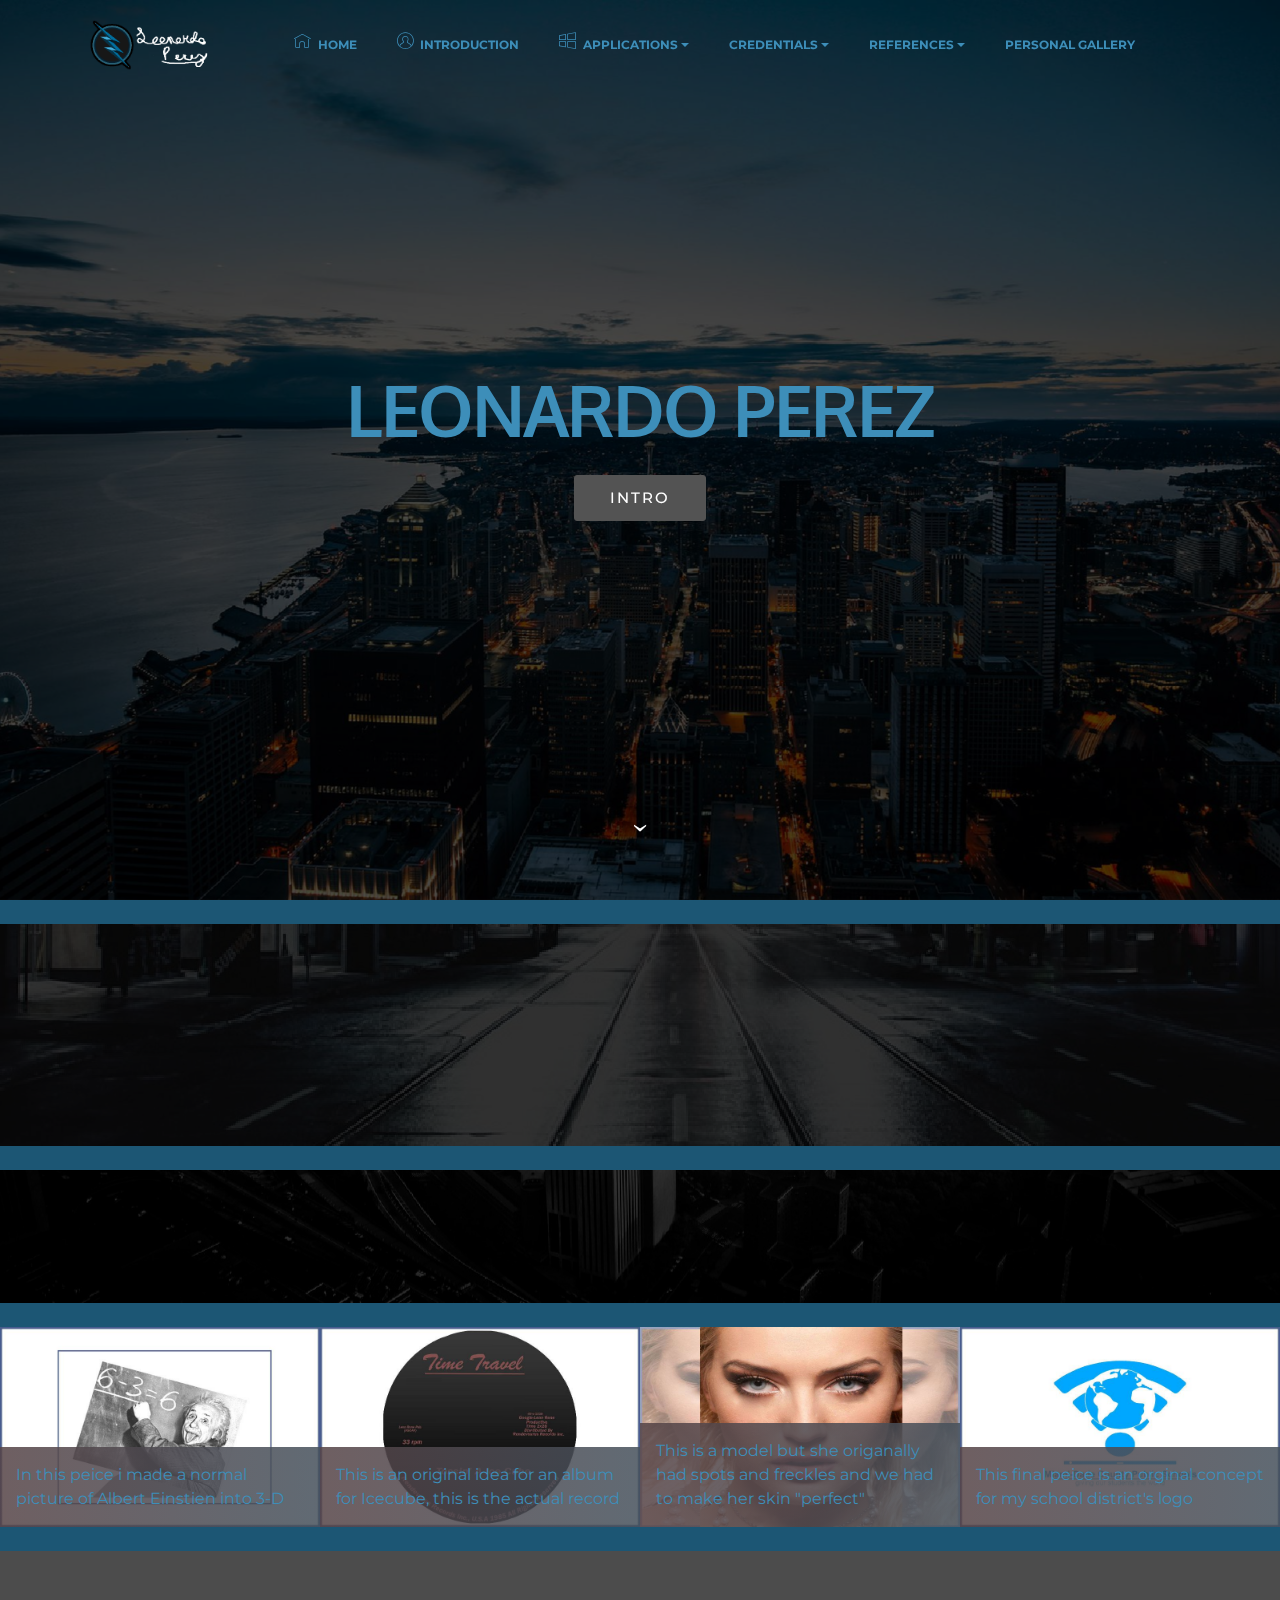
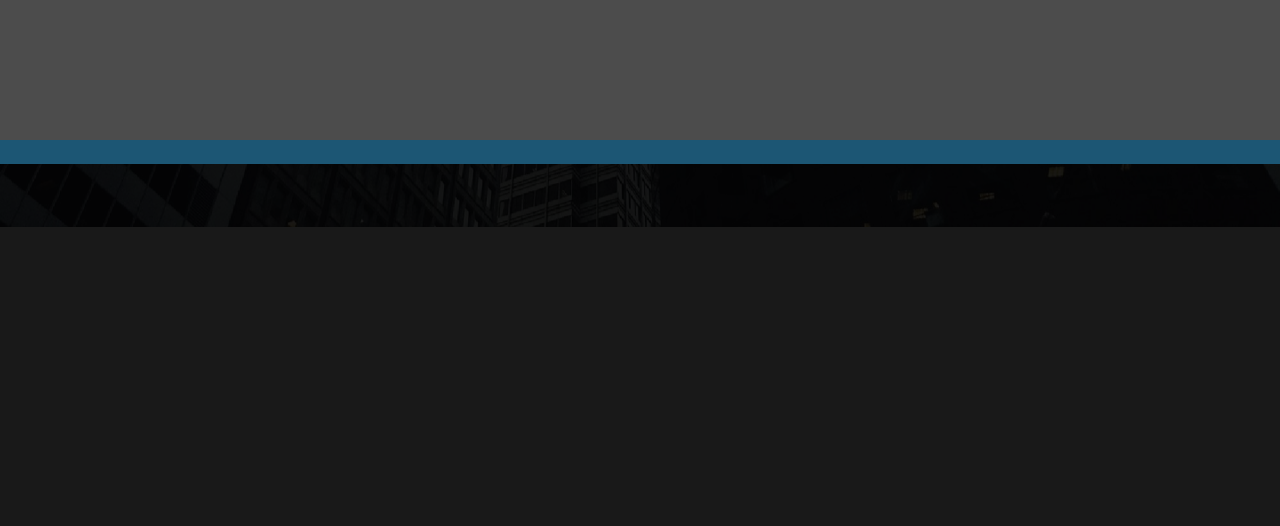
<file: index.html>
<!DOCTYPE html>
<html>
<head>
  <!-- Site made with Mobirise Website Builder v3.11.1, https://mobirise.com -->
  <meta charset="UTF-8">
  <meta http-equiv="X-UA-Compatible" content="IE=edge">
  <meta name="generator" content="Mobirise v3.11.1, mobirise.com">
  <meta name="viewport" content="width=device-width, initial-scale=1">
  <link rel="shortcut icon" href="assets/images/mobbbbbbiriiiise-384x128.png" type="image/x-icon">
  <meta name="description" content="">
  <title>Leonardo Perez's Website</title>
  <link rel="stylesheet" href="https://fonts.googleapis.com/css?family=Lora:400,700,400italic,700italic&amp;subset=latin">
  <link rel="stylesheet" href="https://fonts.googleapis.com/css?family=Montserrat:400,700">
  <link rel="stylesheet" href="https://fonts.googleapis.com/css?family=Raleway:100,100i,200,200i,300,300i,400,400i,500,500i,600,600i,700,700i,800,800i,900,900i">
  <link rel="stylesheet" href="assets/bootstrap-material-design-font/css/material.css">
  <link rel="stylesheet" href="assets/et-line-font-plugin/style.css">
  <link rel="stylesheet" href="assets/web/assets/mobirise-icons/mobirise-icons.css">
  <link rel="stylesheet" href="assets/tether/tether.min.css">
  <link rel="stylesheet" href="assets/bootstrap/css/bootstrap.min.css">
  <link rel="stylesheet" href="assets/dropdown/css/style.css">
  <link rel="stylesheet" href="assets/animate.css/animate.min.css">
  <link rel="stylesheet" href="assets/socicon/css/styles.css">
  <link rel="stylesheet" href="assets/theme/css/style.css">
  <link rel="stylesheet" href="assets/mobirise-gallery/style.css">
  <link rel="stylesheet" href="assets/mobirise/css/mbr-additional.css" type="text/css">
  
  
  
</head>
<body>
<section id="ext_menu-0">

    <nav class="navbar navbar-dropdown bg-color transparent navbar-fixed-top">
        <div class="container">

            <div class="mbr-table">
                <div class="mbr-table-cell">

                    <div class="navbar-brand">
                        <a href="index.html" class="navbar-logo"><img src="assets/images/mobbbbbbiriiiise-384x128.png" alt="Mobirise"></a>
                        
                    </div>

                </div>
                <div class="mbr-table-cell">

                    <button class="navbar-toggler pull-xs-right hidden-md-up" type="button" data-toggle="collapse" data-target="#exCollapsingNavbar">
                        <div class="hamburger-icon"></div>
                    </button>

                    <ul class="nav-dropdown collapse pull-xs-right nav navbar-nav navbar-toggleable-sm" id="exCollapsingNavbar"><li class="nav-item"><a class="nav-link link" href="Landing Page.html"><span class="mbri-home mbr-iconfont mbr-iconfont-btn"></span>HOME</a></li><li class="nav-item"><a class="nav-link link" href="Intro.html"><span class="mbri-user mbr-iconfont mbr-iconfont-btn"></span>INTRODUCTION</a></li><li class="nav-item dropdown open"><a class="nav-link link dropdown-toggle" href="https://mobirise.com/" data-toggle="dropdown-submenu" aria-expanded="true"><span class="mbri-windows mbr-iconfont mbr-iconfont-btn"></span>APPLICATIONS</a><div class="dropdown-menu"><a class="dropdown-item" href="Photoshop.html"><span class="etl-icon icon-pictures mbr-iconfont mbr-iconfont-btn"></span>Adobe Photoshop</a><a class="dropdown-item" href="#"><span class="mbri-website-theme mbr-iconfont mbr-iconfont-btn"></span>Adobe Illustrator</a><div class="dropdown"><a class="dropdown-item dropdown-toggle" href="#" data-toggle="dropdown-submenu" aria-expanded="false"><span class="mbri-video-play mbr-iconfont mbr-iconfont-btn"></span>Premiere Pro</a><div class="dropdown-menu dropdown-submenu"><a class="dropdown-item" href="https://www.youtube.com/watch?v=vo8uP6nvDRQ">Imagine Dragons </a></div></div><div class="dropdown"><a class="dropdown-item dropdown-toggle" href="#" data-toggle="dropdown-submenu" aria-expanded="false"><span class="mbri-print mbr-iconfont mbr-iconfont-btn"></span>Office Suite</a><div class="dropdown-menu dropdown-submenu"><div class="dropdown"><a class="dropdown-item dropdown-toggle" href="#" data-toggle="dropdown-submenu" aria-expanded="false">Microsoft Word</a><div class="dropdown-menu dropdown-submenu"><a class="dropdown-item" href="https://leonardoperezz.github.io/Discuss IT Topic 6.pdf" target="_blank">DiscussIt 6</a></div></div><a class="dropdown-item" href="#" aria-expanded="false">Powerpoint</a></div></div><a class="dropdown-item" href="#"><span class="mbri-desctop mbr-iconfont mbr-iconfont-btn"></span>123D</a><a class="dropdown-item" href="#"></a></div></li><li class="nav-item dropdown"><a class="nav-link link dropdown-toggle" href="https://mobirise.com/" data-toggle="dropdown-submenu" aria-expanded="false">CREDENTIALS</a><div class="dropdown-menu"><a class="dropdown-item" href="#">Adobe Photoshop&nbsp;</a><a class="dropdown-item" href="#">Adobe Illustrator&nbsp;</a></div></li><li class="nav-item dropdown"><a class="nav-link link dropdown-toggle" href="https://mobirise.com/" data-toggle="dropdown-submenu" aria-expanded="false">REFERENCES</a><div class="dropdown-menu"><a class="dropdown-item" href="#">Teacher</a><a class="dropdown-item" href="#">Administrator</a><a class="dropdown-item" href="#">Community Worker</a><a class="dropdown-item" href="#">Parent&nbsp;<br></a></div></li><li class="nav-item"><a class="nav-link link" href="Personal Gallery.html" aria-expanded="false">PERSONAL GALLERY </a></li><li class="nav-item"><a class="nav-link link" href="https://mobirise.com/"></a></li></ul>
                    <button hidden="" class="navbar-toggler navbar-close" type="button" data-toggle="collapse" data-target="#exCollapsingNavbar">
                        <div class="close-icon"></div>
                    </button>

                </div>
            </div>

        </div>
    </nav>

</section>

<section class="engine"><a rel="external" href="https://mobirise.com">https://mobirise.com/</a></section><section class="mbr-section mbr-section-hero mbr-section-full mbr-parallax-background mbr-section-with-arrow mbr-after-navbar" id="header1-2f" style="background-image: url(assets/images/mbr-8-2000x1333.jpg);">

    <div class="mbr-overlay" style="opacity: 0.7; background-color: rgb(0, 0, 0);"></div>

    <div class="mbr-table-cell">

        <div class="container">
            <div class="row">
                <div class="mbr-section col-md-10 col-md-offset-1 text-xs-center">

                    <h1 class="mbr-section-title display-1">LEONARDO PEREZ</h1>
                    
                    <div class="mbr-section-btn"><a class="btn btn-lg btn-black" href="Intro.html ">INTRO</a> </div>
                </div>
            </div>
        </div>
    </div>

    <div class="mbr-arrow mbr-arrow-floating" aria-hidden="true"><a href="#header3-2k"><i class="mbr-arrow-icon"></i></a></div>

</section>

<section class="mbr-section mbr-section__container article" id="header3-2k" style="background-color: rgb(28, 86, 116); padding-top: 20px; padding-bottom: 0px;">
    <div class="container">
        <div class="row">
            <div class="col-xs-12">
                <h3 class="mbr-section-title display-2"></h3>
                <small class="mbr-section-subtitle"></small>
            </div>
        </div>
    </div>
</section>

<section class="mbr-section article mbr-parallax-background" id="msg-box8-2j" style="background-image: url(assets/images/mbr-1-2000x3000.jpg); padding-top: 40px; padding-bottom: 40px;">

    <div class="mbr-overlay" style="opacity: 0.8; background-color: rgb(0, 0, 0);">
    </div>
    <div class="container">
        <div class="row">
            <div class="col-md-8 col-md-offset-2 text-xs-center">
                <h3 class="mbr-section-title display-2">CHECK THIS OUT...</h3>
                
                <div><a class="btn btn-black" href="https://www.youtube.com/watch?v=2dXn68_OBpw&amp;spfreload=10">MY STORY</a></div>
            </div>
        </div>
    </div>

</section>

<section class="mbr-section mbr-section__container article" id="header3-1g" style="background-color: rgb(28, 86, 116); padding-top: 20px; padding-bottom: 0px;">
    <div class="container">
        <div class="row">
            <div class="col-xs-12">
                <h3 class="mbr-section-title display-2"></h3>
                <small class="mbr-section-subtitle"></small>
            </div>
        </div>
    </div>
</section>

<section class="mbr-section article mbr-parallax-background" id="msg-box8-h" style="background-image: url(assets/images/mbr-2000x1324.jpg); padding-top: 40px; padding-bottom: 40px;">

    <div class="mbr-overlay" style="opacity: 0.8; background-color: rgb(0, 0, 0);">
    </div>
    <div class="container">
        <div class="row">
            <div class="col-md-8 col-md-offset-2 text-xs-center">
                <h3 class="mbr-section-title display-2">Some of My Work ...</h3>
                
                
            </div>
        </div>
    </div>

</section>

<section class="mbr-section mbr-section__container article" id="header3-1h" style="background-color: rgb(28, 86, 116); padding-top: 20px; padding-bottom: 0px;">
    <div class="container">
        <div class="row">
            <div class="col-xs-12">
                <h3 class="mbr-section-title display-2"></h3>
                <small class="mbr-section-subtitle"></small>
            </div>
        </div>
    </div>
</section>

<section class="mbr-gallery mbr-section mbr-section-nopadding mbr-slider-carousel" id="gallery1-j" data-filter="false" style="background-color: rgb(71, 85, 119); padding-top: 0rem; padding-bottom: 0rem;">
    <!-- Filter -->
    

    <!-- Gallery -->
    <div class="mbr-gallery-row">
        <div class=" mbr-gallery-layout-default">
            <div>
                <div>
                    <div class="mbr-gallery-item mbr-gallery-item__mobirise3 mbr-gallery-item--p0" data-tags="Awesome" data-video-url="false">
                        <div href="#lb-gallery1-j" data-slide-to="0" data-toggle="modal">
                            
                            

                            <img alt="" src="assets/images/mlobi-ris-eein-2-2000x1250-800x500.jpg">
                            
                            <span class="icon-focus"></span>
                            <span class="mbr-gallery-title">In this peice i made a normal picture of Albert Einstien into 3-D&nbsp;</span>
                        </div>
                    </div><div class="mbr-gallery-item mbr-gallery-item__mobirise3 mbr-gallery-item--p0" data-tags="Beautiful" data-video-url="false">
                        <div href="#lb-gallery1-j" data-slide-to="1" data-toggle="modal">
                            
                            

                            <img alt="" src="assets/images/mobirise-disc-2-2000x1250-800x500.jpg">
                            
                            <span class="icon-focus"></span>
                            <span class="mbr-gallery-title">This is an original idea for an album for Icecube, this is the actual record&nbsp;</span>
                        </div>
                    </div><div class="mbr-gallery-item mbr-gallery-item__mobirise3 mbr-gallery-item--p0" data-tags="Responsive" data-video-url="false">
                        <div href="#lb-gallery1-j" data-slide-to="2" data-toggle="modal">
                            
                            

                            <img alt="" src="assets/images/somehting-mobirise-2000x1250-800x500.jpg">
                            
                            <span class="icon-focus"></span>
                            <span class="mbr-gallery-title">This is a model but she origanally had spots and freckles and we had to make her skin "perfect"</span>
                        </div>
                    </div><div class="mbr-gallery-item mbr-gallery-item__mobirise3 mbr-gallery-item--p0" data-tags="Animated" data-video-url="false">
                        <div href="#lb-gallery1-j" data-slide-to="3" data-toggle="modal">
                            
                            

                            <img alt="" src="assets/images/mobiris-esio-2000x1250-800x500.jpg">
                            
                            <span class="icon-focus"></span>
                            <span class="mbr-gallery-title">This final peice is an orginal concept for my school district's logo&nbsp;</span>
                        </div>
                    </div>
                </div>
            </div>
            <div class="clearfix"></div>
        </div>
    </div>

    <!-- Lightbox -->
    <div data-app-prevent-settings="" class="mbr-slider modal fade carousel slide" tabindex="-1" data-keyboard="true" data-interval="false" id="lb-gallery1-j">
        <div class="modal-dialog">
            <div class="modal-content">
                <div class="modal-body">
                    <ol class="carousel-indicators">
                        <li data-app-prevent-settings="" data-target="#lb-gallery1-j" data-slide-to="0"></li><li data-app-prevent-settings="" data-target="#lb-gallery1-j" data-slide-to="1"></li><li data-app-prevent-settings="" data-target="#lb-gallery1-j" class=" active" data-slide-to="2"></li><li data-app-prevent-settings="" data-target="#lb-gallery1-j" data-slide-to="3"></li>
                    </ol>
                    <div class="carousel-inner">
                        <div class="carousel-item">
                            <img alt="" src="assets/images/mlobi-ris-eein-2-2000x1250.jpg">
                        </div><div class="carousel-item">
                            <img alt="" src="assets/images/mobirise-disc-2-2000x1250.jpg">
                        </div><div class="carousel-item active">
                            <img alt="" src="assets/images/somehting-mobirise-2000x1250.jpg">
                        </div><div class="carousel-item">
                            <img alt="" src="assets/images/mobiris-esio-2000x1250.jpg">
                        </div>
                    </div>
                    <a class="left carousel-control" role="button" data-slide="prev" href="#lb-gallery1-j">
                        <span class="icon-prev" aria-hidden="true"></span>
                        <span class="sr-only">Previous</span>
                    </a>
                    <a class="right carousel-control" role="button" data-slide="next" href="#lb-gallery1-j">
                        <span class="icon-next" aria-hidden="true"></span>
                        <span class="sr-only">Next</span>
                    </a>

                    <a class="close" href="#" role="button" data-dismiss="modal">
                        <span aria-hidden="true">×</span>
                        <span class="sr-only">Close</span>
                    </a>
                </div>
            </div>
        </div>
    </div>
</section>

<section class="mbr-section mbr-section__container article" id="header3-1i" style="background-color: rgb(28, 86, 116); padding-top: 20px; padding-bottom: 0px;">
    <div class="container">
        <div class="row">
            <div class="col-xs-12">
                <h3 class="mbr-section-title display-2"></h3>
                <small class="mbr-section-subtitle"></small>
            </div>
        </div>
    </div>
</section>

<section class="mbr-section mbr-section-md-padding mbr-parallax-background" id="social-buttons4-1l" style="background-image: url(assets/images/mbr-2000x11250.jpg); padding-top: 30px; padding-bottom: 30px;">
    <div class="mbr-overlay" style="opacity: 0.7; background-color: rgb(0, 0, 0);">
    </div>
    <div class="container">
        <div class="row">
            <div class="col-md-8 col-md-offset-2 text-xs-center">
                <h3 class="mbr-section-title display-2">FOLLOW US</h3>
                <div><a class="btn btn-social" title="Twitter" target="_blank" href="#"><i class="socicon socicon-twitter"></i></a> <a class="btn btn-social" title="Facebook" target="_blank" href="#"><i class="socicon socicon-facebook"></i></a> <a class="btn btn-social" title="Google+" target="_blank" href="#"><i class="socicon socicon-googleplus"></i></a> <a class="btn btn-social" title="YouTube" target="_blank" href="https://www.youtube.com/channel/UCB_m2kHoFE_pL7hwPJn033Q"><i class="socicon socicon-youtube"></i></a> <a class="btn btn-social" title="Instagram" target="_blank" href="#"><i class="socicon socicon-instagram"></i></a>      </div>
            </div>
        </div>
    </div>
</section>

<section class="mbr-section mbr-section__container article" id="header3-2g" style="background-color: rgb(28, 86, 116); padding-top: 20px; padding-bottom: 0px;">
    <div class="container">
        <div class="row">
            <div class="col-xs-12">
                <h3 class="mbr-section-title display-2"></h3>
                <small class="mbr-section-subtitle"></small>
            </div>
        </div>
    </div>
</section>

<section class="mbr-section mbr-section-md-padding mbr-footer footer1 mbr-parallax-background" id="contacts1-3" style="background-image: url(assets/images/mbr-2000x1500.jpg); padding-top: 120px; padding-bottom: 120px;">
    <div class="mbr-overlay" style="opacity: 0.9; background-color: rgb(0, 0, 0);"></div>
    <div class="container">
        <div class="row">
            <div class="mbr-footer-content col-xs-12 col-md-3">
                <div><img src="assets/images/blue-flash-for-mobi-128x122-1.png"></div>
            </div>
            <div class="mbr-footer-content col-xs-12 col-md-3">
                <p><strong>Address</strong><br>
1234 Street Name<br>
City, AA 99999</p>
            </div>
            <div class="mbr-footer-content col-xs-12 col-md-3">
                <p><strong>Contacts</strong><br>
Email: gsuper324@gmail.com<br>
Phone: +1 (305)-790-1039<br><br></p>
            </div>
            <div class="mbr-footer-content col-xs-12 col-md-3">
                <p></p>
            </div>

        </div>
    </div>
</section>


  <script src="assets/web/assets/jquery/jquery.min.js"></script>
  <script src="assets/tether/tether.min.js"></script>
  <script src="assets/bootstrap/js/bootstrap.min.js"></script>
  <script src="assets/smooth-scroll/SmoothScroll.js"></script>
  <script src="assets/dropdown/js/script.min.js"></script>
  <script src="assets/touchSwipe/jquery.touchSwipe.min.js"></script>
  <script src="assets/viewportChecker/jquery.viewportchecker.js"></script>
  <script src="assets/jarallax/jarallax.js"></script>
  <script src="assets/masonry/masonry.pkgd.min.js"></script>
  <script src="assets/imagesloaded/imagesloaded.pkgd.min.js"></script>
  <script src="assets/bootstrap-carousel-swipe/bootstrap-carousel-swipe.js"></script>
  <script src="assets/theme/js/script.js"></script>
  <script src="assets/mobirise-gallery/player.min.js"></script>
  <script src="assets/mobirise-gallery/script.js"></script>
  
  
  <input name="animation" type="hidden">
  </body>
</html>
</file>
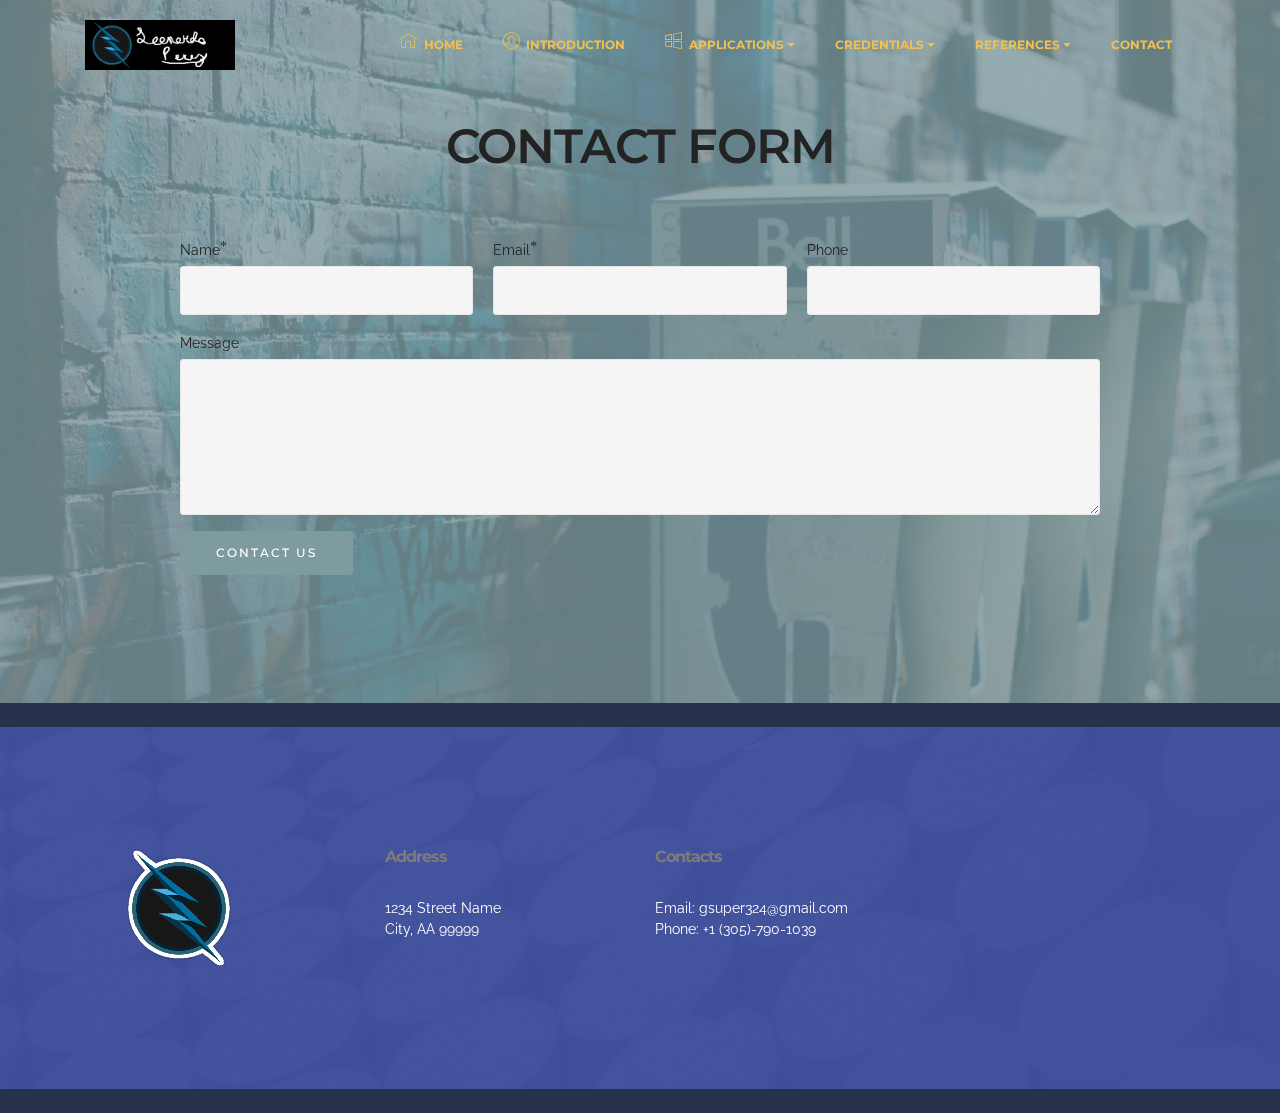
<file: contact.html>
<!DOCTYPE html>
<html>
<head>
  <!-- Site made with Mobirise Website Builder v3.11.1, https://mobirise.com -->
  <meta charset="UTF-8">
  <meta http-equiv="X-UA-Compatible" content="IE=edge">
  <meta name="generator" content="Mobirise v3.11.1, mobirise.com">
  <meta name="viewport" content="width=device-width, initial-scale=1">
  <link rel="shortcut icon" href="assets/images/mobbbbbbiriiiise-2-384x128-1.jpg" type="image/x-icon">
  <meta name="description" content="">
  
  <link rel="stylesheet" href="https://fonts.googleapis.com/css?family=Lora:400,700,400italic,700italic&amp;subset=latin">
  <link rel="stylesheet" href="https://fonts.googleapis.com/css?family=Montserrat:400,700">
  <link rel="stylesheet" href="https://fonts.googleapis.com/css?family=Raleway:100,100i,200,200i,300,300i,400,400i,500,500i,600,600i,700,700i,800,800i,900,900i">
  <link rel="stylesheet" href="assets/bootstrap-material-design-font/css/material.css">
  <link rel="stylesheet" href="assets/web/assets/mobirise-icons/mobirise-icons.css">
  <link rel="stylesheet" href="assets/et-line-font-plugin/style.css">
  <link rel="stylesheet" href="assets/tether/tether.min.css">
  <link rel="stylesheet" href="assets/bootstrap/css/bootstrap.min.css">
  <link rel="stylesheet" href="assets/dropdown/css/style.css">
  <link rel="stylesheet" href="assets/animate.css/animate.min.css">
  <link rel="stylesheet" href="assets/theme/css/style.css">
  <link rel="stylesheet" href="assets/mobirise/css/mbr-additional.css" type="text/css">
  
  
  
</head>
<body>
<section id="ext_menu-a">

    <nav class="navbar navbar-dropdown navbar-fixed-top">
        <div class="container">

            <div class="mbr-table">
                <div class="mbr-table-cell">

                    <div class="navbar-brand">
                        <a href="https://mobirise.com" class="navbar-logo"><img src="assets/images/mobbbbbbiriiiise-2-384x128.jpg" alt="Mobirise"></a>
                        
                    </div>

                </div>
                <div class="mbr-table-cell">

                    <button class="navbar-toggler pull-xs-right hidden-md-up" type="button" data-toggle="collapse" data-target="#exCollapsingNavbar">
                        <div class="hamburger-icon"></div>
                    </button>

                    <ul class="nav-dropdown collapse pull-xs-right nav navbar-nav navbar-toggleable-sm" id="exCollapsingNavbar"><li class="nav-item"><a class="nav-link link" href="page1.html"><span class="mbri-home mbr-iconfont mbr-iconfont-btn"></span>HOME</a></li><li class="nav-item"><a class="nav-link link" href="index.html"><span class="mbri-user mbr-iconfont mbr-iconfont-btn"></span>INTRODUCTION</a></li><li class="nav-item dropdown open"><a class="nav-link link dropdown-toggle" href="https://mobirise.com/" data-toggle="dropdown-submenu" aria-expanded="true"><span class="mbri-windows mbr-iconfont mbr-iconfont-btn"></span>APPLICATIONS</a><div class="dropdown-menu"><a class="dropdown-item" href="#"><span class="etl-icon icon-pictures mbr-iconfont mbr-iconfont-btn"></span>Adobe Photoshop</a><a class="dropdown-item" href="#"><span class="mbri-website-theme mbr-iconfont mbr-iconfont-btn"></span>Adobe Illustrator</a><div class="dropdown open"><a class="dropdown-item dropdown-toggle" href="#" data-toggle="dropdown-submenu" aria-expanded="true"><span class="mbri-print mbr-iconfont mbr-iconfont-btn"></span>Office Suite</a><div class="dropdown-menu dropdown-submenu"><div class="dropdown open"><a class="dropdown-item dropdown-toggle" href="#" data-toggle="dropdown-submenu" aria-expanded="true">Microsoft Word</a><div class="dropdown-menu dropdown-submenu"><a class="dropdown-item" href="leonardoperezz.github.io/Discuss IT Topic 6.pdf" target="_blank">DiscussIt 6</a></div></div><a class="dropdown-item" href="#" aria-expanded="false">Powerpoint</a></div></div><a class="dropdown-item" href="#"><span class="mbri-desctop mbr-iconfont mbr-iconfont-btn"></span>123D</a></div></li><li class="nav-item dropdown"><a class="nav-link link dropdown-toggle" href="https://mobirise.com/" data-toggle="dropdown-submenu" aria-expanded="false">CREDENTIALS</a><div class="dropdown-menu"><a class="dropdown-item" href="#">Adobe Photoshop&nbsp;</a><a class="dropdown-item" href="#">Adobe Illustrator&nbsp;</a></div></li><li class="nav-item dropdown"><a class="nav-link link dropdown-toggle" href="https://mobirise.com/" data-toggle="dropdown-submenu">REFERENCES</a><div class="dropdown-menu"><a class="dropdown-item" href="#">Teacher</a><a class="dropdown-item" href="#">Administrator</a><a class="dropdown-item" href="#">Community Worker</a><a class="dropdown-item" href="#">Parent&nbsp;<br></a></div></li><li class="nav-item"><a class="nav-link link" href="https://mobirise.com/">CONTACT&nbsp;</a></li></ul>
                    <button hidden="" class="navbar-toggler navbar-close" type="button" data-toggle="collapse" data-target="#exCollapsingNavbar">
                        <div class="close-icon"></div>
                    </button>

                </div>
            </div>

        </div>
    </nav>

</section>

<section class="engine"><a rel="external" href="https://mobirise.com">Mobirise</a></section><section class="mbr-section mbr-parallax-background mbr-after-navbar" id="form1-c" style="background-image: url(assets/images/full-unsplash-photo-1465515779535-63e31c612e53-2000x1333.jpg); padding-top: 120px; padding-bottom: 120px;">
    <div class="mbr-overlay" style="opacity: 0.8; background-color: rgb(126, 155, 159);">
    </div>
    <div class="mbr-section mbr-section__container mbr-section__container--middle">
        <div class="container">
            <div class="row">
                <div class="col-xs-12 text-xs-center">
                    <h3 class="mbr-section-title display-2">CONTACT FORM</h3>
                    
                </div>
            </div>
        </div>
    </div>
    <div class="mbr-section mbr-section-nopadding">
        <div class="container">
            <div class="row">
                <div class="col-xs-12 col-lg-10 col-lg-offset-1" data-form-type="formoid">


                    <div data-form-alert="true">
                        <div hidden="" data-form-alert-success="true" class="alert alert-form alert-success text-xs-center">Thanks for filling out form!</div>
                    </div>


                    <form action="https://mobirise.com/" method="post" data-form-title="CONTACT FORM">

                        <input type="hidden" value="tDsWs3e0DJLNA8DLf+WzxsG+PhSlyKCuNtPDR8DnU8kNwf7wZ+xL95hSG69YjZD25GGajCFnyOPaINsIokG22gWMaDdRu3foLYL9mbZzzUjWg0rbhoYSdwRLGaEUWePl" data-form-email="true">

                        <div class="row row-sm-offset">

                            <div class="col-xs-12 col-md-4">
                                <div class="form-group">
                                    <label class="form-control-label" for="form1-c-name">Name<span class="form-asterisk">*</span></label>
                                    <input type="text" class="form-control" name="name" required="" data-form-field="Name" id="form1-c-name">
                                </div>
                            </div>

                            <div class="col-xs-12 col-md-4">
                                <div class="form-group">
                                    <label class="form-control-label" for="form1-c-email">Email<span class="form-asterisk">*</span></label>
                                    <input type="email" class="form-control" name="email" required="" data-form-field="Email" id="form1-c-email">
                                </div>
                            </div>

                            <div class="col-xs-12 col-md-4">
                                <div class="form-group">
                                    <label class="form-control-label" for="form1-c-phone">Phone</label>
                                    <input type="tel" class="form-control" name="phone" data-form-field="Phone" id="form1-c-phone">
                                </div>
                            </div>

                        </div>

                        <div class="form-group">
                            <label class="form-control-label" for="form1-c-message">Message</label>
                            <textarea class="form-control" name="message" rows="7" data-form-field="Message" id="form1-c-message"></textarea>
                        </div>

                        <div><button type="submit" class="btn btn-info">CONTACT US</button></div>

                    </form>
                </div>
            </div>
        </div>
    </div>
</section>

<section class="mbr-section mbr-section__container article" id="header3-d" style="background-color: rgb(40, 50, 78); padding-top: 20px; padding-bottom: 0px;">
    <div class="container">
        <div class="row">
            <div class="col-xs-12">
                <h3 class="mbr-section-title display-2"></h3>
                <small class="mbr-section-subtitle"></small>
            </div>
        </div>
    </div>
</section>

<section class="mbr-section mbr-section-md-padding mbr-footer footer1 mbr-parallax-background" id="contacts1-b" style="background-image: url(assets/images/full-unsplash-photo-1464639351491-a172c2aa2911-2000x3000.jpg); padding-top: 120px; padding-bottom: 120px;">
    <div class="mbr-overlay" style="opacity: 0.9; background-color: rgb(69, 86, 169);"></div>
    <div class="container">
        <div class="row">
            <div class="mbr-footer-content col-xs-12 col-md-3">
                <div><img src="assets/images/blue-flash-for-mobi-128x122-1.png"></div>
            </div>
            <div class="mbr-footer-content col-xs-12 col-md-3">
                <p><strong>Address</strong><br>
1234 Street Name<br>
City, AA 99999</p>
            </div>
            <div class="mbr-footer-content col-xs-12 col-md-3">
                <p><strong>Contacts</strong><br>
Email: gsuper324@gmail.com<br>
Phone: +1 (305)-790-1039<br><br></p>
            </div>
            <div class="mbr-footer-content col-xs-12 col-md-3">
                <p></p>
            </div>

        </div>
    </div>
</section>

<section class="mbr-section mbr-section__container article" id="header3-e" style="background-color: rgb(40, 50, 78); padding-top: 20px; padding-bottom: 0px;">
    <div class="container">
        <div class="row">
            <div class="col-xs-12">
                <h3 class="mbr-section-title display-2"></h3>
                <small class="mbr-section-subtitle"></small>
            </div>
        </div>
    </div>
</section>


  <script src="assets/web/assets/jquery/jquery.min.js"></script>
  <script src="assets/tether/tether.min.js"></script>
  <script src="assets/bootstrap/js/bootstrap.min.js"></script>
  <script src="assets/smooth-scroll/SmoothScroll.js"></script>
  <script src="assets/dropdown/js/script.min.js"></script>
  <script src="assets/touchSwipe/jquery.touchSwipe.min.js"></script>
  <script src="assets/viewportChecker/jquery.viewportchecker.js"></script>
  <script src="assets/jarallax/jarallax.js"></script>
  <script src="assets/theme/js/script.js"></script>
  <script src="assets/formoid/formoid.min.js"></script>
  
  
  <input name="animation" type="hidden">
  </body>
</html>
</file>
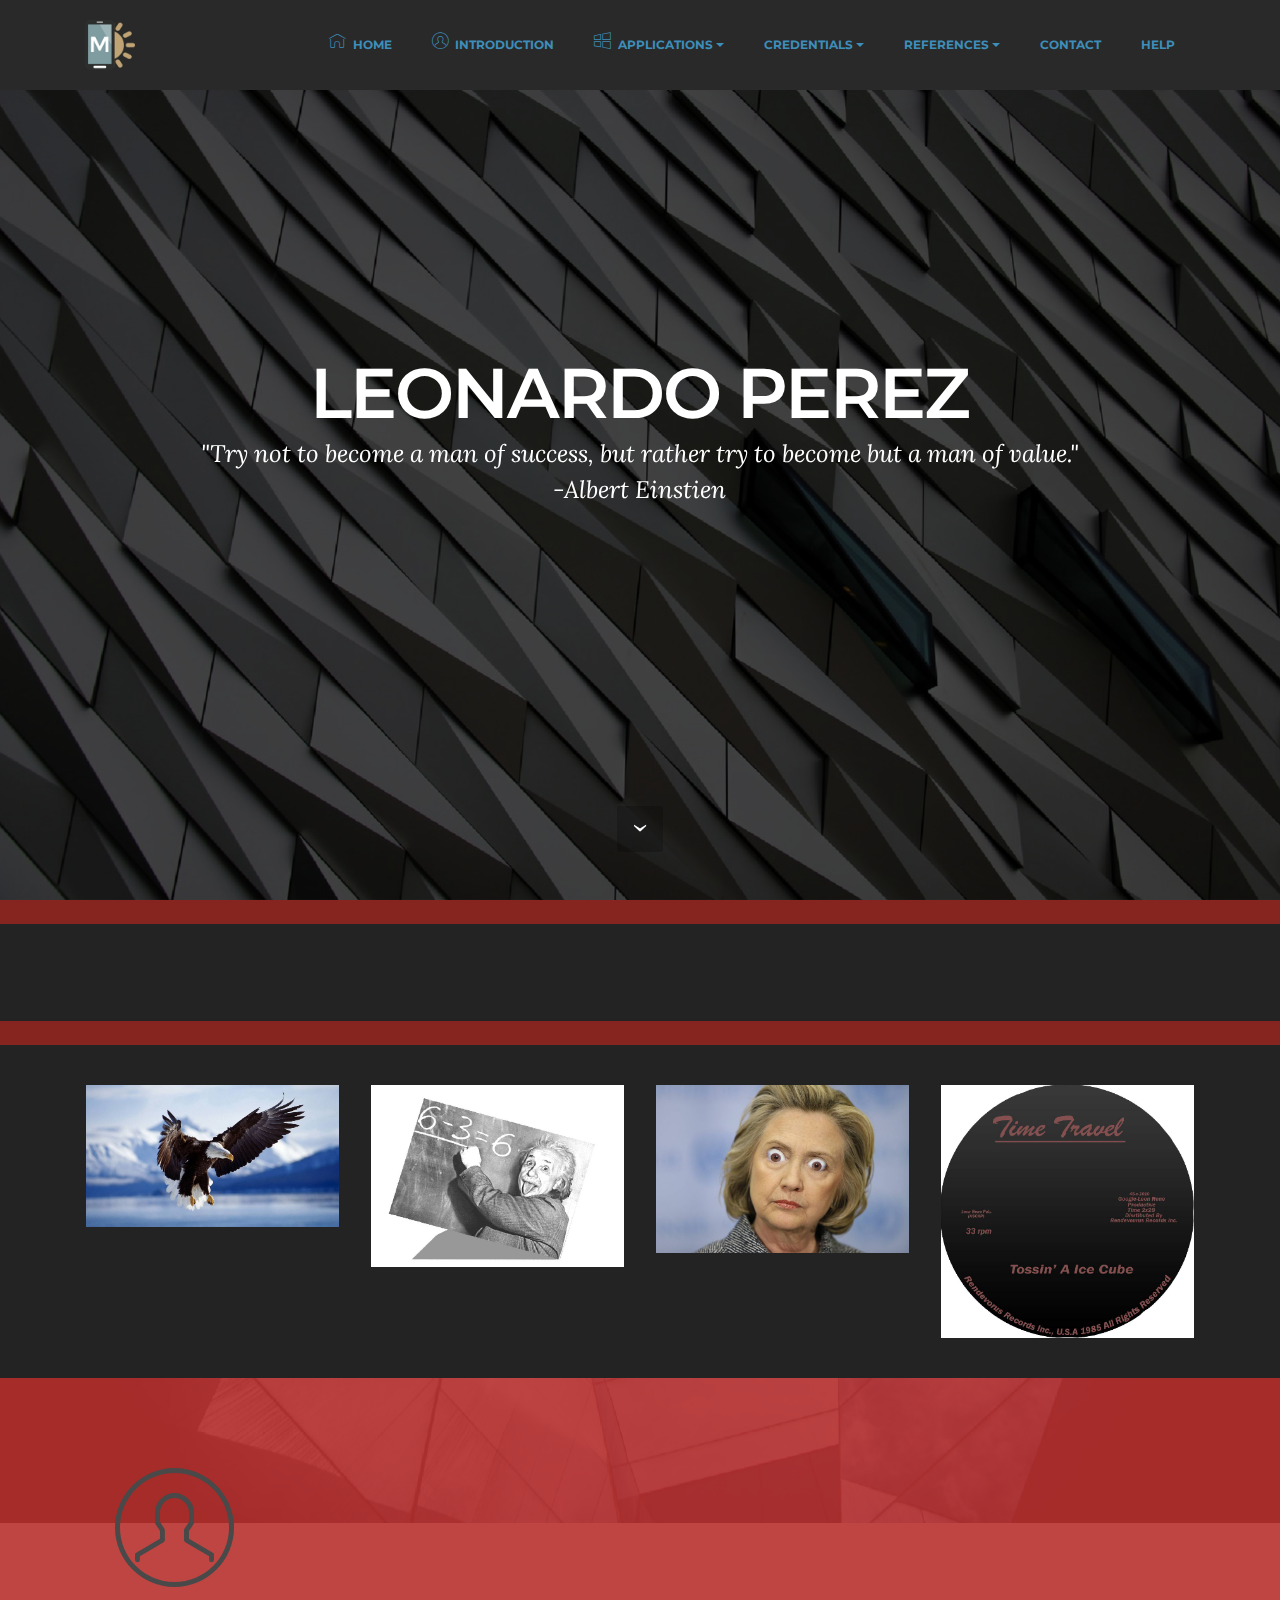
<file: home.html>
<!DOCTYPE html>
<html>
<head>
  <!-- Site made with Mobirise Website Builder v3.11.1, https://mobirise.com -->
  <meta charset="UTF-8">
  <meta http-equiv="X-UA-Compatible" content="IE=edge">
  <meta name="generator" content="Mobirise v3.11.1, mobirise.com">
  <meta name="viewport" content="width=device-width, initial-scale=1">
  <link rel="shortcut icon" href="assets/images/mooooooobirise-lloooogo-fllasshh-384x128.jpg" type="image/x-icon">
  <meta name="description" content="">
  
  <link rel="stylesheet" href="https://fonts.googleapis.com/css?family=Lora:400,700,400italic,700italic&amp;subset=latin">
  <link rel="stylesheet" href="https://fonts.googleapis.com/css?family=Montserrat:400,700">
  <link rel="stylesheet" href="https://fonts.googleapis.com/css?family=Raleway:100,100i,200,200i,300,300i,400,400i,500,500i,600,600i,700,700i,800,800i,900,900i">
  <link rel="stylesheet" href="assets/bootstrap-material-design-font/css/material.css">
  <link rel="stylesheet" href="assets/et-line-font-plugin/style.css">
  <link rel="stylesheet" href="assets/web/assets/mobirise-icons/mobirise-icons.css">
  <link rel="stylesheet" href="assets/tether/tether.min.css">
  <link rel="stylesheet" href="assets/bootstrap/css/bootstrap.min.css">
  <link rel="stylesheet" href="assets/dropdown/css/style.css">
  <link rel="stylesheet" href="assets/animate.css/animate.min.css">
  <link rel="stylesheet" href="assets/theme/css/style.css">
  <link rel="stylesheet" href="assets/mobirise-gallery/style.css">
  <link rel="stylesheet" href="assets/mobirise/css/mbr-additional.css" type="text/css">
  
  
  
</head>
<body>
<section id="ext_menu-1">

    <nav class="navbar navbar-dropdown navbar-fixed-top">
        <div class="container">

            <div class="mbr-table">
                <div class="mbr-table-cell">

                    <div class="navbar-brand">
                        <a href="https://mobirise.com" class="navbar-logo"><img src="assets/images/logo.png" alt="Mobirise"></a>
                        
                    </div>

                </div>
                <div class="mbr-table-cell">

                    <button class="navbar-toggler pull-xs-right hidden-md-up" type="button" data-toggle="collapse" data-target="#exCollapsingNavbar">
                        <div class="hamburger-icon"></div>
                    </button>

                    <ul class="nav-dropdown collapse pull-xs-right nav navbar-nav navbar-toggleable-sm" id="exCollapsingNavbar"><li class="nav-item"><a class="nav-link link" href="page1.html"><span class="mbri-home mbr-iconfont mbr-iconfont-btn"></span>HOME</a></li><li class="nav-item"><a class="nav-link link" href="index.html"><span class="mbri-user mbr-iconfont mbr-iconfont-btn"></span>INTRODUCTION</a></li><li class="nav-item dropdown"><a class="nav-link link dropdown-toggle" href="https://mobirise.com/" data-toggle="dropdown-submenu" aria-expanded="false"><span class="mbri-windows mbr-iconfont mbr-iconfont-btn"></span>APPLICATIONS</a><div class="dropdown-menu"><a class="dropdown-item" href="photoshop.html"><span class="etl-icon icon-pictures mbr-iconfont mbr-iconfont-btn"></span>Adobe Photoshop</a><a class="dropdown-item" href="#"><span class="mbri-website-theme mbr-iconfont mbr-iconfont-btn"></span>Adobe Illustrator</a><div class="dropdown"><a class="dropdown-item dropdown-toggle" href="#" data-toggle="dropdown-submenu" aria-expanded="false"><span class="mbri-print mbr-iconfont mbr-iconfont-btn"></span>Office Suite</a><div class="dropdown-menu dropdown-submenu"><div class="dropdown"><a class="dropdown-item dropdown-toggle" href="#" data-toggle="dropdown-submenu" aria-expanded="false">Microsoft Word</a><div class="dropdown-menu dropdown-submenu"><a class="dropdown-item" href="leonardoperezz.github.io/Discuss IT Topic 6.pdf" target="_blank">DiscussIt 6</a></div></div><a class="dropdown-item" href="#" aria-expanded="false">Powerpoint</a></div></div><a class="dropdown-item" href="#"><span class="mbri-desctop mbr-iconfont mbr-iconfont-btn"></span>123D</a></div></li><li class="nav-item dropdown open"><a class="nav-link link dropdown-toggle" href="https://mobirise.com/" data-toggle="dropdown-submenu" aria-expanded="true">CREDENTIALS</a><div class="dropdown-menu"><a class="dropdown-item" href="#">Adobe Potoshop</a></div></li><li class="nav-item dropdown"><a class="nav-link link dropdown-toggle" href="https://mobirise.com/" data-toggle="dropdown-submenu" aria-expanded="false">REFERENCES</a><div class="dropdown-menu"><a class="dropdown-item" href="#">Teacher</a><a class="dropdown-item" href="#">Community Member</a><a class="dropdown-item" href="#">Parent&nbsp;</a></div></li><li class="nav-item"><a class="nav-link link" href="contact.html">CONTACT</a></li><li class="nav-item"><a class="nav-link link" href="https://mobirise.com/">HELP</a></li></ul>
                    <button hidden="" class="navbar-toggler navbar-close" type="button" data-toggle="collapse" data-target="#exCollapsingNavbar">
                        <div class="close-icon"></div>
                    </button>

                </div>
            </div>

        </div>
    </nav>

</section>

<section class="engine"><a rel="external" href="https://mobirise.com">https://mobirise.com/</a></section><section class="mbr-section mbr-section-hero mbr-section-full mbr-parallax-background mbr-section-with-arrow mbr-after-navbar" id="header1-2" style="background-image: url(assets/images/full-unsplash-photo-1470485661945-c52d58c91f51-2000x1333.jpg);">

    <div class="mbr-overlay" style="opacity: 0.7; background-color: rgb(0, 0, 0);"></div>

    <div class="mbr-table-cell">

        <div class="container">
            <div class="row">
                <div class="mbr-section col-md-10 col-md-offset-1 text-xs-center">

                    <h1 class="mbr-section-title display-1">LEONARDO PEREZ</h1>
                    <p class="mbr-section-lead lead">"Try not to become a man of success, but rather try to become but a man of value."<br>-Albert Einstien</p>
                    
                </div>
            </div>
        </div>
    </div>

    <div class="mbr-arrow mbr-arrow-floating" aria-hidden="true"><a href="#header3-g"><i class="mbr-arrow-icon"></i></a></div>

</section>

<section class="mbr-section mbr-section__container article" id="header3-g" style="background-color: rgb(134, 37, 32); padding-top: 20px; padding-bottom: 0px;">
    <div class="container">
        <div class="row">
            <div class="col-xs-12">
                <h3 class="mbr-section-title display-2"></h3>
                <small class="mbr-section-subtitle"></small>
            </div>
        </div>
    </div>
</section>

<section class="mbr-section mbr-section__container article" id="header3-i" style="background-color: rgb(35, 35, 35); padding-top: 20px; padding-bottom: 20px;">
    <div class="container">
        <div class="row">
            <div class="col-xs-12">
                <h3 class="mbr-section-title display-2">Some of my Work...</h3>
                <small class="mbr-section-subtitle"></small>
            </div>
        </div>
    </div>
</section>

<section class="mbr-section mbr-section__container article" id="header3-j" style="background-color: rgb(134, 37, 32); padding-top: 20px; padding-bottom: 0px;">
    <div class="container">
        <div class="row">
            <div class="col-xs-12">
                <h3 class="mbr-section-title display-2"></h3>
                <small class="mbr-section-subtitle"></small>
            </div>
        </div>
    </div>
</section>

<section class="mbr-gallery mbr-section mbr-section-nopadding mbr-slider-carousel" id="gallery3-h" data-filter="false" style="background-color: rgb(35, 35, 35); padding-top: 1.5rem; padding-bottom: 1.5rem;">
    <!-- Filter -->
    

    <!-- Gallery -->
    <div class="mbr-gallery-row container">
        <div class=" mbr-gallery-layout-default">
            <div>
                <div>
                    <div class="mbr-gallery-item mbr-gallery-item__mobirise3 mbr-gallery-item--p1" data-tags="Awesome" data-video-url="false">
                        <div href="#lb-gallery3-h" data-slide-to="0" data-toggle="modal">
                            
                            

                            <img alt="" src="assets/images/baaald-eaaagleere-hfdghsa-2000x1125-800x450.jpg">
                            
                            <span class="icon-focus"></span>
                            
                        </div>
                    </div><div class="mbr-gallery-item mbr-gallery-item__mobirise3 mbr-gallery-item--p1" data-tags="Beautiful" data-video-url="false">
                        <div href="#lb-gallery3-h" data-slide-to="1" data-toggle="modal">
                            
                            

                            <img alt="" src="assets/images/albert-einstein-2-2000x1440-800x576.jpg">
                            
                            <span class="icon-focus"></span>
                            
                        </div>
                    </div><div class="mbr-gallery-item mbr-gallery-item__mobirise3 mbr-gallery-item--p1" data-tags="Responsive" data-video-url="false">
                        <div href="#lb-gallery3-h" data-slide-to="2" data-toggle="modal">
                            
                            

                            <img alt="" src="assets/images/clinton-2000x1333-800x533.jpg">
                            
                            <span class="icon-focus"></span>
                            
                        </div>
                    </div><div class="mbr-gallery-item mbr-gallery-item__mobirise3 mbr-gallery-item--p1" data-tags="Animated" data-video-url="false">
                        <div href="#lb-gallery3-h" data-slide-to="3" data-toggle="modal">
                            
                            

                            <img alt="" src="assets/images/cd-lp-inside-label-2-2000x2000-800x800.jpg">
                            
                            <span class="icon-focus"></span>
                            
                        </div>
                    </div>
                </div>
            </div>
            <div class="clearfix"></div>
        </div>
    </div>

    <!-- Lightbox -->
    <div data-app-prevent-settings="" class="mbr-slider modal fade carousel slide" tabindex="-1" data-keyboard="true" data-interval="false" id="lb-gallery3-h">
        <div class="modal-dialog">
            <div class="modal-content">
                <div class="modal-body">
                    <ol class="carousel-indicators">
                        <li data-app-prevent-settings="" data-target="#lb-gallery3-h" data-slide-to="0"></li><li data-app-prevent-settings="" data-target="#lb-gallery3-h" data-slide-to="1"></li><li data-app-prevent-settings="" data-target="#lb-gallery3-h" data-slide-to="2"></li><li data-app-prevent-settings="" data-target="#lb-gallery3-h" class=" active" data-slide-to="3"></li>
                    </ol>
                    <div class="carousel-inner">
                        <div class="carousel-item">
                            <img alt="" src="assets/images/baaald-eaaagleere-hfdghsa-2000x1125.jpg">
                        </div><div class="carousel-item">
                            <img alt="" src="assets/images/albert-einstein-2-2000x1440.jpg">
                        </div><div class="carousel-item">
                            <img alt="" src="assets/images/clinton-2000x1333.jpg">
                        </div><div class="carousel-item active">
                            <img alt="" src="assets/images/cd-lp-inside-label-2-2000x2000.jpg">
                        </div>
                    </div>
                    <a class="left carousel-control" role="button" data-slide="prev" href="#lb-gallery3-h">
                        <span class="icon-prev" aria-hidden="true"></span>
                        <span class="sr-only">Previous</span>
                    </a>
                    <a class="right carousel-control" role="button" data-slide="next" href="#lb-gallery3-h">
                        <span class="icon-next" aria-hidden="true"></span>
                        <span class="sr-only">Next</span>
                    </a>

                    <a class="close" href="#" role="button" data-dismiss="modal">
                        <span aria-hidden="true">×</span>
                        <span class="sr-only">Close</span>
                    </a>
                </div>
            </div>
        </div>
    </div>
</section>

<section class="mbr-section mbr-section-md-padding mbr-footer footer1 mbr-parallax-background" id="contacts1-3" style="background-image: url(assets/images/full-unsplash-photo-1476813001184-9044d31e0ad1-2000x1333.jpg); padding-top: 90px; padding-bottom: 90px;">
    <div class="mbr-overlay" style="opacity: 0.9; background-color: rgb(184, 49, 47);"></div>
    <div class="container">
        <div class="row">
            <div class="mbr-footer-content col-xs-12 col-md-3">
                <div><span class="mbri-user mbr-iconfont mbr-iconfont-contacts1" style="color: rgb(73, 73, 73);"></span></div>
            </div>
            <div class="mbr-footer-content col-xs-12 col-md-3">
                <p><strong>Address</strong><br>
1234 Street Name<br>
City, AA 99999</p>
            </div>
            <div class="mbr-footer-content col-xs-12 col-md-3">
                <p><strong>Contacts</strong><br>
Email: gsuper324@gmail.com<br>
Phone: +1 (305)-790-1039<br><br></p>
            </div>
            <div class="mbr-footer-content col-xs-12 col-md-3">
                <p></p>
            </div>

        </div>
    </div>
</section>


  <script src="assets/web/assets/jquery/jquery.min.js"></script>
  <script src="assets/tether/tether.min.js"></script>
  <script src="assets/bootstrap/js/bootstrap.min.js"></script>
  <script src="assets/smooth-scroll/SmoothScroll.js"></script>
  <script src="assets/dropdown/js/script.min.js"></script>
  <script src="assets/touchSwipe/jquery.touchSwipe.min.js"></script>
  <script src="assets/viewportChecker/jquery.viewportchecker.js"></script>
  <script src="assets/jarallax/jarallax.js"></script>
  <script src="assets/masonry/masonry.pkgd.min.js"></script>
  <script src="assets/imagesloaded/imagesloaded.pkgd.min.js"></script>
  <script src="assets/bootstrap-carousel-swipe/bootstrap-carousel-swipe.js"></script>
  <script src="assets/theme/js/script.js"></script>
  <script src="assets/mobirise-gallery/player.min.js"></script>
  <script src="assets/mobirise-gallery/script.js"></script>
  
  
  <input name="animation" type="hidden">
  </body>
</html>
</file>
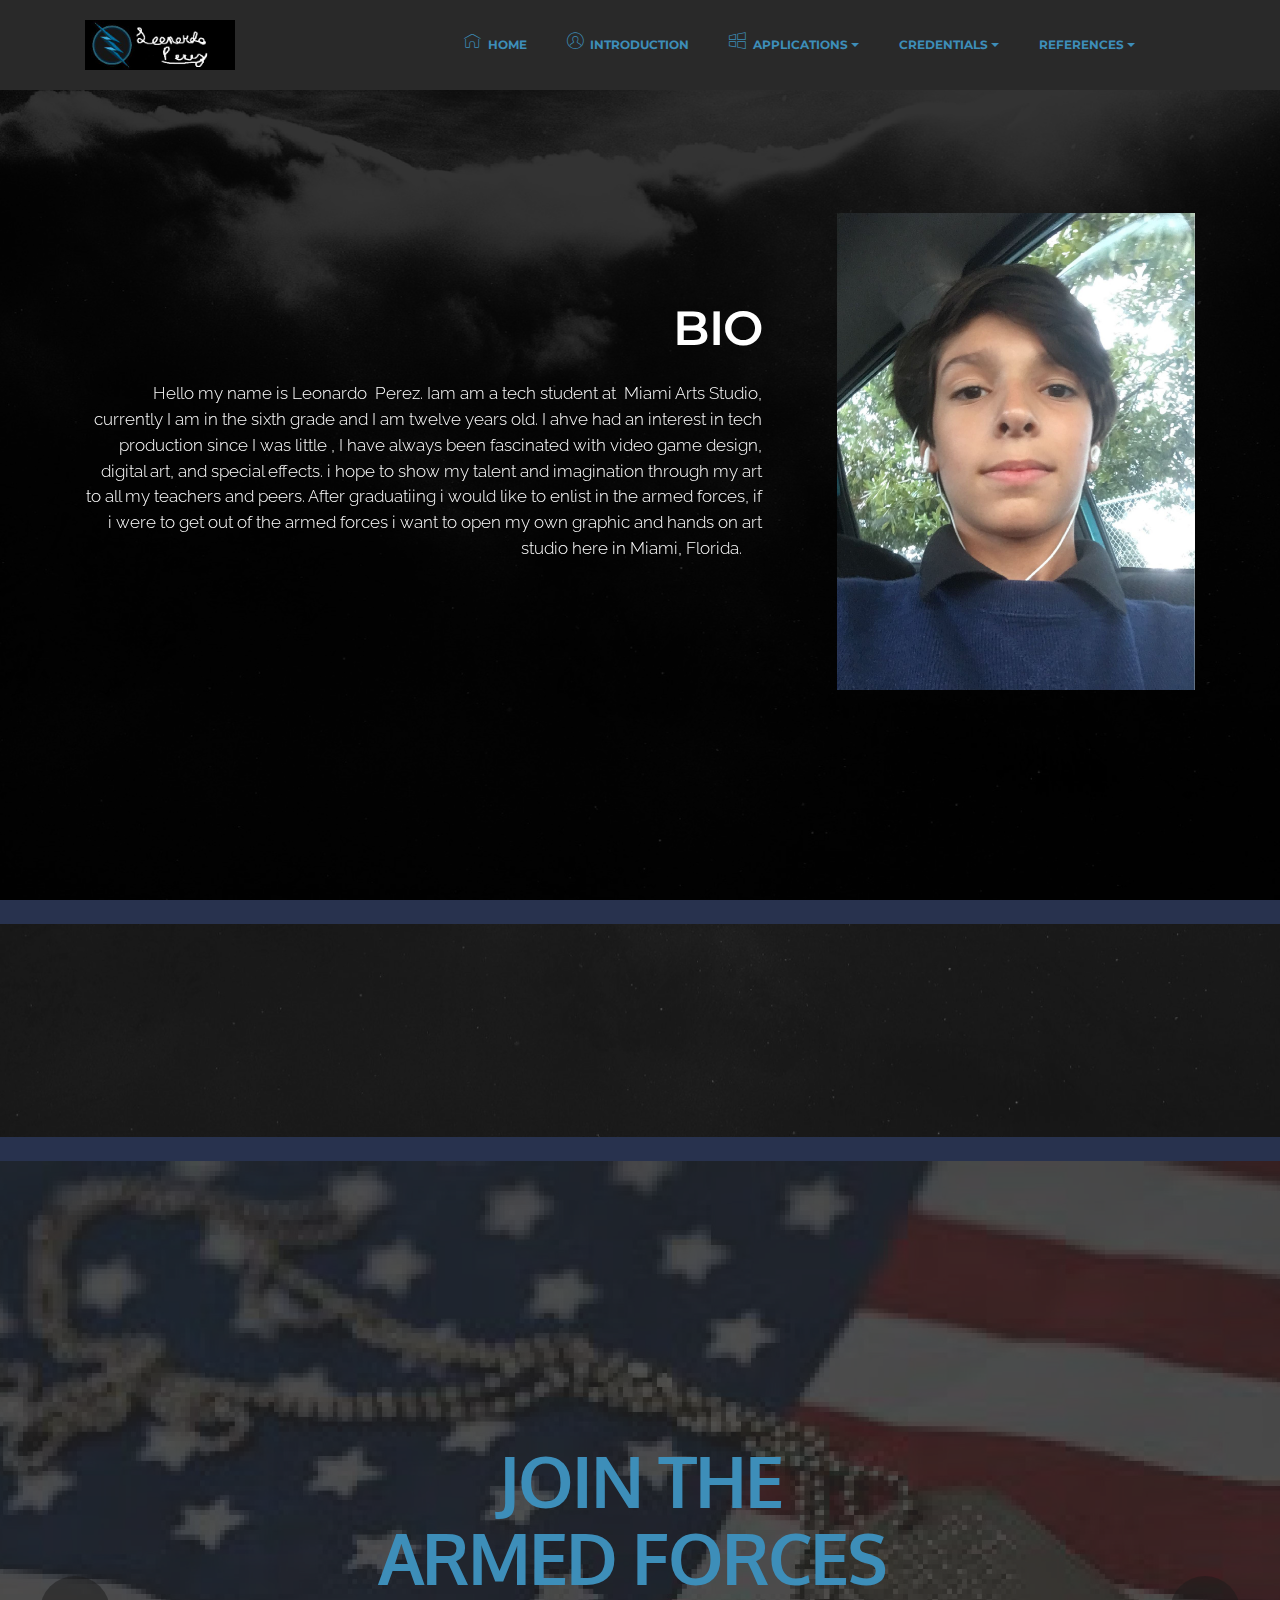
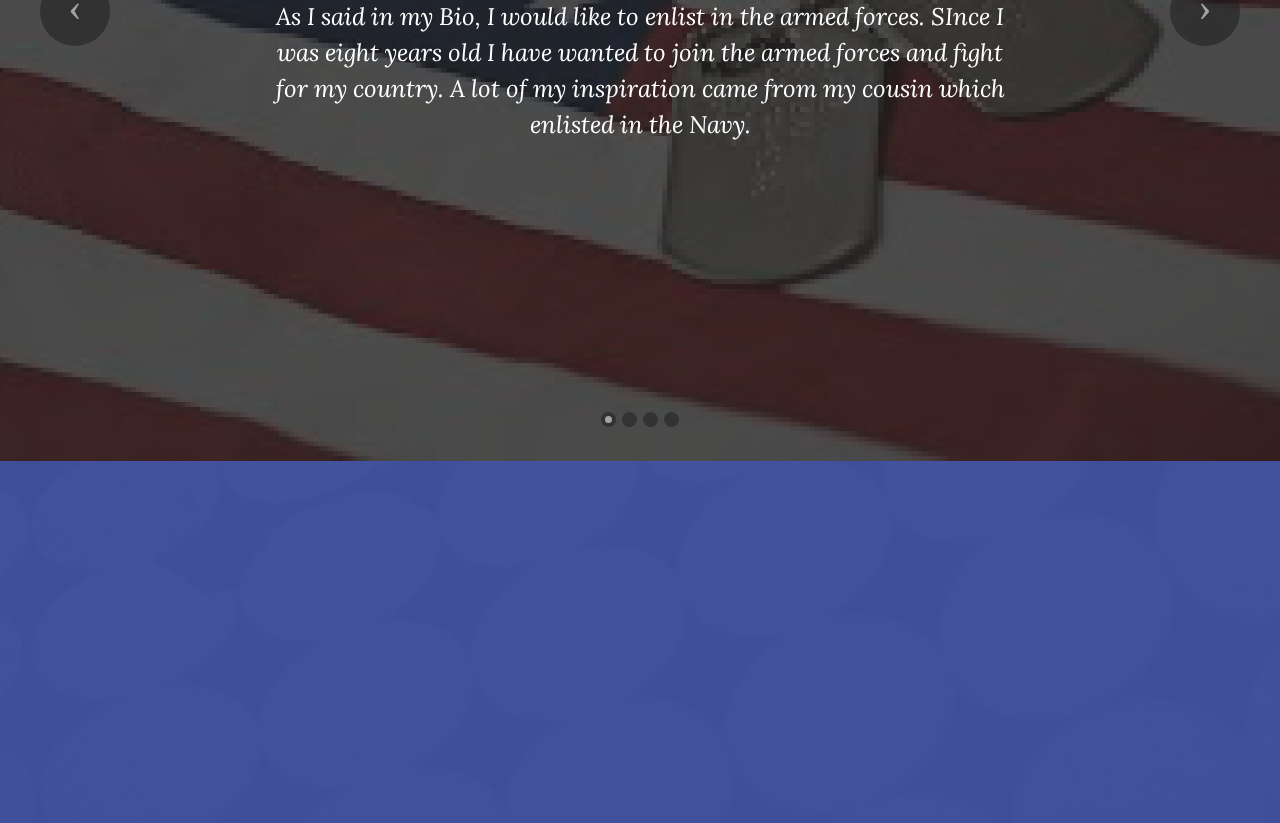
<file: intro.html>
<!DOCTYPE html>
<html>
<head>
  <!-- Site made with Mobirise Website Builder v3.11.1, https://mobirise.com -->
  <meta charset="UTF-8">
  <meta http-equiv="X-UA-Compatible" content="IE=edge">
  <meta name="generator" content="Mobirise v3.11.1, mobirise.com">
  <meta name="viewport" content="width=device-width, initial-scale=1">
  <link rel="shortcut icon" href="assets/images/mobbbbbbiriiiise-2-384x128-1.jpg" type="image/x-icon">
  <meta name="description" content="">
  
  <link rel="stylesheet" href="https://fonts.googleapis.com/css?family=Lora:400,700,400italic,700italic&amp;subset=latin">
  <link rel="stylesheet" href="https://fonts.googleapis.com/css?family=Montserrat:400,700">
  <link rel="stylesheet" href="https://fonts.googleapis.com/css?family=Raleway:100,100i,200,200i,300,300i,400,400i,500,500i,600,600i,700,700i,800,800i,900,900i">
  <link rel="stylesheet" href="assets/bootstrap-material-design-font/css/material.css">
  <link rel="stylesheet" href="assets/web/assets/mobirise-icons/mobirise-icons.css">
  <link rel="stylesheet" href="assets/et-line-font-plugin/style.css">
  <link rel="stylesheet" href="assets/tether/tether.min.css">
  <link rel="stylesheet" href="assets/bootstrap/css/bootstrap.min.css">
  <link rel="stylesheet" href="assets/dropdown/css/style.css">
  <link rel="stylesheet" href="assets/animate.css/animate.min.css">
  <link rel="stylesheet" href="assets/theme/css/style.css">
  <link rel="stylesheet" href="assets/mobirise/css/mbr-additional.css" type="text/css">
  
  
  
</head>
<body>
<section id="ext_menu-0">

    <nav class="navbar navbar-dropdown navbar-fixed-top">
        <div class="container">

            <div class="mbr-table">
                <div class="mbr-table-cell">

                    <div class="navbar-brand">
                        <a href="https://mobirise.com" class="navbar-logo"><img src="assets/images/mobbbbbbiriiiise-2-384x128-1.jpg" alt="Mobirise"></a>
                        
                    </div>

                </div>
                <div class="mbr-table-cell">

                    <button class="navbar-toggler pull-xs-right hidden-md-up" type="button" data-toggle="collapse" data-target="#exCollapsingNavbar">
                        <div class="hamburger-icon"></div>
                    </button>

                    <ul class="nav-dropdown collapse pull-xs-right nav navbar-nav navbar-toggleable-sm" id="exCollapsingNavbar"><li class="nav-item"><a class="nav-link link" href="page1.html"><span class="mbri-home mbr-iconfont mbr-iconfont-btn"></span>HOME</a></li><li class="nav-item"><a class="nav-link link" href="index.html"><span class="mbri-user mbr-iconfont mbr-iconfont-btn"></span>INTRODUCTION</a></li><li class="nav-item dropdown open"><a class="nav-link link dropdown-toggle" href="https://mobirise.com/" data-toggle="dropdown-submenu" aria-expanded="true"><span class="mbri-windows mbr-iconfont mbr-iconfont-btn"></span>APPLICATIONS</a><div class="dropdown-menu"><a class="dropdown-item" href="#"><span class="etl-icon icon-pictures mbr-iconfont mbr-iconfont-btn"></span>Adobe Photoshop</a><a class="dropdown-item" href="#"><span class="mbri-website-theme mbr-iconfont mbr-iconfont-btn"></span>Adobe Illustrator</a><div class="dropdown"><a class="dropdown-item dropdown-toggle" href="#" data-toggle="dropdown-submenu" aria-expanded="false"><span class="mbri-print mbr-iconfont mbr-iconfont-btn"></span>Office Suite</a><div class="dropdown-menu dropdown-submenu"><div class="dropdown"><a class="dropdown-item dropdown-toggle" href="#" data-toggle="dropdown-submenu" aria-expanded="false">Microsoft Word</a><div class="dropdown-menu dropdown-submenu"><a class="dropdown-item" href="leonardoperezz.github.io/Discuss IT Topic 6.pdf" target="_blank">DiscussIt 6</a></div></div><a class="dropdown-item" href="#" aria-expanded="false">Powerpoint</a></div></div><a class="dropdown-item" href="#"><span class="mbri-desctop mbr-iconfont mbr-iconfont-btn"></span>123D</a></div></li><li class="nav-item dropdown"><a class="nav-link link dropdown-toggle" href="https://mobirise.com/" data-toggle="dropdown-submenu" aria-expanded="false">CREDENTIALS</a><div class="dropdown-menu"><a class="dropdown-item" href="#">Adobe Photoshop&nbsp;</a><a class="dropdown-item" href="#">Adobe Illustrator&nbsp;</a></div></li><li class="nav-item dropdown"><a class="nav-link link dropdown-toggle" href="https://mobirise.com/" data-toggle="dropdown-submenu">REFERENCES</a><div class="dropdown-menu"><a class="dropdown-item" href="#">Teacher</a><a class="dropdown-item" href="#">Administrator</a><a class="dropdown-item" href="#">Community Worker</a><a class="dropdown-item" href="#">Parent&nbsp;<br></a></div></li><li class="nav-item"><a class="nav-link link" href="https://mobirise.com/"></a></li></ul>
                    <button hidden="" class="navbar-toggler navbar-close" type="button" data-toggle="collapse" data-target="#exCollapsingNavbar">
                        <div class="close-icon"></div>
                    </button>

                </div>
            </div>

        </div>
    </nav>

</section>

<section class="engine"><a rel="external" href="https://mobirise.com">Mobirise Website Creator</a></section><section class="mbr-section mbr-section-hero mbr-section-full header2 mbr-parallax-background mbr-after-navbar" id="header2-4" style="background-image: url(assets/images/full-unsplash-uploads-1413152676137eccd463c-61606b7b-2000x13281.jpg);">

    <div class="mbr-overlay" style="opacity: 0.8; background-color: rgb(0, 0, 0);">
    </div>

    <div class="mbr-table mbr-table-full">
        <div class="mbr-table-cell">

            <div class="container">
                <div class="mbr-section row">
                    <div class="mbr-table-md-up">
                        
                        
                        

                        <div class="mbr-table-cell col-md-5 content-size text-xs-center text-md-right">

                            <h3 class="mbr-section-title display-2">BIO</h3>

                            <div class="mbr-section-text lead">
                                <p>Hello my name is Leonardo &nbsp;Perez. Iam am a tech student at &nbsp;Miami Arts Studio, currently I am in the sixth grade and I am twelve years old. I ahve had an interest in tech production since I was little , I have always been fascinated with video game design, digital art, and special effects. i hope to show my talent and imagination through my art to all my teachers and peers. After graduatiing i would like to enlist in the armed forces, if i were to get out of the armed forces i want to open my own graphic and hands on art studio here in Miami, Florida. &nbsp; &nbsp;&nbsp;</p>
                            </div>

                            

                        </div>
                        <div class="mbr-table-cell mbr-valign-top mbr-left-padding-md-up col-md-7 image-size" style="width: 38%;">
                            <div class="mbr-figure"><img src="assets/images/087-1400x1864.jpg"></div>
                        </div>

                    </div>
                </div>
            </div>

        </div>
    </div>

    

</section>

<section class="mbr-section mbr-section__container article" id="header3-8" style="background-color: rgb(40, 50, 78); padding-top: 20px; padding-bottom: 0px;">
    <div class="container">
        <div class="row">
            <div class="col-xs-12">
                <h3 class="mbr-section-title display-2"></h3>
                <small class="mbr-section-subtitle"></small>
            </div>
        </div>
    </div>
</section>

<section class="mbr-section article mbr-parallax-background" id="msg-box8-f" style="background-image: url(assets/images/full-unsplash-uploads-1413152676137eccd463c-61606b7b-2000x1328.jpg); padding-top: 80px; padding-bottom: 80px;">

    <div class="mbr-overlay" style="opacity: 0.6; background-color: rgb(35, 35, 35);">
    </div>
    <div class="container">
        <div class="row">
            <div class="col-md-8 col-md-offset-2 text-xs-center">
                <h3 class="mbr-section-title display-2">GOALS</h3>
                
                
            </div>
        </div>
    </div>

</section>

<section class="mbr-section mbr-section__container article" id="header3-9" style="background-color: rgb(40, 50, 78); padding-top: 20px; padding-bottom: 0px;">
    <div class="container">
        <div class="row">
            <div class="col-xs-12">
                <h3 class="mbr-section-title display-2"></h3>
                <small class="mbr-section-subtitle"></small>
            </div>
        </div>
    </div>
</section>

<section class="mbr-slider mbr-section mbr-section__container carousel slide mbr-section-nopadding" data-ride="carousel" data-keyboard="false" data-wrap="true" data-pause="false" data-interval="5000" id="slider-5">
    <div>
        <div>
            <div>
                <ol class="carousel-indicators">
                    <li data-app-prevent-settings="" data-target="#slider-5" data-slide-to="0" class="active"></li><li data-app-prevent-settings="" data-target="#slider-5" data-slide-to="1"></li><li data-app-prevent-settings="" data-target="#slider-5" data-slide-to="2"></li><li data-app-prevent-settings="" data-target="#slider-5" class="" data-slide-to="3"></li>
                </ol>
                <div class="carousel-inner" role="listbox">
                    <div class="mbr-section mbr-section-hero carousel-item dark center mbr-section-full active" data-bg-video-slide="false" style="background-image: url(assets/images/flag-for-mobirise-2000x1330.jpg);">
                        <div class="mbr-table-cell">
                            <div class="mbr-overlay" style="opacity: 0.8; background-color: rgb(35, 35, 35);"></div>
                            <div class="container-slide container">
                                
                                <div class="row">
                                    <div class="col-md-8 col-md-offset-2 text-xs-center">
                                        <h2 class="mbr-section-title display-1">JOIN THE <br>ARMED FORCES&nbsp;</h2>
                                        <p class="mbr-section-lead lead">As I said in my Bio, I would like to enlist in the armed forces. SInce I was eight years old I have wanted to join the armed forces and fight for my country. A lot of my inspiration came from my cousin which enlisted in the Navy.</p>

                                        
                                    </div>
                                </div>
                            </div>
                        </div>
                    </div><div class="mbr-section mbr-section-hero carousel-item dark center mbr-section-full" data-bg-video-slide="false" style="background-image: url(assets/images/full-unsplash-photo-1460925895917-afdab827c52f-2000x1424.jpg);">
                        <div class="mbr-table-cell">
                            <div class="mbr-overlay" style="opacity: 0.8; background-color: rgb(35, 35, 35);"></div>
                            <div class="container-slide container">
                                
                                <div class="row">
                                    <div class="col-md-8 col-md-offset-3 text-xs-right">
                                        <h2 class="mbr-section-title display-1">START MY <br>OWN BUSINESS</h2>
                                        <p class="mbr-section-lead lead">After leaving the armed forces, I would like to start my own art business here in Miami, Florida. The business would do digital art and more old school art. We could also create logos for companies.</p>

                                        
                                    </div>
                                </div>
                            </div>
                        </div>
                    </div><div class="mbr-section mbr-section-hero carousel-item dark center mbr-section-full" data-bg-video-slide="false" style="background-image: url(assets/images/full-unsplash-photo-1467574547262-4419b3160410-2000x1125.jpg);">
                        <div class="mbr-table-cell">
                            <div class="mbr-overlay" style="opacity: 0.8; background-color: rgb(35, 35, 35);"></div>
                            <div class="container-slide container">
                                
                                <div class="row">
                                    <div class="col-md-8 col-md-offset-3 text-xs-right">
                                        <h2 class="mbr-section-title display-1">BUILD CARS</h2>
                                        <p class="mbr-section-lead lead">Since I was little I've loved cars. Someday I want to tskr old cars apart and make them better. Thing like change their engines and the interiors.</p>

                                        
                                    </div>
                                </div>
                            </div>
                        </div>
                    </div><div class="mbr-section mbr-section-hero carousel-item dark center mbr-section-full" data-bg-video-slide="false" style="background-image: url(assets/images/full-unsplash-photo-1478800907959-cd1621fbd465-2000x1333.jpg);">
                        <div class="mbr-table-cell">
                            <div class="mbr-overlay" style="opacity: 0.8; background-color: rgb(35, 35, 35);"></div>
                            <div class="container-slide container">
                                
                                <div class="row">
                                    <div class="col-md-8 col-md-offset-3 text-xs-right">
                                        <h2 class="mbr-section-title display-1">BUILD COMPUTERS<br></h2>
                                        <p class="mbr-section-lead lead">After retirement I would still like to work with computers. I want to learn everything about them, even if it means to rebuild them from scratch.</p>

                                        
                                    </div>
                                </div>
                            </div>
                        </div>
                    </div>
                </div>

                <a data-app-prevent-settings="" class="left carousel-control" role="button" data-slide="prev" href="#slider-5">
                    <span class="icon-prev" aria-hidden="true"></span>
                    <span class="sr-only">Previous</span>
                </a>
                <a data-app-prevent-settings="" class="right carousel-control" role="button" data-slide="next" href="#slider-5">
                    <span class="icon-next" aria-hidden="true"></span>
                    <span class="sr-only">Next</span>
                </a>
            </div>
        </div>
    </div>
</section>

<section class="mbr-section mbr-section-md-padding mbr-footer footer1 mbr-parallax-background" id="contacts1-3" style="background-image: url(assets/images/full-unsplash-photo-1464639351491-a172c2aa2911-2000x3000.jpg); padding-top: 120px; padding-bottom: 120px;">
    <div class="mbr-overlay" style="opacity: 0.9; background-color: rgb(69, 86, 169);"></div>
    <div class="container">
        <div class="row">
            <div class="mbr-footer-content col-xs-12 col-md-3">
                <div><img src="assets/images/blue-flash-for-mobi-128x122.png"></div>
            </div>
            <div class="mbr-footer-content col-xs-12 col-md-3">
                <p><strong>Address</strong><br>
1234 Street Name<br>
City, AA 99999</p>
            </div>
            <div class="mbr-footer-content col-xs-12 col-md-3">
                <p><strong>Contacts</strong><br>
Email: gsuper324@gmail.com<br>
Phone: +1 (305)-790-1039<br><br></p>
            </div>
            <div class="mbr-footer-content col-xs-12 col-md-3">
                <p></p>
            </div>

        </div>
    </div>
</section>


  <script src="assets/web/assets/jquery/jquery.min.js"></script>
  <script src="assets/tether/tether.min.js"></script>
  <script src="assets/bootstrap/js/bootstrap.min.js"></script>
  <script src="assets/smooth-scroll/SmoothScroll.js"></script>
  <script src="assets/dropdown/js/script.min.js"></script>
  <script src="assets/touchSwipe/jquery.touchSwipe.min.js"></script>
  <script src="assets/viewportChecker/jquery.viewportchecker.js"></script>
  <script src="assets/jarallax/jarallax.js"></script>
  <script src="assets/bootstrap-carousel-swipe/bootstrap-carousel-swipe.js"></script>
  <script src="assets/theme/js/script.js"></script>
  
  
  <input name="animation" type="hidden">
  </body>
</html>
</file>
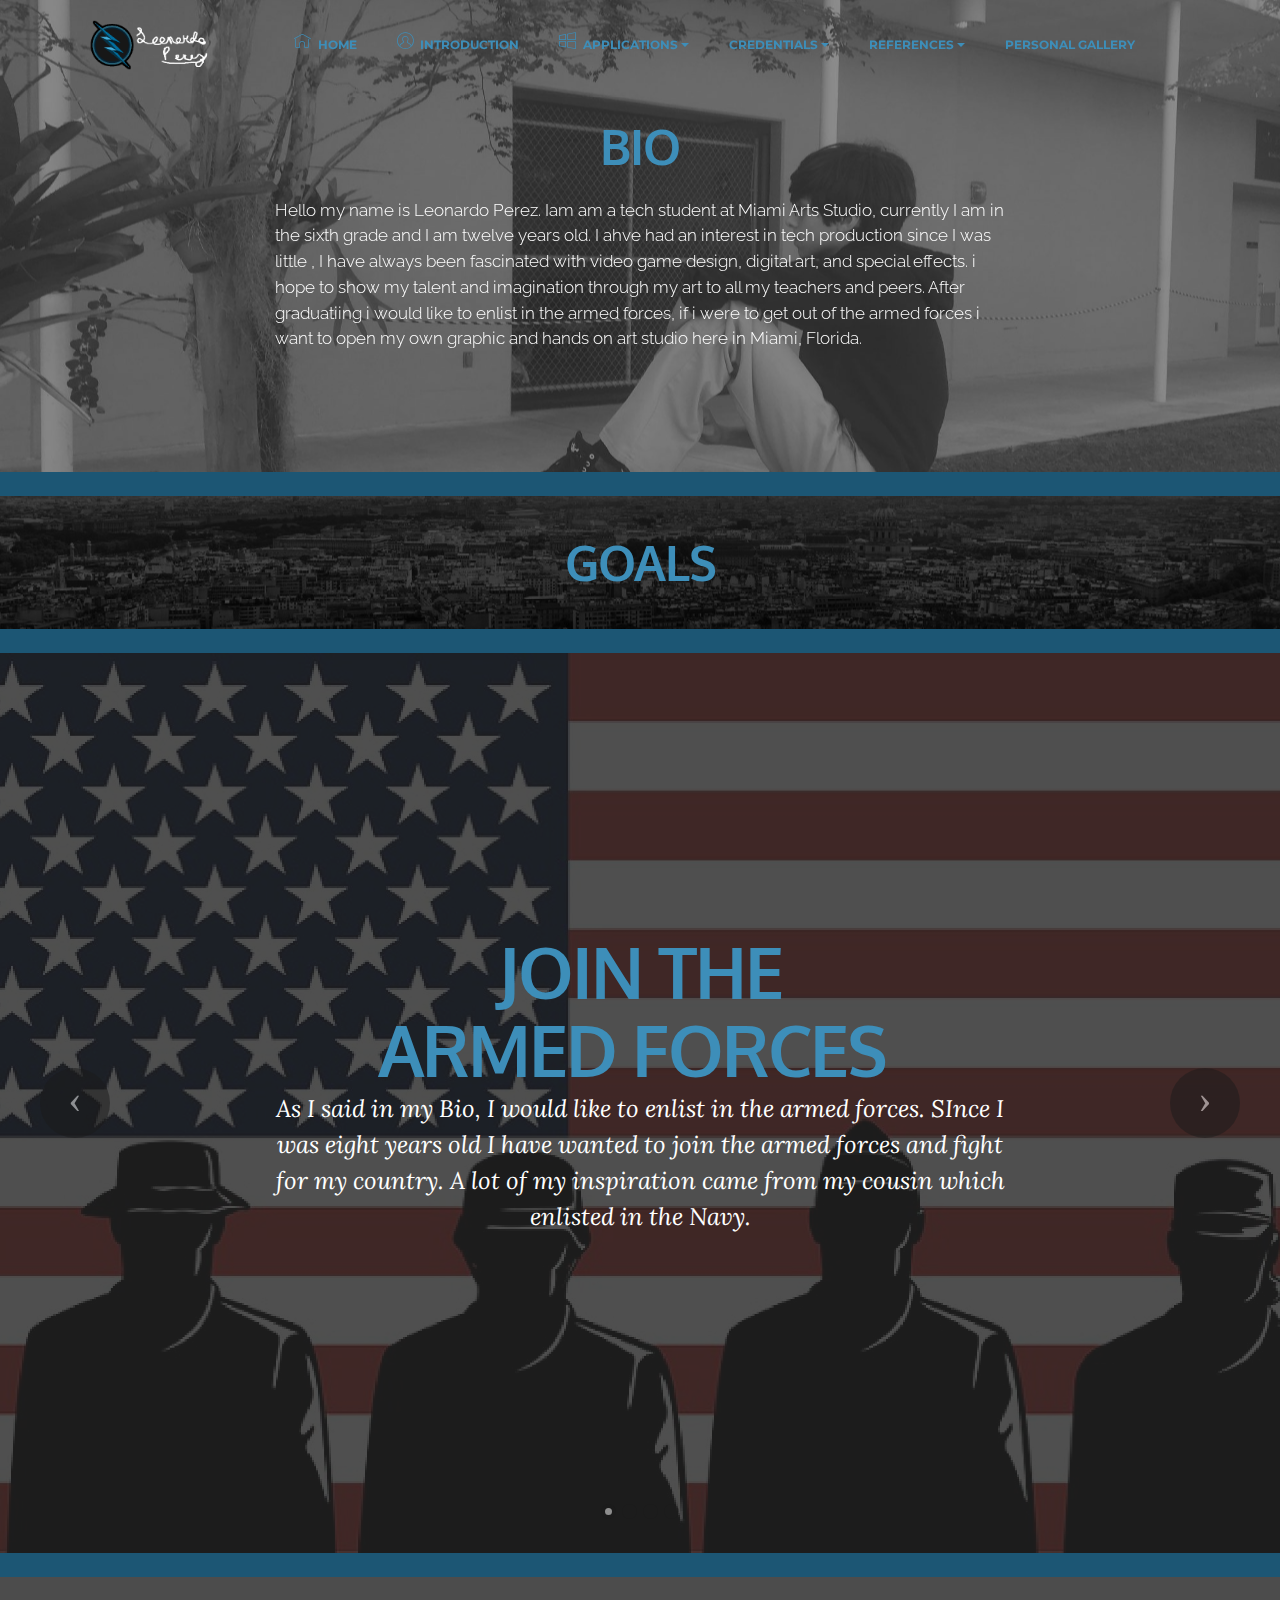
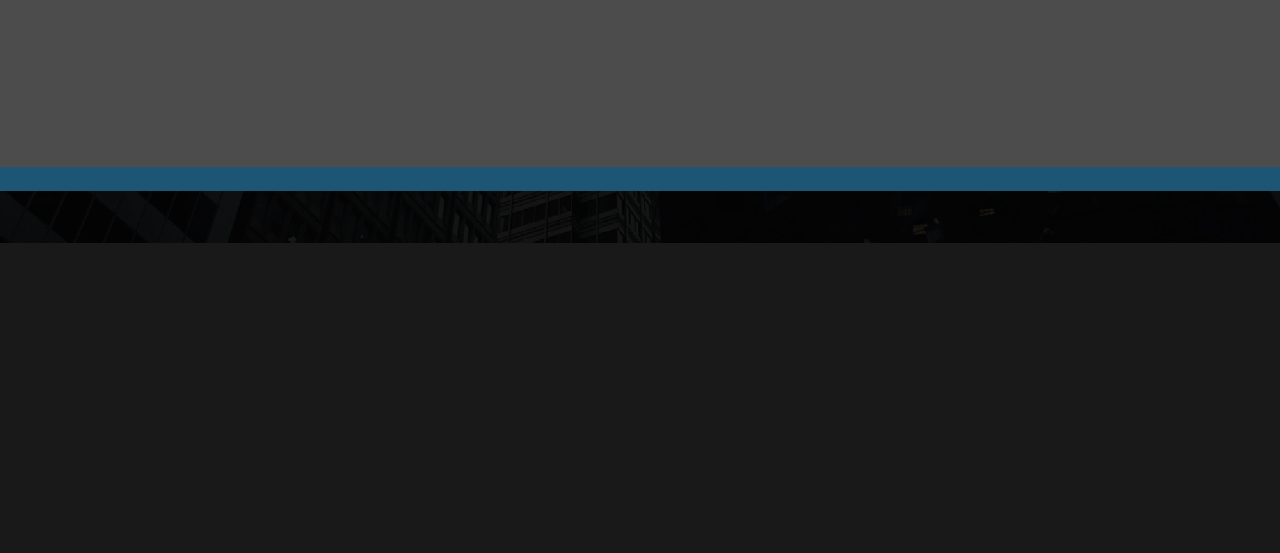
<file: Intro.html>
<!DOCTYPE html>
<html>
<head>
  <!-- Site made with Mobirise Website Builder v3.11.1, https://mobirise.com -->
  <meta charset="UTF-8">
  <meta http-equiv="X-UA-Compatible" content="IE=edge">
  <meta name="generator" content="Mobirise v3.11.1, mobirise.com">
  <meta name="viewport" content="width=device-width, initial-scale=1">
  <link rel="shortcut icon" href="assets/images/mobbbbbbiriiiise-384x128.png" type="image/x-icon">
  <meta name="description" content="">
  <title>Leonardo Perez's Website</title>
  <link rel="stylesheet" href="https://fonts.googleapis.com/css?family=Lora:400,700,400italic,700italic&amp;subset=latin">
  <link rel="stylesheet" href="https://fonts.googleapis.com/css?family=Montserrat:400,700">
  <link rel="stylesheet" href="https://fonts.googleapis.com/css?family=Raleway:100,100i,200,200i,300,300i,400,400i,500,500i,600,600i,700,700i,800,800i,900,900i">
  <link rel="stylesheet" href="assets/bootstrap-material-design-font/css/material.css">
  <link rel="stylesheet" href="assets/web/assets/mobirise-icons/mobirise-icons.css">
  <link rel="stylesheet" href="assets/et-line-font-plugin/style.css">
  <link rel="stylesheet" href="assets/tether/tether.min.css">
  <link rel="stylesheet" href="assets/bootstrap/css/bootstrap.min.css">
  <link rel="stylesheet" href="assets/dropdown/css/style.css">
  <link rel="stylesheet" href="assets/animate.css/animate.min.css">
  <link rel="stylesheet" href="assets/socicon/css/styles.css">
  <link rel="stylesheet" href="assets/theme/css/style.css">
  <link rel="stylesheet" href="assets/mobirise/css/mbr-additional.css" type="text/css">
  
  
  
</head>
<body>
<section id="ext_menu-0">

    <nav class="navbar navbar-dropdown bg-color transparent navbar-fixed-top">
        <div class="container">

            <div class="mbr-table">
                <div class="mbr-table-cell">

                    <div class="navbar-brand">
                        <a href="Intro.html" class="navbar-logo"><img src="assets/images/mobbbbbbiriiiise-384x128.png" alt="Mobirise"></a>
                        
                    </div>

                </div>
                <div class="mbr-table-cell">

                    <button class="navbar-toggler pull-xs-right hidden-md-up" type="button" data-toggle="collapse" data-target="#exCollapsingNavbar">
                        <div class="hamburger-icon"></div>
                    </button>

                    <ul class="nav-dropdown collapse pull-xs-right nav navbar-nav navbar-toggleable-sm" id="exCollapsingNavbar"><li class="nav-item"><a class="nav-link link" href="Landing Page.html"><span class="mbri-home mbr-iconfont mbr-iconfont-btn"></span>HOME</a></li><li class="nav-item"><a class="nav-link link" href="Intro.html"><span class="mbri-user mbr-iconfont mbr-iconfont-btn"></span>INTRODUCTION</a></li><li class="nav-item dropdown open"><a class="nav-link link dropdown-toggle" href="https://mobirise.com/" data-toggle="dropdown-submenu" aria-expanded="true"><span class="mbri-windows mbr-iconfont mbr-iconfont-btn"></span>APPLICATIONS</a><div class="dropdown-menu"><a class="dropdown-item" href="Photoshop.html"><span class="etl-icon icon-pictures mbr-iconfont mbr-iconfont-btn"></span>Adobe Photoshop</a><a class="dropdown-item" href="#"><span class="mbri-website-theme mbr-iconfont mbr-iconfont-btn"></span>Adobe Illustrator</a><div class="dropdown"><a class="dropdown-item dropdown-toggle" href="#" data-toggle="dropdown-submenu" aria-expanded="false"><span class="mbri-video-play mbr-iconfont mbr-iconfont-btn"></span>Premiere Pro</a><div class="dropdown-menu dropdown-submenu"><a class="dropdown-item" href="https://www.youtube.com/watch?v=vo8uP6nvDRQ">Imagine Dragons </a></div></div><div class="dropdown"><a class="dropdown-item dropdown-toggle" href="#" data-toggle="dropdown-submenu" aria-expanded="false"><span class="mbri-print mbr-iconfont mbr-iconfont-btn"></span>Office Suite</a><div class="dropdown-menu dropdown-submenu"><div class="dropdown"><a class="dropdown-item dropdown-toggle" href="#" data-toggle="dropdown-submenu" aria-expanded="false">Microsoft Word</a><div class="dropdown-menu dropdown-submenu"><a class="dropdown-item" href="https://leonardoperezz.github.io/Discuss IT Topic 6.pdf" target="_blank">DiscussIt 6</a></div></div><a class="dropdown-item" href="#" aria-expanded="false">Powerpoint</a></div></div><a class="dropdown-item" href="#"><span class="mbri-desctop mbr-iconfont mbr-iconfont-btn"></span>123D</a><a class="dropdown-item" href="#"></a></div></li><li class="nav-item dropdown"><a class="nav-link link dropdown-toggle" href="https://mobirise.com/" data-toggle="dropdown-submenu" aria-expanded="false">CREDENTIALS</a><div class="dropdown-menu"><a class="dropdown-item" href="#">Adobe Photoshop&nbsp;</a><a class="dropdown-item" href="#">Adobe Illustrator&nbsp;</a></div></li><li class="nav-item dropdown"><a class="nav-link link dropdown-toggle" href="https://mobirise.com/" data-toggle="dropdown-submenu" aria-expanded="false">REFERENCES</a><div class="dropdown-menu"><a class="dropdown-item" href="#">Teacher</a><a class="dropdown-item" href="#">Administrator</a><a class="dropdown-item" href="#">Community Worker</a><a class="dropdown-item" href="#">Parent&nbsp;<br></a></div></li><li class="nav-item"><a class="nav-link link" href="Personal Gallery.html" aria-expanded="false">PERSONAL GALLERY </a></li><li class="nav-item"><a class="nav-link link" href="https://mobirise.com/"></a></li></ul>
                    <button hidden="" class="navbar-toggler navbar-close" type="button" data-toggle="collapse" data-target="#exCollapsingNavbar">
                        <div class="close-icon"></div>
                    </button>

                </div>
            </div>

        </div>
    </nav>

</section>

<section class="engine"><a rel="external" href="https://mobirise.com">Mobirise</a></section><section class="mbr-section article mbr-parallax-background mbr-after-navbar" id="msg-box8-1q" style="background-image: url(assets/images/pic-for-mobi-2000x1500.jpg); padding-top: 120px; padding-bottom: 120px;">

    <div class="mbr-overlay" style="opacity: 0.5; background-color: rgb(34, 34, 34);">
    </div>
    <div class="container">
        <div class="row">
            <div class="col-md-8 col-md-offset-2 text-xs-center">
                <h3 class="mbr-section-title display-2">BIO</h3>
                <div class="lead"><p>Hello my name is Leonardo  Perez. Iam am a tech student at  Miami Arts Studio, currently I am in the sixth grade and I am twelve years old. I ahve had an interest in tech production since I was little , I have always been fascinated with video game design, digital art, and special effects. i hope to show my talent and imagination through my art to all my teachers and peers. After graduatiing i would like to enlist in the armed forces, if i were to get out of the armed forces i want to open my own graphic and hands on art studio here in Miami, Florida. &nbsp; &nbsp;&nbsp;</p></div>
                
            </div>
        </div>
    </div>

</section>

<section class="mbr-section mbr-section__container article" id="header3-8" style="background-color: rgb(28, 86, 116); padding-top: 20px; padding-bottom: 0px;">
    <div class="container">
        <div class="row">
            <div class="col-xs-12">
                <h3 class="mbr-section-title display-2"></h3>
                <small class="mbr-section-subtitle"></small>
            </div>
        </div>
    </div>
</section>

<section class="mbr-section article mbr-parallax-background" id="msg-box8-f" style="background-image: url(assets/images/mbr-9-2000x1333.jpg); padding-top: 40px; padding-bottom: 40px;">

    <div class="mbr-overlay" style="opacity: 0.7; background-color: rgb(0, 0, 0);">
    </div>
    <div class="container">
        <div class="row">
            <div class="col-md-8 col-md-offset-2 text-xs-center">
                <h3 class="mbr-section-title display-2">GOALS</h3>
                
                
            </div>
        </div>
    </div>

</section>

<section class="mbr-section mbr-section__container article" id="header3-1e" style="background-color: rgb(28, 86, 116); padding-top: 20px; padding-bottom: 0px;">
    <div class="container">
        <div class="row">
            <div class="col-xs-12">
                <h3 class="mbr-section-title display-2"></h3>
                <small class="mbr-section-subtitle"></small>
            </div>
        </div>
    </div>
</section>

<section class="mbr-slider mbr-section mbr-section__container carousel slide mbr-section-nopadding" data-ride="carousel" data-keyboard="false" data-wrap="true" data-pause="false" data-interval="8000" id="slider-5">
    <div>
        <div>
            <div>
                <ol class="carousel-indicators">
                    <li data-app-prevent-settings="" data-target="#slider-5" class="active" data-slide-to="0"></li><li data-app-prevent-settings="" data-target="#slider-5" data-slide-to="1"></li><li data-app-prevent-settings="" data-target="#slider-5" data-slide-to="2"></li><li data-app-prevent-settings="" data-target="#slider-5" data-slide-to="3"></li>
                </ol>
                <div class="carousel-inner" role="listbox">
                    <div class="mbr-section mbr-section-hero carousel-item dark center mbr-section-full active" data-bg-video-slide="false" style="background-image: url(assets/images/bigstock-military-servicemen-and-us-fla-2000x1328.jpg);">
                        <div class="mbr-table-cell">
                            <div class="mbr-overlay" style="opacity: 0.8; background-color: rgb(35, 35, 35);"></div>
                            <div class="container-slide container">
                                
                                <div class="row">
                                    <div class="col-md-8 col-md-offset-2 text-xs-center">
                                        <h2 class="mbr-section-title display-1">JOIN THE <br>ARMED FORCES&nbsp;</h2>
                                        <p class="mbr-section-lead lead">As I said in my Bio, I would like to enlist in the armed forces. SInce I was eight years old I have wanted to join the armed forces and fight for my country. A lot of my inspiration came from my cousin which enlisted in the Navy.</p>

                                        
                                    </div>
                                </div>
                            </div>
                        </div>
                    </div><div class="mbr-section mbr-section-hero carousel-item dark center mbr-section-full" data-bg-video-slide="false" style="background-image: url(assets/images/full-unsplash-photo-1460925895917-afdab827c52f-2000x1424.jpg);">
                        <div class="mbr-table-cell">
                            <div class="mbr-overlay" style="opacity: 0.8; background-color: rgb(35, 35, 35);"></div>
                            <div class="container-slide container">
                                
                                <div class="row">
                                    <div class="col-md-8 col-md-offset-3 text-xs-right">
                                        <h2 class="mbr-section-title display-1">START MY <br>OWN BUSINESS</h2>
                                        <p class="mbr-section-lead lead">After leaving the armed forces, I would like to start my own art business here in Miami, Florida. The business would do digital art and more old school art. We could also create logos for companies.</p>

                                        
                                    </div>
                                </div>
                            </div>
                        </div>
                    </div><div class="mbr-section mbr-section-hero carousel-item dark center mbr-section-full" data-bg-video-slide="false" style="background-image: url(assets/images/full-unsplash-photo-1467574547262-4419b3160410-2000x1125.jpg);">
                        <div class="mbr-table-cell">
                            <div class="mbr-overlay" style="opacity: 0.8; background-color: rgb(35, 35, 35);"></div>
                            <div class="container-slide container">
                                
                                <div class="row">
                                    <div class="col-md-8 col-md-offset-3 text-xs-right">
                                        <h2 class="mbr-section-title display-1">BUILD CARS</h2>
                                        <p class="mbr-section-lead lead">Since I was little I've loved cars. Someday I want to take old cars apart and make them better. Thing like change their engines and the interiors.</p>

                                        
                                    </div>
                                </div>
                            </div>
                        </div>
                    </div><div class="mbr-section mbr-section-hero carousel-item dark center mbr-section-full" data-bg-video-slide="false" style="background-image: url(assets/images/full-unsplash-photo-1478800907959-cd1621fbd465-2000x1333.jpg);">
                        <div class="mbr-table-cell">
                            <div class="mbr-overlay" style="opacity: 0.8; background-color: rgb(35, 35, 35);"></div>
                            <div class="container-slide container">
                                
                                <div class="row">
                                    <div class="col-md-8 col-md-offset-3 text-xs-right">
                                        <h2 class="mbr-section-title display-1">BUILD COMPUTERS<br></h2>
                                        <p class="mbr-section-lead lead">After retirement I would still like to work with computers. I want to learn everything about them, even if it means to rebuild them from scratch.</p>

                                        
                                    </div>
                                </div>
                            </div>
                        </div>
                    </div>
                </div>

                <a data-app-prevent-settings="" class="left carousel-control" role="button" data-slide="prev" href="#slider-5">
                    <span class="icon-prev" aria-hidden="true"></span>
                    <span class="sr-only">Previous</span>
                </a>
                <a data-app-prevent-settings="" class="right carousel-control" role="button" data-slide="next" href="#slider-5">
                    <span class="icon-next" aria-hidden="true"></span>
                    <span class="sr-only">Next</span>
                </a>
            </div>
        </div>
    </div>
</section>

<section class="mbr-section mbr-section__container article" id="header3-1n" style="background-color: rgb(28, 86, 116); padding-top: 20px; padding-bottom: 0px;">
    <div class="container">
        <div class="row">
            <div class="col-xs-12">
                <h3 class="mbr-section-title display-2"></h3>
                <small class="mbr-section-subtitle"></small>
            </div>
        </div>
    </div>
</section>

<section class="mbr-section mbr-section-md-padding mbr-parallax-background" id="social-buttons4-2h" style="background-image: url(assets/images/mbr-2000x1125.jpg); padding-top: 30px; padding-bottom: 30px;">
    <div class="mbr-overlay" style="opacity: 0.7; background-color: rgb(0, 0, 0);">
    </div>
    <div class="container">
        <div class="row">
            <div class="col-md-8 col-md-offset-2 text-xs-center">
                <h3 class="mbr-section-title display-2">FOLLOW US</h3>
                <div><a class="btn btn-social" title="Twitter" target="_blank" href="#"><i class="socicon socicon-twitter"></i></a> <a class="btn btn-social" title="Facebook" target="_blank" href="#"><i class="socicon socicon-facebook"></i></a> <a class="btn btn-social" title="Google+" target="_blank" href="#"><i class="socicon socicon-googleplus"></i></a> <a class="btn btn-social" title="YouTube" target="_blank" href="https://www.youtube.com/channel/UCB_m2kHoFE_pL7hwPJn033Q"><i class="socicon socicon-youtube"></i></a> <a class="btn btn-social" title="Instagram" target="_blank" href="#"><i class="socicon socicon-instagram"></i></a>      </div>
            </div>
        </div>
    </div>
</section>

<section class="mbr-section mbr-section__container article" id="header3-2i" style="background-color: rgb(28, 86, 116); padding-top: 20px; padding-bottom: 0px;">
    <div class="container">
        <div class="row">
            <div class="col-xs-12">
                <h3 class="mbr-section-title display-2"></h3>
                <small class="mbr-section-subtitle"></small>
            </div>
        </div>
    </div>
</section>

<section class="mbr-section mbr-section-md-padding mbr-footer footer1 mbr-parallax-background" id="contacts1-3" style="background-image: url(assets/images/mbr-2000x1500.jpg); padding-top: 120px; padding-bottom: 120px;">
    <div class="mbr-overlay" style="opacity: 0.9; background-color: rgb(0, 0, 0);"></div>
    <div class="container">
        <div class="row">
            <div class="mbr-footer-content col-xs-12 col-md-3">
                <div><img src="assets/images/blue-flash-for-mobi-128x122.png"></div>
            </div>
            <div class="mbr-footer-content col-xs-12 col-md-3">
                <p><strong>Address</strong><br>
1234 Street Name<br>
City, AA 99999</p>
            </div>
            <div class="mbr-footer-content col-xs-12 col-md-3">
                <p><strong>Contacts</strong><br>
Email: gsuper324@gmail.com<br>
Phone: +1 (305)-790-1039<br><br></p>
            </div>
            <div class="mbr-footer-content col-xs-12 col-md-3">
                <p></p>
            </div>

        </div>
    </div>
</section>


  <script src="assets/web/assets/jquery/jquery.min.js"></script>
  <script src="assets/tether/tether.min.js"></script>
  <script src="assets/bootstrap/js/bootstrap.min.js"></script>
  <script src="assets/smooth-scroll/SmoothScroll.js"></script>
  <script src="assets/dropdown/js/script.min.js"></script>
  <script src="assets/touchSwipe/jquery.touchSwipe.min.js"></script>
  <script src="assets/viewportChecker/jquery.viewportchecker.js"></script>
  <script src="assets/jarallax/jarallax.js"></script>
  <script src="assets/bootstrap-carousel-swipe/bootstrap-carousel-swipe.js"></script>
  <script src="assets/theme/js/script.js"></script>
  
  
  <input name="animation" type="hidden">
  </body>
</html>
</file>
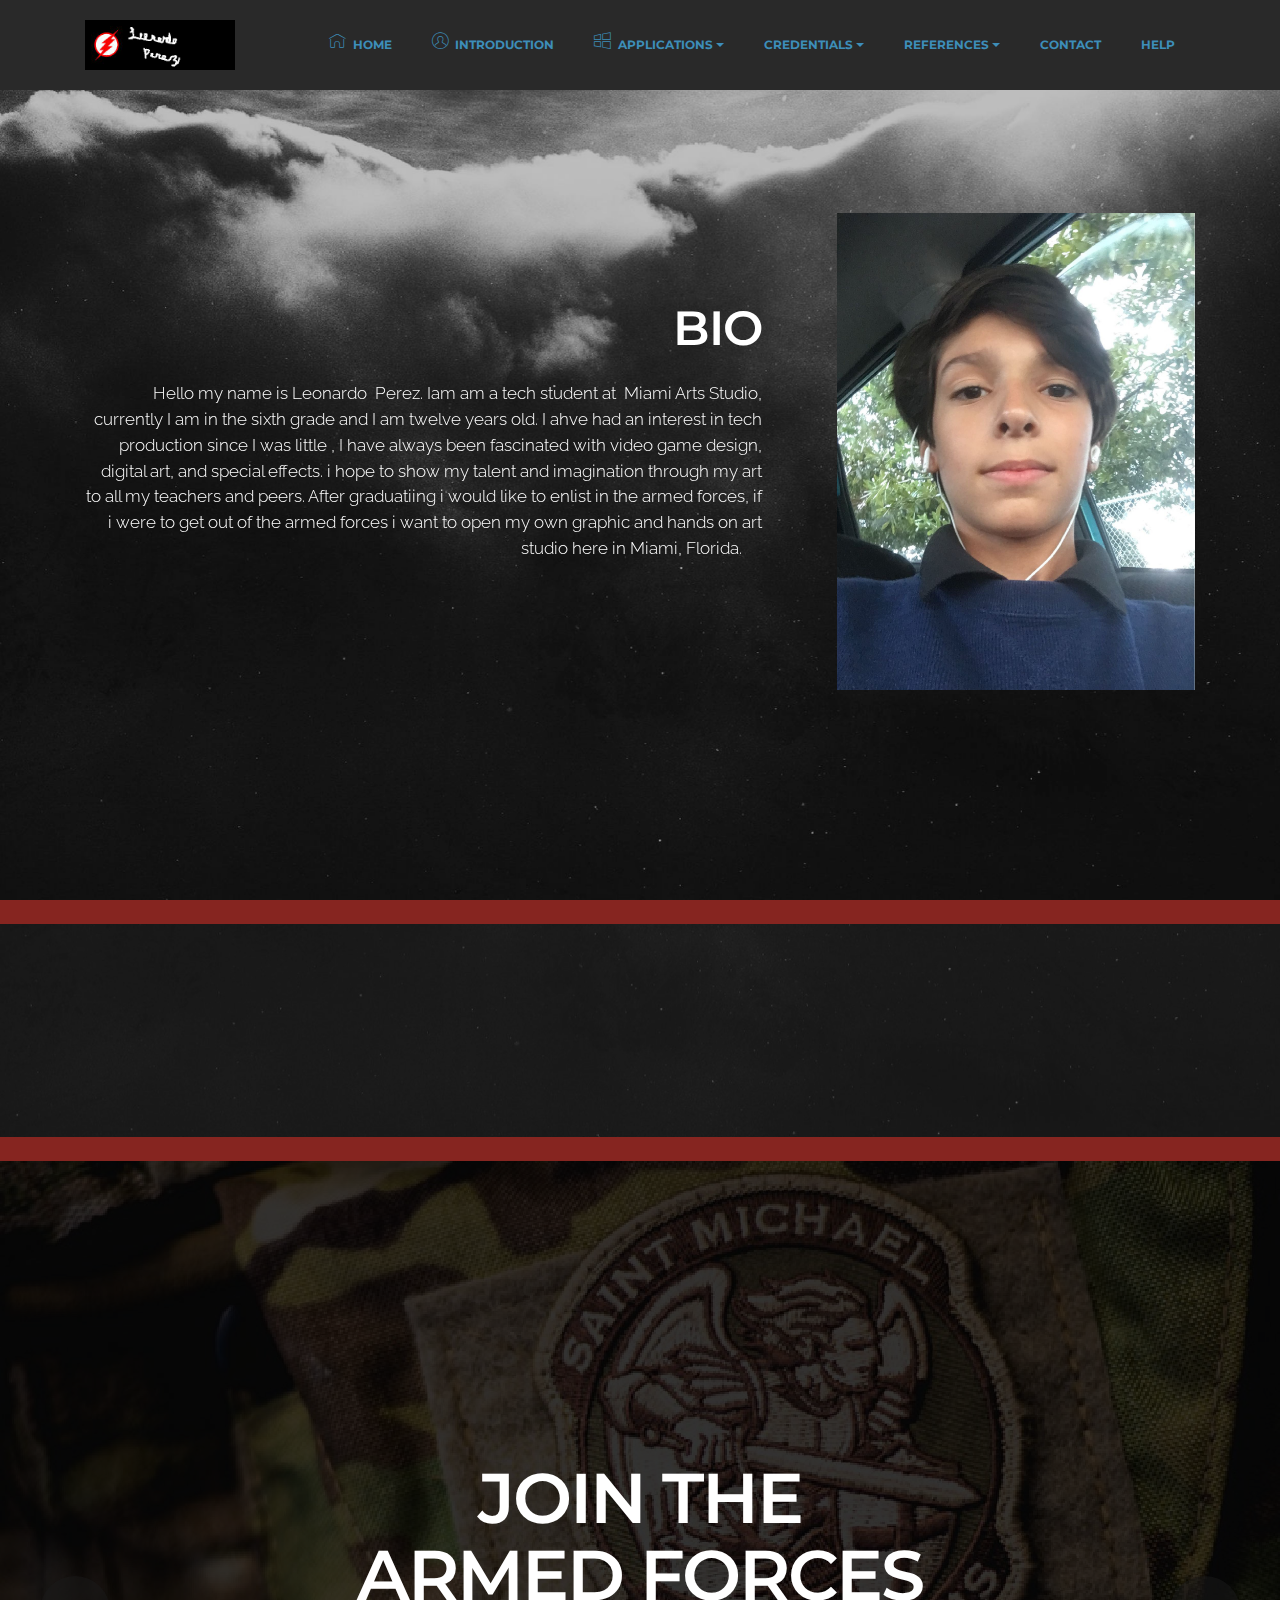
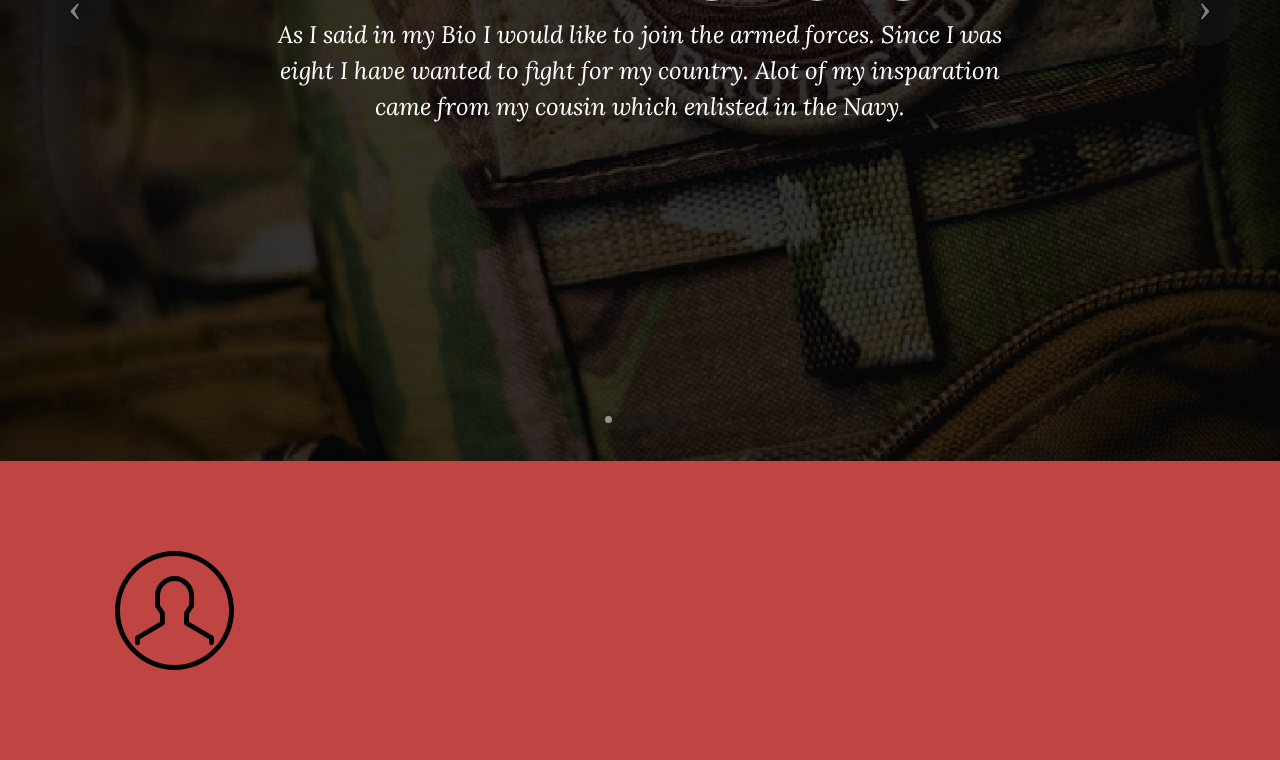
<file: introduction.html>
<!DOCTYPE html>
<html>
<head>
  <!-- Site made with Mobirise Website Builder v3.11.1, https://mobirise.com -->
  <meta charset="UTF-8">
  <meta http-equiv="X-UA-Compatible" content="IE=edge">
  <meta name="generator" content="Mobirise v3.11.1, mobirise.com">
  <meta name="viewport" content="width=device-width, initial-scale=1">
  <link rel="shortcut icon" href="assets/images/mooooooobirise-lloooogo-fllasshh-384x128.jpg" type="image/x-icon">
  <meta name="description" content="">
  
  <link rel="stylesheet" href="https://fonts.googleapis.com/css?family=Lora:400,700,400italic,700italic&amp;subset=latin">
  <link rel="stylesheet" href="https://fonts.googleapis.com/css?family=Montserrat:400,700">
  <link rel="stylesheet" href="https://fonts.googleapis.com/css?family=Raleway:100,100i,200,200i,300,300i,400,400i,500,500i,600,600i,700,700i,800,800i,900,900i">
  <link rel="stylesheet" href="assets/bootstrap-material-design-font/css/material.css">
  <link rel="stylesheet" href="assets/web/assets/mobirise-icons/mobirise-icons.css">
  <link rel="stylesheet" href="assets/et-line-font-plugin/style.css">
  <link rel="stylesheet" href="assets/tether/tether.min.css">
  <link rel="stylesheet" href="assets/bootstrap/css/bootstrap.min.css">
  <link rel="stylesheet" href="assets/dropdown/css/style.css">
  <link rel="stylesheet" href="assets/animate.css/animate.min.css">
  <link rel="stylesheet" href="assets/theme/css/style.css">
  <link rel="stylesheet" href="assets/mobirise/css/mbr-additional.css" type="text/css">
  
  
  
</head>
<body>
<section id="ext_menu-0">

    <nav class="navbar navbar-dropdown navbar-fixed-top">
        <div class="container">

            <div class="mbr-table">
                <div class="mbr-table-cell">

                    <div class="navbar-brand">
                        <a href="https://mobirise.com" class="navbar-logo"><img src="assets/images/mooooooobirise-lloooogo-fllasshh-384x128.jpg" alt="Mobirise"></a>
                        
                    </div>

                </div>
                <div class="mbr-table-cell">

                    <button class="navbar-toggler pull-xs-right hidden-md-up" type="button" data-toggle="collapse" data-target="#exCollapsingNavbar">
                        <div class="hamburger-icon"></div>
                    </button>

                    <ul class="nav-dropdown collapse pull-xs-right nav navbar-nav navbar-toggleable-sm" id="exCollapsingNavbar"><li class="nav-item"><a class="nav-link link" href="page1.html"><span class="mbri-home mbr-iconfont mbr-iconfont-btn"></span>HOME</a></li><li class="nav-item"><a class="nav-link link" href="index.html"><span class="mbri-user mbr-iconfont mbr-iconfont-btn"></span>INTRODUCTION</a></li><li class="nav-item dropdown"><a class="nav-link link dropdown-toggle" href="https://mobirise.com/" data-toggle="dropdown-submenu" aria-expanded="false"><span class="mbri-windows mbr-iconfont mbr-iconfont-btn"></span>APPLICATIONS</a><div class="dropdown-menu"><a class="dropdown-item" href="photoshop.html"><span class="etl-icon icon-pictures mbr-iconfont mbr-iconfont-btn"></span>Adobe Photoshop</a><a class="dropdown-item" href="#"><span class="mbri-website-theme mbr-iconfont mbr-iconfont-btn"></span>Adobe Illustrator</a><div class="dropdown"><a class="dropdown-item dropdown-toggle" href="#" data-toggle="dropdown-submenu" aria-expanded="false"><span class="mbri-print mbr-iconfont mbr-iconfont-btn"></span>Office Suite</a><div class="dropdown-menu dropdown-submenu"><div class="dropdown"><a class="dropdown-item dropdown-toggle" href="#" data-toggle="dropdown-submenu" aria-expanded="false">Microsoft Word</a><div class="dropdown-menu dropdown-submenu"><a class="dropdown-item" href="leonardoperezz.github.io/Discuss IT Topic 6.pdf" target="_blank">DiscussIt 6</a></div></div><a class="dropdown-item" href="#" aria-expanded="false">Powerpoint</a></div></div><a class="dropdown-item" href="#"><span class="mbri-desctop mbr-iconfont mbr-iconfont-btn"></span>123D</a></div></li><li class="nav-item dropdown open"><a class="nav-link link dropdown-toggle" href="https://mobirise.com/" data-toggle="dropdown-submenu" aria-expanded="true">CREDENTIALS</a><div class="dropdown-menu"><a class="dropdown-item" href="#">Adobe Potoshop</a></div></li><li class="nav-item dropdown"><a class="nav-link link dropdown-toggle" href="https://mobirise.com/" data-toggle="dropdown-submenu" aria-expanded="false">REFERENCES</a><div class="dropdown-menu"><a class="dropdown-item" href="#">Teacher</a><a class="dropdown-item" href="#">Community Member</a><a class="dropdown-item" href="#">Parent&nbsp;</a></div></li><li class="nav-item"><a class="nav-link link" href="contact.html">CONTACT</a></li><li class="nav-item"><a class="nav-link link" href="https://mobirise.com/">HELP</a></li></ul>
                    <button hidden="" class="navbar-toggler navbar-close" type="button" data-toggle="collapse" data-target="#exCollapsingNavbar">
                        <div class="close-icon"></div>
                    </button>

                </div>
            </div>

        </div>
    </nav>

</section>

<section class="engine"><a rel="external" href="https://mobirise.com">Mobirise Site Builder</a></section><section class="mbr-section mbr-section-hero mbr-section-full header2 mbr-parallax-background mbr-after-navbar" id="header2-4" style="background-image: url(assets/images/full-unsplash-uploads-1413152676137eccd463c-61606b7b-2000x1328.jpg);">

    <div class="mbr-overlay" style="opacity: 0.3; background-color: rgb(35, 35, 35);">
    </div>

    <div class="mbr-table mbr-table-full">
        <div class="mbr-table-cell">

            <div class="container">
                <div class="mbr-section row">
                    <div class="mbr-table-md-up">
                        
                        
                        

                        <div class="mbr-table-cell col-md-5 content-size text-xs-center text-md-right">

                            <h3 class="mbr-section-title display-2">BIO</h3>

                            <div class="mbr-section-text lead">
                                <p>Hello my name is Leonardo &nbsp;Perez. Iam am a tech student at &nbsp;Miami Arts Studio, currently I am in the sixth grade and I am twelve years old. I ahve had an interest in tech production since I was little , I have always been fascinated with video game design, digital art, and special effects. i hope to show my talent and imagination through my art to all my teachers and peers. After graduatiing i would like to enlist in the armed forces, if i were to get out of the armed forces i want to open my own graphic and hands on art studio here in Miami, Florida. &nbsp; &nbsp;&nbsp;</p>
                            </div>

                            

                        </div>
                        <div class="mbr-table-cell mbr-valign-top mbr-left-padding-md-up col-md-7 image-size" style="width: 38%;">
                            <div class="mbr-figure"><img src="assets/images/087-1400x1864.jpg"></div>
                        </div>

                    </div>
                </div>
            </div>

        </div>
    </div>

    

</section>

<section class="mbr-section mbr-section__container article" id="header3-d" style="background-color: rgb(134, 37, 32); padding-top: 20px; padding-bottom: 0px;">
    <div class="container">
        <div class="row">
            <div class="col-xs-12">
                <h3 class="mbr-section-title display-2"></h3>
                <small class="mbr-section-subtitle"></small>
            </div>
        </div>
    </div>
</section>

<section class="mbr-section article mbr-parallax-background" id="msg-box8-7" style="background-image: url(assets/images/full-unsplash-uploads-1413152676137eccd463c-61606b7b-2000x1328.jpg); padding-top: 80px; padding-bottom: 80px;">

    <div class="mbr-overlay" style="opacity: 0.6; background-color: rgb(35, 35, 35);">
    </div>
    <div class="container">
        <div class="row">
            <div class="col-md-8 col-md-offset-2 text-xs-center">
                <h3 class="mbr-section-title display-2">GOALS</h3>
                
                
            </div>
        </div>
    </div>

</section>

<section class="mbr-section mbr-section__container article" id="header3-f" style="background-color: rgb(134, 37, 32); padding-top: 20px; padding-bottom: 0px;">
    <div class="container">
        <div class="row">
            <div class="col-xs-12">
                <h3 class="mbr-section-title display-2"></h3>
                <small class="mbr-section-subtitle"></small>
            </div>
        </div>
    </div>
</section>

<section class="mbr-slider mbr-section mbr-section__container carousel slide mbr-section-nopadding" data-ride="carousel" data-keyboard="false" data-wrap="true" data-pause="false" data-interval="5000" id="slider-8">
    <div>
        <div>
            <div>
                <ol class="carousel-indicators">
                    <li data-app-prevent-settings="" data-target="#slider-8" data-slide-to="0" class="active"></li><li data-app-prevent-settings="" data-target="#slider-8" data-slide-to="1"></li><li data-app-prevent-settings="" data-target="#slider-8" data-slide-to="2"></li><li data-app-prevent-settings="" data-target="#slider-8" class="" data-slide-to="3"></li>
                </ol>
                <div class="carousel-inner" role="listbox">
                    <div class="mbr-section mbr-section-hero carousel-item dark center mbr-section-full active" data-bg-video-slide="false" style="background-image: url(assets/images/mbr-2000x3000.jpg);">
                        <div class="mbr-table-cell">
                            <div class="mbr-overlay" style="opacity: 0.8;"></div>
                            <div class="container-slide container">
                                
                                <div class="row">
                                    <div class="col-md-8 col-md-offset-2 text-xs-center">
                                        <h2 class="mbr-section-title display-1">JOIN THE<br> ARMED FORCES</h2>
                                        <p class="mbr-section-lead lead">As I said in my Bio I would like to join the armed forces. Since I was eight I have wanted to fight for my country. Alot of my insparation came from my cousin which enlisted in the Navy.</p>

                                        
                                    </div>
                                </div>
                            </div>
                        </div>
                    </div><div class="mbr-section mbr-section-hero carousel-item dark center mbr-section-full" data-bg-video-slide="false" style="background-image: url(assets/images/mbr-2000x1347.jpg);">
                        <div class="mbr-table-cell">
                            <div class="mbr-overlay" style="opacity: 0.8;"></div>
                            <div class="container-slide container">
                                
                                <div class="row">
                                    <div class="col-md-8 col-md-offset-1">
                                        <h2 class="mbr-section-title display-1">CREATE MY OWN BUSINESS</h2>
                                        <p class="mbr-section-lead lead">After joining the armed forces I want to start my own art studiio here in Miami, Florida. I would work wth digital art, paintings, and logo design.<br><br></p>

                                        
                                    </div>
                                </div>
                            </div>
                        </div>
                    </div><div class="mbr-section mbr-section-hero carousel-item dark center mbr-section-full" data-bg-video-slide="false" style="background-image: url(assets/images/mbr-2000x1334.jpg);">
                        <div class="mbr-table-cell">
                            <div class="mbr-overlay" style="opacity: 0.8;"></div>
                            <div class="container-slide container">
                                
                                <div class="row">
                                    <div class="col-md-8 col-md-offset-3 text-xs-right">
                                        <h2 class="mbr-section-title display-1">CREATE MY <br>OWN CARS&nbsp;</h2>
                                        <p class="mbr-section-lead lead">I &nbsp;have always been a fan of cars and motorcicles. Since I was samll I have wanted to take old cars and make them better. As in better I mean modifying thier engins and the interior.</p>

                                        
                                    </div>
                                </div>
                            </div>
                        </div>
                    </div><div class="mbr-section mbr-section-hero carousel-item dark center mbr-section-full" data-bg-video-slide="false" style="background-image: url(assets/images/mbr-2-2000x1333.jpg);">
                        <div class="mbr-table-cell">
                            <div class="mbr-overlay" style="opacity: 0.8;"></div>
                            <div class="container-slide container">
                                
                                <div class="row">
                                    <div class="col-md-8 col-md-offset-2 text-xs-center">
                                        <h2 class="mbr-section-title display-1">BUILD COMPUTERS AFTER RETIRMENT&nbsp;</h2>
                                        <p class="mbr-section-lead lead">After retirement i would love to keep working on computers i want to know all about them even if it means to build them from scratch</p>

                                        
                                    </div>
                                </div>
                            </div>
                        </div>
                    </div>
                </div>

                <a data-app-prevent-settings="" class="left carousel-control" role="button" data-slide="prev" href="#slider-8">
                    <span class="icon-prev" aria-hidden="true"></span>
                    <span class="sr-only">Previous</span>
                </a>
                <a data-app-prevent-settings="" class="right carousel-control" role="button" data-slide="next" href="#slider-8">
                    <span class="icon-next" aria-hidden="true"></span>
                    <span class="sr-only">Next</span>
                </a>
            </div>
        </div>
    </div>
</section>

<section class="mbr-section mbr-section-md-padding mbr-footer footer1 mbr-parallax-background" id="contacts1-3" style="background-image: url(assets/images/full-unsplash-photo-1476813001184-9044d31e0ad1-2000x1333.jpg); padding-top: 90px; padding-bottom: 90px;">
    <div class="mbr-overlay" style="opacity: 0.9; background-color: rgb(184, 49, 47);"></div>
    <div class="container">
        <div class="row">
            <div class="mbr-footer-content col-xs-12 col-md-3">
                <div><span class="mbri-user mbr-iconfont mbr-iconfont-contacts1" style="color: rgb(0, 0, 0);"></span></div>
            </div>
            <div class="mbr-footer-content col-xs-12 col-md-3">
                <p><strong>Address</strong><br>
1234 Street Name<br>
City, AA 99999</p>
            </div>
            <div class="mbr-footer-content col-xs-12 col-md-3">
                <p><strong>Contacts</strong><br>
Email: gsuper324@gmail.com<br>
Phone: +1 (305)-790-1039<br><br></p>
            </div>
            <div class="mbr-footer-content col-xs-12 col-md-3">
                <p></p>
            </div>

        </div>
    </div>
</section>


  <script src="assets/web/assets/jquery/jquery.min.js"></script>
  <script src="assets/tether/tether.min.js"></script>
  <script src="assets/bootstrap/js/bootstrap.min.js"></script>
  <script src="assets/smooth-scroll/SmoothScroll.js"></script>
  <script src="assets/dropdown/js/script.min.js"></script>
  <script src="assets/touchSwipe/jquery.touchSwipe.min.js"></script>
  <script src="assets/viewportChecker/jquery.viewportchecker.js"></script>
  <script src="assets/jarallax/jarallax.js"></script>
  <script src="assets/bootstrap-carousel-swipe/bootstrap-carousel-swipe.js"></script>
  <script src="assets/theme/js/script.js"></script>
  
  
  <input name="animation" type="hidden">
  </body>
</html>
</file>
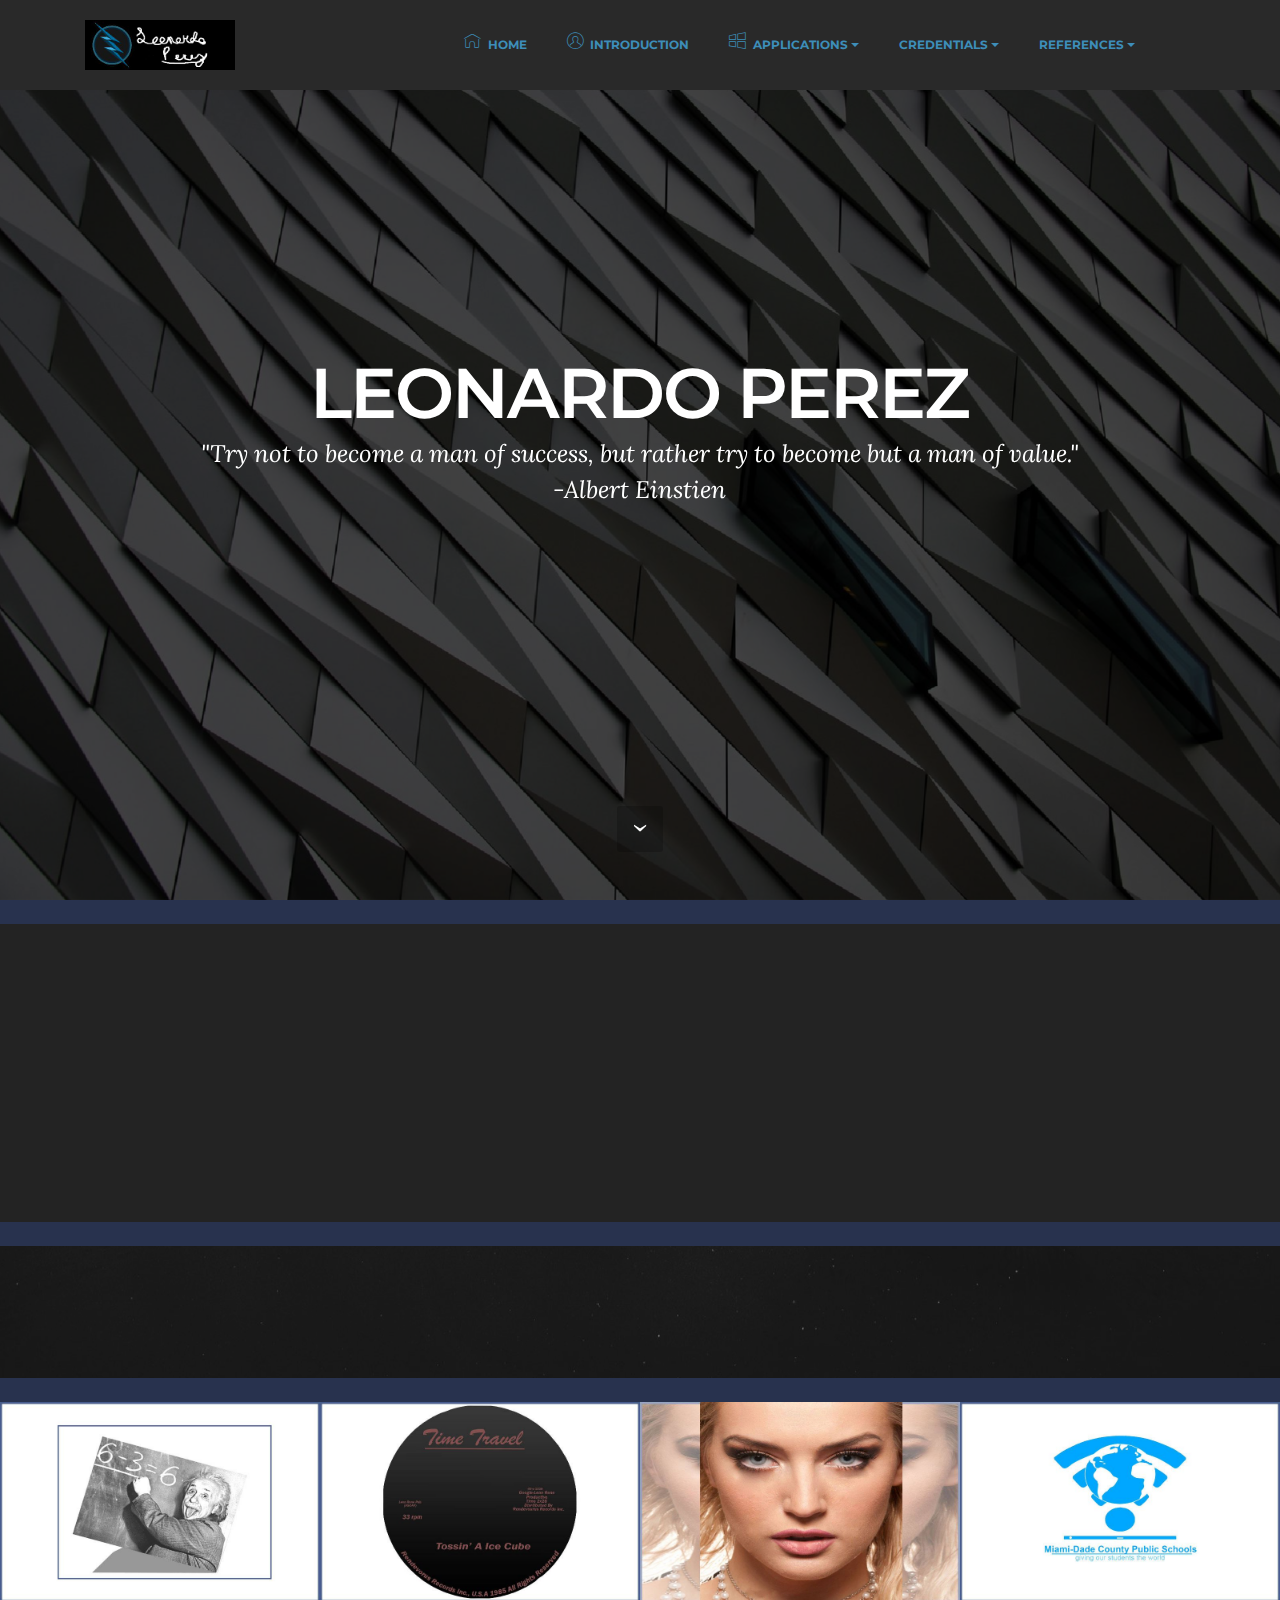
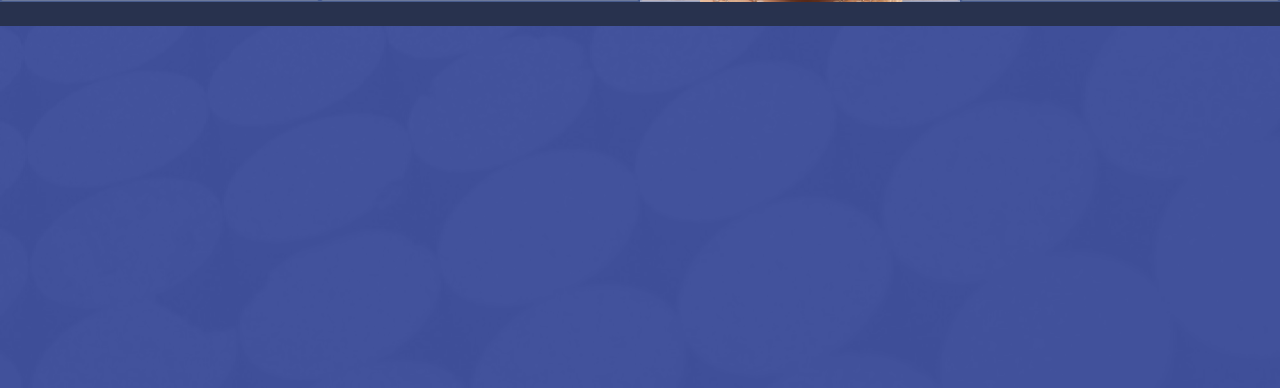
<file: landing page.html>
<!DOCTYPE html>
<html>
<head>
  <!-- Site made with Mobirise Website Builder v3.11.1, https://mobirise.com -->
  <meta charset="UTF-8">
  <meta http-equiv="X-UA-Compatible" content="IE=edge">
  <meta name="generator" content="Mobirise v3.11.1, mobirise.com">
  <meta name="viewport" content="width=device-width, initial-scale=1">
  <link rel="shortcut icon" href="assets/images/mobbbbbbiriiiise-2-384x128-1.jpg" type="image/x-icon">
  <meta name="description" content="">
  
  <link rel="stylesheet" href="https://fonts.googleapis.com/css?family=Lora:400,700,400italic,700italic&amp;subset=latin">
  <link rel="stylesheet" href="https://fonts.googleapis.com/css?family=Montserrat:400,700">
  <link rel="stylesheet" href="https://fonts.googleapis.com/css?family=Raleway:100,100i,200,200i,300,300i,400,400i,500,500i,600,600i,700,700i,800,800i,900,900i">
  <link rel="stylesheet" href="assets/bootstrap-material-design-font/css/material.css">
  <link rel="stylesheet" href="assets/et-line-font-plugin/style.css">
  <link rel="stylesheet" href="assets/web/assets/mobirise-icons/mobirise-icons.css">
  <link rel="stylesheet" href="assets/tether/tether.min.css">
  <link rel="stylesheet" href="assets/bootstrap/css/bootstrap.min.css">
  <link rel="stylesheet" href="assets/dropdown/css/style.css">
  <link rel="stylesheet" href="assets/animate.css/animate.min.css">
  <link rel="stylesheet" href="assets/theme/css/style.css">
  <link rel="stylesheet" href="assets/mobirise-gallery/style.css">
  <link rel="stylesheet" href="assets/mobirise/css/mbr-additional.css" type="text/css">
  
  
  
</head>
<body>
<section id="ext_menu-1">

    <nav class="navbar navbar-dropdown navbar-fixed-top">
        <div class="container">

            <div class="mbr-table">
                <div class="mbr-table-cell">

                    <div class="navbar-brand">
                        <a href="https://mobirise.com" class="navbar-logo"><img src="assets/images/mobbbbbbiriiiise-2-384x128.jpg" alt="Mobirise"></a>
                        
                    </div>

                </div>
                <div class="mbr-table-cell">

                    <button class="navbar-toggler pull-xs-right hidden-md-up" type="button" data-toggle="collapse" data-target="#exCollapsingNavbar">
                        <div class="hamburger-icon"></div>
                    </button>

                    <ul class="nav-dropdown collapse pull-xs-right nav navbar-nav navbar-toggleable-sm" id="exCollapsingNavbar"><li class="nav-item"><a class="nav-link link" href="page1.html"><span class="mbri-home mbr-iconfont mbr-iconfont-btn"></span>HOME</a></li><li class="nav-item"><a class="nav-link link" href="index.html"><span class="mbri-user mbr-iconfont mbr-iconfont-btn"></span>INTRODUCTION</a></li><li class="nav-item dropdown open"><a class="nav-link link dropdown-toggle" href="https://mobirise.com/" data-toggle="dropdown-submenu" aria-expanded="true"><span class="mbri-windows mbr-iconfont mbr-iconfont-btn"></span>APPLICATIONS</a><div class="dropdown-menu"><a class="dropdown-item" href="#"><span class="etl-icon icon-pictures mbr-iconfont mbr-iconfont-btn"></span>Adobe Photoshop</a><a class="dropdown-item" href="#"><span class="mbri-website-theme mbr-iconfont mbr-iconfont-btn"></span>Adobe Illustrator</a><div class="dropdown"><a class="dropdown-item dropdown-toggle" href="#" data-toggle="dropdown-submenu" aria-expanded="false"><span class="mbri-print mbr-iconfont mbr-iconfont-btn"></span>Office Suite</a><div class="dropdown-menu dropdown-submenu"><div class="dropdown"><a class="dropdown-item dropdown-toggle" href="#" data-toggle="dropdown-submenu" aria-expanded="false">Microsoft Word</a><div class="dropdown-menu dropdown-submenu"><a class="dropdown-item" href="leonardoperezz.github.io/Discuss IT Topic 6.pdf" target="_blank">DiscussIt 6</a></div></div><a class="dropdown-item" href="#" aria-expanded="false">Powerpoint</a></div></div><a class="dropdown-item" href="#"><span class="mbri-desctop mbr-iconfont mbr-iconfont-btn"></span>123D</a></div></li><li class="nav-item dropdown"><a class="nav-link link dropdown-toggle" href="https://mobirise.com/" data-toggle="dropdown-submenu" aria-expanded="false">CREDENTIALS</a><div class="dropdown-menu"><a class="dropdown-item" href="#">Adobe Photoshop&nbsp;</a><a class="dropdown-item" href="#">Adobe Illustrator&nbsp;</a></div></li><li class="nav-item dropdown"><a class="nav-link link dropdown-toggle" href="https://mobirise.com/" data-toggle="dropdown-submenu">REFERENCES</a><div class="dropdown-menu"><a class="dropdown-item" href="#">Teacher</a><a class="dropdown-item" href="#">Administrator</a><a class="dropdown-item" href="#">Community Worker</a><a class="dropdown-item" href="#">Parent&nbsp;<br></a></div></li><li class="nav-item"><a class="nav-link link" href="https://mobirise.com/"></a></li></ul>
                    <button hidden="" class="navbar-toggler navbar-close" type="button" data-toggle="collapse" data-target="#exCollapsingNavbar">
                        <div class="close-icon"></div>
                    </button>

                </div>
            </div>

        </div>
    </nav>

</section>

<section class="engine"><a rel="external" href="https://mobirise.com">Mobirise Web Site Builder</a></section><section class="mbr-section mbr-section-hero mbr-section-full mbr-parallax-background mbr-section-with-arrow mbr-after-navbar" id="header1-2" style="background-image: url(assets/images/full-unsplash-photo-1470485661945-c52d58c91f51-2000x1333.jpg);">

    <div class="mbr-overlay" style="opacity: 0.7; background-color: rgb(0, 0, 0);"></div>

    <div class="mbr-table-cell">

        <div class="container">
            <div class="row">
                <div class="mbr-section col-md-10 col-md-offset-1 text-xs-center">

                    <h1 class="mbr-section-title display-1">LEONARDO PEREZ</h1>
                    <p class="mbr-section-lead lead"><span style="font-size: 1.5rem; line-height: 1.5;">"Try not to become a man of success, but rather try to become but a man of value."</span><br>-Albert Einstien</p>
                    
                </div>
            </div>
        </div>
    </div>

    <div class="mbr-arrow mbr-arrow-floating" aria-hidden="true"><a href="#header3-p"><i class="mbr-arrow-icon"></i></a></div>

</section>

<section class="mbr-section mbr-section__container article" id="header3-p" style="background-color: rgb(40, 50, 78); padding-top: 20px; padding-bottom: 0px;">
    <div class="container">
        <div class="row">
            <div class="col-xs-12">
                <h3 class="mbr-section-title display-2"></h3>
                <small class="mbr-section-subtitle"></small>
            </div>
        </div>
    </div>
</section>

<section class="mbr-section" id="content8-o" style="background-color: rgb(35, 35, 35); padding-top: 40px; padding-bottom: 40px;">

    

    <div class="container">
        <h3 class="mbr-section-title display-2">BACKGROUND VIDEO</h3>
        <div class="lead"><p>Make your own website in a few clicks! Mobirise helps you cut down development time by providing you with a flexible website editor with a drag and drop interface. MobiRise Website Builder creates responsive, retina and mobile friendly websites in a few clicks. Mobirise is one of the easiest website development tools available today. It also gives you the freedom to develop as many websites as you like given the fact that it is a desktop app.</p></div>
    </div>

</section>

<section class="mbr-section mbr-section__container article" id="header3-i" style="background-color: rgb(40, 50, 78); padding-top: 20px; padding-bottom: 0px;">
    <div class="container">
        <div class="row">
            <div class="col-xs-12">
                <h3 class="mbr-section-title display-2"></h3>
                <small class="mbr-section-subtitle"></small>
            </div>
        </div>
    </div>
</section>

<section class="mbr-section article mbr-parallax-background" id="msg-box8-h" style="background-image: url(assets/images/full-unsplash-uploads-1413152676137eccd463c-61606b7b-2000x1328.jpg); padding-top: 40px; padding-bottom: 40px;">

    <div class="mbr-overlay" style="opacity: 0.6; background-color: rgb(35, 35, 35);">
    </div>
    <div class="container">
        <div class="row">
            <div class="col-md-8 col-md-offset-2 text-xs-center">
                <h3 class="mbr-section-title display-2">Some of My Work ...</h3>
                
                
            </div>
        </div>
    </div>

</section>

<section class="mbr-section mbr-section__container article" id="header3-g" style="background-color: rgb(40, 50, 78); padding-top: 20px; padding-bottom: 0px;">
    <div class="container">
        <div class="row">
            <div class="col-xs-12">
                <h3 class="mbr-section-title display-2"></h3>
                <small class="mbr-section-subtitle"></small>
            </div>
        </div>
    </div>
</section>

<section class="mbr-gallery mbr-section mbr-section-nopadding mbr-slider-carousel" id="gallery1-j" data-filter="false" style="background-color: rgb(71, 85, 119); padding-top: 0rem; padding-bottom: 0rem;">
    <!-- Filter -->
    

    <!-- Gallery -->
    <div class="mbr-gallery-row">
        <div class=" mbr-gallery-layout-default">
            <div>
                <div>
                    <div class="mbr-gallery-item mbr-gallery-item__mobirise3 mbr-gallery-item--p0" data-tags="Awesome" data-video-url="false">
                        <div href="#lb-gallery1-j" data-slide-to="0" data-toggle="modal">
                            
                            

                            <img alt="" src="assets/images/mlobi-ris-eein-2-2000x1250-800x500.jpg">
                            
                            <span class="icon-focus"></span>
                            
                        </div>
                    </div><div class="mbr-gallery-item mbr-gallery-item__mobirise3 mbr-gallery-item--p0" data-tags="Beautiful" data-video-url="false">
                        <div href="#lb-gallery1-j" data-slide-to="1" data-toggle="modal">
                            
                            

                            <img alt="" src="assets/images/mobirise-disc-2-2000x1250-800x500.jpg">
                            
                            <span class="icon-focus"></span>
                            
                        </div>
                    </div><div class="mbr-gallery-item mbr-gallery-item__mobirise3 mbr-gallery-item--p0" data-tags="Responsive" data-video-url="false">
                        <div href="#lb-gallery1-j" data-slide-to="2" data-toggle="modal">
                            
                            

                            <img alt="" src="assets/images/somehting-mobirise-2000x1250-800x500.jpg">
                            
                            <span class="icon-focus"></span>
                            
                        </div>
                    </div><div class="mbr-gallery-item mbr-gallery-item__mobirise3 mbr-gallery-item--p0" data-tags="Animated" data-video-url="false">
                        <div href="#lb-gallery1-j" data-slide-to="3" data-toggle="modal">
                            
                            

                            <img alt="" src="assets/images/mobiris-esio-2000x1250-800x500.jpg">
                            
                            <span class="icon-focus"></span>
                            
                        </div>
                    </div>
                </div>
            </div>
            <div class="clearfix"></div>
        </div>
    </div>

    <!-- Lightbox -->
    <div data-app-prevent-settings="" class="mbr-slider modal fade carousel slide" tabindex="-1" data-keyboard="true" data-interval="false" id="lb-gallery1-j">
        <div class="modal-dialog">
            <div class="modal-content">
                <div class="modal-body">
                    <ol class="carousel-indicators">
                        <li data-app-prevent-settings="" data-target="#lb-gallery1-j" data-slide-to="0"></li><li data-app-prevent-settings="" data-target="#lb-gallery1-j" data-slide-to="1"></li><li data-app-prevent-settings="" data-target="#lb-gallery1-j" class=" active" data-slide-to="2"></li><li data-app-prevent-settings="" data-target="#lb-gallery1-j" data-slide-to="3"></li>
                    </ol>
                    <div class="carousel-inner">
                        <div class="carousel-item">
                            <img alt="" src="assets/images/mlobi-ris-eein-2-2000x1250.jpg">
                        </div><div class="carousel-item">
                            <img alt="" src="assets/images/mobirise-disc-2-2000x1250.jpg">
                        </div><div class="carousel-item active">
                            <img alt="" src="assets/images/somehting-mobirise-2000x1250.jpg">
                        </div><div class="carousel-item">
                            <img alt="" src="assets/images/mobiris-esio-2000x1250.jpg">
                        </div>
                    </div>
                    <a class="left carousel-control" role="button" data-slide="prev" href="#lb-gallery1-j">
                        <span class="icon-prev" aria-hidden="true"></span>
                        <span class="sr-only">Previous</span>
                    </a>
                    <a class="right carousel-control" role="button" data-slide="next" href="#lb-gallery1-j">
                        <span class="icon-next" aria-hidden="true"></span>
                        <span class="sr-only">Next</span>
                    </a>

                    <a class="close" href="#" role="button" data-dismiss="modal">
                        <span aria-hidden="true">×</span>
                        <span class="sr-only">Close</span>
                    </a>
                </div>
            </div>
        </div>
    </div>
</section>

<section class="mbr-section mbr-section__container article" id="header3-k" style="background-color: rgb(40, 50, 78); padding-top: 20px; padding-bottom: 0px;">
    <div class="container">
        <div class="row">
            <div class="col-xs-12">
                <h3 class="mbr-section-title display-2"></h3>
                <small class="mbr-section-subtitle"></small>
            </div>
        </div>
    </div>
</section>

<section class="mbr-section mbr-section-md-padding mbr-footer footer1 mbr-parallax-background" id="contacts1-3" style="background-image: url(assets/images/full-unsplash-photo-1464639351491-a172c2aa2911-2000x3000.jpg); padding-top: 120px; padding-bottom: 120px;">
    <div class="mbr-overlay" style="opacity: 0.9; background-color: rgb(69, 86, 169);"></div>
    <div class="container">
        <div class="row">
            <div class="mbr-footer-content col-xs-12 col-md-3">
                <div><img src="assets/images/blue-flash-for-mobi-128x122-1.png"></div>
            </div>
            <div class="mbr-footer-content col-xs-12 col-md-3">
                <p><strong>Address</strong><br>
1234 Street Name<br>
City, AA 99999</p>
            </div>
            <div class="mbr-footer-content col-xs-12 col-md-3">
                <p><strong>Contacts</strong><br>
Email: gsuper324@gmail.com<br>
Phone: +1 (305)-790-1039<br><br></p>
            </div>
            <div class="mbr-footer-content col-xs-12 col-md-3">
                <p></p>
            </div>

        </div>
    </div>
</section>


  <script src="assets/web/assets/jquery/jquery.min.js"></script>
  <script src="assets/tether/tether.min.js"></script>
  <script src="assets/bootstrap/js/bootstrap.min.js"></script>
  <script src="assets/smooth-scroll/SmoothScroll.js"></script>
  <script src="assets/dropdown/js/script.min.js"></script>
  <script src="assets/touchSwipe/jquery.touchSwipe.min.js"></script>
  <script src="assets/viewportChecker/jquery.viewportchecker.js"></script>
  <script src="assets/jarallax/jarallax.js"></script>
  <script src="assets/masonry/masonry.pkgd.min.js"></script>
  <script src="assets/imagesloaded/imagesloaded.pkgd.min.js"></script>
  <script src="assets/bootstrap-carousel-swipe/bootstrap-carousel-swipe.js"></script>
  <script src="assets/theme/js/script.js"></script>
  <script src="assets/mobirise-gallery/player.min.js"></script>
  <script src="assets/mobirise-gallery/script.js"></script>
  
  
  <input name="animation" type="hidden">
  </body>
</html>
</file>
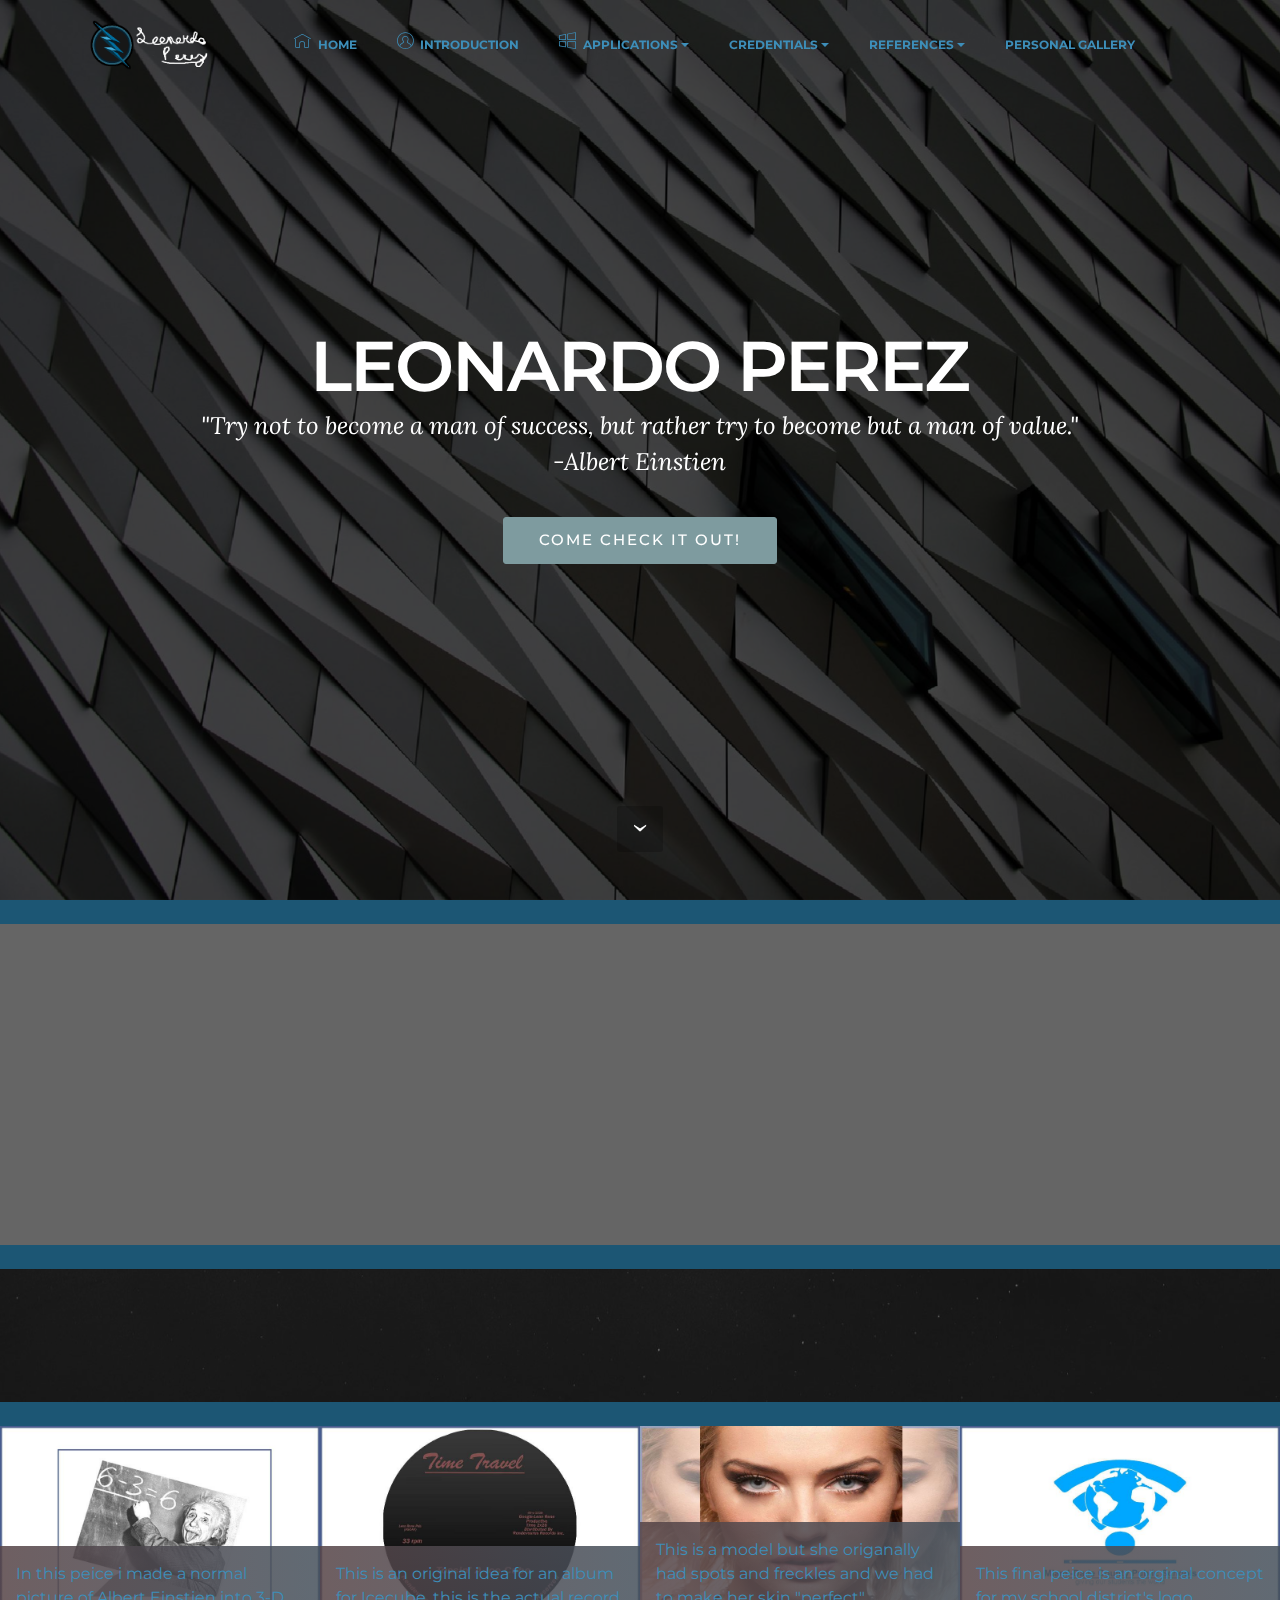
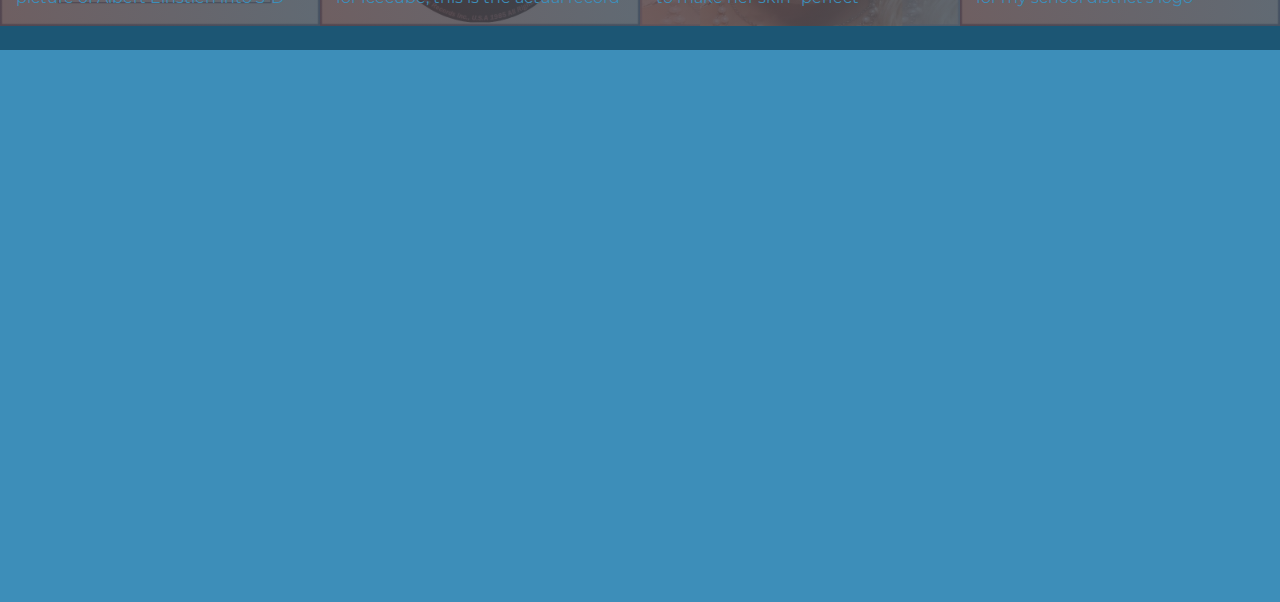
<file: Landing Page.html>
<!DOCTYPE html>
<html>
<head>
  <!-- Site made with Mobirise Website Builder v3.11.1, https://mobirise.com -->
  <meta charset="UTF-8">
  <meta http-equiv="X-UA-Compatible" content="IE=edge">
  <meta name="generator" content="Mobirise v3.11.1, mobirise.com">
  <meta name="viewport" content="width=device-width, initial-scale=1">
  <link rel="shortcut icon" href="assets/images/mobbbbbbiriiiise-384x128.png" type="image/x-icon">
  <meta name="description" content="">
  <title>Leonardo Perez's Website</title>
  <link rel="stylesheet" href="https://fonts.googleapis.com/css?family=Lora:400,700,400italic,700italic&amp;subset=latin">
  <link rel="stylesheet" href="https://fonts.googleapis.com/css?family=Montserrat:400,700">
  <link rel="stylesheet" href="https://fonts.googleapis.com/css?family=Raleway:100,100i,200,200i,300,300i,400,400i,500,500i,600,600i,700,700i,800,800i,900,900i">
  <link rel="stylesheet" href="assets/bootstrap-material-design-font/css/material.css">
  <link rel="stylesheet" href="assets/et-line-font-plugin/style.css">
  <link rel="stylesheet" href="assets/web/assets/mobirise-icons/mobirise-icons.css">
  <link rel="stylesheet" href="assets/tether/tether.min.css">
  <link rel="stylesheet" href="assets/bootstrap/css/bootstrap.min.css">
  <link rel="stylesheet" href="assets/dropdown/css/style.css">
  <link rel="stylesheet" href="assets/animate.css/animate.min.css">
  <link rel="stylesheet" href="assets/socicon/css/styles.css">
  <link rel="stylesheet" href="assets/theme/css/style.css">
  <link rel="stylesheet" href="assets/mobirise-gallery/style.css">
  <link rel="stylesheet" href="assets/mobirise/css/mbr-additional.css" type="text/css">
  
  
  
</head>
<body>
<section id="ext_menu-1">

    <nav class="navbar navbar-dropdown bg-color transparent navbar-fixed-top">
        <div class="container">

            <div class="mbr-table">
                <div class="mbr-table-cell">

                    <div class="navbar-brand">
                        <a href="https://mobirise.com" class="navbar-logo"><img src="assets/images/mobbbbbbiriiiise-384x128-1.png" alt="Mobirise"></a>
                        
                    </div>

                </div>
                <div class="mbr-table-cell">

                    <button class="navbar-toggler pull-xs-right hidden-md-up" type="button" data-toggle="collapse" data-target="#exCollapsingNavbar">
                        <div class="hamburger-icon"></div>
                    </button>

                    <ul class="nav-dropdown collapse pull-xs-right nav navbar-nav navbar-toggleable-sm" id="exCollapsingNavbar"><li class="nav-item"><a class="nav-link link" href="Landing Page.html"><span class="mbri-home mbr-iconfont mbr-iconfont-btn"></span>HOME</a></li><li class="nav-item"><a class="nav-link link" href="Intro.html"><span class="mbri-user mbr-iconfont mbr-iconfont-btn"></span>INTRODUCTION</a></li><li class="nav-item dropdown"><a class="nav-link link dropdown-toggle" href="https://mobirise.com/" data-toggle="dropdown-submenu" aria-expanded="false"><span class="mbri-windows mbr-iconfont mbr-iconfont-btn"></span>APPLICATIONS</a><div class="dropdown-menu"><a class="dropdown-item" href="Photoshop.html"><span class="etl-icon icon-pictures mbr-iconfont mbr-iconfont-btn"></span>Adobe Photoshop</a><a class="dropdown-item" href="#"><span class="mbri-website-theme mbr-iconfont mbr-iconfont-btn"></span>Adobe Illustrator</a><div class="dropdown"><a class="dropdown-item dropdown-toggle" href="#" data-toggle="dropdown-submenu" aria-expanded="false"><span class="mbri-print mbr-iconfont mbr-iconfont-btn"></span>Office Suite</a><div class="dropdown-menu dropdown-submenu"><div class="dropdown"><a class="dropdown-item dropdown-toggle" href="#" data-toggle="dropdown-submenu" aria-expanded="false">Microsoft Word</a><div class="dropdown-menu dropdown-submenu"><a class="dropdown-item" href="https://leonardoperezz.github.io/Discuss IT Topic 6.pdf" target="_blank">DiscussIt 6</a></div></div><a class="dropdown-item" href="#" aria-expanded="false">Powerpoint</a></div></div><a class="dropdown-item" href="#"><span class="mbri-desctop mbr-iconfont mbr-iconfont-btn"></span>123D</a><a class="dropdown-item" href="#"></a></div></li><li class="nav-item dropdown"><a class="nav-link link dropdown-toggle" href="https://mobirise.com/" data-toggle="dropdown-submenu" aria-expanded="false">CREDENTIALS</a><div class="dropdown-menu"><a class="dropdown-item" href="#">Adobe Photoshop&nbsp;</a><a class="dropdown-item" href="#">Adobe Illustrator&nbsp;</a></div></li><li class="nav-item dropdown"><a class="nav-link link dropdown-toggle" href="https://mobirise.com/" data-toggle="dropdown-submenu" aria-expanded="false">REFERENCES</a><div class="dropdown-menu"><a class="dropdown-item" href="#">Teacher</a><a class="dropdown-item" href="#">Administrator</a><a class="dropdown-item" href="#">Community Worker</a><a class="dropdown-item" href="#">Parent&nbsp;<br></a></div></li><li class="nav-item"><a class="nav-link link" href="#" aria-expanded="false">PERSONAL GALLERY</a></li><li class="nav-item"><a class="nav-link link" href="https://mobirise.com/"></a></li></ul>
                    <button hidden="" class="navbar-toggler navbar-close" type="button" data-toggle="collapse" data-target="#exCollapsingNavbar">
                        <div class="close-icon"></div>
                    </button>

                </div>
            </div>

        </div>
    </nav>

</section>

<section class="engine"><a rel="external" href="https://mobirise.com">Website Builder</a></section><section class="mbr-section mbr-section-hero mbr-section-full mbr-parallax-background mbr-section-with-arrow mbr-after-navbar" id="header1-2" style="background-image: url(assets/images/full-unsplash-photo-1470485661945-c52d58c91f51-2000x1333.jpg);">

    <div class="mbr-overlay" style="opacity: 0.7; background-color: rgb(0, 0, 0);"></div>

    <div class="mbr-table-cell">

        <div class="container">
            <div class="row">
                <div class="mbr-section col-md-10 col-md-offset-1 text-xs-center">

                    <h1 class="mbr-section-title display-1">LEONARDO PEREZ</h1>
                    <p class="mbr-section-lead lead"><span style="font-size: 1.5rem; line-height: 1.5;">"Try not to become a man of success, but rather try to become but a man of value."</span><br>-Albert Einstien</p>
                    <div class="mbr-section-btn"><a class="btn btn-lg btn-info" href="Intro.html">COME CHECK IT OUT!</a> </div>
                </div>
            </div>
        </div>
    </div>

    <div class="mbr-arrow mbr-arrow-floating" aria-hidden="true"><a href="#header3-1k"><i class="mbr-arrow-icon"></i></a></div>

</section>

<section class="mbr-section mbr-section__container article" id="header3-1k" style="background-color: rgb(28, 86, 116); padding-top: 20px; padding-bottom: 0px;">
    <div class="container">
        <div class="row">
            <div class="col-xs-12">
                <h3 class="mbr-section-title display-2"></h3>
                <small class="mbr-section-subtitle"></small>
            </div>
        </div>
    </div>
</section>

<section class="mbr-section article" id="msg-box8-1j" data-bg-video="https://www.youtube.com/embed/Rr3Q7VorK0Q?rel=0&amp;amp;showinfo=0&amp;autoplay=0&amp;loop=0" style="padding-top: 160px; padding-bottom: 160px;">

    <div class="mbr-overlay" style="opacity: 0.7; background-color: rgb(35, 35, 35);">
    </div>
    <div class="container">
        <div class="row">
            <div class="col-md-8 col-md-offset-2 text-xs-center">
                
                
                
            </div>
        </div>
    </div>

</section>

<section class="mbr-section mbr-section__container article" id="header3-1g" style="background-color: rgb(28, 86, 116); padding-top: 20px; padding-bottom: 0px;">
    <div class="container">
        <div class="row">
            <div class="col-xs-12">
                <h3 class="mbr-section-title display-2"></h3>
                <small class="mbr-section-subtitle"></small>
            </div>
        </div>
    </div>
</section>

<section class="mbr-section article mbr-parallax-background" id="msg-box8-h" style="background-image: url(assets/images/full-unsplash-uploads-1413152676137eccd463c-61606b7b-2000x13282.jpg); padding-top: 40px; padding-bottom: 40px;">

    <div class="mbr-overlay" style="opacity: 0.6; background-color: rgb(35, 35, 35);">
    </div>
    <div class="container">
        <div class="row">
            <div class="col-md-8 col-md-offset-2 text-xs-center">
                <h3 class="mbr-section-title display-2">Some of My Work ...</h3>
                
                
            </div>
        </div>
    </div>

</section>

<section class="mbr-section mbr-section__container article" id="header3-1h" style="background-color: rgb(28, 86, 116); padding-top: 20px; padding-bottom: 0px;">
    <div class="container">
        <div class="row">
            <div class="col-xs-12">
                <h3 class="mbr-section-title display-2"></h3>
                <small class="mbr-section-subtitle"></small>
            </div>
        </div>
    </div>
</section>

<section class="mbr-gallery mbr-section mbr-section-nopadding mbr-slider-carousel" id="gallery1-j" data-filter="false" style="background-color: rgb(71, 85, 119); padding-top: 0rem; padding-bottom: 0rem;">
    <!-- Filter -->
    

    <!-- Gallery -->
    <div class="mbr-gallery-row">
        <div class=" mbr-gallery-layout-default">
            <div>
                <div>
                    <div class="mbr-gallery-item mbr-gallery-item__mobirise3 mbr-gallery-item--p0" data-tags="Awesome" data-video-url="false">
                        <div href="#lb-gallery1-j" data-slide-to="0" data-toggle="modal">
                            
                            

                            <img alt="" src="assets/images/mlobi-ris-eein-2-2000x1250-800x500.jpg">
                            
                            <span class="icon-focus"></span>
                            <span class="mbr-gallery-title">In this peice i made a normal picture of Albert Einstien into 3-D&nbsp;</span>
                        </div>
                    </div><div class="mbr-gallery-item mbr-gallery-item__mobirise3 mbr-gallery-item--p0" data-tags="Beautiful" data-video-url="false">
                        <div href="#lb-gallery1-j" data-slide-to="1" data-toggle="modal">
                            
                            

                            <img alt="" src="assets/images/mobirise-disc-2-2000x1250-800x500.jpg">
                            
                            <span class="icon-focus"></span>
                            <span class="mbr-gallery-title">This is an original idea for an album for Icecube, this is the actual record&nbsp;</span>
                        </div>
                    </div><div class="mbr-gallery-item mbr-gallery-item__mobirise3 mbr-gallery-item--p0" data-tags="Responsive" data-video-url="false">
                        <div href="#lb-gallery1-j" data-slide-to="2" data-toggle="modal">
                            
                            

                            <img alt="" src="assets/images/somehting-mobirise-2000x1250-800x500.jpg">
                            
                            <span class="icon-focus"></span>
                            <span class="mbr-gallery-title">This is a model but she origanally had spots and freckles and we had to make her skin "perfect"</span>
                        </div>
                    </div><div class="mbr-gallery-item mbr-gallery-item__mobirise3 mbr-gallery-item--p0" data-tags="Animated" data-video-url="false">
                        <div href="#lb-gallery1-j" data-slide-to="3" data-toggle="modal">
                            
                            

                            <img alt="" src="assets/images/mobiris-esio-2000x1250-800x500.jpg">
                            
                            <span class="icon-focus"></span>
                            <span class="mbr-gallery-title">This final peice is an orginal concept for my school district's logo&nbsp;</span>
                        </div>
                    </div>
                </div>
            </div>
            <div class="clearfix"></div>
        </div>
    </div>

    <!-- Lightbox -->
    <div data-app-prevent-settings="" class="mbr-slider modal fade carousel slide" tabindex="-1" data-keyboard="true" data-interval="false" id="lb-gallery1-j">
        <div class="modal-dialog">
            <div class="modal-content">
                <div class="modal-body">
                    <ol class="carousel-indicators">
                        <li data-app-prevent-settings="" data-target="#lb-gallery1-j" data-slide-to="0"></li><li data-app-prevent-settings="" data-target="#lb-gallery1-j" data-slide-to="1"></li><li data-app-prevent-settings="" data-target="#lb-gallery1-j" class=" active" data-slide-to="2"></li><li data-app-prevent-settings="" data-target="#lb-gallery1-j" data-slide-to="3"></li>
                    </ol>
                    <div class="carousel-inner">
                        <div class="carousel-item">
                            <img alt="" src="assets/images/mlobi-ris-eein-2-2000x1250.jpg">
                        </div><div class="carousel-item">
                            <img alt="" src="assets/images/mobirise-disc-2-2000x1250.jpg">
                        </div><div class="carousel-item active">
                            <img alt="" src="assets/images/somehting-mobirise-2000x1250.jpg">
                        </div><div class="carousel-item">
                            <img alt="" src="assets/images/mobiris-esio-2000x1250.jpg">
                        </div>
                    </div>
                    <a class="left carousel-control" role="button" data-slide="prev" href="#lb-gallery1-j">
                        <span class="icon-prev" aria-hidden="true"></span>
                        <span class="sr-only">Previous</span>
                    </a>
                    <a class="right carousel-control" role="button" data-slide="next" href="#lb-gallery1-j">
                        <span class="icon-next" aria-hidden="true"></span>
                        <span class="sr-only">Next</span>
                    </a>

                    <a class="close" href="#" role="button" data-dismiss="modal">
                        <span aria-hidden="true">×</span>
                        <span class="sr-only">Close</span>
                    </a>
                </div>
            </div>
        </div>
    </div>
</section>

<section class="mbr-section mbr-section__container article" id="header3-1i" style="background-color: rgb(28, 86, 116); padding-top: 20px; padding-bottom: 0px;">
    <div class="container">
        <div class="row">
            <div class="col-xs-12">
                <h3 class="mbr-section-title display-2"></h3>
                <small class="mbr-section-subtitle"></small>
            </div>
        </div>
    </div>
</section>

<section class="mbr-section mbr-section-md-padding" id="social-buttons4-1l" style="background-color: rgb(61, 142, 185); padding-top: 30px; padding-bottom: 30px;">
    
    <div class="container">
        <div class="row">
            <div class="col-md-8 col-md-offset-2 text-xs-center">
                <h3 class="mbr-section-title display-2">FOLLOW US</h3>
                <div><a class="btn btn-social" title="Twitter" target="_blank" href="#"><i class="socicon socicon-twitter"></i></a> <a class="btn btn-social" title="Facebook" target="_blank" href="#"><i class="socicon socicon-facebook"></i></a> <a class="btn btn-social" title="Google+" target="_blank" href="#"><i class="socicon socicon-googleplus"></i></a> <a class="btn btn-social" title="YouTube" target="_blank" href="https://www.youtube.com/channel/UCB_m2kHoFE_pL7hwPJn033Q"><i class="socicon socicon-youtube"></i></a> <a class="btn btn-social" title="Instagram" target="_blank" href="#"><i class="socicon socicon-instagram"></i></a>      </div>
            </div>
        </div>
    </div>
</section>

<section class="mbr-section mbr-section-md-padding mbr-footer footer1" id="contacts1-3" style="background-color: rgb(61, 142, 185); padding-top: 120px; padding-bottom: 120px;">
    
    <div class="container">
        <div class="row">
            <div class="mbr-footer-content col-xs-12 col-md-3">
                <div><img src="assets/images/blue-flash-for-mobi-128x122-1.png"></div>
            </div>
            <div class="mbr-footer-content col-xs-12 col-md-3">
                <p><strong>Address</strong><br>
1234 Street Name<br>
City, AA 99999</p>
            </div>
            <div class="mbr-footer-content col-xs-12 col-md-3">
                <p><strong>Contacts</strong><br>
Email: gsuper324@gmail.com<br>
Phone: +1 (305)-790-1039<br><br></p>
            </div>
            <div class="mbr-footer-content col-xs-12 col-md-3">
                <p></p>
            </div>

        </div>
    </div>
</section>


  <script src="assets/web/assets/jquery/jquery.min.js"></script>
  <script src="assets/tether/tether.min.js"></script>
  <script src="assets/bootstrap/js/bootstrap.min.js"></script>
  <script src="assets/smooth-scroll/SmoothScroll.js"></script>
  <script src="assets/dropdown/js/script.min.js"></script>
  <script src="assets/touchSwipe/jquery.touchSwipe.min.js"></script>
  <script src="assets/viewportChecker/jquery.viewportchecker.js"></script>
  <script src="assets/jarallax/jarallax.js"></script>
  <script src="assets/jquery-mb-ytplayer/jquery.mb.YTPlayer.min.js"></script>
  <script src="assets/masonry/masonry.pkgd.min.js"></script>
  <script src="assets/imagesloaded/imagesloaded.pkgd.min.js"></script>
  <script src="assets/bootstrap-carousel-swipe/bootstrap-carousel-swipe.js"></script>
  <script src="assets/theme/js/script.js"></script>
  <script src="assets/mobirise-gallery/player.min.js"></script>
  <script src="assets/mobirise-gallery/script.js"></script>
  
  
  <input name="animation" type="hidden">
  </body>
</html>
</file>
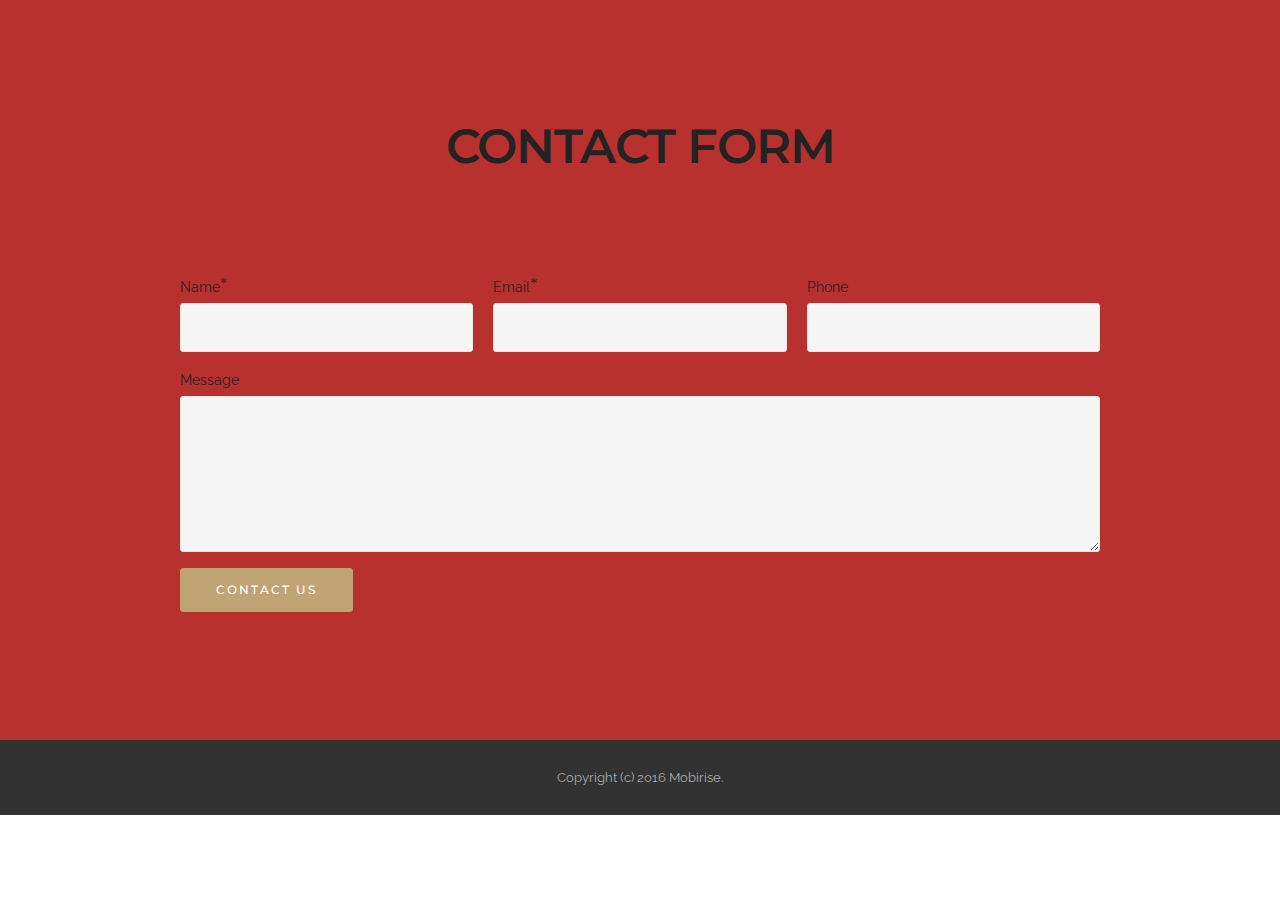
<file: page1.html>
<!DOCTYPE html>
<html>
<head>
  <!-- Site made with Mobirise Website Builder v3.11.1, https://mobirise.com -->
  <meta charset="UTF-8">
  <meta http-equiv="X-UA-Compatible" content="IE=edge">
  <meta name="generator" content="Mobirise v3.11.1, mobirise.com">
  <meta name="viewport" content="width=device-width, initial-scale=1">
  <link rel="shortcut icon" href="assets/images/logo.png" type="image/x-icon">
  <meta name="description" content="Web Site Builder Description">
  <title>Web Site Builder Title</title>
  <link rel="stylesheet" href="https://fonts.googleapis.com/css?family=Lora:400,700,400italic,700italic&amp;subset=latin">
  <link rel="stylesheet" href="https://fonts.googleapis.com/css?family=Montserrat:400,700">
  <link rel="stylesheet" href="https://fonts.googleapis.com/css?family=Raleway:100,100i,200,200i,300,300i,400,400i,500,500i,600,600i,700,700i,800,800i,900,900i">
  <link rel="stylesheet" href="assets/bootstrap-material-design-font/css/material.css">
  <link rel="stylesheet" href="assets/tether/tether.min.css">
  <link rel="stylesheet" href="assets/bootstrap/css/bootstrap.min.css">
  <link rel="stylesheet" href="assets/animate.css/animate.min.css">
  <link rel="stylesheet" href="assets/theme/css/style.css">
  <link rel="stylesheet" href="assets/mobirise/css/mbr-additional.css" type="text/css">
  
  
  
</head>
<body>
<section class="mbr-section" id="form1-n" style="background-color: rgb(184, 49, 47); padding-top: 120px; padding-bottom: 120px;">
    
    <div class="mbr-section mbr-section__container mbr-section__container--middle">
        <div class="container">
            <div class="row">
                <div class="col-xs-12 text-xs-center">
                    <h3 class="mbr-section-title display-2">CONTACT FORM<br><br></h3>
                    <small class="mbr-section-subtitle"></small>
                </div>
            </div>
        </div>
    </div>
    <div class="mbr-section mbr-section-nopadding">
        <div class="container">
            <div class="row">
                <div class="col-xs-12 col-lg-10 col-lg-offset-1" data-form-type="formoid">


                    <div data-form-alert="true">
                        <div hidden="" data-form-alert-success="true" class="alert alert-form alert-success text-xs-center">Thanks for filling out form!</div>
                    </div>


                    <form action="https://mobirise.com/" method="post" data-form-title="CONTACT FORM">

                        <input type="hidden" value="zBSJl9za5wmJO44GqatefKapHFsiBlD+rmu+W7KpoeOz1AdvwzMxO0HbAP4mBWf/evoMKua92xfSpXbwKUwOQy52ftSR0y79NH8PptiklmHUmXoxLQTGkYrRu1gIool5" data-form-email="true">

                        <div class="row row-sm-offset">

                            <div class="col-xs-12 col-md-4">
                                <div class="form-group">
                                    <label class="form-control-label" for="form1-n-name">Name<span class="form-asterisk">*</span></label>
                                    <input type="text" class="form-control" name="name" required="" data-form-field="Name" id="form1-n-name">
                                </div>
                            </div>

                            <div class="col-xs-12 col-md-4">
                                <div class="form-group">
                                    <label class="form-control-label" for="form1-n-email">Email<span class="form-asterisk">*</span></label>
                                    <input type="email" class="form-control" name="email" required="" data-form-field="Email" id="form1-n-email">
                                </div>
                            </div>

                            <div class="col-xs-12 col-md-4">
                                <div class="form-group">
                                    <label class="form-control-label" for="form1-n-phone">Phone</label>
                                    <input type="tel" class="form-control" name="phone" data-form-field="Phone" id="form1-n-phone">
                                </div>
                            </div>

                        </div>

                        <div class="form-group">
                            <label class="form-control-label" for="form1-n-message">Message</label>
                            <textarea class="form-control" name="message" rows="7" data-form-field="Message" id="form1-n-message"></textarea>
                        </div>

                        <div><button type="submit" class="btn btn-primary">CONTACT US</button></div>

                    </form>
                </div>
            </div>
        </div>
    </div>
</section>

<section class="engine"><a rel="external" href="https://mobirise.com">mobirise.com</a></section><footer class="mbr-small-footer mbr-section mbr-section-nopadding" id="footer1-l" style="background-color: rgb(50, 50, 50); padding-top: 1.75rem; padding-bottom: 1.75rem;">
    
    <div class="container">
        <p class="text-xs-center">Copyright (c) 2016 Mobirise.</p>
    </div>
</footer>


  <script src="assets/web/assets/jquery/jquery.min.js"></script>
  <script src="assets/tether/tether.min.js"></script>
  <script src="assets/bootstrap/js/bootstrap.min.js"></script>
  <script src="assets/smooth-scroll/SmoothScroll.js"></script>
  <script src="assets/viewportChecker/jquery.viewportchecker.js"></script>
  <script src="assets/theme/js/script.js"></script>
  <script src="assets/formoid/formoid.min.js"></script>
  
  
  <input name="animation" type="hidden">
  </body>
</html>
</file>
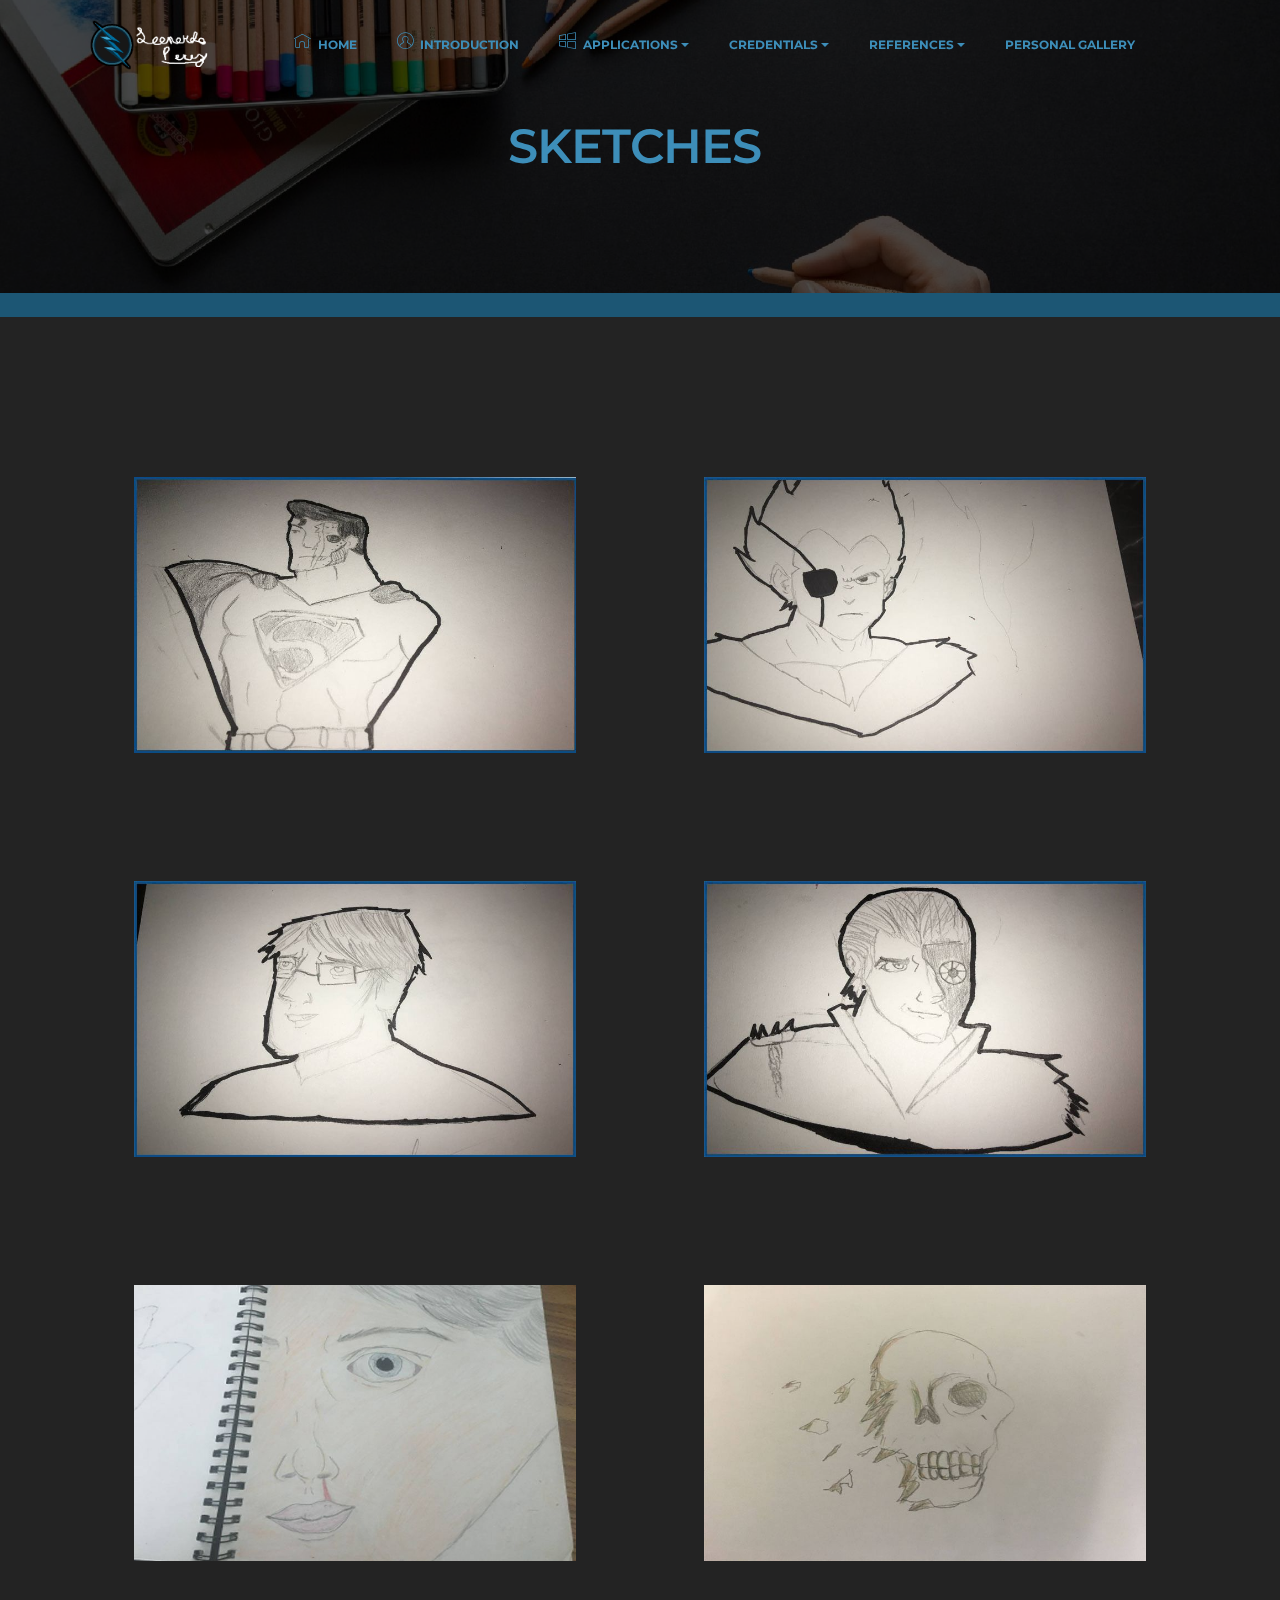
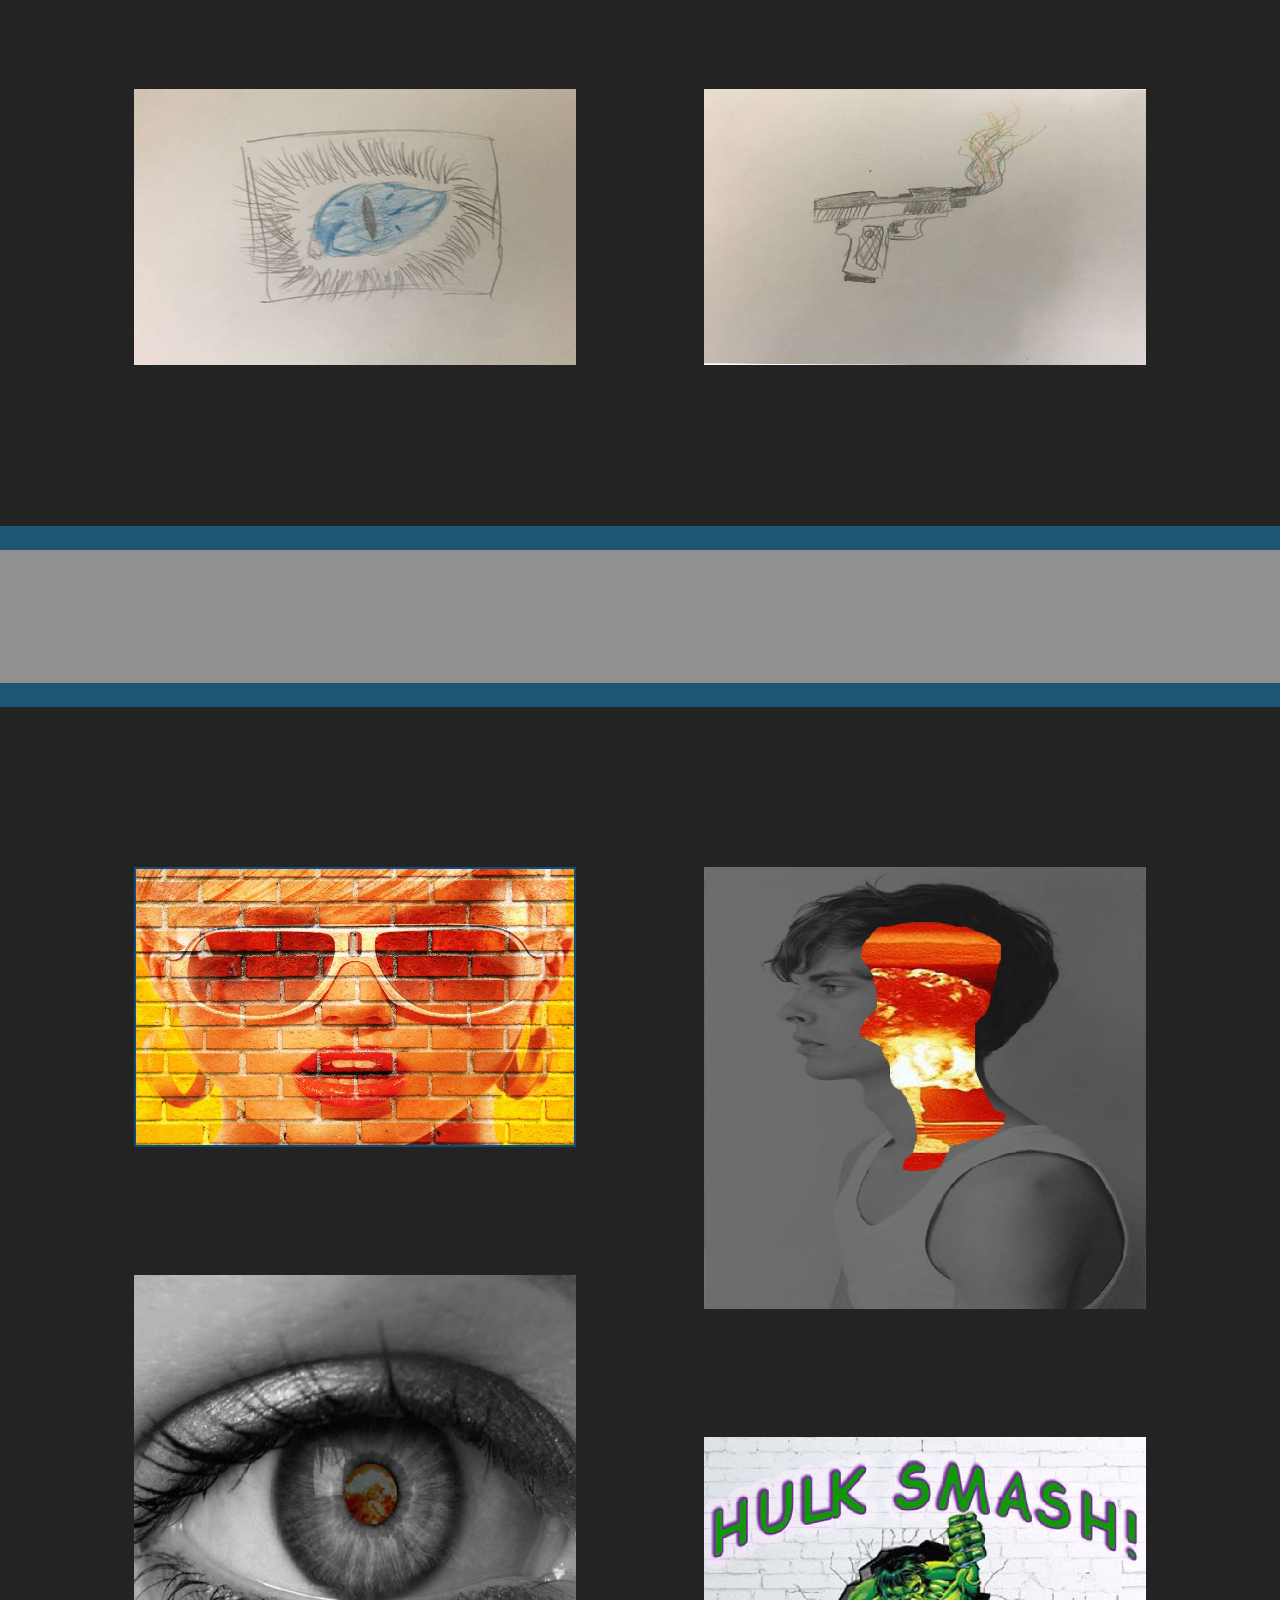
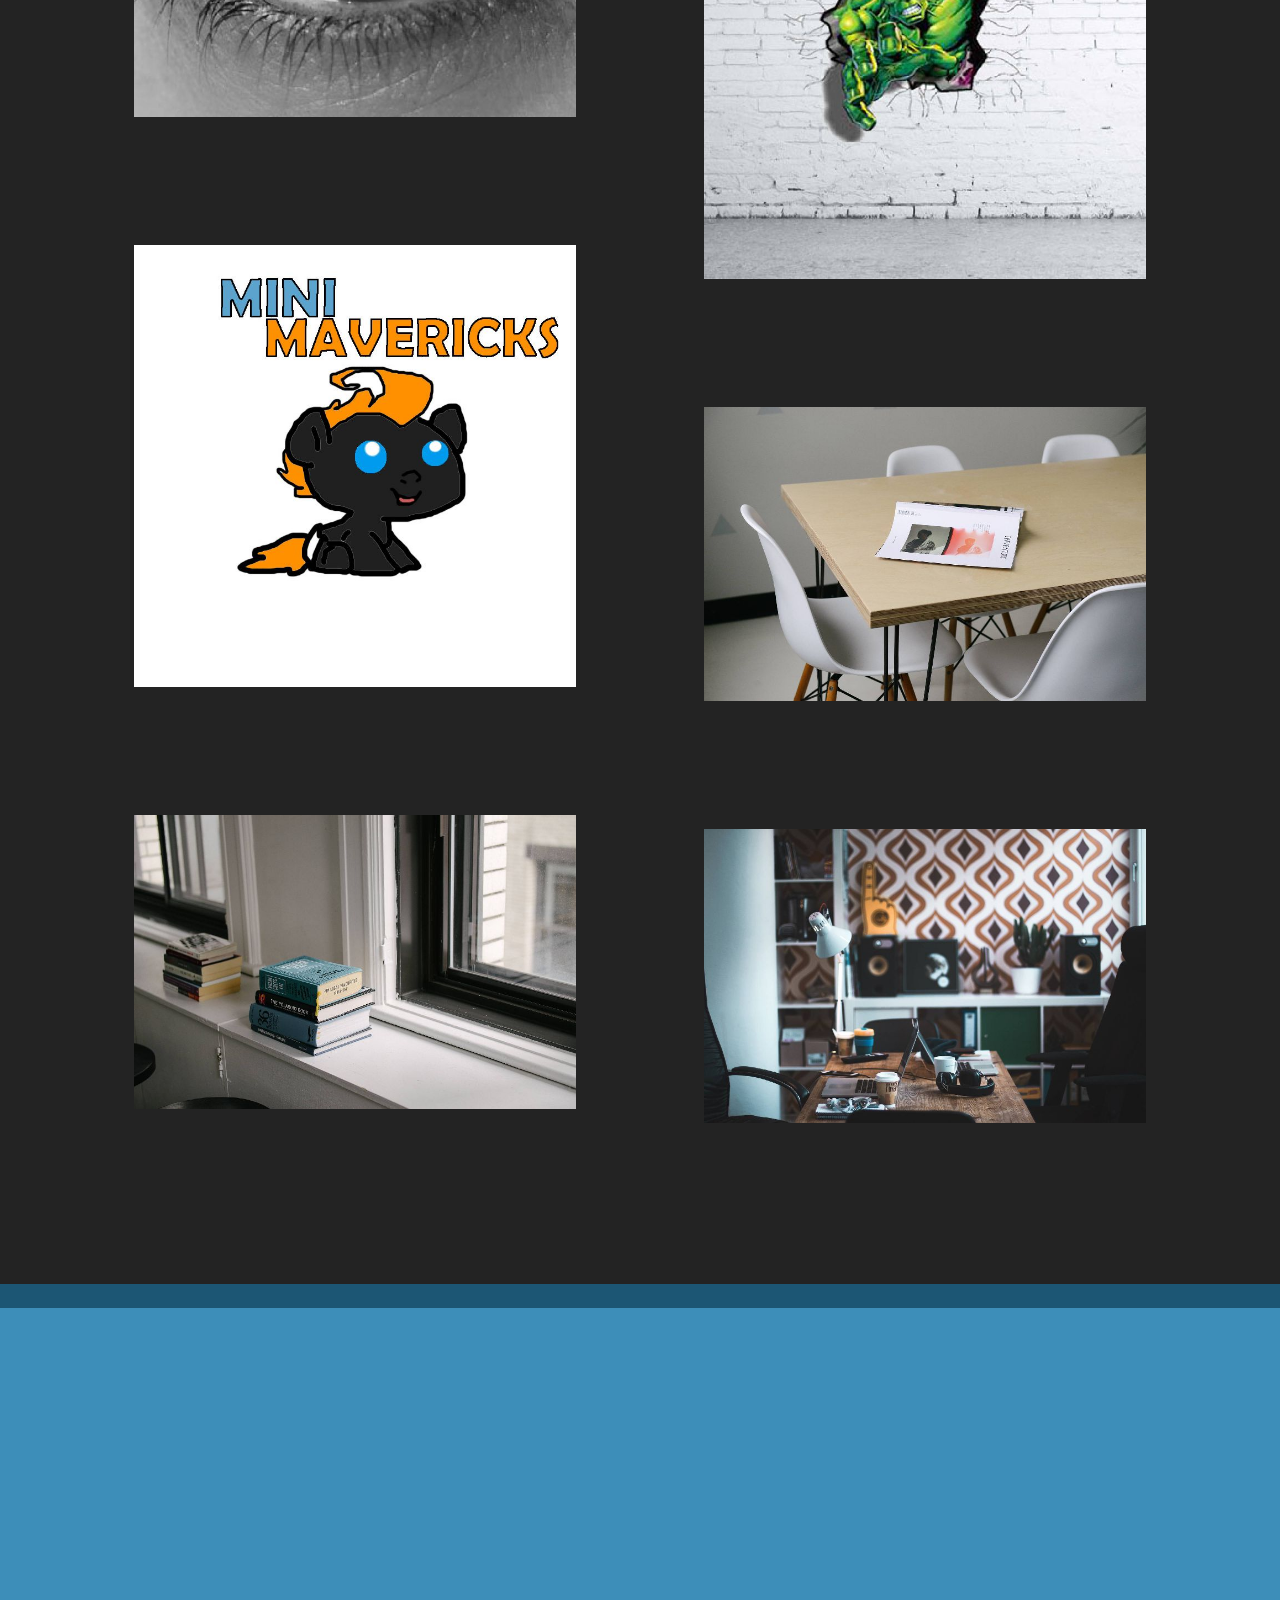
<file: Personal Gallery.html>
<!DOCTYPE html>
<html>
<head>
  <!-- Site made with Mobirise Website Builder v3.11.1, https://mobirise.com -->
  <meta charset="UTF-8">
  <meta http-equiv="X-UA-Compatible" content="IE=edge">
  <meta name="generator" content="Mobirise v3.11.1, mobirise.com">
  <meta name="viewport" content="width=device-width, initial-scale=1">
  <link rel="shortcut icon" href="assets/images/mobbbbbbiriiiise-384x128.png" type="image/x-icon">
  <meta name="description" content="Web Builder Description">
  <title>Leonardo Perez's website</title>
  <link rel="stylesheet" href="https://fonts.googleapis.com/css?family=Lora:400,700,400italic,700italic&amp;subset=latin">
  <link rel="stylesheet" href="https://fonts.googleapis.com/css?family=Montserrat:400,700">
  <link rel="stylesheet" href="https://fonts.googleapis.com/css?family=Raleway:100,100i,200,200i,300,300i,400,400i,500,500i,600,600i,700,700i,800,800i,900,900i">
  <link rel="stylesheet" href="assets/bootstrap-material-design-font/css/material.css">
  <link rel="stylesheet" href="assets/et-line-font-plugin/style.css">
  <link rel="stylesheet" href="assets/web/assets/mobirise-icons/mobirise-icons.css">
  <link rel="stylesheet" href="assets/tether/tether.min.css">
  <link rel="stylesheet" href="assets/bootstrap/css/bootstrap.min.css">
  <link rel="stylesheet" href="assets/dropdown/css/style.css">
  <link rel="stylesheet" href="assets/animate.css/animate.min.css">
  <link rel="stylesheet" href="assets/socicon/css/styles.css">
  <link rel="stylesheet" href="assets/theme/css/style.css">
  <link rel="stylesheet" href="assets/mobirise-gallery/style.css">
  <link rel="stylesheet" href="assets/mobirise/css/mbr-additional.css" type="text/css">
  
  
  
</head>
<body>
<section id="ext_menu-1r">

    <nav class="navbar navbar-dropdown bg-color transparent navbar-fixed-top">
        <div class="container">

            <div class="mbr-table">
                <div class="mbr-table-cell">

                    <div class="navbar-brand">
                        <a href="https://mobirise.com" class="navbar-logo"><img src="assets/images/mobbbbbbiriiiise-384x128.png" alt="Mobirise"></a>
                        
                    </div>

                </div>
                <div class="mbr-table-cell">

                    <button class="navbar-toggler pull-xs-right hidden-md-up" type="button" data-toggle="collapse" data-target="#exCollapsingNavbar">
                        <div class="hamburger-icon"></div>
                    </button>

                    <ul class="nav-dropdown collapse pull-xs-right nav navbar-nav navbar-toggleable-sm" id="exCollapsingNavbar"><li class="nav-item"><a class="nav-link link" href="Landing Page.html"><span class="mbri-home mbr-iconfont mbr-iconfont-btn"></span>HOME</a></li><li class="nav-item"><a class="nav-link link" href="Intro.html"><span class="mbri-user mbr-iconfont mbr-iconfont-btn"></span>INTRODUCTION</a></li><li class="nav-item dropdown open"><a class="nav-link link dropdown-toggle" href="https://mobirise.com/" data-toggle="dropdown-submenu" aria-expanded="true"><span class="mbri-windows mbr-iconfont mbr-iconfont-btn"></span>APPLICATIONS</a><div class="dropdown-menu"><a class="dropdown-item" href="Photoshop.html"><span class="etl-icon icon-pictures mbr-iconfont mbr-iconfont-btn"></span>Adobe Photoshop</a><a class="dropdown-item" href="#"><span class="mbri-website-theme mbr-iconfont mbr-iconfont-btn"></span>Adobe Illustrator</a><div class="dropdown open"><a class="dropdown-item dropdown-toggle" href="#" data-toggle="dropdown-submenu" aria-expanded="true"><span class="mbri-video-play mbr-iconfont mbr-iconfont-btn"></span>Premiere Pro</a><div class="dropdown-menu dropdown-submenu"><a class="dropdown-item" href="https://www.youtube.com/watch?v=vo8uP6nvDRQ">Imagine Dragons </a></div></div><div class="dropdown"><a class="dropdown-item dropdown-toggle" href="#" data-toggle="dropdown-submenu" aria-expanded="false"><span class="mbri-print mbr-iconfont mbr-iconfont-btn"></span>Office Suite</a><div class="dropdown-menu dropdown-submenu"><div class="dropdown"><a class="dropdown-item dropdown-toggle" href="#" data-toggle="dropdown-submenu" aria-expanded="false">Microsoft Word</a><div class="dropdown-menu dropdown-submenu"><a class="dropdown-item" href="https://leonardoperezz.github.io/Discuss IT Topic 6.pdf" target="_blank">DiscussIt 6</a></div></div><a class="dropdown-item" href="#" aria-expanded="false">Powerpoint</a></div></div><a class="dropdown-item" href="#"><span class="mbri-desctop mbr-iconfont mbr-iconfont-btn"></span>123D</a><a class="dropdown-item" href="#"></a></div></li><li class="nav-item dropdown"><a class="nav-link link dropdown-toggle" href="https://mobirise.com/" data-toggle="dropdown-submenu" aria-expanded="false">CREDENTIALS</a><div class="dropdown-menu"><a class="dropdown-item" href="#">Adobe Photoshop&nbsp;</a><a class="dropdown-item" href="#">Adobe Illustrator&nbsp;</a></div></li><li class="nav-item dropdown"><a class="nav-link link dropdown-toggle" href="https://mobirise.com/" data-toggle="dropdown-submenu" aria-expanded="false">REFERENCES</a><div class="dropdown-menu"><a class="dropdown-item" href="#">Teacher</a><a class="dropdown-item" href="#">Administrator</a><a class="dropdown-item" href="#">Community Worker</a><a class="dropdown-item" href="#">Parent&nbsp;<br></a></div></li><li class="nav-item"><a class="nav-link link" href="Personal Gallery.html" aria-expanded="false">PERSONAL GALLERY</a></li><li class="nav-item"><a class="nav-link link" href="https://mobirise.com/"></a></li></ul>
                    <button hidden="" class="navbar-toggler navbar-close" type="button" data-toggle="collapse" data-target="#exCollapsingNavbar">
                        <div class="close-icon"></div>
                    </button>

                </div>
            </div>

        </div>
    </nav>

</section>

<section class="engine"><a rel="external" href="https://mobirise.com">Mobirise</a></section><section class="mbr-section article mbr-parallax-background mbr-after-navbar" id="msg-box8-23" style="background-image: url(assets/images/mbr-4-2000x1333.jpg); padding-top: 120px; padding-bottom: 120px;">

    <div class="mbr-overlay" style="opacity: 0.7; background-color: rgb(0, 0, 0);">
    </div>
    <div class="container">
        <div class="row">
            <div class="col-md-8 col-md-offset-2 text-xs-center">
                <h3 class="mbr-section-title display-2">SKETCHES&nbsp;</h3>
                
                
            </div>
        </div>
    </div>

</section>

<section class="mbr-section mbr-section__container article" id="header3-24" style="background-color: rgb(28, 86, 116); padding-top: 20px; padding-bottom: 0px;">
    <div class="container">
        <div class="row">
            <div class="col-xs-12">
                <h3 class="mbr-section-title display-2"></h3>
                <small class="mbr-section-subtitle"></small>
            </div>
        </div>
    </div>
</section>

<section class="mbr-gallery mbr-section mbr-section-nopadding mbr-slider-carousel" id="gallery2-1u" data-filter="false" style="background-color: rgb(35, 35, 35); padding-top: 6rem; padding-bottom: 6rem;">
    <!-- Filter -->
    

    <!-- Gallery -->
    <div class="mbr-gallery-row container">
        <div class=" mbr-gallery-layout-default">
            <div>
                <div>
                    <div class="mbr-gallery-item mbr-gallery-item__mobirise3 mbr-gallery-item--p4" data-tags="Awesome" data-video-url="false">
                        <div href="#lb-gallery2-1u" data-slide-to="0" data-toggle="modal">
                            
                            

                            <img alt="" src="assets/images/cyborg-2000x1250-800x500.jpg">
                            
                            <span class="icon-focus"></span>
                            
                        </div>
                    </div><div class="mbr-gallery-item mbr-gallery-item__mobirise3 mbr-gallery-item--p4" data-tags="Responsive" data-video-url="false">
                        <div href="#lb-gallery2-1u" data-slide-to="1" data-toggle="modal">
                            
                            

                            <img alt="" src="assets/images/vegeta-2000x1250-800x500.jpg">
                            
                            <span class="icon-focus"></span>
                            
                        </div>
                    </div><div class="mbr-gallery-item mbr-gallery-item__mobirise3 mbr-gallery-item--p4" data-tags="Creative" data-video-url="false">
                        <div href="#lb-gallery2-1u" data-slide-to="2" data-toggle="modal">
                            
                            

                            <img alt="" src="assets/images/nerd-2000x1250-800x500.jpg">
                            
                            <span class="icon-focus"></span>
                            
                        </div>
                    </div><div class="mbr-gallery-item mbr-gallery-item__mobirise3 mbr-gallery-item--p4" data-tags="Animated" data-video-url="false">
                        <div href="#lb-gallery2-1u" data-slide-to="3" data-toggle="modal">
                            
                            

                            <img alt="" src="assets/images/cool-duder-2000x1250-800x500.jpg">
                            
                            <span class="icon-focus"></span>
                            
                        </div>
                    </div><div class="mbr-gallery-item mbr-gallery-item__mobirise3 mbr-gallery-item--p4" data-tags="Awesome" data-video-url="false">
                        <div href="#lb-gallery2-1u" data-slide-to="4" data-toggle="modal">
                            
                            

                            <img alt="" src="assets/images/woman-2000x1250-800x500.jpg">
                            
                            <span class="icon-focus"></span>
                            
                        </div>
                    </div><div class="mbr-gallery-item mbr-gallery-item__mobirise3 mbr-gallery-item--p4" data-tags="Beautiful" data-video-url="false">
                        <div href="#lb-gallery2-1u" data-slide-to="5" data-toggle="modal">
                            
                            

                            <img alt="" src="assets/images/skull-2000x1250-800x500.jpg">
                            
                            <span class="icon-focus"></span>
                            
                        </div>
                    </div><div class="mbr-gallery-item mbr-gallery-item__mobirise3 mbr-gallery-item--p4" data-tags="Responsive" data-video-url="false">
                        <div href="#lb-gallery2-1u" data-slide-to="6" data-toggle="modal">
                            
                            

                            <img alt="" src="assets/images/eye-2000x1250-800x500.jpg">
                            
                            <span class="icon-focus"></span>
                            
                        </div>
                    </div><div class="mbr-gallery-item mbr-gallery-item__mobirise3 mbr-gallery-item--p4" data-tags="Animated" data-video-url="false">
                        <div href="#lb-gallery2-1u" data-slide-to="7" data-toggle="modal">
                            
                            

                            <img alt="" src="assets/images/untitled-2000x1250-800x500.jpg">
                            
                            <span class="icon-focus"></span>
                            
                        </div>
                    </div>
                </div>
            </div>
            <div class="clearfix"></div>
        </div>
    </div>

    <!-- Lightbox -->
    <div data-app-prevent-settings="" class="mbr-slider modal fade carousel slide" tabindex="-1" data-keyboard="true" data-interval="false" id="lb-gallery2-1u">
        <div class="modal-dialog">
            <div class="modal-content">
                <div class="modal-body">
                    <ol class="carousel-indicators">
                        <li data-app-prevent-settings="" data-target="#lb-gallery2-1u" data-slide-to="0"></li><li data-app-prevent-settings="" data-target="#lb-gallery2-1u" data-slide-to="1"></li><li data-app-prevent-settings="" data-target="#lb-gallery2-1u" data-slide-to="2"></li><li data-app-prevent-settings="" data-target="#lb-gallery2-1u" data-slide-to="3"></li><li data-app-prevent-settings="" data-target="#lb-gallery2-1u" data-slide-to="4"></li><li data-app-prevent-settings="" data-target="#lb-gallery2-1u" data-slide-to="5"></li><li data-app-prevent-settings="" data-target="#lb-gallery2-1u" data-slide-to="6"></li><li data-app-prevent-settings="" data-target="#lb-gallery2-1u" class=" active" data-slide-to="7"></li>
                    </ol>
                    <div class="carousel-inner">
                        <div class="carousel-item">
                            <img alt="" src="assets/images/cyborg-2000x1250.jpg">
                        </div><div class="carousel-item">
                            <img alt="" src="assets/images/vegeta-2000x1250.jpg">
                        </div><div class="carousel-item">
                            <img alt="" src="assets/images/nerd-2000x1250.jpg">
                        </div><div class="carousel-item">
                            <img alt="" src="assets/images/cool-duder-2000x1250.jpg">
                        </div><div class="carousel-item">
                            <img alt="" src="assets/images/woman-2000x1250.jpg">
                        </div><div class="carousel-item">
                            <img alt="" src="assets/images/skull-2000x1250.jpg">
                        </div><div class="carousel-item">
                            <img alt="" src="assets/images/eye-2000x1250.jpg">
                        </div><div class="carousel-item active">
                            <img alt="" src="assets/images/untitled-2000x1250.jpg">
                        </div>
                    </div>
                    <a class="left carousel-control" role="button" data-slide="prev" href="#lb-gallery2-1u">
                        <span class="icon-prev" aria-hidden="true"></span>
                        <span class="sr-only">Previous</span>
                    </a>
                    <a class="right carousel-control" role="button" data-slide="next" href="#lb-gallery2-1u">
                        <span class="icon-next" aria-hidden="true"></span>
                        <span class="sr-only">Next</span>
                    </a>

                    <a class="close" href="#" role="button" data-dismiss="modal">
                        <span aria-hidden="true">×</span>
                        <span class="sr-only">Close</span>
                    </a>
                </div>
            </div>
        </div>
    </div>
</section>

<section class="mbr-section mbr-section__container article" id="header3-28" style="background-color: rgb(28, 86, 116); padding-top: 20px; padding-bottom: 0px;">
    <div class="container">
        <div class="row">
            <div class="col-xs-12">
                <h3 class="mbr-section-title display-2"></h3>
                <small class="mbr-section-subtitle"></small>
            </div>
        </div>
    </div>
</section>

<section class="mbr-section article mbr-parallax-background" id="msg-box8-27" style="background-image: url(assets/images/mbr-5-2000x1333.jpg); padding-top: 40px; padding-bottom: 40px;">

    <div class="mbr-overlay" style="opacity: 0.5; background-color: rgb(34, 34, 34);">
    </div>
    <div class="container">
        <div class="row">
            <div class="col-md-8 col-md-offset-2 text-xs-center">
                <h3 class="mbr-section-title display-2">PHOTOSHOP<br></h3>
                <div class="lead"></div>
                
            </div>
        </div>
    </div>

</section>

<section class="mbr-section mbr-section__container article" id="header3-2b" style="background-color: rgb(28, 86, 116); padding-top: 20px; padding-bottom: 0px;">
    <div class="container">
        <div class="row">
            <div class="col-xs-12">
                <h3 class="mbr-section-title display-2"></h3>
                <small class="mbr-section-subtitle"></small>
            </div>
        </div>
    </div>
</section>

<section class="mbr-gallery mbr-section mbr-section-nopadding mbr-slider-carousel" id="gallery2-2a" data-filter="false" style="background-color: rgb(35, 35, 35); padding-top: 6rem; padding-bottom: 6rem;">
    <!-- Filter -->
    

    <!-- Gallery -->
    <div class="mbr-gallery-row container">
        <div class=" mbr-gallery-layout-default">
            <div>
                <div>
                    <div class="mbr-gallery-item mbr-gallery-item__mobirise3 mbr-gallery-item--p4" data-tags="Awesome" data-video-url="false">
                        <div href="#lb-gallery2-2a" data-slide-to="0" data-toggle="modal">
                            
                            

                            <img alt="" src="assets/images/brick-texture3325-2000x1271-800x508.jpg">
                            
                            <span class="icon-focus"></span>
                            
                        </div>
                    </div><div class="mbr-gallery-item mbr-gallery-item__mobirise3 mbr-gallery-item--p4" data-tags="Responsive" data-video-url="false">
                        <div href="#lb-gallery2-2a" data-slide-to="1" data-toggle="modal">
                            
                            

                            <img alt="" src="assets/images/boy-and-bomb-2000x2000-800x800.jpg">
                            
                            <span class="icon-focus"></span>
                            
                        </div>
                    </div><div class="mbr-gallery-item mbr-gallery-item__mobirise3 mbr-gallery-item--p4" data-tags="Creative" data-video-url="false">
                        <div href="#lb-gallery2-2a" data-slide-to="2" data-toggle="modal">
                            
                            

                            <img alt="" src="assets/images/explosive2-2000x2000-800x800.jpg">
                            
                            <span class="icon-focus"></span>
                            
                        </div>
                    </div><div class="mbr-gallery-item mbr-gallery-item__mobirise3 mbr-gallery-item--p4" data-tags="Animated" data-video-url="false">
                        <div href="#lb-gallery2-2a" data-slide-to="3" data-toggle="modal">
                            
                            

                            <img alt="" src="assets/images/hulk-smash-2000x2000-800x800.jpg">
                            
                            <span class="icon-focus"></span>
                            
                        </div>
                    </div><div class="mbr-gallery-item mbr-gallery-item__mobirise3 mbr-gallery-item--p4" data-tags="Awesome" data-video-url="false">
                        <div href="#lb-gallery2-2a" data-slide-to="4" data-toggle="modal">
                            
                            

                            <img alt="" src="assets/images/mini-mavericks-2000x2000-800x800.jpg">
                            
                            <span class="icon-focus"></span>
                            
                        </div>
                    </div><div class="mbr-gallery-item mbr-gallery-item__mobirise3 mbr-gallery-item--p4" data-tags="Beautiful" data-video-url="false">
                        <div href="#lb-gallery2-2a" data-slide-to="5" data-toggle="modal">
                            
                            

                            <img alt="" src="assets/images/table-small.jpg">
                            
                            <span class="icon-focus"></span>
                            
                        </div>
                    </div><div class="mbr-gallery-item mbr-gallery-item__mobirise3 mbr-gallery-item--p4" data-tags="Responsive" data-video-url="false">
                        <div href="#lb-gallery2-2a" data-slide-to="6" data-toggle="modal">
                            
                            

                            <img alt="" src="assets/images/windows-books-small.jpg">
                            
                            <span class="icon-focus"></span>
                            
                        </div>
                    </div><div class="mbr-gallery-item mbr-gallery-item__mobirise3 mbr-gallery-item--p4" data-tags="Animated" data-video-url="false">
                        <div href="#lb-gallery2-2a" data-slide-to="7" data-toggle="modal">
                            
                            

                            <img alt="" src="assets/images/working-area-small.jpg">
                            
                            <span class="icon-focus"></span>
                            
                        </div>
                    </div>
                </div>
            </div>
            <div class="clearfix"></div>
        </div>
    </div>

    <!-- Lightbox -->
    <div data-app-prevent-settings="" class="mbr-slider modal fade carousel slide" tabindex="-1" data-keyboard="true" data-interval="false" id="lb-gallery2-2a">
        <div class="modal-dialog">
            <div class="modal-content">
                <div class="modal-body">
                    <ol class="carousel-indicators">
                        <li data-app-prevent-settings="" data-target="#lb-gallery2-2a" data-slide-to="0"></li><li data-app-prevent-settings="" data-target="#lb-gallery2-2a" data-slide-to="1"></li><li data-app-prevent-settings="" data-target="#lb-gallery2-2a" data-slide-to="2"></li><li data-app-prevent-settings="" data-target="#lb-gallery2-2a" data-slide-to="3"></li><li data-app-prevent-settings="" data-target="#lb-gallery2-2a" class=" active" data-slide-to="4"></li><li data-app-prevent-settings="" data-target="#lb-gallery2-2a" data-slide-to="5"></li><li data-app-prevent-settings="" data-target="#lb-gallery2-2a" data-slide-to="6"></li><li data-app-prevent-settings="" data-target="#lb-gallery2-2a" data-slide-to="7"></li>
                    </ol>
                    <div class="carousel-inner">
                        <div class="carousel-item">
                            <img alt="" src="assets/images/brick-texture3325-2000x1271.jpg">
                        </div><div class="carousel-item">
                            <img alt="" src="assets/images/boy-and-bomb-2000x2000.jpg">
                        </div><div class="carousel-item">
                            <img alt="" src="assets/images/explosive2-2000x2000.jpg">
                        </div><div class="carousel-item">
                            <img alt="" src="assets/images/hulk-smash-2000x2000.jpg">
                        </div><div class="carousel-item active">
                            <img alt="" src="assets/images/mini-mavericks-2000x2000.jpg">
                        </div><div class="carousel-item">
                            <img alt="" src="assets/images/table.jpg">
                        </div><div class="carousel-item">
                            <img alt="" src="assets/images/windows-books.jpg">
                        </div><div class="carousel-item">
                            <img alt="" src="assets/images/working-area.jpg">
                        </div>
                    </div>
                    <a class="left carousel-control" role="button" data-slide="prev" href="#lb-gallery2-2a">
                        <span class="icon-prev" aria-hidden="true"></span>
                        <span class="sr-only">Previous</span>
                    </a>
                    <a class="right carousel-control" role="button" data-slide="next" href="#lb-gallery2-2a">
                        <span class="icon-next" aria-hidden="true"></span>
                        <span class="sr-only">Next</span>
                    </a>

                    <a class="close" href="#" role="button" data-dismiss="modal">
                        <span aria-hidden="true">×</span>
                        <span class="sr-only">Close</span>
                    </a>
                </div>
            </div>
        </div>
    </div>
</section>

<section class="mbr-section mbr-section__container article" id="header3-1v" style="background-color: rgb(28, 86, 116); padding-top: 20px; padding-bottom: 0px;">
    <div class="container">
        <div class="row">
            <div class="col-xs-12">
                <h3 class="mbr-section-title display-2"></h3>
                <small class="mbr-section-subtitle"></small>
            </div>
        </div>
    </div>
</section>

<section class="mbr-section mbr-section-md-padding" id="social-buttons4-1t" style="background-color: rgb(61, 142, 185); padding-top: 30px; padding-bottom: 30px;">
    
    <div class="container">
        <div class="row">
            <div class="col-md-8 col-md-offset-2 text-xs-center">
                <h3 class="mbr-section-title display-2">FOLLOW US</h3>
                <div><a class="btn btn-social" title="Twitter" target="_blank" href="#"><i class="socicon socicon-twitter"></i></a> <a class="btn btn-social" title="Facebook" target="_blank" href="#"><i class="socicon socicon-facebook"></i></a> <a class="btn btn-social" title="Google+" target="_blank" href="#"><i class="socicon socicon-googleplus"></i></a> <a class="btn btn-social" title="YouTube" target="_blank" href="https://www.youtube.com/channel/UCB_m2kHoFE_pL7hwPJn033Q"><i class="socicon socicon-youtube"></i></a> <a class="btn btn-social" title="Instagram" target="_blank" href="#"><i class="socicon socicon-instagram"></i></a>      </div>
            </div>
        </div>
    </div>
</section>

<section class="mbr-section mbr-section-md-padding mbr-footer footer1" id="contacts1-1s" style="background-color: rgb(61, 142, 185); padding-top: 120px; padding-bottom: 120px;">
    
    <div class="container">
        <div class="row">
            <div class="mbr-footer-content col-xs-12 col-md-3">
                <div><img src="assets/images/blue-flash-for-mobi-128x122.png"></div>
            </div>
            <div class="mbr-footer-content col-xs-12 col-md-3">
                <p><strong>Address</strong><br>
1234 Street Name<br>
City, AA 99999</p>
            </div>
            <div class="mbr-footer-content col-xs-12 col-md-3">
                <p><strong>Contacts</strong><br>
Email: gsuper324@gmail.com<br>
Phone: +1 (305)-790-1039<br><br></p>
            </div>
            <div class="mbr-footer-content col-xs-12 col-md-3">
                <p></p>
            </div>

        </div>
    </div>
</section>


  <script src="assets/web/assets/jquery/jquery.min.js"></script>
  <script src="assets/tether/tether.min.js"></script>
  <script src="assets/bootstrap/js/bootstrap.min.js"></script>
  <script src="assets/smooth-scroll/SmoothScroll.js"></script>
  <script src="assets/dropdown/js/script.min.js"></script>
  <script src="assets/touchSwipe/jquery.touchSwipe.min.js"></script>
  <script src="assets/viewportChecker/jquery.viewportchecker.js"></script>
  <script src="assets/jarallax/jarallax.js"></script>
  <script src="assets/masonry/masonry.pkgd.min.js"></script>
  <script src="assets/imagesloaded/imagesloaded.pkgd.min.js"></script>
  <script src="assets/bootstrap-carousel-swipe/bootstrap-carousel-swipe.js"></script>
  <script src="assets/theme/js/script.js"></script>
  <script src="assets/mobirise-gallery/player.min.js"></script>
  <script src="assets/mobirise-gallery/script.js"></script>
  
  
  <input name="animation" type="hidden">
  </body>
</html>
</file>
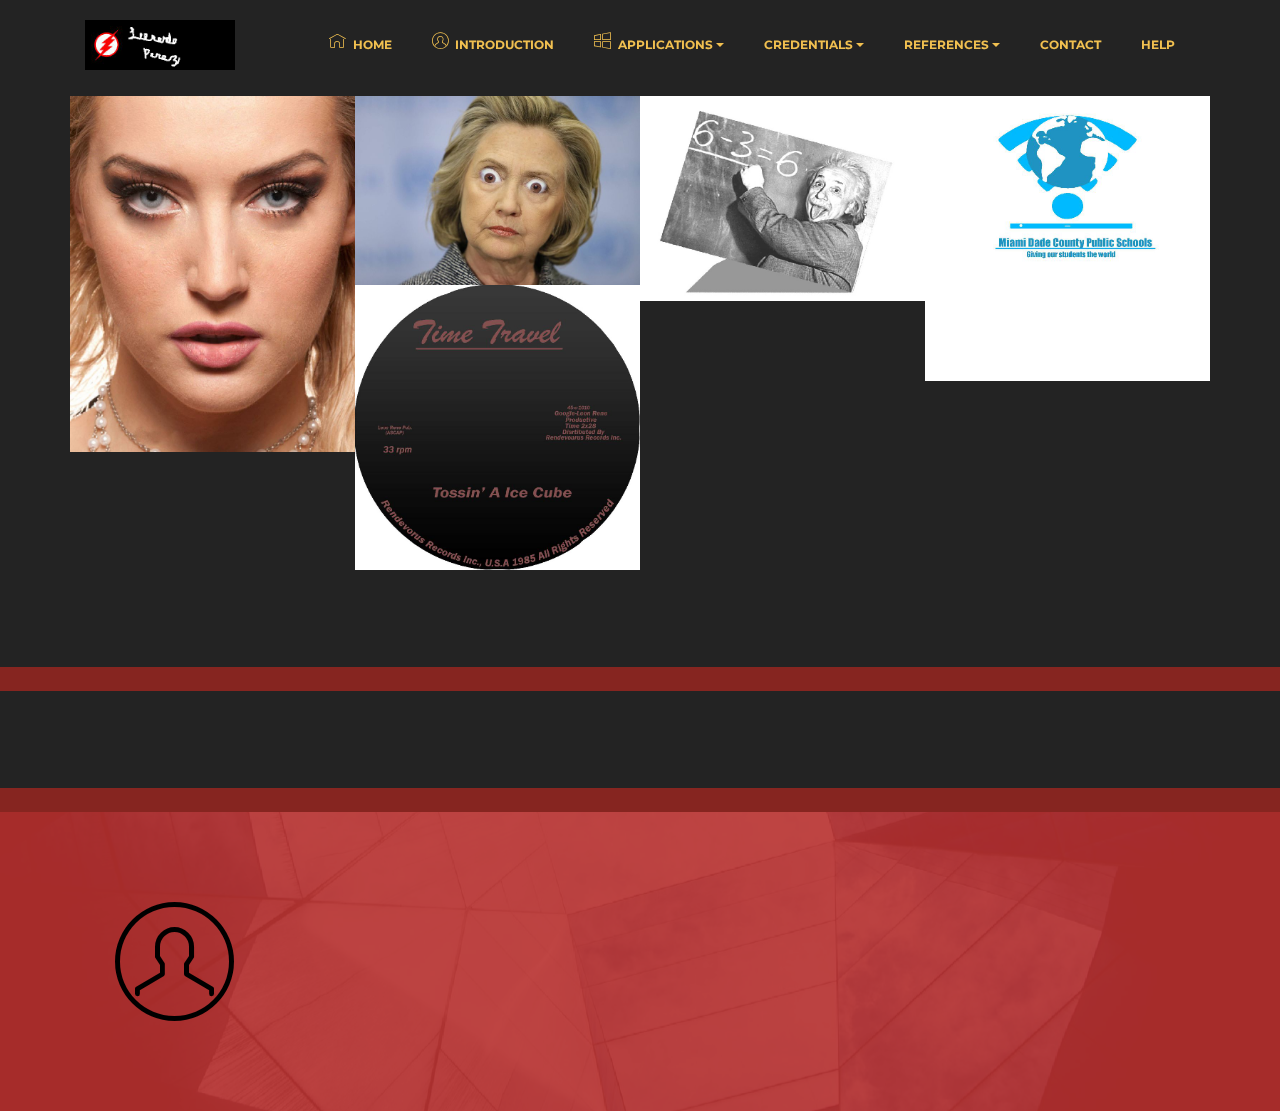
<file: photoshop.html>
<!DOCTYPE html>
<html>
<head>
  <!-- Site made with Mobirise Website Builder v3.11.1, https://mobirise.com -->
  <meta charset="UTF-8">
  <meta http-equiv="X-UA-Compatible" content="IE=edge">
  <meta name="generator" content="Mobirise v3.11.1, mobirise.com">
  <meta name="viewport" content="width=device-width, initial-scale=1">
  <link rel="shortcut icon" href="assets/images/mooooooobirise-lloooogo-fllasshh-384x128.jpg" type="image/x-icon">
  <meta name="description" content="Website Maker Description">
  <title>Website Maker Title</title>
  <link rel="stylesheet" href="https://fonts.googleapis.com/css?family=Lora:400,700,400italic,700italic&amp;subset=latin">
  <link rel="stylesheet" href="https://fonts.googleapis.com/css?family=Montserrat:400,700">
  <link rel="stylesheet" href="https://fonts.googleapis.com/css?family=Raleway:100,100i,200,200i,300,300i,400,400i,500,500i,600,600i,700,700i,800,800i,900,900i">
  <link rel="stylesheet" href="assets/bootstrap-material-design-font/css/material.css">
  <link rel="stylesheet" href="assets/et-line-font-plugin/style.css">
  <link rel="stylesheet" href="assets/web/assets/mobirise-icons/mobirise-icons.css">
  <link rel="stylesheet" href="assets/tether/tether.min.css">
  <link rel="stylesheet" href="assets/bootstrap/css/bootstrap.min.css">
  <link rel="stylesheet" href="assets/dropdown/css/style.css">
  <link rel="stylesheet" href="assets/animate.css/animate.min.css">
  <link rel="stylesheet" href="assets/theme/css/style.css">
  <link rel="stylesheet" href="assets/mobirise-gallery/style.css">
  <link rel="stylesheet" href="assets/mobirise/css/mbr-additional.css" type="text/css">
  
  
  
</head>
<body>
<section id="ext_menu-k">

    <nav class="navbar navbar-dropdown navbar-fixed-top">
        <div class="container">

            <div class="mbr-table">
                <div class="mbr-table-cell">

                    <div class="navbar-brand">
                        <a href="https://mobirise.com" class="navbar-logo"><img src="assets/images/mooooooobirise-lloooogo-fllasshh-384x128.jpg" alt="Mobirise"></a>
                        
                    </div>

                </div>
                <div class="mbr-table-cell">

                    <button class="navbar-toggler pull-xs-right hidden-md-up" type="button" data-toggle="collapse" data-target="#exCollapsingNavbar">
                        <div class="hamburger-icon"></div>
                    </button>

                    <ul class="nav-dropdown collapse pull-xs-right nav navbar-nav navbar-toggleable-sm" id="exCollapsingNavbar"><li class="nav-item"><a class="nav-link link" href="page1.html"><span class="mbri-home mbr-iconfont mbr-iconfont-btn"></span>HOME</a></li><li class="nav-item"><a class="nav-link link" href="index.html"><span class="mbri-user mbr-iconfont mbr-iconfont-btn"></span>INTRODUCTION</a></li><li class="nav-item dropdown"><a class="nav-link link dropdown-toggle" href="https://mobirise.com/" data-toggle="dropdown-submenu" aria-expanded="false"><span class="mbri-windows mbr-iconfont mbr-iconfont-btn"></span>APPLICATIONS</a><div class="dropdown-menu"><a class="dropdown-item" href="photoshop.html"><span class="etl-icon icon-pictures mbr-iconfont mbr-iconfont-btn"></span>Adobe Photoshop</a><a class="dropdown-item" href="#"><span class="mbri-website-theme mbr-iconfont mbr-iconfont-btn"></span>Adobe Illustrator</a><div class="dropdown"><a class="dropdown-item dropdown-toggle" href="#" data-toggle="dropdown-submenu" aria-expanded="false"><span class="mbri-print mbr-iconfont mbr-iconfont-btn"></span>Office Suite</a><div class="dropdown-menu dropdown-submenu"><div class="dropdown"><a class="dropdown-item dropdown-toggle" href="#" data-toggle="dropdown-submenu" aria-expanded="false">Microsoft Word</a><div class="dropdown-menu dropdown-submenu"><a class="dropdown-item" href="leonardoperezz.github.io/Discuss IT Topic 6.pdf" target="_blank">DiscussIt 6</a></div></div><a class="dropdown-item" href="#" aria-expanded="false">Powerpoint</a></div></div><a class="dropdown-item" href="#"><span class="mbri-desctop mbr-iconfont mbr-iconfont-btn"></span>123D</a></div></li><li class="nav-item dropdown open"><a class="nav-link link dropdown-toggle" href="https://mobirise.com/" data-toggle="dropdown-submenu" aria-expanded="true">CREDENTIALS</a><div class="dropdown-menu"><a class="dropdown-item" href="#">Adobe Potoshop</a></div></li><li class="nav-item dropdown"><a class="nav-link link dropdown-toggle" href="https://mobirise.com/" data-toggle="dropdown-submenu" aria-expanded="false">REFERENCES</a><div class="dropdown-menu"><a class="dropdown-item" href="#">Teacher</a><a class="dropdown-item" href="#">Community Member</a><a class="dropdown-item" href="#">Parent&nbsp;</a></div></li><li class="nav-item"><a class="nav-link link" href="contact.html">CONTACT</a></li><li class="nav-item"><a class="nav-link link" href="https://mobirise.com/">HELP</a></li></ul>
                    <button hidden="" class="navbar-toggler navbar-close" type="button" data-toggle="collapse" data-target="#exCollapsingNavbar">
                        <div class="close-icon"></div>
                    </button>

                </div>
            </div>

        </div>
    </nav>

</section>

<section class="engine"><a rel="external" href="https://mobirise.com">Site Builder</a></section><section class="mbr-gallery mbr-section mbr-section-nopadding mbr-slider-carousel mbr-after-navbar" id="gallery2-n" data-filter="false" style="background-color: rgb(35, 35, 35); padding-top: 6rem; padding-bottom: 6rem;">
    <!-- Filter -->
    

    <!-- Gallery -->
    <div class="mbr-gallery-row container">
        <div class=" mbr-gallery-layout-default">
            <div>
                <div>
                    <div class="mbr-gallery-item mbr-gallery-item__mobirise3 mbr-gallery-item--p0" data-tags="Awesome" data-video-url="false">
                        <div href="#lb-gallery2-n" data-slide-to="0" data-toggle="modal">
                            
                            

                            <img alt="" src="assets/images/face-lady-2000x2500-800x1000.jpg">
                            
                            <span class="icon-focus"></span>
                            
                        </div>
                    </div><div class="mbr-gallery-item mbr-gallery-item__mobirise3 mbr-gallery-item--p0" data-tags="Responsive" data-video-url="false">
                        <div href="#lb-gallery2-n" data-slide-to="1" data-toggle="modal">
                            
                            

                            <img alt="" src="assets/images/clinton-2000x1333-800x533.jpg">
                            
                            <span class="icon-focus"></span>
                            
                        </div>
                    </div><div class="mbr-gallery-item mbr-gallery-item__mobirise3 mbr-gallery-item--p0" data-tags="Creative" data-video-url="false">
                        <div href="#lb-gallery2-n" data-slide-to="2" data-toggle="modal">
                            
                            

                            <img alt="" src="assets/images/albert-einstein-2-2000x1440-800x576.jpg">
                            
                            <span class="icon-focus"></span>
                            
                        </div>
                    </div><div class="mbr-gallery-item mbr-gallery-item__mobirise3 mbr-gallery-item--p0" data-tags="Animated" data-video-url="false">
                        <div href="#lb-gallery2-n" data-slide-to="3" data-toggle="modal">
                            
                            

                            <img alt="" src="assets/images/logo-new-for-mdcps-2000x2000-800x800.jpg">
                            
                            <span class="icon-focus"></span>
                            
                        </div>
                    </div><div class="mbr-gallery-item mbr-gallery-item__mobirise3 mbr-gallery-item--p0" data-tags="Animated" data-video-url="false">
                        <div href="#lb-gallery2-n" data-slide-to="4" data-toggle="modal">
                            
                            

                            <img alt="" src="assets/images/cd-lp-inside-label-2-2000x2000-800x800.jpg">
                            
                            <span class="icon-focus"></span>
                            
                        </div>
                    </div>
                </div>
            </div>
            <div class="clearfix"></div>
        </div>
    </div>

    <!-- Lightbox -->
    <div data-app-prevent-settings="" class="mbr-slider modal fade carousel slide" tabindex="-1" data-keyboard="true" data-interval="false" id="lb-gallery2-n">
        <div class="modal-dialog">
            <div class="modal-content">
                <div class="modal-body">
                    <ol class="carousel-indicators">
                        <li data-app-prevent-settings="" data-target="#lb-gallery2-n" data-slide-to="0"></li><li data-app-prevent-settings="" data-target="#lb-gallery2-n" data-slide-to="1"></li><li data-app-prevent-settings="" data-target="#lb-gallery2-n" data-slide-to="2"></li><li data-app-prevent-settings="" data-target="#lb-gallery2-n" data-slide-to="3"></li><li data-app-prevent-settings="" data-target="#lb-gallery2-n" class=" active" data-slide-to="4"></li>
                    </ol>
                    <div class="carousel-inner">
                        <div class="carousel-item">
                            <img alt="" src="assets/images/face-lady-2000x2500.jpg">
                        </div><div class="carousel-item">
                            <img alt="" src="assets/images/clinton-2000x1333.jpg">
                        </div><div class="carousel-item">
                            <img alt="" src="assets/images/albert-einstein-2-2000x1440.jpg">
                        </div><div class="carousel-item">
                            <img alt="" src="assets/images/logo-new-for-mdcps-2000x2000.jpg">
                        </div><div class="carousel-item active">
                            <img alt="" src="assets/images/cd-lp-inside-label-2-2000x2000.jpg">
                        </div>
                    </div>
                    <a class="left carousel-control" role="button" data-slide="prev" href="#lb-gallery2-n">
                        <span class="icon-prev" aria-hidden="true"></span>
                        <span class="sr-only">Previous</span>
                    </a>
                    <a class="right carousel-control" role="button" data-slide="next" href="#lb-gallery2-n">
                        <span class="icon-next" aria-hidden="true"></span>
                        <span class="sr-only">Next</span>
                    </a>

                    <a class="close" href="#" role="button" data-dismiss="modal">
                        <span aria-hidden="true">×</span>
                        <span class="sr-only">Close</span>
                    </a>
                </div>
            </div>
        </div>
    </div>
</section>

<section class="mbr-section mbr-section__container article" id="header3-q" style="background-color: rgb(134, 37, 32); padding-top: 20px; padding-bottom: 0px;">
    <div class="container">
        <div class="row">
            <div class="col-xs-12">
                <h3 class="mbr-section-title display-2"></h3>
                <small class="mbr-section-subtitle"></small>
            </div>
        </div>
    </div>
</section>

<section class="mbr-section mbr-section__container article" id="header3-o" style="background-color: rgb(35, 35, 35); padding-top: 20px; padding-bottom: 20px;">
    <div class="container">
        <div class="row">
            <div class="col-xs-12">
                <h3 class="mbr-section-title display-2">This is some work I have done in my first year</h3>
                <small class="mbr-section-subtitle"></small>
            </div>
        </div>
    </div>
</section>

<section class="mbr-section mbr-section__container article" id="header3-p" style="background-color: rgb(134, 37, 32); padding-top: 20px; padding-bottom: 0px;">
    <div class="container">
        <div class="row">
            <div class="col-xs-12">
                <h3 class="mbr-section-title display-2"></h3>
                <small class="mbr-section-subtitle"></small>
            </div>
        </div>
    </div>
</section>

<section class="mbr-section mbr-section-md-padding mbr-footer footer1 mbr-parallax-background" id="contacts1-3" style="background-image: url(assets/images/full-unsplash-photo-1476813001184-9044d31e0ad1-2000x1333.jpg); padding-top: 90px; padding-bottom: 90px;">
    <div class="mbr-overlay" style="opacity: 0.9; background-color: rgb(184, 49, 47);"></div>
    <div class="container">
        <div class="row">
            <div class="mbr-footer-content col-xs-12 col-md-3">
                <div><span class="mbri-user mbr-iconfont mbr-iconfont-contacts1" style="color: rgb(0, 0, 0);"></span></div>
            </div>
            <div class="mbr-footer-content col-xs-12 col-md-3">
                <p><strong>Address</strong><br>
1234 Street Name<br>
City, AA 99999</p>
            </div>
            <div class="mbr-footer-content col-xs-12 col-md-3">
                <p><strong>Contacts</strong><br>
Email: gsuper324@gmail.com<br>
Phone: +1 (305)-790-1039<br><br></p>
            </div>
            <div class="mbr-footer-content col-xs-12 col-md-3">
                <p></p>
            </div>

        </div>
    </div>
</section>


  <script src="assets/web/assets/jquery/jquery.min.js"></script>
  <script src="assets/tether/tether.min.js"></script>
  <script src="assets/bootstrap/js/bootstrap.min.js"></script>
  <script src="assets/smooth-scroll/SmoothScroll.js"></script>
  <script src="assets/dropdown/js/script.min.js"></script>
  <script src="assets/touchSwipe/jquery.touchSwipe.min.js"></script>
  <script src="assets/viewportChecker/jquery.viewportchecker.js"></script>
  <script src="assets/masonry/masonry.pkgd.min.js"></script>
  <script src="assets/imagesloaded/imagesloaded.pkgd.min.js"></script>
  <script src="assets/bootstrap-carousel-swipe/bootstrap-carousel-swipe.js"></script>
  <script src="assets/jarallax/jarallax.js"></script>
  <script src="assets/theme/js/script.js"></script>
  <script src="assets/mobirise-gallery/player.min.js"></script>
  <script src="assets/mobirise-gallery/script.js"></script>
  
  
  <input name="animation" type="hidden">
  </body>
</html>
</file>
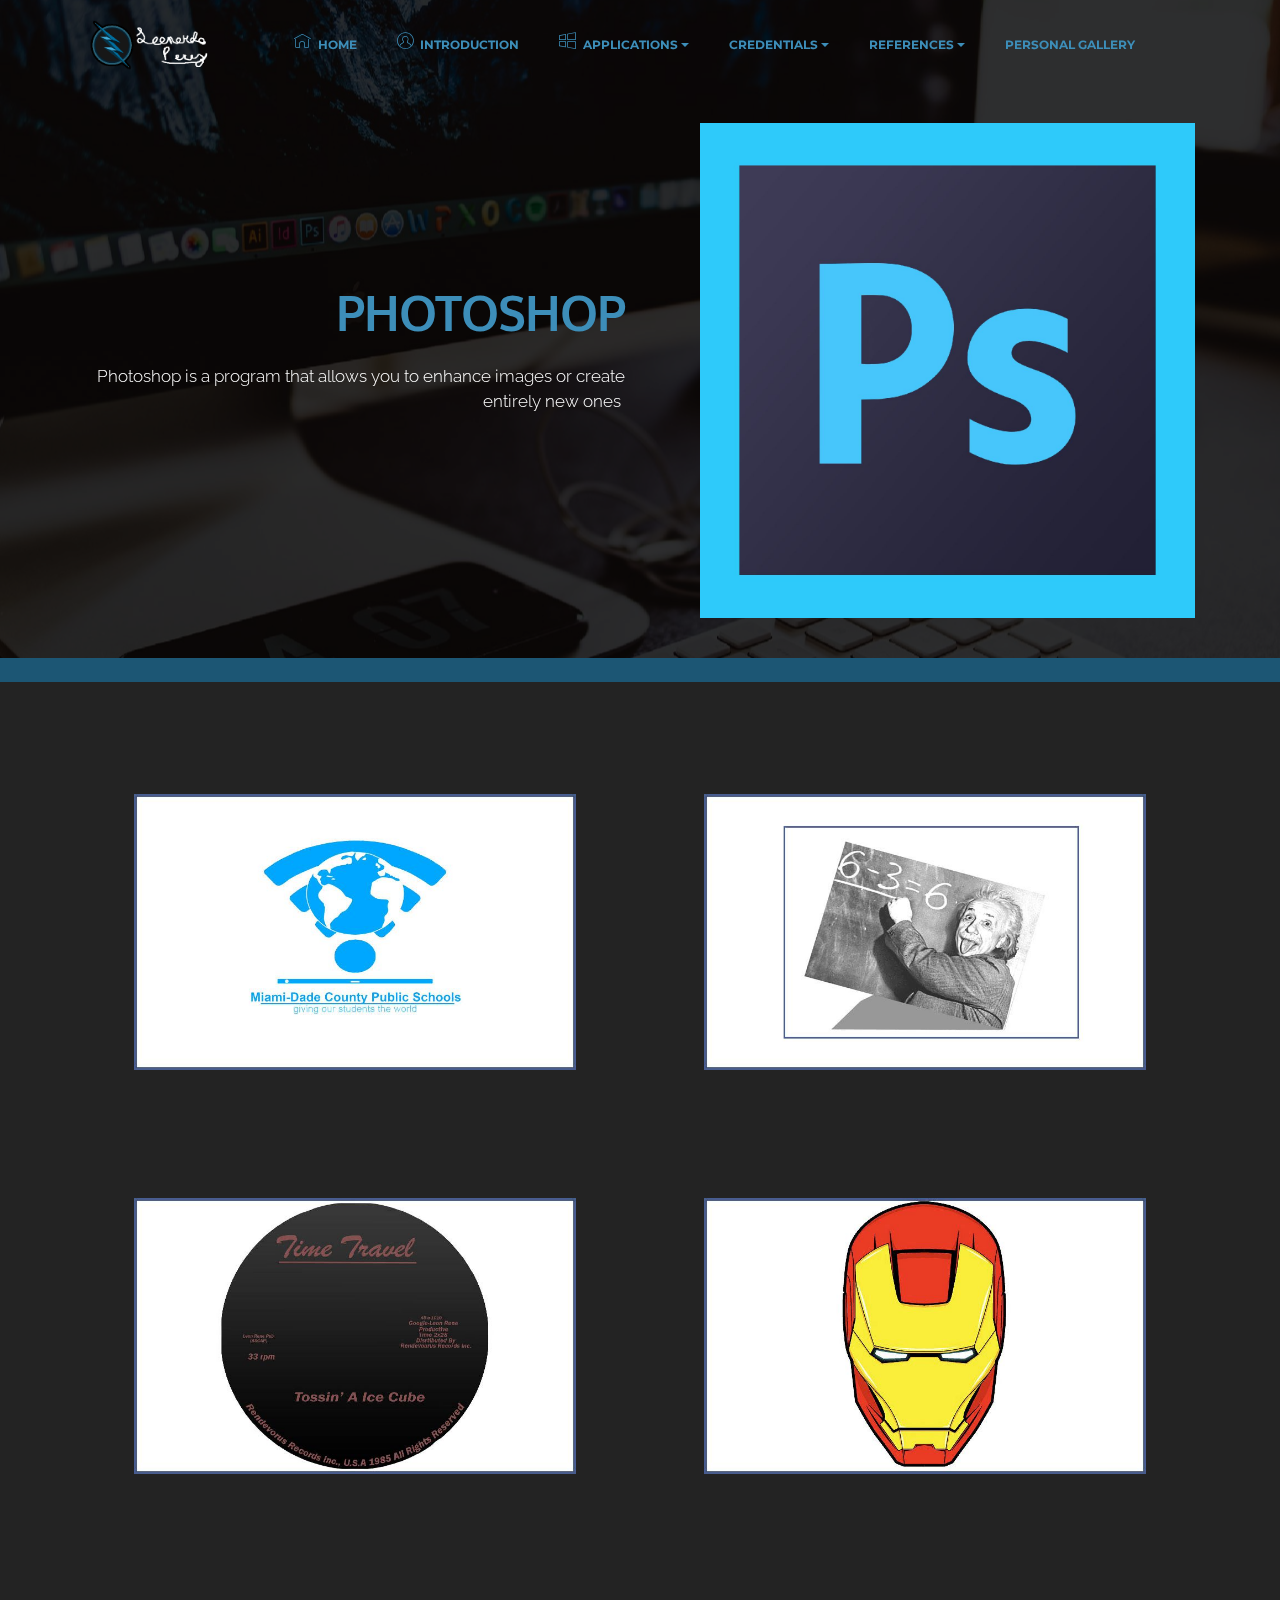
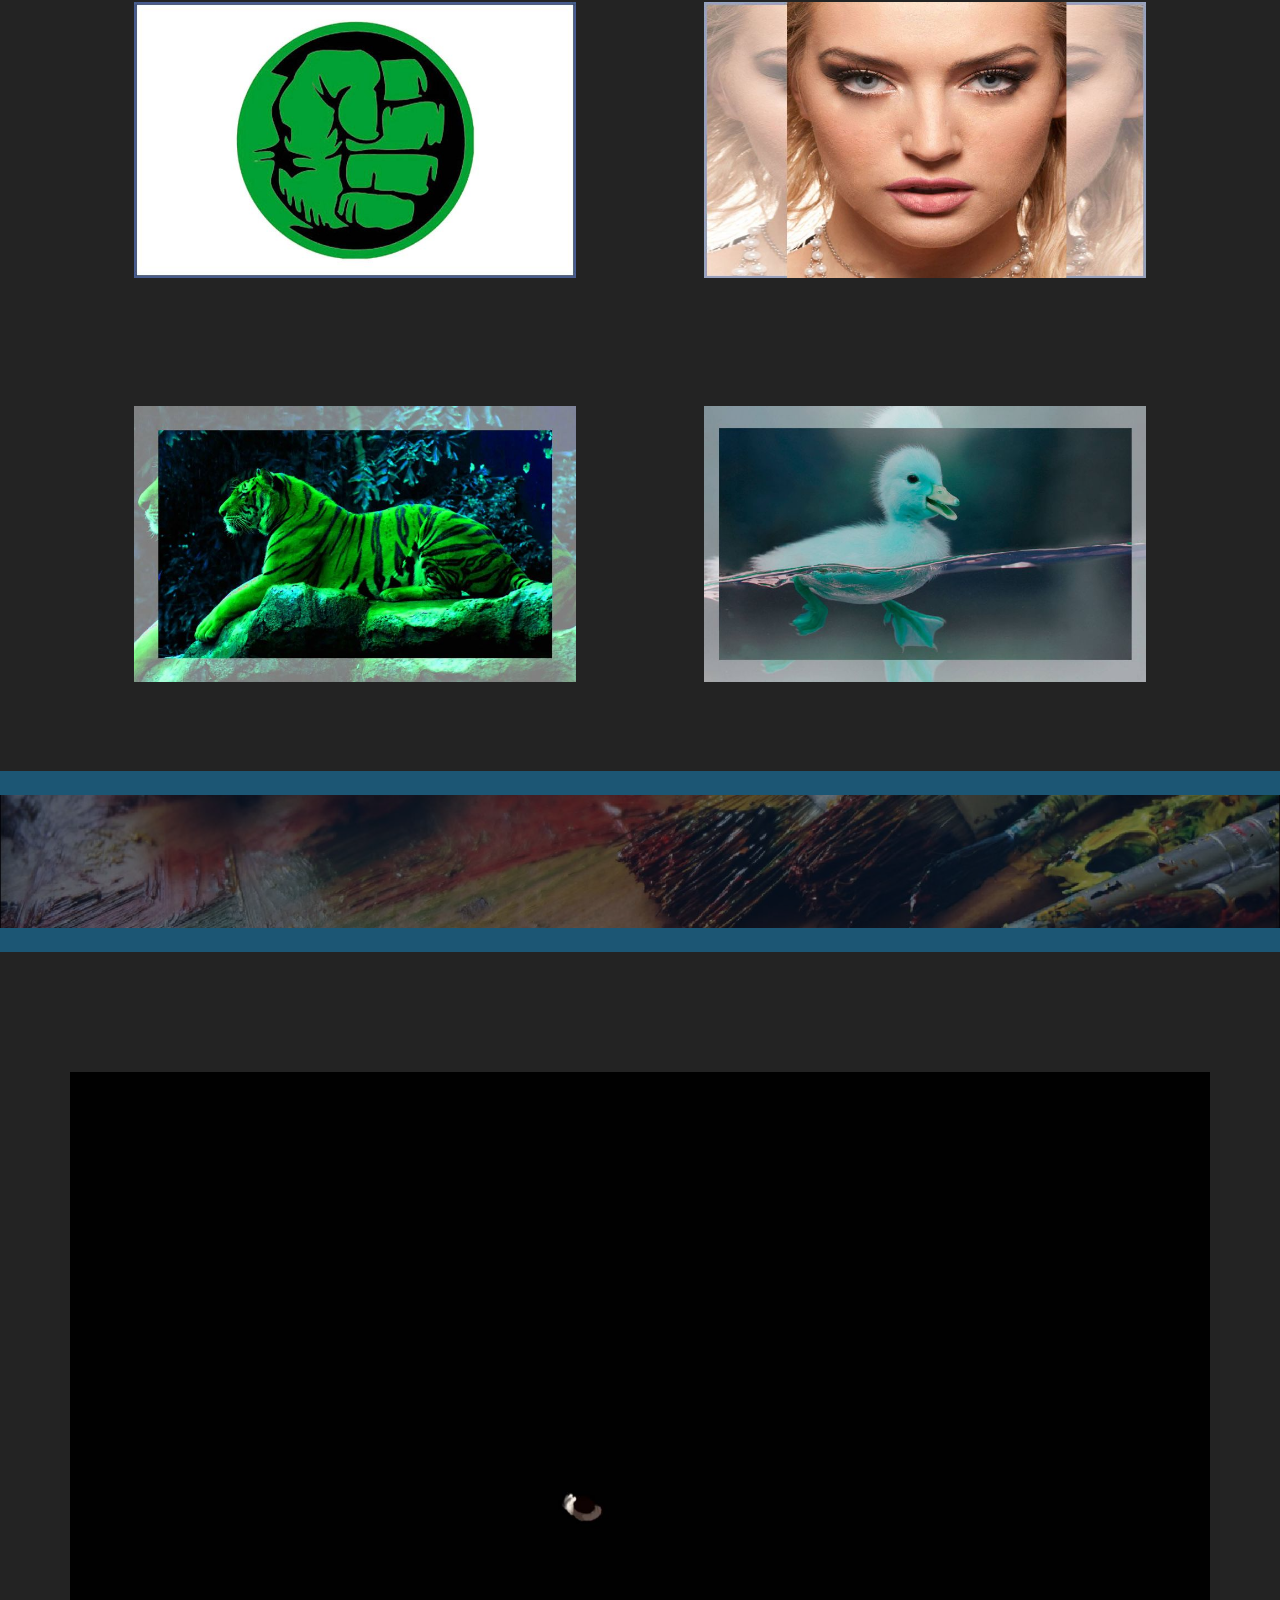
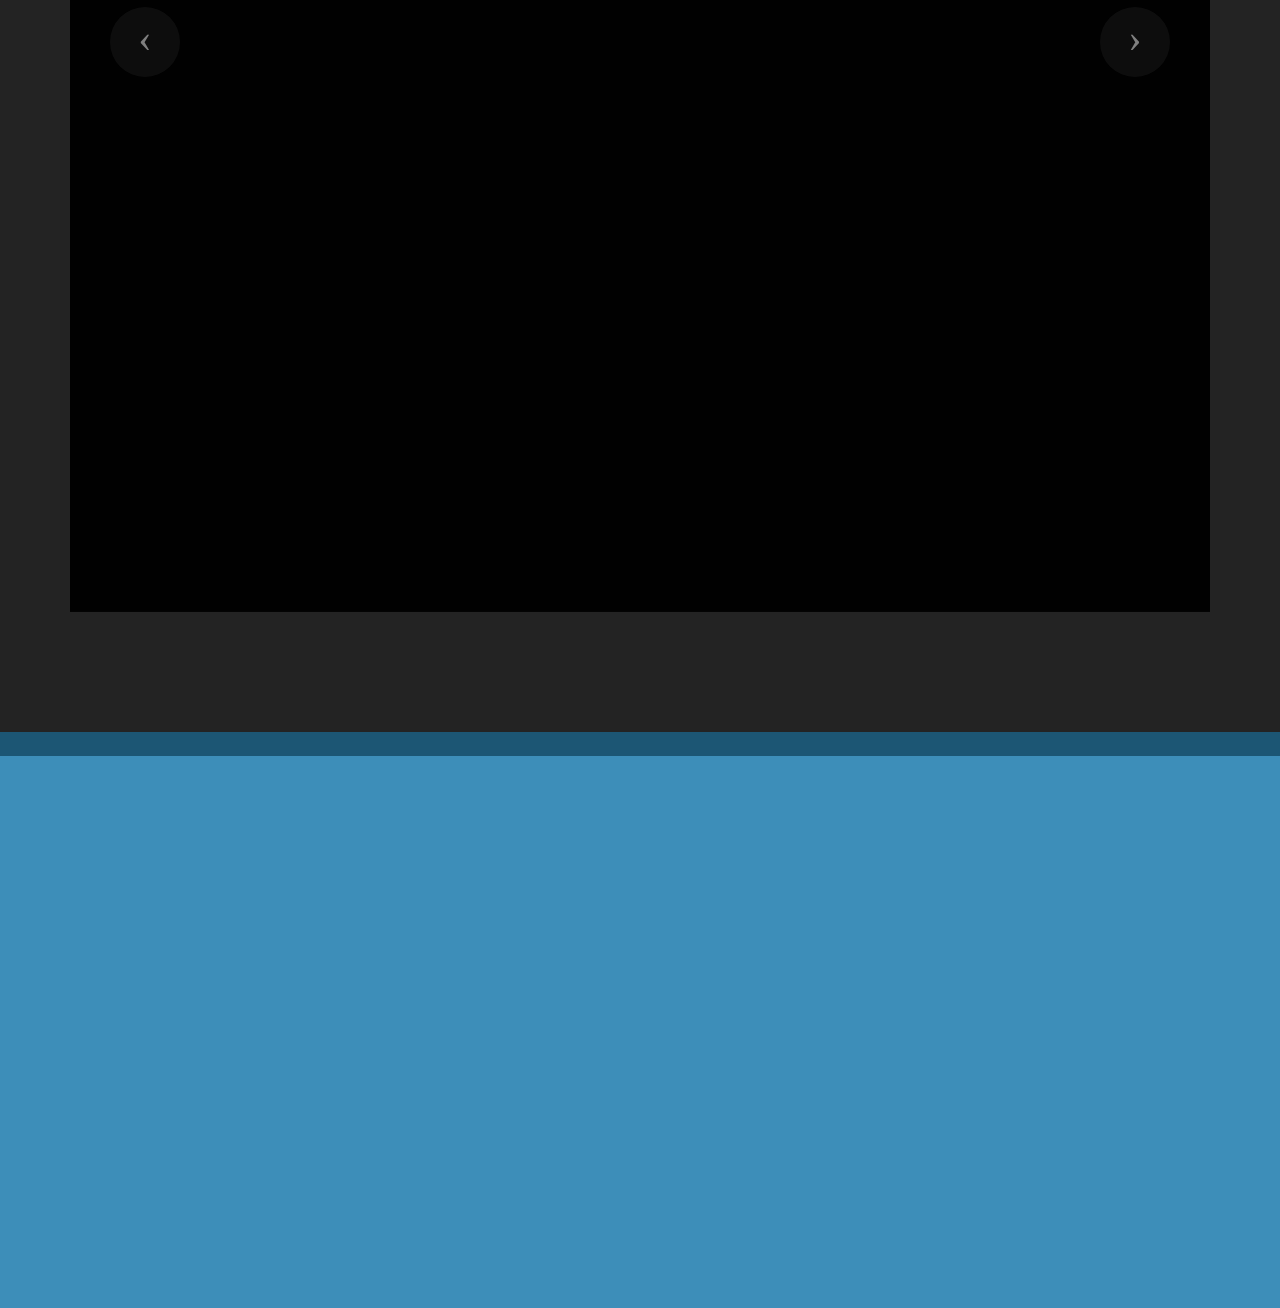
<file: Photoshop.html>
<!DOCTYPE html>
<html>
<head>
  <!-- Site made with Mobirise Website Builder v3.11.1, https://mobirise.com -->
  <meta charset="UTF-8">
  <meta http-equiv="X-UA-Compatible" content="IE=edge">
  <meta name="generator" content="Mobirise v3.11.1, mobirise.com">
  <meta name="viewport" content="width=device-width, initial-scale=1">
  <link rel="shortcut icon" href="assets/images/mobbbbbbiriiiise-384x128.png" type="image/x-icon">
  <meta name="description" content="">
  <title>Leonardo Perez's Website</title>
  <link rel="stylesheet" href="https://fonts.googleapis.com/css?family=Lora:400,700,400italic,700italic&amp;subset=latin">
  <link rel="stylesheet" href="https://fonts.googleapis.com/css?family=Montserrat:400,700">
  <link rel="stylesheet" href="https://fonts.googleapis.com/css?family=Raleway:100,100i,200,200i,300,300i,400,400i,500,500i,600,600i,700,700i,800,800i,900,900i">
  <link rel="stylesheet" href="assets/bootstrap-material-design-font/css/material.css">
  <link rel="stylesheet" href="assets/et-line-font-plugin/style.css">
  <link rel="stylesheet" href="assets/web/assets/mobirise-icons/mobirise-icons.css">
  <link rel="stylesheet" href="assets/tether/tether.min.css">
  <link rel="stylesheet" href="assets/bootstrap/css/bootstrap.min.css">
  <link rel="stylesheet" href="assets/dropdown/css/style.css">
  <link rel="stylesheet" href="assets/animate.css/animate.min.css">
  <link rel="stylesheet" href="assets/socicon/css/styles.css">
  <link rel="stylesheet" href="assets/theme/css/style.css">
  <link rel="stylesheet" href="assets/mobirise-gallery/style.css">
  <link rel="stylesheet" href="assets/mobirise/css/mbr-additional.css" type="text/css">
  
  
  
</head>
<body>
<section id="ext_menu-1">

    <nav class="navbar navbar-dropdown bg-color transparent navbar-fixed-top">
        <div class="container">

            <div class="mbr-table">
                <div class="mbr-table-cell">

                    <div class="navbar-brand">
                        <a href="https://mobirise.com" class="navbar-logo"><img src="assets/images/mobbbbbbiriiiise-384x128-1.png" alt="Mobirise"></a>
                        
                    </div>

                </div>
                <div class="mbr-table-cell">

                    <button class="navbar-toggler pull-xs-right hidden-md-up" type="button" data-toggle="collapse" data-target="#exCollapsingNavbar">
                        <div class="hamburger-icon"></div>
                    </button>

                    <ul class="nav-dropdown collapse pull-xs-right nav navbar-nav navbar-toggleable-sm" id="exCollapsingNavbar"><li class="nav-item"><a class="nav-link link" href="Landing Page.html"><span class="mbri-home mbr-iconfont mbr-iconfont-btn"></span>HOME</a></li><li class="nav-item"><a class="nav-link link" href="Intro.html"><span class="mbri-user mbr-iconfont mbr-iconfont-btn"></span>INTRODUCTION</a></li><li class="nav-item dropdown open"><a class="nav-link link dropdown-toggle" href="https://mobirise.com/" data-toggle="dropdown-submenu" aria-expanded="true"><span class="mbri-windows mbr-iconfont mbr-iconfont-btn"></span>APPLICATIONS</a><div class="dropdown-menu"><a class="dropdown-item" href="Photoshop.html"><span class="etl-icon icon-pictures mbr-iconfont mbr-iconfont-btn"></span>Adobe Photoshop</a><a class="dropdown-item" href="#"><span class="mbri-website-theme mbr-iconfont mbr-iconfont-btn"></span>Adobe Illustrator</a><div class="dropdown open"><a class="dropdown-item dropdown-toggle" href="#" data-toggle="dropdown-submenu" aria-expanded="true"><span class="mbri-video-play mbr-iconfont mbr-iconfont-btn"></span>Premiere Pro</a><div class="dropdown-menu dropdown-submenu"><a class="dropdown-item" href="https://www.youtube.com/watch?v=vo8uP6nvDRQ">Imagine Dragons </a></div></div><div class="dropdown"><a class="dropdown-item dropdown-toggle" href="#" data-toggle="dropdown-submenu" aria-expanded="false"><span class="mbri-print mbr-iconfont mbr-iconfont-btn"></span>Office Suite</a><div class="dropdown-menu dropdown-submenu"><div class="dropdown"><a class="dropdown-item dropdown-toggle" href="#" data-toggle="dropdown-submenu" aria-expanded="false">Microsoft Word</a><div class="dropdown-menu dropdown-submenu"><a class="dropdown-item" href="https://leonardoperezz.github.io/Discuss IT Topic 6.pdf" target="_blank">DiscussIt 6</a></div></div><a class="dropdown-item" href="#" aria-expanded="false">Powerpoint</a></div></div><a class="dropdown-item" href="#"><span class="mbri-desctop mbr-iconfont mbr-iconfont-btn"></span>123D</a><a class="dropdown-item" href="#"></a></div></li><li class="nav-item dropdown"><a class="nav-link link dropdown-toggle" href="https://mobirise.com/" data-toggle="dropdown-submenu" aria-expanded="false">CREDENTIALS</a><div class="dropdown-menu"><a class="dropdown-item" href="#">Adobe Photoshop&nbsp;</a><a class="dropdown-item" href="#">Adobe Illustrator&nbsp;</a></div></li><li class="nav-item dropdown"><a class="nav-link link dropdown-toggle" href="https://mobirise.com/" data-toggle="dropdown-submenu" aria-expanded="false">REFERENCES</a><div class="dropdown-menu"><a class="dropdown-item" href="#">Teacher</a><a class="dropdown-item" href="#">Administrator</a><a class="dropdown-item" href="#">Community Worker</a><a class="dropdown-item" href="#">Parent&nbsp;<br></a></div></li><li class="nav-item"><a class="nav-link link" href="Personal Gallery.html" aria-expanded="false">PERSONAL GALLERY</a></li><li class="nav-item"><a class="nav-link link" href="https://mobirise.com/"></a></li></ul>
                    <button hidden="" class="navbar-toggler navbar-close" type="button" data-toggle="collapse" data-target="#exCollapsingNavbar">
                        <div class="close-icon"></div>
                    </button>

                </div>
            </div>

        </div>
    </nav>

</section>

<section class="engine"><a rel="external" href="https://mobirise.com">Mobirise Web Creator</a></section><section class="mbr-section mbr-parallax-background mbr-after-navbar" id="msg-box5-25" style="background-image: url(assets/images/mbr-5-2000x1333.jpg); padding-top: 120px; padding-bottom: 40px;">

    <div class="mbr-overlay" style="opacity: 0.8; background-color: rgb(0, 0, 0);">
    </div>
    <div class="container">
        <div class="row">
            <div class="mbr-table-md-up">

              

              <div class="mbr-table-cell col-md-5 text-xs-center text-md-right content-size">
                  <h3 class="mbr-section-title display-2">PHOTOSHOP</h3>
                  <div class="lead">

                    <p>Photoshop is a program that allows you to enhance images or create entirely new ones&nbsp;</p>

                  </div>

                  
              </div>


              


              <div class="mbr-table-cell mbr-left-padding-md-up mbr-valign-top col-md-7 image-size" style="width: 50%;">
                  <div class="mbr-figure"><img src="assets/images/maxresdefault-1400x1400.jpg"></div>
              </div>

            </div>
        </div>
    </div>

</section>

<section class="mbr-section mbr-section__container article" id="header3-26" style="background-color: rgb(28, 86, 116); padding-top: 20px; padding-bottom: 0px;">
    <div class="container">
        <div class="row">
            <div class="col-xs-12">
                <h3 class="mbr-section-title display-2"></h3>
                <small class="mbr-section-subtitle"></small>
            </div>
        </div>
    </div>
</section>

<section class="mbr-gallery mbr-section mbr-section-nopadding mbr-slider-carousel" id="gallery2-10" data-filter="false" style="background-color: rgb(35, 35, 35); padding-top: 3rem; padding-bottom: 1.5rem;">
    <!-- Filter -->
    

    <!-- Gallery -->
    <div class="mbr-gallery-row container">
        <div class=" mbr-gallery-layout-default">
            <div>
                <div>
                    <div class="mbr-gallery-item mbr-gallery-item__mobirise3 mbr-gallery-item--p4" data-tags="Awesome" data-video-url="false">
                        <div href="#lb-gallery2-10" data-slide-to="0" data-toggle="modal">
                            
                            

                            <img alt="" src="assets/images/mobiris-esio-2000x1250-2-800x500.jpg">
                            
                            <span class="icon-focus"></span>
                            
                        </div>
                    </div><div class="mbr-gallery-item mbr-gallery-item__mobirise3 mbr-gallery-item--p4" data-tags="Responsive" data-video-url="false">
                        <div href="#lb-gallery2-10" data-slide-to="1" data-toggle="modal">
                            
                            

                            <img alt="" src="assets/images/mlobi-ris-eein-2-2000x1250-1-800x500.jpg">
                            
                            <span class="icon-focus"></span>
                            
                        </div>
                    </div><div class="mbr-gallery-item mbr-gallery-item__mobirise3 mbr-gallery-item--p4" data-tags="Creative" data-video-url="false">
                        <div href="#lb-gallery2-10" data-slide-to="2" data-toggle="modal">
                            
                            

                            <img alt="" src="assets/images/mobirise-disc-2-2000x1250-1-800x500.jpg">
                            
                            <span class="icon-focus"></span>
                            
                        </div>
                    </div><div class="mbr-gallery-item mbr-gallery-item__mobirise3 mbr-gallery-item--p4" data-tags="Animated" data-video-url="false">
                        <div href="#lb-gallery2-10" data-slide-to="3" data-toggle="modal">
                            
                            

                            <img alt="" src="assets/images/iron-man-mobiridse-2000x1250-800x500.jpg">
                            
                            <span class="icon-focus"></span>
                            
                        </div>
                    </div><div class="mbr-gallery-item mbr-gallery-item__mobirise3 mbr-gallery-item--p4" data-tags="Awesome" data-video-url="false">
                        <div href="#lb-gallery2-10" data-slide-to="4" data-toggle="modal">
                            
                            

                            <img alt="" src="assets/images/hluk-mo-2000x1250-800x500.jpg">
                            
                            <span class="icon-focus"></span>
                            
                        </div>
                    </div><div class="mbr-gallery-item mbr-gallery-item__mobirise3 mbr-gallery-item--p4" data-tags="Beautiful" data-video-url="false">
                        <div href="#lb-gallery2-10" data-slide-to="5" data-toggle="modal">
                            
                            

                            <img alt="" src="assets/images/somehting-mobirise-2000x1250-1-800x500.jpg">
                            
                            <span class="icon-focus"></span>
                            
                        </div>
                    </div><div class="mbr-gallery-item mbr-gallery-item__mobirise3 mbr-gallery-item--p4" data-tags="Beautiful" data-video-url="false">
                        <div href="#lb-gallery2-10" data-slide-to="6" data-toggle="modal">
                            
                            

                            <img alt="" src="assets/images/bengal-tiger-mobi-2000x1250-800x500.jpg">
                            
                            <span class="icon-focus"></span>
                            
                        </div>
                    </div><div class="mbr-gallery-item mbr-gallery-item__mobirise3 mbr-gallery-item--p4" data-tags="Beautiful" data-video-url="false">
                        <div href="#lb-gallery2-10" data-slide-to="7" data-toggle="modal">
                            
                            

                            <img alt="" src="assets/images/duckling-mobi-2000x1250-800x500.jpg">
                            
                            <span class="icon-focus"></span>
                            
                        </div>
                    </div>
                </div>
            </div>
            <div class="clearfix"></div>
        </div>
    </div>

    <!-- Lightbox -->
    <div data-app-prevent-settings="" class="mbr-slider modal fade carousel slide" tabindex="-1" data-keyboard="true" data-interval="false" id="lb-gallery2-10">
        <div class="modal-dialog">
            <div class="modal-content">
                <div class="modal-body">
                    <ol class="carousel-indicators">
                        <li data-app-prevent-settings="" data-target="#lb-gallery2-10" data-slide-to="0"></li><li data-app-prevent-settings="" data-target="#lb-gallery2-10" data-slide-to="1"></li><li data-app-prevent-settings="" data-target="#lb-gallery2-10" data-slide-to="2"></li><li data-app-prevent-settings="" data-target="#lb-gallery2-10" data-slide-to="3"></li><li data-app-prevent-settings="" data-target="#lb-gallery2-10" data-slide-to="4"></li><li data-app-prevent-settings="" data-target="#lb-gallery2-10" data-slide-to="5"></li><li data-app-prevent-settings="" data-target="#lb-gallery2-10" data-slide-to="6"></li><li data-app-prevent-settings="" data-target="#lb-gallery2-10" class=" active" data-slide-to="7"></li>
                    </ol>
                    <div class="carousel-inner">
                        <div class="carousel-item">
                            <img alt="" src="assets/images/mobiris-esio-2000x1250-2.jpg">
                        </div><div class="carousel-item">
                            <img alt="" src="assets/images/mlobi-ris-eein-2-2000x1250-1.jpg">
                        </div><div class="carousel-item">
                            <img alt="" src="assets/images/mobirise-disc-2-2000x1250-1.jpg">
                        </div><div class="carousel-item">
                            <img alt="" src="assets/images/iron-man-mobiridse-2000x1250.jpg">
                        </div><div class="carousel-item">
                            <img alt="" src="assets/images/hluk-mo-2000x1250.jpg">
                        </div><div class="carousel-item">
                            <img alt="" src="assets/images/somehting-mobirise-2000x1250-1.jpg">
                        </div><div class="carousel-item">
                            <img alt="" src="assets/images/bengal-tiger-mobi-2000x1250.jpg">
                        </div><div class="carousel-item active">
                            <img alt="" src="assets/images/duckling-mobi-2000x1250.jpg">
                        </div>
                    </div>
                    <a class="left carousel-control" role="button" data-slide="prev" href="#lb-gallery2-10">
                        <span class="icon-prev" aria-hidden="true"></span>
                        <span class="sr-only">Previous</span>
                    </a>
                    <a class="right carousel-control" role="button" data-slide="next" href="#lb-gallery2-10">
                        <span class="icon-next" aria-hidden="true"></span>
                        <span class="sr-only">Next</span>
                    </a>

                    <a class="close" href="#" role="button" data-dismiss="modal">
                        <span aria-hidden="true">×</span>
                        <span class="sr-only">Close</span>
                    </a>
                </div>
            </div>
        </div>
    </div>
</section>

<section class="mbr-section mbr-section__container article" id="header3-20" style="background-color: rgb(28, 86, 116); padding-top: 20px; padding-bottom: 0px;">
    <div class="container">
        <div class="row">
            <div class="col-xs-12">
                <h3 class="mbr-section-title display-2"></h3>
                <small class="mbr-section-subtitle"></small>
            </div>
        </div>
    </div>
</section>

<section class="mbr-section article" id="msg-box8-1w" style="background-image: url(assets/images/mbr-2000x1335.jpg); padding-top: 40px; padding-bottom: 40px;">

    <div class="mbr-overlay" style="opacity: 0.5; background-color: rgb(0, 0, 0);">
    </div>
    <div class="container">
        <div class="row">
            <div class="col-md-8 col-md-offset-2 text-xs-center">
                <h3 class="mbr-section-title display-2">PAINTING REPRODUCTION</h3>
                
                
            </div>
        </div>
    </div>

</section>

<section class="mbr-section mbr-section__container article" id="header3-1z" style="background-color: rgb(28, 86, 116); padding-top: 20px; padding-bottom: 0px;">
    <div class="container">
        <div class="row">
            <div class="col-xs-12">
                <h3 class="mbr-section-title display-2"></h3>
                <small class="mbr-section-subtitle"></small>
            </div>
        </div>
    </div>
</section>

<section class="mbr-slider mbr-section mbr-section__container carousel slide mbr-section-nopadding" data-ride="carousel" data-keyboard="false" data-wrap="true" data-pause="false" data-interval="6000" id="slider3-22" style="background-color: rgb(35, 35, 35);">
    <div class=" container boxed-slider" style="padding-top: 120px; padding-bottom: 120px;">
        <div>
            <div>
                
                <div class="carousel-inner" role="listbox">
                    <div class="mbr-section mbr-section-hero carousel-item dark center active" data-bg-video-slide="false">
                        <div class="mbr-table-cell">
                            
                            <div class="container-slide">
                                <img src="assets/images/leonardo-perez-girl-with-a-pearl-1-2000x2000.jpg">
                                <div class="row">
                                    <div class="col-md-8 col-md-offset-2 text-xs-center">
                                        
                                        

                                        
                                    </div>
                                </div>
                            </div>
                        </div>
                    </div><div class="mbr-section mbr-section-hero carousel-item dark center" data-bg-video-slide="false">
                        <div class="mbr-table-cell">
                            
                            <div class="container-slide">
                                <img src="assets/images/leonardo-perez-girl-with-a-pearl-2-2000x2000.jpg">
                                <div class="row">
                                    <div class="col-md-8 col-md-offset-1">
                                        
                                        

                                        
                                    </div>
                                </div>
                            </div>
                        </div>
                    </div><div class="mbr-section mbr-section-hero carousel-item dark center" data-bg-video-slide="false">
                        <div class="mbr-table-cell">
                            
                            <div class="container-slide">
                                <img src="assets/images/leonardo-perez-girl-with-a-pearl-3-2000x2000.jpg">
                                <div class="row">
                                    <div class="col-md-8 col-md-offset-3 text-xs-right">
                                        
                                        

                                        
                                    </div>
                                </div>
                            </div>
                        </div>
                    </div><div class="mbr-section mbr-section-hero carousel-item dark center" data-bg-video-slide="false">
                        <div class="mbr-table-cell">
                            
                            <div class="container-slide">
                                <img src="assets/images/leonardo-perez-girl-with-a-pearl-4-2000x2000.jpg">
                                <div class="row">
                                    <div class="col-md-8 col-md-offset-3 text-xs-right">
                                        
                                        

                                        
                                    </div>
                                </div>
                            </div>
                        </div>
                    </div><div class="mbr-section mbr-section-hero carousel-item dark center" data-bg-video-slide="false">
                        <div class="mbr-table-cell">
                            
                            <div class="container-slide">
                                <img src="assets/images/leonardo-perez-girl-with-a-pearl-5-2000x2000.jpg">
                                <div class="row">
                                    <div class="col-md-8 col-md-offset-3 text-xs-right">
                                        
                                        

                                        
                                    </div>
                                </div>
                            </div>
                        </div>
                    </div><div class="mbr-section mbr-section-hero carousel-item dark center" data-bg-video-slide="false">
                        <div class="mbr-table-cell">
                            
                            <div class="container-slide">
                                <img src="assets/images/leonardo-perez-girl-with-a-pearl-6-2000x2000.jpg">
                                <div class="row">
                                    <div class="col-md-8 col-md-offset-3 text-xs-right">
                                        
                                        

                                        
                                    </div>
                                </div>
                            </div>
                        </div>
                    </div><div class="mbr-section mbr-section-hero carousel-item dark center" data-bg-video-slide="false">
                        <div class="mbr-table-cell">
                            
                            <div class="container-slide">
                                <img src="assets/images/leonardo-perez-girl-with-a-pearl-7-2000x2000.jpg">
                                <div class="row">
                                    <div class="col-md-8 col-md-offset-3 text-xs-right">
                                        
                                        

                                        
                                    </div>
                                </div>
                            </div>
                        </div>
                    </div><div class="mbr-section mbr-section-hero carousel-item dark center" data-bg-video-slide="false">
                        <div class="mbr-table-cell">
                            
                            <div class="container-slide">
                                <img src="assets/images/leonardo-perez-girl-with-a-pearl-8-2000x2000.jpg">
                                <div class="row">
                                    <div class="col-md-8 col-md-offset-3 text-xs-right">
                                        
                                        

                                        
                                    </div>
                                </div>
                            </div>
                        </div>
                    </div><div class="mbr-section mbr-section-hero carousel-item dark center" data-bg-video-slide="false">
                        <div class="mbr-table-cell">
                            
                            <div class="container-slide">
                                <img src="assets/images/leonardo-perez-girl-with-a-pearl-10-2000x2000.jpg">
                                <div class="row">
                                    <div class="col-md-8 col-md-offset-3 text-xs-right">
                                        
                                        

                                        
                                    </div>
                                </div>
                            </div>
                        </div>
                    </div><div class="mbr-section mbr-section-hero carousel-item dark center" data-bg-video-slide="false">
                        <div class="mbr-table-cell">
                            
                            <div class="container-slide">
                                <img src="assets/images/leonardo-perez-girl-with-a-pearl-11-2000x2000.jpg">
                                <div class="row">
                                    <div class="col-md-8 col-md-offset-3 text-xs-right">
                                        
                                        

                                        
                                    </div>
                                </div>
                            </div>
                        </div>
                    </div><div class="mbr-section mbr-section-hero carousel-item dark center" data-bg-video-slide="false">
                        <div class="mbr-table-cell">
                            
                            <div class="container-slide">
                                <img src="assets/images/leonardo-perez-girl-with-a-pearl-13-2000x2000.jpg">
                                <div class="row">
                                    <div class="col-md-8 col-md-offset-3 text-xs-right">
                                        
                                        

                                        
                                    </div>
                                </div>
                            </div>
                        </div>
                    </div><div class="mbr-section mbr-section-hero carousel-item dark center" data-bg-video-slide="false">
                        <div class="mbr-table-cell">
                            
                            <div class="container-slide">
                                <img src="assets/images/leonardo-perez-girl-with-a-pearl-14-2000x2000.jpg">
                                <div class="row">
                                    <div class="col-md-8 col-md-offset-3 text-xs-right">
                                        
                                        

                                        
                                    </div>
                                </div>
                            </div>
                        </div>
                    </div><div class="mbr-section mbr-section-hero carousel-item dark center" data-bg-video-slide="false">
                        <div class="mbr-table-cell">
                            
                            <div class="container-slide">
                                <img src="assets/images/leonardo-perez-girl-with-a-pearl-15-2000x2000.jpg">
                                <div class="row">
                                    <div class="col-md-8 col-md-offset-3 text-xs-right">
                                        
                                        

                                        
                                    </div>
                                </div>
                            </div>
                        </div>
                    </div><div class="mbr-section mbr-section-hero carousel-item dark center" data-bg-video-slide="false">
                        <div class="mbr-table-cell">
                            
                            <div class="container-slide">
                                <img src="assets/images/leonardo-perez-girl-with-a-pearl-16-2000x2000.jpg">
                                <div class="row">
                                    <div class="col-md-8 col-md-offset-3 text-xs-right">
                                        
                                        

                                        
                                    </div>
                                </div>
                            </div>
                        </div>
                    </div><div class="mbr-section mbr-section-hero carousel-item dark center" data-bg-video-slide="false">
                        <div class="mbr-table-cell">
                            
                            <div class="container-slide">
                                <img src="assets/images/leonardo-perez-girl-with-a-pearl-17-2000x2000.jpg">
                                <div class="row">
                                    <div class="col-md-8 col-md-offset-3 text-xs-right">
                                        
                                        

                                        
                                    </div>
                                </div>
                            </div>
                        </div>
                    </div><div class="mbr-section mbr-section-hero carousel-item dark center" data-bg-video-slide="false">
                        <div class="mbr-table-cell">
                            
                            <div class="container-slide">
                                <img src="assets/images/leonardo-perez-girl-with-a-pearl-18-2000x2000.jpg">
                                <div class="row">
                                    <div class="col-md-8 col-md-offset-3 text-xs-right">
                                        
                                        

                                        
                                    </div>
                                </div>
                            </div>
                        </div>
                    </div><div class="mbr-section mbr-section-hero carousel-item dark center" data-bg-video-slide="false">
                        <div class="mbr-table-cell">
                            
                            <div class="container-slide">
                                <img src="assets/images/leonardo-perez-girl-with-a-pearl-19-2000x2000.jpg">
                                <div class="row">
                                    <div class="col-md-8 col-md-offset-3 text-xs-right">
                                        
                                        

                                        
                                    </div>
                                </div>
                            </div>
                        </div>
                    </div><div class="mbr-section mbr-section-hero carousel-item dark center" data-bg-video-slide="false">
                        <div class="mbr-table-cell">
                            
                            <div class="container-slide">
                                <img src="assets/images/leonardo-perez-girl-with-a-pearl-20-2000x2000.jpg">
                                <div class="row">
                                    <div class="col-md-8 col-md-offset-3 text-xs-right">
                                        
                                        

                                        
                                    </div>
                                </div>
                            </div>
                        </div>
                    </div><div class="mbr-section mbr-section-hero carousel-item dark center" data-bg-video-slide="false">
                        <div class="mbr-table-cell">
                            
                            <div class="container-slide">
                                <img src="assets/images/leonardo-perez-girl-with-a-pearl-21-2000x2000.jpg">
                                <div class="row">
                                    <div class="col-md-8 col-md-offset-3 text-xs-right">
                                        
                                        

                                        
                                    </div>
                                </div>
                            </div>
                        </div>
                    </div><div class="mbr-section mbr-section-hero carousel-item dark center" data-bg-video-slide="false">
                        <div class="mbr-table-cell">
                            
                            <div class="container-slide">
                                <img src="assets/images/leonardo-perez-girl-with-a-pearl-22-2000x2000.jpg">
                                <div class="row">
                                    <div class="col-md-8 col-md-offset-3 text-xs-right">
                                        
                                        

                                        
                                    </div>
                                </div>
                            </div>
                        </div>
                    </div>
                </div>

                <a data-app-prevent-settings="" class="left carousel-control" role="button" data-slide="prev" href="#slider3-22">
                    <span class="icon-prev" aria-hidden="true"></span>
                    <span class="sr-only">Previous</span>
                </a>
                <a data-app-prevent-settings="" class="right carousel-control" role="button" data-slide="next" href="#slider3-22">
                    <span class="icon-next" aria-hidden="true"></span>
                    <span class="sr-only">Next</span>
                </a>
            </div>
        </div>
    </div>
</section>

<section class="mbr-section mbr-section__container article" id="header3-1f" style="background-color: rgb(28, 86, 116); padding-top: 20px; padding-bottom: 0px;">
    <div class="container">
        <div class="row">
            <div class="col-xs-12">
                <h3 class="mbr-section-title display-2"></h3>
                <small class="mbr-section-subtitle"></small>
            </div>
        </div>
    </div>
</section>

<section class="mbr-section mbr-section-md-padding" id="social-buttons4-1o" style="background-color: rgb(61, 142, 185); padding-top: 30px; padding-bottom: 30px;">
    
    <div class="container">
        <div class="row">
            <div class="col-md-8 col-md-offset-2 text-xs-center">
                <h3 class="mbr-section-title display-2">FOLLOW US</h3>
                <div><a class="btn btn-social" title="Twitter" target="_blank" href="#"><i class="socicon socicon-twitter"></i></a> <a class="btn btn-social" title="Facebook" target="_blank" href="#"><i class="socicon socicon-facebook"></i></a> <a class="btn btn-social" title="Google+" target="_blank" href="#"><i class="socicon socicon-googleplus"></i></a> <a class="btn btn-social" title="YouTube" target="_blank" href="https://www.youtube.com/channel/UCB_m2kHoFE_pL7hwPJn033Q"><i class="socicon socicon-youtube"></i></a> <a class="btn btn-social" title="Instagram" target="_blank" href="#"><i class="socicon socicon-instagram"></i></a>      </div>
            </div>
        </div>
    </div>
</section>

<section class="mbr-section mbr-section-md-padding mbr-footer footer1" id="contacts1-w" style="background-color: rgb(61, 142, 185); padding-top: 120px; padding-bottom: 120px;">
    
    <div class="container">
        <div class="row">
            <div class="mbr-footer-content col-xs-12 col-md-3">
                <div><img src="assets/images/blue-flash-for-mobi-128x122.png"></div>
            </div>
            <div class="mbr-footer-content col-xs-12 col-md-3">
                <p><strong>Address</strong><br>
1234 Street Name<br>
City, AA 99999</p>
            </div>
            <div class="mbr-footer-content col-xs-12 col-md-3">
                <p><strong>Contacts</strong><br>
Email: gsuper324@gmail.com<br>
Phone: +1 (305)-790-1039<br><br></p>
            </div>
            <div class="mbr-footer-content col-xs-12 col-md-3">
                <p></p>
            </div>

        </div>
    </div>
</section>


  <script src="assets/web/assets/jquery/jquery.min.js"></script>
  <script src="assets/tether/tether.min.js"></script>
  <script src="assets/bootstrap/js/bootstrap.min.js"></script>
  <script src="assets/smooth-scroll/SmoothScroll.js"></script>
  <script src="assets/dropdown/js/script.min.js"></script>
  <script src="assets/touchSwipe/jquery.touchSwipe.min.js"></script>
  <script src="assets/viewportChecker/jquery.viewportchecker.js"></script>
  <script src="assets/jarallax/jarallax.js"></script>
  <script src="assets/masonry/masonry.pkgd.min.js"></script>
  <script src="assets/imagesloaded/imagesloaded.pkgd.min.js"></script>
  <script src="assets/bootstrap-carousel-swipe/bootstrap-carousel-swipe.js"></script>
  <script src="assets/theme/js/script.js"></script>
  <script src="assets/mobirise-gallery/player.min.js"></script>
  <script src="assets/mobirise-gallery/script.js"></script>
  
  
  <input name="animation" type="hidden">
  </body>
</html>
</file>
<file: assets/bootstrap-material-design-font/css/material.css>
@font-face {
  font-family: 'Material-Design-Icons';
  src: url('../fonts/Material-Design-Icons.eot?3ocs8m');
  src: url('../fonts/Material-Design-Icons.eot?#iefix3ocs8m') format('embedded-opentype'), url('../fonts/Material-Design-Icons.woff?3ocs8m') format('woff'), url('../fonts/Material-Design-Icons.ttf?3ocs8m') format('truetype'), url('../fonts/Material-Design-Icons.svg?3ocs8m#Material-Design-Icons') format('svg');
  font-weight: normal;
  font-style: normal;
}
[class^="mdi-"],
[class*="mdi-"] {
  speak: none;
  display: inline-block;
  font-style: normal;
  font-variant:normal;
  font-weight:normal;
  /*font-size:24px;*/
  line-height:1;
  font-family:'Material-Design-Icons' !important;
  text-rendering: auto;
  
  -webkit-font-smoothing: antialiased;
  -moz-osx-font-smoothing: grayscale;
  -webkit-transform: translate(0, 0);
      -ms-transform: translate(0, 0);
          transform: translate(0, 0);
}
[class^="mdi-"]:before,
[class*="mdi-"]:before {
  display: inline-block;
  speak: none;
  text-decoration: inherit;
}
[class^="mdi-"].pull-left,
[class*="mdi-"].pull-left {
  margin-right: .3em;
}
[class^="mdi-"].pull-right,
[class*="mdi-"].pull-right {
  margin-left: .3em;
}
[class^="mdi-"].mdi-lg:before,
[class*="mdi-"].mdi-lg:before,
[class^="mdi-"].mdi-lg:after,
[class*="mdi-"].mdi-lg:after {
  font-size: 1.33333333em;
  line-height: 0.75em;
  vertical-align: -15%;
}
[class^="mdi-"].mdi-2x:before,
[class*="mdi-"].mdi-2x:before,
[class^="mdi-"].mdi-2x:after,
[class*="mdi-"].mdi-2x:after {
  font-size: 2em;
}
[class^="mdi-"].mdi-3x:before,
[class*="mdi-"].mdi-3x:before,
[class^="mdi-"].mdi-3x:after,
[class*="mdi-"].mdi-3x:after {
  font-size: 3em;
}
[class^="mdi-"].mdi-4x:before,
[class*="mdi-"].mdi-4x:before,
[class^="mdi-"].mdi-4x:after,
[class*="mdi-"].mdi-4x:after {
  font-size: 4em;
}
[class^="mdi-"].mdi-5x:before,
[class*="mdi-"].mdi-5x:before,
[class^="mdi-"].mdi-5x:after,
[class*="mdi-"].mdi-5x:after {
  font-size: 5em;
}
[class^="mdi-device-signal-cellular-"]:after,
[class^="mdi-device-battery-"]:after,
[class^="mdi-device-battery-charging-"]:after,
[class^="mdi-device-signal-cellular-connected-no-internet-"]:after,
[class^="mdi-device-signal-wifi-"]:after,
[class^="mdi-device-signal-wifi-statusbar-not-connected"]:after,
.mdi-device-network-wifi:after {
  opacity: .3;
  position: absolute;
  left: 0;
  top: 0;
  z-index: 1;
  display: inline-block;
  speak: none;
  text-decoration: inherit;
}
[class^="mdi-device-signal-cellular-"]:after {
  content: "\e758";
}
[class^="mdi-device-battery-"]:after {
  content: "\e735";
}
[class^="mdi-device-battery-charging-"]:after {
  content: "\e733";
}
[class^="mdi-device-signal-cellular-connected-no-internet-"]:after {
  content: "\e75d";
}
[class^="mdi-device-signal-wifi-"]:after,
.mdi-device-network-wifi:after {
  content: "\e765";
}
[class^="mdi-device-signal-wifi-statusbasr-not-connected"]:after {
  content: "\e8f7";
}
.mdi-device-signal-cellular-off:after,
.mdi-device-signal-cellular-null:after,
.mdi-device-signal-cellular-no-sim:after,
.mdi-device-signal-wifi-off:after,
.mdi-device-signal-wifi-4-bar:after,
.mdi-device-signal-cellular-4-bar:after,
.mdi-device-battery-alert:after,
.mdi-device-signal-cellular-connected-no-internet-4-bar:after,
.mdi-device-battery-std:after,
.mdi-device-battery-full .mdi-device-battery-unknown:after {
  content: "";
}
.mdi-fw {
  width: 1.28571429em;
  text-align: center;
}
.mdi-ul {
  padding-left: 0;
  margin-left: 2.14285714em;
  list-style-type: none;
}
.mdi-ul > li {
  position: relative;
}
.mdi-li {
  position: absolute;
  left: -2.14285714em;
  width: 2.14285714em;
  top: 0.14285714em;
  text-align: center;
}
.mdi-li.mdi-lg {
  left: -1.85714286em;
}
.mdi-border {
  padding: .2em .25em .15em;
  border: solid 0.08em #eeeeee;
  border-radius: .1em;
}
.mdi-spin {
  -webkit-animation: mdi-spin 2s infinite linear;
  animation: mdi-spin 2s infinite linear;
  -webkit-transform-origin: 50% 50%;
  -ms-transform-origin: 50% 50%;
      transform-origin: 50% 50%;
}
.mdi-pulse {
  -webkit-animation: mdi-spin 1s steps(8) infinite;
  animation: mdi-spin 1s steps(8) infinite;
  -webkit-transform-origin: 50% 50%;
  -ms-transform-origin: 50% 50%;
      transform-origin: 50% 50%;
}
@-webkit-keyframes mdi-spin {
  0% {
    -webkit-transform: rotate(0deg);
    transform: rotate(0deg);
  }
  100% {
    -webkit-transform: rotate(359deg);
    transform: rotate(359deg);
  }
}
@keyframes mdi-spin {
  0% {
    -webkit-transform: rotate(0deg);
    transform: rotate(0deg);
  }
  100% {
    -webkit-transform: rotate(359deg);
    transform: rotate(359deg);
  }
}
.mdi-rotate-90 {
  filter: progid:DXImageTransform.Microsoft.BasicImage(rotation=1);
  -webkit-transform: rotate(90deg);
  -ms-transform: rotate(90deg);
  transform: rotate(90deg);
}
.mdi-rotate-180 {
  filter: progid:DXImageTransform.Microsoft.BasicImage(rotation=2);
  -webkit-transform: rotate(180deg);
  -ms-transform: rotate(180deg);
  transform: rotate(180deg);
}
.mdi-rotate-270 {
  filter: progid:DXImageTransform.Microsoft.BasicImage(rotation=3);
  -webkit-transform: rotate(270deg);
  -ms-transform: rotate(270deg);
  transform: rotate(270deg);
}
.mdi-flip-horizontal {
  filter: progid:DXImageTransform.Microsoft.BasicImage(rotation=0, mirror=1);
  -webkit-transform: scale(-1, 1);
  -ms-transform: scale(-1, 1);
  transform: scale(-1, 1);
}
.mdi-flip-vertical {
  filter: progid:DXImageTransform.Microsoft.BasicImage(rotation=2, mirror=1);
  -webkit-transform: scale(1, -1);
  -ms-transform: scale(1, -1);
  transform: scale(1, -1);
}
:root .mdi-rotate-90,
:root .mdi-rotate-180,
:root .mdi-rotate-270,
:root .mdi-flip-horizontal,
:root .mdi-flip-vertical {
  -webkit-filter: none;
          filter: none;
}
.mdi-stack {
  position: relative;
  display: inline-block;
  width: 2em;
  height: 2em;
  line-height: 2em;
  vertical-align: middle;
}
.mdi-stack-1x,
.mdi-stack-2x {
  position: absolute;
  left: 0;
  width: 100%;
  text-align: center;
}
.mdi-stack-1x {
  line-height: inherit;
}
.mdi-stack-2x {
  font-size: 2em;
}
.mdi-inverse {
  color: #ffffff;
}
/* Start Icons */
.mdi-action-3d-rotation:before {
  content: "\e600";
}
.mdi-action-accessibility:before {
  content: "\e601";
}
.mdi-action-account-balance-wallet:before {
  content: "\e602";
}
.mdi-action-account-balance:before {
  content: "\e603";
}
.mdi-action-account-box:before {
  content: "\e604";
}
.mdi-action-account-child:before {
  content: "\e605";
}
.mdi-action-account-circle:before {
  content: "\e606";
}
.mdi-action-add-shopping-cart:before {
  content: "\e607";
}
.mdi-action-alarm-add:before {
  content: "\e608";
}
.mdi-action-alarm-off:before {
  content: "\e609";
}
.mdi-action-alarm-on:before {
  content: "\e60a";
}
.mdi-action-alarm:before {
  content: "\e60b";
}
.mdi-action-android:before {
  content: "\e60c";
}
.mdi-action-announcement:before {
  content: "\e60d";
}
.mdi-action-aspect-ratio:before {
  content: "\e60e";
}
.mdi-action-assessment:before {
  content: "\e60f";
}
.mdi-action-assignment-ind:before {
  content: "\e610";
}
.mdi-action-assignment-late:before {
  content: "\e611";
}
.mdi-action-assignment-return:before {
  content: "\e612";
}
.mdi-action-assignment-returned:before {
  content: "\e613";
}
.mdi-action-assignment-turned-in:before {
  content: "\e614";
}
.mdi-action-assignment:before {
  content: "\e615";
}
.mdi-action-autorenew:before {
  content: "\e616";
}
.mdi-action-backup:before {
  content: "\e617";
}
.mdi-action-book:before {
  content: "\e618";
}
.mdi-action-bookmark-outline:before {
  content: "\e619";
}
.mdi-action-bookmark:before {
  content: "\e61a";
}
.mdi-action-bug-report:before {
  content: "\e61b";
}
.mdi-action-cached:before {
  content: "\e61c";
}
.mdi-action-check-circle:before {
  content: "\e61d";
}
.mdi-action-class:before {
  content: "\e61e";
}
.mdi-action-credit-card:before {
  content: "\e61f";
}
.mdi-action-dashboard:before {
  content: "\e620";
}
.mdi-action-delete:before {
  content: "\e621";
}
.mdi-action-description:before {
  content: "\e622";
}
.mdi-action-dns:before {
  content: "\e623";
}
.mdi-action-done-all:before {
  content: "\e624";
}
.mdi-action-done:before {
  content: "\e625";
}
.mdi-action-event:before {
  content: "\e626";
}
.mdi-action-exit-to-app:before {
  content: "\e627";
}
.mdi-action-explore:before {
  content: "\e628";
}
.mdi-action-extension:before {
  content: "\e629";
}
.mdi-action-face-unlock:before {
  content: "\e62a";
}
.mdi-action-favorite-outline:before {
  content: "\e62b";
}
.mdi-action-favorite:before {
  content: "\e62c";
}
.mdi-action-find-in-page:before {
  content: "\e62d";
}
.mdi-action-find-replace:before {
  content: "\e62e";
}
.mdi-action-flip-to-back:before {
  content: "\e62f";
}
.mdi-action-flip-to-front:before {
  content: "\e630";
}
.mdi-action-get-app:before {
  content: "\e631";
}
.mdi-action-grade:before {
  content: "\e632";
}
.mdi-action-group-work:before {
  content: "\e633";
}
.mdi-action-help:before {
  content: "\e634";
}
.mdi-action-highlight-remove:before {
  content: "\e635";
}
.mdi-action-history:before {
  content: "\e636";
}
.mdi-action-home:before {
  content: "\e637";
}
.mdi-action-https:before {
  content: "\e638";
}
.mdi-action-info-outline:before {
  content: "\e639";
}
.mdi-action-info:before {
  content: "\e63a";
}
.mdi-action-input:before {
  content: "\e63b";
}
.mdi-action-invert-colors:before {
  content: "\e63c";
}
.mdi-action-label-outline:before {
  content: "\e63d";
}
.mdi-action-label:before {
  content: "\e63e";
}
.mdi-action-language:before {
  content: "\e63f";
}
.mdi-action-launch:before {
  content: "\e640";
}
.mdi-action-list:before {
  content: "\e641";
}
.mdi-action-lock-open:before {
  content: "\e642";
}
.mdi-action-lock-outline:before {
  content: "\e643";
}
.mdi-action-lock:before {
  content: "\e644";
}
.mdi-action-loyalty:before {
  content: "\e645";
}
.mdi-action-markunread-mailbox:before {
  content: "\e646";
}
.mdi-action-note-add:before {
  content: "\e647";
}
.mdi-action-open-in-browser:before {
  content: "\e648";
}
.mdi-action-open-in-new:before {
  content: "\e649";
}
.mdi-action-open-with:before {
  content: "\e64a";
}
.mdi-action-pageview:before {
  content: "\e64b";
}
.mdi-action-payment:before {
  content: "\e64c";
}
.mdi-action-perm-camera-mic:before {
  content: "\e64d";
}
.mdi-action-perm-contact-cal:before {
  content: "\e64e";
}
.mdi-action-perm-data-setting:before {
  content: "\e64f";
}
.mdi-action-perm-device-info:before {
  content: "\e650";
}
.mdi-action-perm-identity:before {
  content: "\e651";
}
.mdi-action-perm-media:before {
  content: "\e652";
}
.mdi-action-perm-phone-msg:before {
  content: "\e653";
}
.mdi-action-perm-scan-wifi:before {
  content: "\e654";
}
.mdi-action-picture-in-picture:before {
  content: "\e655";
}
.mdi-action-polymer:before {
  content: "\e656";
}
.mdi-action-print:before {
  content: "\e657";
}
.mdi-action-query-builder:before {
  content: "\e658";
}
.mdi-action-question-answer:before {
  content: "\e659";
}
.mdi-action-receipt:before {
  content: "\e65a";
}
.mdi-action-redeem:before {
  content: "\e65b";
}
.mdi-action-reorder:before {
  content: "\e65c";
}
.mdi-action-report-problem:before {
  content: "\e65d";
}
.mdi-action-restore:before {
  content: "\e65e";
}
.mdi-action-room:before {
  content: "\e65f";
}
.mdi-action-schedule:before {
  content: "\e660";
}
.mdi-action-search:before {
  content: "\e661";
}
.mdi-action-settings-applications:before {
  content: "\e662";
}
.mdi-action-settings-backup-restore:before {
  content: "\e663";
}
.mdi-action-settings-bluetooth:before {
  content: "\e664";
}
.mdi-action-settings-cell:before {
  content: "\e665";
}
.mdi-action-settings-display:before {
  content: "\e666";
}
.mdi-action-settings-ethernet:before {
  content: "\e667";
}
.mdi-action-settings-input-antenna:before {
  content: "\e668";
}
.mdi-action-settings-input-component:before {
  content: "\e669";
}
.mdi-action-settings-input-composite:before {
  content: "\e66a";
}
.mdi-action-settings-input-hdmi:before {
  content: "\e66b";
}
.mdi-action-settings-input-svideo:before {
  content: "\e66c";
}
.mdi-action-settings-overscan:before {
  content: "\e66d";
}
.mdi-action-settings-phone:before {
  content: "\e66e";
}
.mdi-action-settings-power:before {
  content: "\e66f";
}
.mdi-action-settings-remote:before {
  content: "\e670";
}
.mdi-action-settings-voice:before {
  content: "\e671";
}
.mdi-action-settings:before {
  content: "\e672";
}
.mdi-action-shop-two:before {
  content: "\e673";
}
.mdi-action-shop:before {
  content: "\e674";
}
.mdi-action-shopping-basket:before {
  content: "\e675";
}
.mdi-action-shopping-cart:before {
  content: "\e676";
}
.mdi-action-speaker-notes:before {
  content: "\e677";
}
.mdi-action-spellcheck:before {
  content: "\e678";
}
.mdi-action-star-rate:before {
  content: "\e679";
}
.mdi-action-stars:before {
  content: "\e67a";
}
.mdi-action-store:before {
  content: "\e67b";
}
.mdi-action-subject:before {
  content: "\e67c";
}
.mdi-action-supervisor-account:before {
  content: "\e67d";
}
.mdi-action-swap-horiz:before {
  content: "\e67e";
}
.mdi-action-swap-vert-circle:before {
  content: "\e67f";
}
.mdi-action-swap-vert:before {
  content: "\e680";
}
.mdi-action-system-update-tv:before {
  content: "\e681";
}
.mdi-action-tab-unselected:before {
  content: "\e682";
}
.mdi-action-tab:before {
  content: "\e683";
}
.mdi-action-theaters:before {
  content: "\e684";
}
.mdi-action-thumb-down:before {
  content: "\e685";
}
.mdi-action-thumb-up:before {
  content: "\e686";
}
.mdi-action-thumbs-up-down:before {
  content: "\e687";
}
.mdi-action-toc:before {
  content: "\e688";
}
.mdi-action-today:before {
  content: "\e689";
}
.mdi-action-track-changes:before {
  content: "\e68a";
}
.mdi-action-translate:before {
  content: "\e68b";
}
.mdi-action-trending-down:before {
  content: "\e68c";
}
.mdi-action-trending-neutral:before {
  content: "\e68d";
}
.mdi-action-trending-up:before {
  content: "\e68e";
}
.mdi-action-turned-in-not:before {
  content: "\e68f";
}
.mdi-action-turned-in:before {
  content: "\e690";
}
.mdi-action-verified-user:before {
  content: "\e691";
}
.mdi-action-view-agenda:before {
  content: "\e692";
}
.mdi-action-view-array:before {
  content: "\e693";
}
.mdi-action-view-carousel:before {
  content: "\e694";
}
.mdi-action-view-column:before {
  content: "\e695";
}
.mdi-action-view-day:before {
  content: "\e696";
}
.mdi-action-view-headline:before {
  content: "\e697";
}
.mdi-action-view-list:before {
  content: "\e698";
}
.mdi-action-view-module:before {
  content: "\e699";
}
.mdi-action-view-quilt:before {
  content: "\e69a";
}
.mdi-action-view-stream:before {
  content: "\e69b";
}
.mdi-action-view-week:before {
  content: "\e69c";
}
.mdi-action-visibility-off:before {
  content: "\e69d";
}
.mdi-action-visibility:before {
  content: "\e69e";
}
.mdi-action-wallet-giftcard:before {
  content: "\e69f";
}
.mdi-action-wallet-membership:before {
  content: "\e6a0";
}
.mdi-action-wallet-travel:before {
  content: "\e6a1";
}
.mdi-action-work:before {
  content: "\e6a2";
}
.mdi-alert-error:before {
  content: "\e6a3";
}
.mdi-alert-warning:before {
  content: "\e6a4";
}
.mdi-av-album:before {
  content: "\e6a5";
}
.mdi-av-closed-caption:before {
  content: "\e6a6";
}
.mdi-av-equalizer:before {
  content: "\e6a7";
}
.mdi-av-explicit:before {
  content: "\e6a8";
}
.mdi-av-fast-forward:before {
  content: "\e6a9";
}
.mdi-av-fast-rewind:before {
  content: "\e6aa";
}
.mdi-av-games:before {
  content: "\e6ab";
}
.mdi-av-hearing:before {
  content: "\e6ac";
}
.mdi-av-high-quality:before {
  content: "\e6ad";
}
.mdi-av-loop:before {
  content: "\e6ae";
}
.mdi-av-mic-none:before {
  content: "\e6af";
}
.mdi-av-mic-off:before {
  content: "\e6b0";
}
.mdi-av-mic:before {
  content: "\e6b1";
}
.mdi-av-movie:before {
  content: "\e6b2";
}
.mdi-av-my-library-add:before {
  content: "\e6b3";
}
.mdi-av-my-library-books:before {
  content: "\e6b4";
}
.mdi-av-my-library-music:before {
  content: "\e6b5";
}
.mdi-av-new-releases:before {
  content: "\e6b6";
}
.mdi-av-not-interested:before {
  content: "\e6b7";
}
.mdi-av-pause-circle-fill:before {
  content: "\e6b8";
}
.mdi-av-pause-circle-outline:before {
  content: "\e6b9";
}
.mdi-av-pause:before {
  content: "\e6ba";
}
.mdi-av-play-arrow:before {
  content: "\e6bb";
}
.mdi-av-play-circle-fill:before {
  content: "\e6bc";
}
.mdi-av-play-circle-outline:before {
  content: "\e6bd";
}
.mdi-av-play-shopping-bag:before {
  content: "\e6be";
}
.mdi-av-playlist-add:before {
  content: "\e6bf";
}
.mdi-av-queue-music:before {
  content: "\e6c0";
}
.mdi-av-queue:before {
  content: "\e6c1";
}
.mdi-av-radio:before {
  content: "\e6c2";
}
.mdi-av-recent-actors:before {
  content: "\e6c3";
}
.mdi-av-repeat-one:before {
  content: "\e6c4";
}
.mdi-av-repeat:before {
  content: "\e6c5";
}
.mdi-av-replay:before {
  content: "\e6c6";
}
.mdi-av-shuffle:before {
  content: "\e6c7";
}
.mdi-av-skip-next:before {
  content: "\e6c8";
}
.mdi-av-skip-previous:before {
  content: "\e6c9";
}
.mdi-av-snooze:before {
  content: "\e6ca";
}
.mdi-av-stop:before {
  content: "\e6cb";
}
.mdi-av-subtitles:before {
  content: "\e6cc";
}
.mdi-av-surround-sound:before {
  content: "\e6cd";
}
.mdi-av-timer:before {
  content: "\e6ce";
}
.mdi-av-video-collection:before {
  content: "\e6cf";
}
.mdi-av-videocam-off:before {
  content: "\e6d0";
}
.mdi-av-videocam:before {
  content: "\e6d1";
}
.mdi-av-volume-down:before {
  content: "\e6d2";
}
.mdi-av-volume-mute:before {
  content: "\e6d3";
}
.mdi-av-volume-off:before {
  content: "\e6d4";
}
.mdi-av-volume-up:before {
  content: "\e6d5";
}
.mdi-av-web:before {
  content: "\e6d6";
}
.mdi-communication-business:before {
  content: "\e6d7";
}
.mdi-communication-call-end:before {
  content: "\e6d8";
}
.mdi-communication-call-made:before {
  content: "\e6d9";
}
.mdi-communication-call-merge:before {
  content: "\e6da";
}
.mdi-communication-call-missed:before {
  content: "\e6db";
}
.mdi-communication-call-received:before {
  content: "\e6dc";
}
.mdi-communication-call-split:before {
  content: "\e6dd";
}
.mdi-communication-call:before {
  content: "\e6de";
}
.mdi-communication-chat:before {
  content: "\e6df";
}
.mdi-communication-clear-all:before {
  content: "\e6e0";
}
.mdi-communication-comment:before {
  content: "\e6e1";
}
.mdi-communication-contacts:before {
  content: "\e6e2";
}
.mdi-communication-dialer-sip:before {
  content: "\e6e3";
}
.mdi-communication-dialpad:before {
  content: "\e6e4";
}
.mdi-communication-dnd-on:before {
  content: "\e6e5";
}
.mdi-communication-email:before {
  content: "\e6e6";
}
.mdi-communication-forum:before {
  content: "\e6e7";
}
.mdi-communication-import-export:before {
  content: "\e6e8";
}
.mdi-communication-invert-colors-off:before {
  content: "\e6e9";
}
.mdi-communication-invert-colors-on:before {
  content: "\e6ea";
}
.mdi-communication-live-help:before {
  content: "\e6eb";
}
.mdi-communication-location-off:before {
  content: "\e6ec";
}
.mdi-communication-location-on:before {
  content: "\e6ed";
}
.mdi-communication-message:before {
  content: "\e6ee";
}
.mdi-communication-messenger:before {
  content: "\e6ef";
}
.mdi-communication-no-sim:before {
  content: "\e6f0";
}
.mdi-communication-phone:before {
  content: "\e6f1";
}
.mdi-communication-portable-wifi-off:before {
  content: "\e6f2";
}
.mdi-communication-quick-contacts-dialer:before {
  content: "\e6f3";
}
.mdi-communication-quick-contacts-mail:before {
  content: "\e6f4";
}
.mdi-communication-ring-volume:before {
  content: "\e6f5";
}
.mdi-communication-stay-current-landscape:before {
  content: "\e6f6";
}
.mdi-communication-stay-current-portrait:before {
  content: "\e6f7";
}
.mdi-communication-stay-primary-landscape:before {
  content: "\e6f8";
}
.mdi-communication-stay-primary-portrait:before {
  content: "\e6f9";
}
.mdi-communication-swap-calls:before {
  content: "\e6fa";
}
.mdi-communication-textsms:before {
  content: "\e6fb";
}
.mdi-communication-voicemail:before {
  content: "\e6fc";
}
.mdi-communication-vpn-key:before {
  content: "\e6fd";
}
.mdi-content-add-box:before {
  content: "\e6fe";
}
.mdi-content-add-circle-outline:before {
  content: "\e6ff";
}
.mdi-content-add-circle:before {
  content: "\e700";
}
.mdi-content-add:before {
  content: "\e701";
}
.mdi-content-archive:before {
  content: "\e702";
}
.mdi-content-backspace:before {
  content: "\e703";
}
.mdi-content-block:before {
  content: "\e704";
}
.mdi-content-clear:before {
  content: "\e705";
}
.mdi-content-content-copy:before {
  content: "\e706";
}
.mdi-content-content-cut:before {
  content: "\e707";
}
.mdi-content-content-paste:before {
  content: "\e708";
}
.mdi-content-create:before {
  content: "\e709";
}
.mdi-content-drafts:before {
  content: "\e70a";
}
.mdi-content-filter-list:before {
  content: "\e70b";
}
.mdi-content-flag:before {
  content: "\e70c";
}
.mdi-content-forward:before {
  content: "\e70d";
}
.mdi-content-gesture:before {
  content: "\e70e";
}
.mdi-content-inbox:before {
  content: "\e70f";
}
.mdi-content-link:before {
  content: "\e710";
}
.mdi-content-mail:before {
  content: "\e711";
}
.mdi-content-markunread:before {
  content: "\e712";
}
.mdi-content-redo:before {
  content: "\e713";
}
.mdi-content-remove-circle-outline:before {
  content: "\e714";
}
.mdi-content-remove-circle:before {
  content: "\e715";
}
.mdi-content-remove:before {
  content: "\e716";
}
.mdi-content-reply-all:before {
  content: "\e717";
}
.mdi-content-reply:before {
  content: "\e718";
}
.mdi-content-report:before {
  content: "\e719";
}
.mdi-content-save:before {
  content: "\e71a";
}
.mdi-content-select-all:before {
  content: "\e71b";
}
.mdi-content-send:before {
  content: "\e71c";
}
.mdi-content-sort:before {
  content: "\e71d";
}
.mdi-content-text-format:before {
  content: "\e71e";
}
.mdi-content-undo:before {
  content: "\e71f";
}
.mdi-editor-attach-file:before {
  content: "\e776";
}
.mdi-editor-attach-money:before {
  content: "\e777";
}
.mdi-editor-border-all:before {
  content: "\e778";
}
.mdi-editor-border-bottom:before {
  content: "\e779";
}
.mdi-editor-border-clear:before {
  content: "\e77a";
}
.mdi-editor-border-color:before {
  content: "\e77b";
}
.mdi-editor-border-horizontal:before {
  content: "\e77c";
}
.mdi-editor-border-inner:before {
  content: "\e77d";
}
.mdi-editor-border-left:before {
  content: "\e77e";
}
.mdi-editor-border-outer:before {
  content: "\e77f";
}
.mdi-editor-border-right:before {
  content: "\e780";
}
.mdi-editor-border-style:before {
  content: "\e781";
}
.mdi-editor-border-top:before {
  content: "\e782";
}
.mdi-editor-border-vertical:before {
  content: "\e783";
}
.mdi-editor-format-align-center:before {
  content: "\e784";
}
.mdi-editor-format-align-justify:before {
  content: "\e785";
}
.mdi-editor-format-align-left:before {
  content: "\e786";
}
.mdi-editor-format-align-right:before {
  content: "\e787";
}
.mdi-editor-format-bold:before {
  content: "\e788";
}
.mdi-editor-format-clear:before {
  content: "\e789";
}
.mdi-editor-format-color-fill:before {
  content: "\e78a";
}
.mdi-editor-format-color-reset:before {
  content: "\e78b";
}
.mdi-editor-format-color-text:before {
  content: "\e78c";
}
.mdi-editor-format-indent-decrease:before {
  content: "\e78d";
}
.mdi-editor-format-indent-increase:before {
  content: "\e78e";
}
.mdi-editor-format-italic:before {
  content: "\e78f";
}
.mdi-editor-format-line-spacing:before {
  content: "\e790";
}
.mdi-editor-format-list-bulleted:before {
  content: "\e791";
}
.mdi-editor-format-list-numbered:before {
  content: "\e792";
}
.mdi-editor-format-paint:before {
  content: "\e793";
}
.mdi-editor-format-quote:before {
  content: "\e794";
}
.mdi-editor-format-size:before {
  content: "\e795";
}
.mdi-editor-format-strikethrough:before {
  content: "\e796";
}
.mdi-editor-format-textdirection-l-to-r:before {
  content: "\e797";
}
.mdi-editor-format-textdirection-r-to-l:before {
  content: "\e798";
}
.mdi-editor-format-underline:before {
  content: "\e799";
}
.mdi-editor-functions:before {
  content: "\e79a";
}
.mdi-editor-insert-chart:before {
  content: "\e79b";
}
.mdi-editor-insert-comment:before {
  content: "\e79c";
}
.mdi-editor-insert-drive-file:before {
  content: "\e79d";
}
.mdi-editor-insert-emoticon:before {
  content: "\e79e";
}
.mdi-editor-insert-invitation:before {
  content: "\e79f";
}
.mdi-editor-insert-link:before {
  content: "\e7a0";
}
.mdi-editor-insert-photo:before {
  content: "\e7a1";
}
.mdi-editor-merge-type:before {
  content: "\e7a2";
}
.mdi-editor-mode-comment:before {
  content: "\e7a3";
}
.mdi-editor-mode-edit:before {
  content: "\e7a4";
}
.mdi-editor-publish:before {
  content: "\e7a5";
}
.mdi-editor-vertical-align-bottom:before {
  content: "\e7a6";
}
.mdi-editor-vertical-align-center:before {
  content: "\e7a7";
}
.mdi-editor-vertical-align-top:before {
  content: "\e7a8";
}
.mdi-editor-wrap-text:before {
  content: "\e7a9";
}
.mdi-file-attachment:before {
  content: "\e7aa";
}
.mdi-file-cloud-circle:before {
  content: "\e7ab";
}
.mdi-file-cloud-done:before {
  content: "\e7ac";
}
.mdi-file-cloud-download:before {
  content: "\e7ad";
}
.mdi-file-cloud-off:before {
  content: "\e7ae";
}
.mdi-file-cloud-queue:before {
  content: "\e7af";
}
.mdi-file-cloud-upload:before {
  content: "\e7b0";
}
.mdi-file-cloud:before {
  content: "\e7b1";
}
.mdi-file-file-download:before {
  content: "\e7b2";
}
.mdi-file-file-upload:before {
  content: "\e7b3";
}
.mdi-file-folder-open:before {
  content: "\e7b4";
}
.mdi-file-folder-shared:before {
  content: "\e7b5";
}
.mdi-file-folder:before {
  content: "\e7b6";
}
.mdi-device-access-alarm:before {
  content: "\e720";
}
.mdi-device-access-alarms:before {
  content: "\e721";
}
.mdi-device-access-time:before {
  content: "\e722";
}
.mdi-device-add-alarm:before {
  content: "\e723";
}
.mdi-device-airplanemode-off:before {
  content: "\e724";
}
.mdi-device-airplanemode-on:before {
  content: "\e725";
}
.mdi-device-battery-20:before {
  content: "\e726";
}
.mdi-device-battery-30:before {
  content: "\e727";
}
.mdi-device-battery-50:before {
  content: "\e728";
}
.mdi-device-battery-60:before {
  content: "\e729";
}
.mdi-device-battery-80:before {
  content: "\e72a";
}
.mdi-device-battery-90:before {
  content: "\e72b";
}
.mdi-device-battery-alert:before {
  content: "\e72c";
}
.mdi-device-battery-charging-20:before {
  content: "\e72d";
}
.mdi-device-battery-charging-30:before {
  content: "\e72e";
}
.mdi-device-battery-charging-50:before {
  content: "\e72f";
}
.mdi-device-battery-charging-60:before {
  content: "\e730";
}
.mdi-device-battery-charging-80:before {
  content: "\e731";
}
.mdi-device-battery-charging-90:before {
  content: "\e732";
}
.mdi-device-battery-charging-full:before {
  content: "\e733";
}
.mdi-device-battery-full:before {
  content: "\e734";
}
.mdi-device-battery-std:before {
  content: "\e735";
}
.mdi-device-battery-unknown:before {
  content: "\e736";
}
.mdi-device-bluetooth-connected:before {
  content: "\e737";
}
.mdi-device-bluetooth-disabled:before {
  content: "\e738";
}
.mdi-device-bluetooth-searching:before {
  content: "\e739";
}
.mdi-device-bluetooth:before {
  content: "\e73a";
}
.mdi-device-brightness-auto:before {
  content: "\e73b";
}
.mdi-device-brightness-high:before {
  content: "\e73c";
}
.mdi-device-brightness-low:before {
  content: "\e73d";
}
.mdi-device-brightness-medium:before {
  content: "\e73e";
}
.mdi-device-data-usage:before {
  content: "\e73f";
}
.mdi-device-developer-mode:before {
  content: "\e740";
}
.mdi-device-devices:before {
  content: "\e741";
}
.mdi-device-dvr:before {
  content: "\e742";
}
.mdi-device-gps-fixed:before {
  content: "\e743";
}
.mdi-device-gps-not-fixed:before {
  content: "\e744";
}
.mdi-device-gps-off:before {
  content: "\e745";
}
.mdi-device-location-disabled:before {
  content: "\e746";
}
.mdi-device-location-searching:before {
  content: "\e747";
}
.mdi-device-multitrack-audio:before {
  content: "\e748";
}
.mdi-device-network-cell:before {
  content: "\e749";
}
.mdi-device-network-wifi:before {
  content: "\e74a";
}
.mdi-device-nfc:before {
  content: "\e74b";
}
.mdi-device-now-wallpaper:before {
  content: "\e74c";
}
.mdi-device-now-widgets:before {
  content: "\e74d";
}
.mdi-device-screen-lock-landscape:before {
  content: "\e74e";
}
.mdi-device-screen-lock-portrait:before {
  content: "\e74f";
}
.mdi-device-screen-lock-rotation:before {
  content: "\e750";
}
.mdi-device-screen-rotation:before {
  content: "\e751";
}
.mdi-device-sd-storage:before {
  content: "\e752";
}
.mdi-device-settings-system-daydream:before {
  content: "\e753";
}
.mdi-device-signal-cellular-0-bar:before {
  content: "\e754";
}
.mdi-device-signal-cellular-1-bar:before {
  content: "\e755";
}
.mdi-device-signal-cellular-2-bar:before {
  content: "\e756";
}
.mdi-device-signal-cellular-3-bar:before {
  content: "\e757";
}
.mdi-device-signal-cellular-4-bar:before {
  content: "\e758";
}
.mdi-signal-wifi-statusbar-connected-no-internet-after:before {
  content: "\e8f6";
}
.mdi-device-signal-cellular-connected-no-internet-0-bar:before {
  content: "\e759";
}
.mdi-device-signal-cellular-connected-no-internet-1-bar:before {
  content: "\e75a";
}
.mdi-device-signal-cellular-connected-no-internet-2-bar:before {
  content: "\e75b";
}
.mdi-device-signal-cellular-connected-no-internet-3-bar:before {
  content: "\e75c";
}
.mdi-device-signal-cellular-connected-no-internet-4-bar:before {
  content: "\e75d";
}
.mdi-device-signal-cellular-no-sim:before {
  content: "\e75e";
}
.mdi-device-signal-cellular-null:before {
  content: "\e75f";
}
.mdi-device-signal-cellular-off:before {
  content: "\e760";
}
.mdi-device-signal-wifi-0-bar:before {
  content: "\e761";
}
.mdi-device-signal-wifi-1-bar:before {
  content: "\e762";
}
.mdi-device-signal-wifi-2-bar:before {
  content: "\e763";
}
.mdi-device-signal-wifi-3-bar:before {
  content: "\e764";
}
.mdi-device-signal-wifi-4-bar:before {
  content: "\e765";
}
.mdi-device-signal-wifi-off:before {
  content: "\e766";
}
.mdi-device-signal-wifi-statusbar-1-bar:before {
  content: "\e767";
}
.mdi-device-signal-wifi-statusbar-2-bar:before {
  content: "\e768";
}
.mdi-device-signal-wifi-statusbar-3-bar:before {
  content: "\e769";
}
.mdi-device-signal-wifi-statusbar-4-bar:before {
  content: "\e76a";
}
.mdi-device-signal-wifi-statusbar-connected-no-internet-:before {
  content: "\e76b";
}
.mdi-device-signal-wifi-statusbar-connected-no-internet:before {
  content: "\e76f";
}
.mdi-device-signal-wifi-statusbar-connected-no-internet-2:before {
  content: "\e76c";
}
.mdi-device-signal-wifi-statusbar-connected-no-internet-3:before {
  content: "\e76d";
}
.mdi-device-signal-wifi-statusbar-connected-no-internet-4:before {
  content: "\e76e";
}
.mdi-signal-wifi-statusbar-not-connected-after:before {
  content: "\e8f7";
}
.mdi-device-signal-wifi-statusbar-not-connected:before {
  content: "\e770";
}
.mdi-device-signal-wifi-statusbar-null:before {
  content: "\e771";
}
.mdi-device-storage:before {
  content: "\e772";
}
.mdi-device-usb:before {
  content: "\e773";
}
.mdi-device-wifi-lock:before {
  content: "\e774";
}
.mdi-device-wifi-tethering:before {
  content: "\e775";
}
.mdi-hardware-cast-connected:before {
  content: "\e7b7";
}
.mdi-hardware-cast:before {
  content: "\e7b8";
}
.mdi-hardware-computer:before {
  content: "\e7b9";
}
.mdi-hardware-desktop-mac:before {
  content: "\e7ba";
}
.mdi-hardware-desktop-windows:before {
  content: "\e7bb";
}
.mdi-hardware-dock:before {
  content: "\e7bc";
}
.mdi-hardware-gamepad:before {
  content: "\e7bd";
}
.mdi-hardware-headset-mic:before {
  content: "\e7be";
}
.mdi-hardware-headset:before {
  content: "\e7bf";
}
.mdi-hardware-keyboard-alt:before {
  content: "\e7c0";
}
.mdi-hardware-keyboard-arrow-down:before {
  content: "\e7c1";
}
.mdi-hardware-keyboard-arrow-left:before {
  content: "\e7c2";
}
.mdi-hardware-keyboard-arrow-right:before {
  content: "\e7c3";
}
.mdi-hardware-keyboard-arrow-up:before {
  content: "\e7c4";
}
.mdi-hardware-keyboard-backspace:before {
  content: "\e7c5";
}
.mdi-hardware-keyboard-capslock:before {
  content: "\e7c6";
}
.mdi-hardware-keyboard-control:before {
  content: "\e7c7";
}
.mdi-hardware-keyboard-hide:before {
  content: "\e7c8";
}
.mdi-hardware-keyboard-return:before {
  content: "\e7c9";
}
.mdi-hardware-keyboard-tab:before {
  content: "\e7ca";
}
.mdi-hardware-keyboard-voice:before {
  content: "\e7cb";
}
.mdi-hardware-keyboard:before {
  content: "\e7cc";
}
.mdi-hardware-laptop-chromebook:before {
  content: "\e7cd";
}
.mdi-hardware-laptop-mac:before {
  content: "\e7ce";
}
.mdi-hardware-laptop-windows:before {
  content: "\e7cf";
}
.mdi-hardware-laptop:before {
  content: "\e7d0";
}
.mdi-hardware-memory:before {
  content: "\e7d1";
}
.mdi-hardware-mouse:before {
  content: "\e7d2";
}
.mdi-hardware-phone-android:before {
  content: "\e7d3";
}
.mdi-hardware-phone-iphone:before {
  content: "\e7d4";
}
.mdi-hardware-phonelink-off:before {
  content: "\e7d5";
}
.mdi-hardware-phonelink:before {
  content: "\e7d6";
}
.mdi-hardware-security:before {
  content: "\e7d7";
}
.mdi-hardware-sim-card:before {
  content: "\e7d8";
}
.mdi-hardware-smartphone:before {
  content: "\e7d9";
}
.mdi-hardware-speaker:before {
  content: "\e7da";
}
.mdi-hardware-tablet-android:before {
  content: "\e7db";
}
.mdi-hardware-tablet-mac:before {
  content: "\e7dc";
}
.mdi-hardware-tablet:before {
  content: "\e7dd";
}
.mdi-hardware-tv:before {
  content: "\e7de";
}
.mdi-hardware-watch:before {
  content: "\e7df";
}
.mdi-image-add-to-photos:before {
  content: "\e7e0";
}
.mdi-image-adjust:before {
  content: "\e7e1";
}
.mdi-image-assistant-photo:before {
  content: "\e7e2";
}
.mdi-image-audiotrack:before {
  content: "\e7e3";
}
.mdi-image-blur-circular:before {
  content: "\e7e4";
}
.mdi-image-blur-linear:before {
  content: "\e7e5";
}
.mdi-image-blur-off:before {
  content: "\e7e6";
}
.mdi-image-blur-on:before {
  content: "\e7e7";
}
.mdi-image-brightness-1:before {
  content: "\e7e8";
}
.mdi-image-brightness-2:before {
  content: "\e7e9";
}
.mdi-image-brightness-3:before {
  content: "\e7ea";
}
.mdi-image-brightness-4:before {
  content: "\e7eb";
}
.mdi-image-brightness-5:before {
  content: "\e7ec";
}
.mdi-image-brightness-6:before {
  content: "\e7ed";
}
.mdi-image-brightness-7:before {
  content: "\e7ee";
}
.mdi-image-brush:before {
  content: "\e7ef";
}
.mdi-image-camera-alt:before {
  content: "\e7f0";
}
.mdi-image-camera-front:before {
  content: "\e7f1";
}
.mdi-image-camera-rear:before {
  content: "\e7f2";
}
.mdi-image-camera-roll:before {
  content: "\e7f3";
}
.mdi-image-camera:before {
  content: "\e7f4";
}
.mdi-image-center-focus-strong:before {
  content: "\e7f5";
}
.mdi-image-center-focus-weak:before {
  content: "\e7f6";
}
.mdi-image-collections:before {
  content: "\e7f7";
}
.mdi-image-color-lens:before {
  content: "\e7f8";
}
.mdi-image-colorize:before {
  content: "\e7f9";
}
.mdi-image-compare:before {
  content: "\e7fa";
}
.mdi-image-control-point-duplicate:before {
  content: "\e7fb";
}
.mdi-image-control-point:before {
  content: "\e7fc";
}
.mdi-image-crop-3-2:before {
  content: "\e7fd";
}
.mdi-image-crop-5-4:before {
  content: "\e7fe";
}
.mdi-image-crop-7-5:before {
  content: "\e7ff";
}
.mdi-image-crop-16-9:before {
  content: "\e800";
}
.mdi-image-crop-din:before {
  content: "\e801";
}
.mdi-image-crop-free:before {
  content: "\e802";
}
.mdi-image-crop-landscape:before {
  content: "\e803";
}
.mdi-image-crop-original:before {
  content: "\e804";
}
.mdi-image-crop-portrait:before {
  content: "\e805";
}
.mdi-image-crop-square:before {
  content: "\e806";
}
.mdi-image-crop:before {
  content: "\e807";
}
.mdi-image-dehaze:before {
  content: "\e808";
}
.mdi-image-details:before {
  content: "\e809";
}
.mdi-image-edit:before {
  content: "\e80a";
}
.mdi-image-exposure-minus-1:before {
  content: "\e80b";
}
.mdi-image-exposure-minus-2:before {
  content: "\e80c";
}
.mdi-image-exposure-plus-1:before {
  content: "\e80d";
}
.mdi-image-exposure-plus-2:before {
  content: "\e80e";
}
.mdi-image-exposure-zero:before {
  content: "\e80f";
}
.mdi-image-exposure:before {
  content: "\e810";
}
.mdi-image-filter-1:before {
  content: "\e811";
}
.mdi-image-filter-2:before {
  content: "\e812";
}
.mdi-image-filter-3:before {
  content: "\e813";
}
.mdi-image-filter-4:before {
  content: "\e814";
}
.mdi-image-filter-5:before {
  content: "\e815";
}
.mdi-image-filter-6:before {
  content: "\e816";
}
.mdi-image-filter-7:before {
  content: "\e817";
}
.mdi-image-filter-8:before {
  content: "\e818";
}
.mdi-image-filter-9-plus:before {
  content: "\e819";
}
.mdi-image-filter-9:before {
  content: "\e81a";
}
.mdi-image-filter-b-and-w:before {
  content: "\e81b";
}
.mdi-image-filter-center-focus:before {
  content: "\e81c";
}
.mdi-image-filter-drama:before {
  content: "\e81d";
}
.mdi-image-filter-frames:before {
  content: "\e81e";
}
.mdi-image-filter-hdr:before {
  content: "\e81f";
}
.mdi-image-filter-none:before {
  content: "\e820";
}
.mdi-image-filter-tilt-shift:before {
  content: "\e821";
}
.mdi-image-filter-vintage:before {
  content: "\e822";
}
.mdi-image-filter:before {
  content: "\e823";
}
.mdi-image-flare:before {
  content: "\e824";
}
.mdi-image-flash-auto:before {
  content: "\e825";
}
.mdi-image-flash-off:before {
  content: "\e826";
}
.mdi-image-flash-on:before {
  content: "\e827";
}
.mdi-image-flip:before {
  content: "\e828";
}
.mdi-image-gradient:before {
  content: "\e829";
}
.mdi-image-grain:before {
  content: "\e82a";
}
.mdi-image-grid-off:before {
  content: "\e82b";
}
.mdi-image-grid-on:before {
  content: "\e82c";
}
.mdi-image-hdr-off:before {
  content: "\e82d";
}
.mdi-image-hdr-on:before {
  content: "\e82e";
}
.mdi-image-hdr-strong:before {
  content: "\e82f";
}
.mdi-image-hdr-weak:before {
  content: "\e830";
}
.mdi-image-healing:before {
  content: "\e831";
}
.mdi-image-image-aspect-ratio:before {
  content: "\e832";
}
.mdi-image-image:before {
  content: "\e833";
}
.mdi-image-iso:before {
  content: "\e834";
}
.mdi-image-landscape:before {
  content: "\e835";
}
.mdi-image-leak-add:before {
  content: "\e836";
}
.mdi-image-leak-remove:before {
  content: "\e837";
}
.mdi-image-lens:before {
  content: "\e838";
}
.mdi-image-looks-3:before {
  content: "\e839";
}
.mdi-image-looks-4:before {
  content: "\e83a";
}
.mdi-image-looks-5:before {
  content: "\e83b";
}
.mdi-image-looks-6:before {
  content: "\e83c";
}
.mdi-image-looks-one:before {
  content: "\e83d";
}
.mdi-image-looks-two:before {
  content: "\e83e";
}
.mdi-image-looks:before {
  content: "\e83f";
}
.mdi-image-loupe:before {
  content: "\e840";
}
.mdi-image-movie-creation:before {
  content: "\e841";
}
.mdi-image-nature-people:before {
  content: "\e842";
}
.mdi-image-nature:before {
  content: "\e843";
}
.mdi-image-navigate-before:before {
  content: "\e844";
}
.mdi-image-navigate-next:before {
  content: "\e845";
}
.mdi-image-palette:before {
  content: "\e846";
}
.mdi-image-panorama-fisheye:before {
  content: "\e847";
}
.mdi-image-panorama-horizontal:before {
  content: "\e848";
}
.mdi-image-panorama-vertical:before {
  content: "\e849";
}
.mdi-image-panorama-wide-angle:before {
  content: "\e84a";
}
.mdi-image-panorama:before {
  content: "\e84b";
}
.mdi-image-photo-album:before {
  content: "\e84c";
}
.mdi-image-photo-camera:before {
  content: "\e84d";
}
.mdi-image-photo-library:before {
  content: "\e84e";
}
.mdi-image-photo:before {
  content: "\e84f";
}
.mdi-image-portrait:before {
  content: "\e850";
}
.mdi-image-remove-red-eye:before {
  content: "\e851";
}
.mdi-image-rotate-left:before {
  content: "\e852";
}
.mdi-image-rotate-right:before {
  content: "\e853";
}
.mdi-image-slideshow:before {
  content: "\e854";
}
.mdi-image-straighten:before {
  content: "\e855";
}
.mdi-image-style:before {
  content: "\e856";
}
.mdi-image-switch-camera:before {
  content: "\e857";
}
.mdi-image-switch-video:before {
  content: "\e858";
}
.mdi-image-tag-faces:before {
  content: "\e859";
}
.mdi-image-texture:before {
  content: "\e85a";
}
.mdi-image-timelapse:before {
  content: "\e85b";
}
.mdi-image-timer-3:before {
  content: "\e85c";
}
.mdi-image-timer-10:before {
  content: "\e85d";
}
.mdi-image-timer-auto:before {
  content: "\e85e";
}
.mdi-image-timer-off:before {
  content: "\e85f";
}
.mdi-image-timer:before {
  content: "\e860";
}
.mdi-image-tonality:before {
  content: "\e861";
}
.mdi-image-transform:before {
  content: "\e862";
}
.mdi-image-tune:before {
  content: "\e863";
}
.mdi-image-wb-auto:before {
  content: "\e864";
}
.mdi-image-wb-cloudy:before {
  content: "\e865";
}
.mdi-image-wb-incandescent:before {
  content: "\e866";
}
.mdi-image-wb-irradescent:before {
  content: "\e867";
}
.mdi-image-wb-sunny:before {
  content: "\e868";
}
.mdi-maps-beenhere:before {
  content: "\e869";
}
.mdi-maps-directions-bike:before {
  content: "\e86a";
}
.mdi-maps-directions-bus:before {
  content: "\e86b";
}
.mdi-maps-directions-car:before {
  content: "\e86c";
}
.mdi-maps-directions-ferry:before {
  content: "\e86d";
}
.mdi-maps-directions-subway:before {
  content: "\e86e";
}
.mdi-maps-directions-train:before {
  content: "\e86f";
}
.mdi-maps-directions-transit:before {
  content: "\e870";
}
.mdi-maps-directions-walk:before {
  content: "\e871";
}
.mdi-maps-directions:before {
  content: "\e872";
}
.mdi-maps-flight:before {
  content: "\e873";
}
.mdi-maps-hotel:before {
  content: "\e874";
}
.mdi-maps-layers-clear:before {
  content: "\e875";
}
.mdi-maps-layers:before {
  content: "\e876";
}
.mdi-maps-local-airport:before {
  content: "\e877";
}
.mdi-maps-local-atm:before {
  content: "\e878";
}
.mdi-maps-local-attraction:before {
  content: "\e879";
}
.mdi-maps-local-bar:before {
  content: "\e87a";
}
.mdi-maps-local-cafe:before {
  content: "\e87b";
}
.mdi-maps-local-car-wash:before {
  content: "\e87c";
}
.mdi-maps-local-convenience-store:before {
  content: "\e87d";
}
.mdi-maps-local-drink:before {
  content: "\e87e";
}
.mdi-maps-local-florist:before {
  content: "\e87f";
}
.mdi-maps-local-gas-station:before {
  content: "\e880";
}
.mdi-maps-local-grocery-store:before {
  content: "\e881";
}
.mdi-maps-local-hospital:before {
  content: "\e882";
}
.mdi-maps-local-hotel:before {
  content: "\e883";
}
.mdi-maps-local-laundry-service:before {
  content: "\e884";
}
.mdi-maps-local-library:before {
  content: "\e885";
}
.mdi-maps-local-mall:before {
  content: "\e886";
}
.mdi-maps-local-movies:before {
  content: "\e887";
}
.mdi-maps-local-offer:before {
  content: "\e888";
}
.mdi-maps-local-parking:before {
  content: "\e889";
}
.mdi-maps-local-pharmacy:before {
  content: "\e88a";
}
.mdi-maps-local-phone:before {
  content: "\e88b";
}
.mdi-maps-local-pizza:before {
  content: "\e88c";
}
.mdi-maps-local-play:before {
  content: "\e88d";
}
.mdi-maps-local-post-office:before {
  content: "\e88e";
}
.mdi-maps-local-print-shop:before {
  content: "\e88f";
}
.mdi-maps-local-restaurant:before {
  content: "\e890";
}
.mdi-maps-local-see:before {
  content: "\e891";
}
.mdi-maps-local-shipping:before {
  content: "\e892";
}
.mdi-maps-local-taxi:before {
  content: "\e893";
}
.mdi-maps-location-history:before {
  content: "\e894";
}
.mdi-maps-map:before {
  content: "\e895";
}
.mdi-maps-my-location:before {
  content: "\e896";
}
.mdi-maps-navigation:before {
  content: "\e897";
}
.mdi-maps-pin-drop:before {
  content: "\e898";
}
.mdi-maps-place:before {
  content: "\e899";
}
.mdi-maps-rate-review:before {
  content: "\e89a";
}
.mdi-maps-restaurant-menu:before {
  content: "\e89b";
}
.mdi-maps-satellite:before {
  content: "\e89c";
}
.mdi-maps-store-mall-directory:before {
  content: "\e89d";
}
.mdi-maps-terrain:before {
  content: "\e89e";
}
.mdi-maps-traffic:before {
  content: "\e89f";
}
.mdi-navigation-apps:before {
  content: "\e8a0";
}
.mdi-navigation-arrow-back:before {
  content: "\e8a1";
}
.mdi-navigation-arrow-drop-down-circle:before {
  content: "\e8a2";
}
.mdi-navigation-arrow-drop-down:before {
  content: "\e8a3";
}
.mdi-navigation-arrow-drop-up:before {
  content: "\e8a4";
}
.mdi-navigation-arrow-forward:before {
  content: "\e8a5";
}
.mdi-navigation-cancel:before {
  content: "\e8a6";
}
.mdi-navigation-check:before {
  content: "\e8a7";
}
.mdi-navigation-chevron-left:before {
  content: "\e8a8";
}
.mdi-navigation-chevron-right:before {
  content: "\e8a9";
}
.mdi-navigation-close:before {
  content: "\e8aa";
}
.mdi-navigation-expand-less:before {
  content: "\e8ab";
}
.mdi-navigation-expand-more:before {
  content: "\e8ac";
}
.mdi-navigation-fullscreen-exit:before {
  content: "\e8ad";
}
.mdi-navigation-fullscreen:before {
  content: "\e8ae";
}
.mdi-navigation-menu:before {
  content: "\e8af";
}
.mdi-navigation-more-horiz:before {
  content: "\e8b0";
}
.mdi-navigation-more-vert:before {
  content: "\e8b1";
}
.mdi-navigation-refresh:before {
  content: "\e8b2";
}
.mdi-navigation-unfold-less:before {
  content: "\e8b3";
}
.mdi-navigation-unfold-more:before {
  content: "\e8b4";
}
.mdi-notification-adb:before {
  content: "\e8b5";
}
.mdi-notification-bluetooth-audio:before {
  content: "\e8b6";
}
.mdi-notification-disc-full:before {
  content: "\e8b7";
}
.mdi-notification-dnd-forwardslash:before {
  content: "\e8b8";
}
.mdi-notification-do-not-disturb:before {
  content: "\e8b9";
}
.mdi-notification-drive-eta:before {
  content: "\e8ba";
}
.mdi-notification-event-available:before {
  content: "\e8bb";
}
.mdi-notification-event-busy:before {
  content: "\e8bc";
}
.mdi-notification-event-note:before {
  content: "\e8bd";
}
.mdi-notification-folder-special:before {
  content: "\e8be";
}
.mdi-notification-mms:before {
  content: "\e8bf";
}
.mdi-notification-more:before {
  content: "\e8c0";
}
.mdi-notification-network-locked:before {
  content: "\e8c1";
}
.mdi-notification-phone-bluetooth-speaker:before {
  content: "\e8c2";
}
.mdi-notification-phone-forwarded:before {
  content: "\e8c3";
}
.mdi-notification-phone-in-talk:before {
  content: "\e8c4";
}
.mdi-notification-phone-locked:before {
  content: "\e8c5";
}
.mdi-notification-phone-missed:before {
  content: "\e8c6";
}
.mdi-notification-phone-paused:before {
  content: "\e8c7";
}
.mdi-notification-play-download:before {
  content: "\e8c8";
}
.mdi-notification-play-install:before {
  content: "\e8c9";
}
.mdi-notification-sd-card:before {
  content: "\e8ca";
}
.mdi-notification-sim-card-alert:before {
  content: "\e8cb";
}
.mdi-notification-sms-failed:before {
  content: "\e8cc";
}
.mdi-notification-sms:before {
  content: "\e8cd";
}
.mdi-notification-sync-disabled:before {
  content: "\e8ce";
}
.mdi-notification-sync-problem:before {
  content: "\e8cf";
}
.mdi-notification-sync:before {
  content: "\e8d0";
}
.mdi-notification-system-update:before {
  content: "\e8d1";
}
.mdi-notification-tap-and-play:before {
  content: "\e8d2";
}
.mdi-notification-time-to-leave:before {
  content: "\e8d3";
}
.mdi-notification-vibration:before {
  content: "\e8d4";
}
.mdi-notification-voice-chat:before {
  content: "\e8d5";
}
.mdi-notification-vpn-lock:before {
  content: "\e8d6";
}
.mdi-social-cake:before {
  content: "\e8d7";
}
.mdi-social-domain:before {
  content: "\e8d8";
}
.mdi-social-group-add:before {
  content: "\e8d9";
}
.mdi-social-group:before {
  content: "\e8da";
}
.mdi-social-location-city:before {
  content: "\e8db";
}
.mdi-social-mood:before {
  content: "\e8dc";
}
.mdi-social-notifications-none:before {
  content: "\e8dd";
}
.mdi-social-notifications-off:before {
  content: "\e8de";
}
.mdi-social-notifications-on:before {
  content: "\e8df";
}
.mdi-social-notifications-paused:before {
  content: "\e8e0";
}
.mdi-social-notifications:before {
  content: "\e8e1";
}
.mdi-social-pages:before {
  content: "\e8e2";
}
.mdi-social-party-mode:before {
  content: "\e8e3";
}
.mdi-social-people-outline:before {
  content: "\e8e4";
}
.mdi-social-people:before {
  content: "\e8e5";
}
.mdi-social-person-add:before {
  content: "\e8e6";
}
.mdi-social-person-outline:before {
  content: "\e8e7";
}
.mdi-social-person:before {
  content: "\e8e8";
}
.mdi-social-plus-one:before {
  content: "\e8e9";
}
.mdi-social-poll:before {
  content: "\e8ea";
}
.mdi-social-public:before {
  content: "\e8eb";
}
.mdi-social-school:before {
  content: "\e8ec";
}
.mdi-social-share:before {
  content: "\e8ed";
}
.mdi-social-whatshot:before {
  content: "\e8ee";
}
.mdi-toggle-check-box-outline-blank:before {
  content: "\e8ef";
}
.mdi-toggle-check-box:before {
  content: "\e8f0";
}
.mdi-toggle-radio-button-off:before {
  content: "\e8f1";
}
.mdi-toggle-radio-button-on:before {
  content: "\e8f2";
}
.mdi-toggle-star-half:before {
  content: "\e8f3";
}
.mdi-toggle-star-outline:before {
  content: "\e8f4";
}
.mdi-toggle-star:before {
  content: "\e8f5";
}
</file>
<file: assets/et-line-font-plugin/style.css>
@font-face {
	font-family: 'et-line';
	src:url('fonts/et-line.eot');
	src:url('fonts/et-line.eot?#iefix') format('embedded-opentype'),
		url('fonts/et-line.woff') format('woff'),
		url('fonts/et-line.ttf') format('truetype'),
		url('fonts/et-line.svg#et-line') format('svg');
	font-weight: normal;
	font-style: normal;
}

/* Use the following CSS code if you want to use data attributes for inserting your icons */
.etl-icon, [data-icon]:before {
	font-family: 'et-line';
	content: attr(data-icon);
	speak: none;
	font-weight: normal;
	font-variant: normal;
	text-transform: none;
	line-height: 1;
	-webkit-font-smoothing: antialiased;
	-moz-osx-font-smoothing: grayscale;
	display:inline-block;
}

/* Use the following CSS code if you want to have a class per icon */
/*
Instead of a list of all class selectors,
you can use the generic selector below, but it's slower:
[class*="icon-"] {
*/
.icon-mobile, .icon-laptop, .icon-desktop, .icon-tablet, .icon-phone, .icon-document, .icon-documents, .icon-search, .icon-clipboard, .icon-newspaper, .icon-notebook, .icon-book-open, .icon-browser, .icon-calendar, .icon-presentation, .icon-picture, .icon-pictures, .icon-video, .icon-camera, .icon-printer, .icon-toolbox, .icon-briefcase, .icon-wallet, .icon-gift, .icon-bargraph, .icon-grid, .icon-expand, .icon-focus, .icon-edit, .icon-adjustments, .icon-ribbon, .icon-hourglass, .icon-lock, .icon-megaphone, .icon-shield, .icon-trophy, .icon-flag, .icon-map, .icon-puzzle, .icon-basket, .icon-envelope, .icon-streetsign, .icon-telescope, .icon-gears, .icon-key, .icon-paperclip, .icon-attachment, .icon-pricetags, .icon-lightbulb, .icon-layers, .icon-pencil, .icon-tools, .icon-tools-2, .icon-scissors, .icon-paintbrush, .icon-magnifying-glass, .icon-circle-compass, .icon-linegraph, .icon-mic, .icon-strategy, .icon-beaker, .icon-caution, .icon-recycle, .icon-anchor, .icon-profile-male, .icon-profile-female, .icon-bike, .icon-wine, .icon-hotairballoon, .icon-globe, .icon-genius, .icon-map-pin, .icon-dial, .icon-chat, .icon-heart, .icon-cloud, .icon-upload, .icon-download, .icon-target, .icon-hazardous, .icon-piechart, .icon-speedometer, .icon-global, .icon-compass, .icon-lifesaver, .icon-clock, .icon-aperture, .icon-quote, .icon-scope, .icon-alarmclock, .icon-refresh, .icon-happy, .icon-sad, .icon-facebook, .icon-twitter, .icon-googleplus, .icon-rss, .icon-tumblr, .icon-linkedin, .icon-dribbble {
	font-family: 'et-line';
	speak: none;
	font-style: normal;
	font-weight: normal;
	font-variant: normal;
	text-transform: none;
	line-height: 1;
	-webkit-font-smoothing: antialiased;
	-moz-osx-font-smoothing: grayscale;
	display:inline-block;
}
.icon-mobile:before {
	content: "\e000";
}
.icon-laptop:before {
	content: "\e001";
}
.icon-desktop:before {
	content: "\e002";
}
.icon-tablet:before {
	content: "\e003";
}
.icon-phone:before {
	content: "\e004";
}
.icon-document:before {
	content: "\e005";
}
.icon-documents:before {
	content: "\e006";
}
.icon-search:before {
	content: "\e007";
}
.icon-clipboard:before {
	content: "\e008";
}
.icon-newspaper:before {
	content: "\e009";
}
.icon-notebook:before {
	content: "\e00a";
}
.icon-book-open:before {
	content: "\e00b";
}
.icon-browser:before {
	content: "\e00c";
}
.icon-calendar:before {
	content: "\e00d";
}
.icon-presentation:before {
	content: "\e00e";
}
.icon-picture:before {
	content: "\e00f";
}
.icon-pictures:before {
	content: "\e010";
}
.icon-video:before {
	content: "\e011";
}
.icon-camera:before {
	content: "\e012";
}
.icon-printer:before {
	content: "\e013";
}
.icon-toolbox:before {
	content: "\e014";
}
.icon-briefcase:before {
	content: "\e015";
}
.icon-wallet:before {
	content: "\e016";
}
.icon-gift:before {
	content: "\e017";
}
.icon-bargraph:before {
	content: "\e018";
}
.icon-grid:before {
	content: "\e019";
}
.icon-expand:before {
	content: "\e01a";
}
.icon-focus:before {
	content: "\e01b";
}
.icon-edit:before {
	content: "\e01c";
}
.icon-adjustments:before {
	content: "\e01d";
}
.icon-ribbon:before {
	content: "\e01e";
}
.icon-hourglass:before {
	content: "\e01f";
}
.icon-lock:before {
	content: "\e020";
}
.icon-megaphone:before {
	content: "\e021";
}
.icon-shield:before {
	content: "\e022";
}
.icon-trophy:before {
	content: "\e023";
}
.icon-flag:before {
	content: "\e024";
}
.icon-map:before {
	content: "\e025";
}
.icon-puzzle:before {
	content: "\e026";
}
.icon-basket:before {
	content: "\e027";
}
.icon-envelope:before {
	content: "\e028";
}
.icon-streetsign:before {
	content: "\e029";
}
.icon-telescope:before {
	content: "\e02a";
}
.icon-gears:before {
	content: "\e02b";
}
.icon-key:before {
	content: "\e02c";
}
.icon-paperclip:before {
	content: "\e02d";
}
.icon-attachment:before {
	content: "\e02e";
}
.icon-pricetags:before {
	content: "\e02f";
}
.icon-lightbulb:before {
	content: "\e030";
}
.icon-layers:before {
	content: "\e031";
}
.icon-pencil:before {
	content: "\e032";
}
.icon-tools:before {
	content: "\e033";
}
.icon-tools-2:before {
	content: "\e034";
}
.icon-scissors:before {
	content: "\e035";
}
.icon-paintbrush:before {
	content: "\e036";
}
.icon-magnifying-glass:before {
	content: "\e037";
}
.icon-circle-compass:before {
	content: "\e038";
}
.icon-linegraph:before {
	content: "\e039";
}
.icon-mic:before {
	content: "\e03a";
}
.icon-strategy:before {
	content: "\e03b";
}
.icon-beaker:before {
	content: "\e03c";
}
.icon-caution:before {
	content: "\e03d";
}
.icon-recycle:before {
	content: "\e03e";
}
.icon-anchor:before {
	content: "\e03f";
}
.icon-profile-male:before {
	content: "\e040";
}
.icon-profile-female:before {
	content: "\e041";
}
.icon-bike:before {
	content: "\e042";
}
.icon-wine:before {
	content: "\e043";
}
.icon-hotairballoon:before {
	content: "\e044";
}
.icon-globe:before {
	content: "\e045";
}
.icon-genius:before {
	content: "\e046";
}
.icon-map-pin:before {
	content: "\e047";
}
.icon-dial:before {
	content: "\e048";
}
.icon-chat:before {
	content: "\e049";
}
.icon-heart:before {
	content: "\e04a";
}
.icon-cloud:before {
	content: "\e04b";
}
.icon-upload:before {
	content: "\e04c";
}
.icon-download:before {
	content: "\e04d";
}
.icon-target:before {
	content: "\e04e";
}
.icon-hazardous:before {
	content: "\e04f";
}
.icon-piechart:before {
	content: "\e050";
}
.icon-speedometer:before {
	content: "\e051";
}
.icon-global:before {
	content: "\e052";
}
.icon-compass:before {
	content: "\e053";
}
.icon-lifesaver:before {
	content: "\e054";
}
.icon-clock:before {
	content: "\e055";
}
.icon-aperture:before {
	content: "\e056";
}
.icon-quote:before {
	content: "\e057";
}
.icon-scope:before {
	content: "\e058";
}
.icon-alarmclock:before {
	content: "\e059";
}
.icon-refresh:before {
	content: "\e05a";
}
.icon-happy:before {
	content: "\e05b";
}
.icon-sad:before {
	content: "\e05c";
}
.icon-facebook:before {
	content: "\e05d";
}
.icon-twitter:before {
	content: "\e05e";
}
.icon-googleplus:before {
	content: "\e05f";
}
.icon-rss:before {
	content: "\e060";
}
.icon-tumblr:before {
	content: "\e061";
}
.icon-linkedin:before {
	content: "\e062";
}
.icon-dribbble:before {
	content: "\e063";
}
</file>
<file: assets/web/assets/mobirise-icons/mobirise-icons.css>
@font-face {
  font-family: 'MobiriseIcons';
  src:  url('mobirise-icons.eot?spat4u');
  src:  url('mobirise-icons.eot?spat4u#iefix') format('embedded-opentype'),
    url('mobirise-icons.ttf?spat4u') format('truetype'),
    url('mobirise-icons.woff?spat4u') format('woff'),
    url('mobirise-icons.svg?spat4u#MobiriseIcons') format('svg');
  font-weight: normal;
  font-style: normal;
}

[class^="mbri-"], [class*=" mbri-"] {
  /* use !important to prevent issues with browser extensions that change fonts */
  font-family: MobiriseIcons !important;
  speak: none;
  font-style: normal;
  font-weight: normal;
  font-variant: normal;
  text-transform: none;
  line-height: 1;

  /* Better Font Rendering =========== */
  -webkit-font-smoothing: antialiased;
  -moz-osx-font-smoothing: grayscale;
}

.mbri-alert:before {
  content: "\e900";
}
.mbri-android:before {
  content: "\e901";
}
.mbri-apple:before {
  content: "\e902";
}
.mbri-arrow-next:before {
  content: "\e903";
}
.mbri-arrow-prev:before {
  content: "\e904";
}
.mbri-bookmark:before {
  content: "\e905";
}
.mbri-bootstrap:before {
  content: "\e906";
}
.mbri-briefcase:before {
  content: "\e907";
}
.mbri-browse:before {
  content: "\e908";
}
.mbri-calendar:before {
  content: "\e909";
}
.mbri-camera:before {
  content: "\e90a";
}
.mbri-cart-add:before {
  content: "\e90b";
}
.mbri-cart-full:before {
  content: "\e90c";
}
.mbri-cash:before {
  content: "\e90d";
}
.mbri-change-style:before {
  content: "\e90e";
}
.mbri-chat:before {
  content: "\e90f";
}
.mbri-clock:before {
  content: "\e910";
}
.mbri-close:before {
  content: "\e911";
}
.mbri-cloud:before {
  content: "\e912";
}
.mbri-code:before {
  content: "\e913";
}
.mbri-contact-form:before {
  content: "\e914";
}
.mbri-credit-card:before {
  content: "\e915";
}
.mbri-cursor-click:before {
  content: "\e916";
}
.mbri-cust-feedback:before {
  content: "\e917";
}
.mbri-database:before {
  content: "\e918";
}
.mbri-delivery:before {
  content: "\e919";
}
.mbri-desctop:before {
  content: "\e91a";
}
.mbri-devices:before {
  content: "\e91b";
}
.mbri-down:before {
  content: "\e91c";
}
.mbri-download:before {
  content: "\e91d";
}
.mbri-drag-n-drop:before {
  content: "\e91e";
}
.mbri-edit:before {
  content: "\e91f";
}
.mbri-edit2:before {
  content: "\e920";
}
.mbri-error:before {
  content: "\e921";
}
.mbri-extension:before {
  content: "\e922";
}
.mbri-features:before {
  content: "\e923";
}
.mbri-file:before {
  content: "\e924";
}
.mbri-flag:before {
  content: "\e925";
}
.mbri-folder:before {
  content: "\e926";
}
.mbri-gift:before {
  content: "\e927";
}
.mbri-globe-2:before {
  content: "\e928";
}
.mbri-globe:before {
  content: "\e929";
}
.mbri-growing-chart:before {
  content: "\e92a";
}
.mbri-hearth:before {
  content: "\e92b";
}
.mbri-help:before {
  content: "\e92c";
}
.mbri-home:before {
  content: "\e92d";
}
.mbri-hot-cup:before {
  content: "\e92e";
}
.mbri-idea:before {
  content: "\e92f";
}
.mbri-image-gallery:before {
  content: "\e930";
}
.mbri-image-slider:before {
  content: "\e931";
}
.mbri-info:before {
  content: "\e932";
}
.mbri-key:before {
  content: "\e933";
}
.mbri-laptop:before {
  content: "\e934";
}
.mbri-layers:before {
  content: "\e935";
}
.mbri-left:before {
  content: "\e936";
}
.mbri-letter:before {
  content: "\e937";
}
.mbri-like:before {
  content: "\e938";
}
.mbri-link:before {
  content: "\e939";
}
.mbri-lock:before {
  content: "\e93a";
}
.mbri-login:before {
  content: "\e93b";
}
.mbri-logout:before {
  content: "\e93c";
}
.mbri-magic-stick:before {
  content: "\e93d";
}
.mbri-map-pin:before {
  content: "\e93e";
}
.mbri-menu:before {
  content: "\e93f";
}
.mbri-mobile:before {
  content: "\e940";
}
.mbri-mobile2:before {
  content: "\e941";
}
.mbri-mobirise:before {
  content: "\e942";
}
.mbri-music:before {
  content: "\e943";
}
.mbri-new-file:before {
  content: "\e944";
}
.mbri-opened-folder:before {
  content: "\e945";
}
.mbri-pages:before {
  content: "\e946";
}
.mbri-paper-plane:before {
  content: "\e947";
}
.mbri-paperclip:before {
  content: "\e948";
}
.mbri-photo:before {
  content: "\e949";
}
.mbri-photos:before {
  content: "\e94a";
}
.mbri-pin:before {
  content: "\e94b";
}
.mbri-play:before {
  content: "\e94c";
}
.mbri-plus:before {
  content: "\e94d";
}
.mbri-preview:before {
  content: "\e94e";
}
.mbri-print:before {
  content: "\e94f";
}
.mbri-protect:before {
  content: "\e950";
}
.mbri-question:before {
  content: "\e951";
}
.mbri-quote:before {
  content: "\e952";
}
.mbri-refresh:before {
  content: "\e953";
}
.mbri-responsive:before {
  content: "\e954";
}
.mbri-right:before {
  content: "\e955";
}
.mbri-rocket:before {
  content: "\e956";
}
.mbri-sad-face:before {
  content: "\e957";
}
.mbri-sale:before {
  content: "\e958";
}
.mbri-save:before {
  content: "\e959";
}
.mbri-search:before {
  content: "\e95a";
}
.mbri-setting:before {
  content: "\e95b";
}
.mbri-setting2:before {
  content: "\e95c";
}
.mbri-setting3:before {
  content: "\e95d";
}
.mbri-share:before {
  content: "\e95e";
}
.mbri-shoping-bag:before {
  content: "\e95f";
}
.mbri-shoping-basket:before {
  content: "\e960";
}
.mbri-shoping-cart:before {
  content: "\e961";
}
.mbri-sites:before {
  content: "\e962";
}
.mbri-smile-face:before {
  content: "\e963";
}
.mbri-speed:before {
  content: "\e964";
}
.mbri-star:before {
  content: "\e965";
}
.mbri-success:before {
  content: "\e966";
}
.mbri-sun:before {
  content: "\e967";
}
.mbri-tablet:before {
  content: "\e968";
}
.mbri-target:before {
  content: "\e969";
}
.mbri-timer:before {
  content: "\e96a";
}
.mbri-to-ftp:before {
  content: "\e96b";
}
.mbri-to-local-drive:before {
  content: "\e96c";
}
.mbri-touch-swipe:before {
  content: "\e96d";
}
.mbri-touch:before {
  content: "\e96e";
}
.mbri-trash:before {
  content: "\e96f";
}
.mbri-unlock:before {
  content: "\e970";
}
.mbri-up:before {
  content: "\e971";
}
.mbri-upload:before {
  content: "\e972";
}
.mbri-user:before {
  content: "\e973";
}
.mbri-user2:before {
  content: "\e974";
}
.mbri-users:before {
  content: "\e975";
}
.mbri-video-play:before {
  content: "\e976";
}
.mbri-video:before {
  content: "\e977";
}
.mbri-watch:before {
  content: "\e978";
}
.mbri-website-theme:before {
  content: "\e979";
}
.mbri-wifi:before {
  content: "\e97a";
}
.mbri-windows:before {
  content: "\e97b";
}
</file>
<file: assets/dropdown/css/style.css>
.navbar-dropdown {
  left: 0;
  padding: 0;
  position: absolute;
  right: 0;
  top: 0;
  transition: all 0.45s ease;
  z-index: 1030; }
  .navbar-dropdown .navbar-brand {
    float: none;
    font-size: 0;
    padding: 1.25rem 0;
    position: relative;
    transition: padding 0.25s ease;
    white-space: nowrap; }
    .navbar-dropdown .navbar-brand::before {
      content: "";
      display: inline-block;
      height: 100%;
      vertical-align: middle; }
  .navbar-dropdown .navbar-logo,
  .navbar-dropdown .navbar-caption {
    display: inline-block;
    vertical-align: middle; }
  .navbar-dropdown .navbar-logo {
    margin-right: 0.8rem;
    transition: margin 0.3s ease-in-out; }
    .navbar-dropdown .navbar-logo img {
      height: 3.125rem;
      transition: all 0.3s ease-in-out; }
  .navbar-dropdown .mbr-table-cell {
    height: 5.625rem; }
  .navbar-dropdown .navbar-caption {
    font-family: "Montserrat";
    font-size: 1rem;
    font-weight: 700;
    white-space: normal; }
    .navbar-dropdown .navbar-caption, .navbar-dropdown .navbar-caption:hover {
      color: inherit;
      text-decoration: none; }
  .navbar-dropdown.navbar-fixed-top {
    position: fixed; }
  .navbar-dropdown.bg-color.transparent {
    background: none !important; }
  .navbar-dropdown.navbar-short .navbar-brand {
    padding: 0.625rem 0; }
  .navbar-dropdown.navbar-short .navbar-logo {
    margin-right: 0.5rem; }
    .navbar-dropdown.navbar-short .navbar-logo img {
      height: 2.375rem; }
  .navbar-dropdown.navbar-short .mbr-table-cell {
    height: 3.625rem; }
  .navbar-dropdown .navbar-close {
    left: 0.6875rem;
    position: fixed;
    top: 0.75rem;
    z-index: 1000; }
  .navbar-dropdown.opened {
    background: none !important; }
    .navbar-dropdown.opened .navbar-brand,
    .navbar-dropdown.opened .navbar-toggler {
      display: none; }
  .navbar-dropdown .hamburger-icon {
    content: "";
    width: 16px;
    -webkit-box-shadow: 0 -6px 0 1px,0 0 0 1px,0 6px 0 1px;
    -moz-box-shadow: 0 -6px 0 1px,0 0 0 1px,0 6px 0 1px;
    box-shadow: 0 -6px 0 1px,0 0 0 1px,0 6px 0 1px; }
  .navbar-dropdown .close-icon {
    position: relative;
    width: 21px;
    height: 21px;
    overflow: hidden; }
    .navbar-dropdown .close-icon::before, .navbar-dropdown .close-icon::after {
      content: '';
      position: absolute;
      height: 2px;
      width: 100%;
      top: 50%;
      left: 0;
      margin-top: -1px; }
    .navbar-dropdown .close-icon::before {
      transform: rotate(45deg);
      -ms-transform: rotate(45deg);
      -webkit-transform: rotate(45deg); }
    .navbar-dropdown .close-icon::after {
      transform: rotate(-45deg);
      -ms-transform: rotate(-45deg);
      -webkit-transform: rotate(-45deg); }

.dropdown-menu .dropdown-toggle[data-toggle="dropdown-submenu"]::after {
  border-bottom: 0.35em solid transparent;
  border-left: 0.35em solid;
  border-right: 0;
  border-top: 0.35em solid transparent;
  margin-left: 0.3rem; }

.dropdown-menu .dropdown-item:focus {
  outline: 0; }

.nav-dropdown {
  display: table !important;
  font-family: "Montserrat";
  font-size: 0.75rem;
  font-weight: 700;
  height: auto !important; }
  .nav-dropdown .nav-item {
    display: table-cell;
    float: none;
    vertical-align: middle; }
  .nav-dropdown .nav-btn {
    padding-left: 1rem; }
  .nav-dropdown .link {
    margin: 1.667em;
    padding: 0;
    transition: color .2s ease-in-out; }
    .nav-dropdown .link.dropdown-toggle {
      margin-right: 2.583em; }
      .nav-dropdown .link.dropdown-toggle::after {
        margin-left: .25rem;
        border-top: 0.35em solid;
        border-right: 0.35em solid transparent;
        border-left: 0.35em solid transparent;
        border-bottom: 0; }
      .nav-dropdown .link.dropdown-toggle::after {
        display: block;
        margin-top: -0.1667em;
        position: absolute;
        right: 1.3333em;
        top: 50%; }
      .nav-dropdown .link.dropdown-toggle[aria-expanded="true"] {
        margin: 0;
        padding: 1.667em 2.583em 1.667em 1.667em; }
  .nav-dropdown .link::after,
  .nav-dropdown .dropdown-item::after {
    color: inherit; }
  .nav-dropdown .btn {
    font-size: 0.75rem;
    font-weight: 700;
    letter-spacing: 0;
    margin-bottom: 0;
    padding-left: 1.25rem;
    padding-right: 1.25rem; }
  .nav-dropdown .dropdown-menu {
    border-radius: 0;
    border: 0;
    left: 0;
    margin: 0;
    padding-bottom: 1.25rem;
    padding-top: 1.25rem; }
  .nav-dropdown .dropdown-submenu {
    left: 100%;
    margin-left: 0.125rem;
    margin-top: -1.25rem;
    top: 0; }
  .nav-dropdown .dropdown-item {
    font-size: 0.8125rem;
    font-weight: 500;
    line-height: 2;
    padding: 0.3846em 4.615em 0.3846em 1.5385em;
    position: relative;
    transition: color .2s ease-in-out, background-color .2s ease-in-out; }
    .nav-dropdown .dropdown-item::after {
      margin-top: -0.3077em;
      position: absolute;
      right: 1.1538em;
      top: 50%; }
    .nav-dropdown .dropdown-item:focus, .nav-dropdown .dropdown-item:hover {
      background: none; }

@media (max-width: 767px) {
  .nav-dropdown.navbar-toggleable-sm {
    bottom: 0;
    display: none;
    left: 0;
    overflow-x: hidden;
    position: fixed;
    top: 0;
    transform: translateX(-100%);
    -ms-transform: translateX(-100%);
    -webkit-transform: translateX(-100%);
    width: 18.75rem;
    z-index: 999; } }
.nav-dropdown.navbar-toggleable-xl {
  bottom: 0;
  display: none;
  left: 0;
  overflow-x: hidden;
  position: fixed;
  top: 0;
  transform: translateX(-100%);
  -ms-transform: translateX(-100%);
  -webkit-transform: translateX(-100%);
  width: 18.75rem;
  z-index: 999; }

.nav-dropdown-sm {
  display: block !important;
  overflow-x: hidden;
  overflow: auto;
  padding-top: 3.875rem; }
  .nav-dropdown-sm::after {
    content: "";
    display: block;
    height: 3rem;
    width: 100%; }
  .nav-dropdown-sm.collapse.in ~ .navbar-close {
    display: block !important; }
  .nav-dropdown-sm.collapsing, .nav-dropdown-sm.collapse.in {
    transform: translateX(0);
    -ms-transform: translateX(0);
    -webkit-transform: translateX(0);
    transition: all 0.25s ease-out;
    -webkit-transition: all 0.25s ease-out; }
  .nav-dropdown-sm.collapsing[aria-expanded="false"] {
    transform: translateX(-100%);
    -ms-transform: translateX(-100%);
    -webkit-transform: translateX(-100%); }
  .nav-dropdown-sm .nav-item {
    display: block;
    margin-left: 0 !important;
    padding-left: 0; }
  .nav-dropdown-sm .link,
  .nav-dropdown-sm .dropdown-item {
    border-top: 1px dotted rgba(255, 255, 255, 0.1);
    font-size: 0.8125rem;
    line-height: 1.6;
    margin: 0 !important;
    padding: 0.875rem 2.4rem 0.875rem 1.5625rem !important;
    position: relative;
    white-space: normal; }
    .nav-dropdown-sm .link:focus, .nav-dropdown-sm .link:hover,
    .nav-dropdown-sm .dropdown-item:focus,
    .nav-dropdown-sm .dropdown-item:hover {
      background: rgba(0, 0, 0, 0.2) !important; }
  .nav-dropdown-sm .nav-btn {
    position: relative;
    padding: 1.5625rem 1.5625rem 0 1.5625rem; }
    .nav-dropdown-sm .nav-btn::before {
      border-top: 1px dotted rgba(255, 255, 255, 0.1);
      content: "";
      left: 0;
      position: absolute;
      top: 0;
      width: 100%; }
    .nav-dropdown-sm .nav-btn + .nav-btn {
      padding-top: 0.625rem; }
      .nav-dropdown-sm .nav-btn + .nav-btn::before {
        display: none; }
  .nav-dropdown-sm .btn {
    padding: 0.625rem 0; }
  .nav-dropdown-sm .dropdown-toggle::after {
    position: absolute;
    right: 1.25rem;
    top: 50%;
    margin-top: -0.154em; }
  .nav-dropdown-sm .dropdown-toggle[data-toggle="dropdown-submenu"]::after {
    margin-left: .25rem;
    border-top: 0.35em solid;
    border-right: 0.35em solid transparent;
    border-left: 0.35em solid transparent;
    border-bottom: 0; }
  .nav-dropdown-sm .dropdown-toggle[data-toggle="dropdown-submenu"][aria-expanded="true"]::after {
    border-top: 0;
    border-right: 0.35em solid transparent;
    border-left: 0.35em solid transparent;
    border-bottom: 0.35em solid; }
  .nav-dropdown-sm .dropdown-menu {
    margin: 0;
    padding: 0;
    position: relative;
    top: 0;
    left: 0;
    width: 100%;
    border: 0;
    float: none;
    border-radius: 0;
    background: none; }

.is-builder .nav-dropdown.collapsing {
  transition: none !important; }

/*# sourceMappingURL=style.css.map */
</file>
<file: assets/socicon/css/styles.css>
@charset "UTF-8";

@font-face {
  font-family: "socicon";
  src:url("../fonts/socicon.eot");
  src:url("../fonts/socicon.eot?#iefix") format("embedded-opentype"),
    url("../fonts/socicon.woff") format("woff"),
    url("../fonts/socicon.ttf") format("truetype"),
    url("../fonts/socicon.svg#socicon") format("svg");
  font-weight: normal;
  font-style: normal;

}

[data-icon]:before {
  font-family: "socicon" !important;
  content: attr(data-icon);
  font-style: normal !important;
  font-weight: normal !important;
  font-variant: normal !important;
  text-transform: none !important;
  speak: none;
  line-height: 1;
  -webkit-font-smoothing: antialiased;
  -moz-osx-font-smoothing: grayscale;
}

[class^="socicon-"]:before,
[class*=" socicon-"]:before {
  font-family: "socicon" !important;
  font-style: normal !important;
  font-weight: normal !important;
  font-variant: normal !important;
  text-transform: none !important;
  speak: none;
  line-height: 1;
  -webkit-font-smoothing: antialiased;
  -moz-osx-font-smoothing: grayscale;
}

.socicon-modelmayhem:before {
  content: "\e000";
}
.socicon-mixcloud:before {
  content: "\e001";
}
.socicon-drupal:before {
  content: "\e002";
}
.socicon-swarm:before {
  content: "\e003";
}
.socicon-istock:before {
  content: "\e004";
}
.socicon-yammer:before {
  content: "\e005";
}
.socicon-ello:before {
  content: "\e006";
}
.socicon-stackoverflow:before {
  content: "\e007";
}
.socicon-persona:before {
  content: "\e008";
}
.socicon-triplej:before {
  content: "\e009";
}
.socicon-houzz:before {
  content: "\e00a";
}
.socicon-rss:before {
  content: "\e00b";
}
.socicon-paypal:before {
  content: "\e00c";
}
.socicon-odnoklassniki:before {
  content: "\e00d";
}
.socicon-airbnb:before {
  content: "\e00e";
}
.socicon-periscope:before {
  content: "\e00f";
}
.socicon-outlook:before {
  content: "\e010";
}
.socicon-coderwall:before {
  content: "\e011";
}
.socicon-tripadvisor:before {
  content: "\e012";
}
.socicon-appnet:before {
  content: "\e013";
}
.socicon-goodreads:before {
  content: "\e014";
}
.socicon-tripit:before {
  content: "\e015";
}
.socicon-lanyrd:before {
  content: "\e016";
}
.socicon-slideshare:before {
  content: "\e017";
}
.socicon-buffer:before {
  content: "\e018";
}
.socicon-disqus:before {
  content: "\e019";
}
.socicon-vkontakte:before {
  content: "\e01a";
}
.socicon-whatsapp:before {
  content: "\e01b";
}
.socicon-patreon:before {
  content: "\e01c";
}
.socicon-storehouse:before {
  content: "\e01d";
}
.socicon-pocket:before {
  content: "\e01e";
}
.socicon-mail:before {
  content: "\e01f";
}
.socicon-blogger:before {
  content: "\e020";
}
.socicon-technorati:before {
  content: "\e021";
}
.socicon-reddit:before {
  content: "\e022";
}
.socicon-dribbble:before {
  content: "\e023";
}
.socicon-stumbleupon:before {
  content: "\e024";
}
.socicon-digg:before {
  content: "\e025";
}
.socicon-envato:before {
  content: "\e026";
}
.socicon-behance:before {
  content: "\e027";
}
.socicon-delicious:before {
  content: "\e028";
}
.socicon-deviantart:before {
  content: "\e029";
}
.socicon-forrst:before {
  content: "\e02a";
}
.socicon-play:before {
  content: "\e02b";
}
.socicon-zerply:before {
  content: "\e02c";
}
.socicon-wikipedia:before {
  content: "\e02d";
}
.socicon-apple:before {
  content: "\e02e";
}
.socicon-flattr:before {
  content: "\e02f";
}
.socicon-github:before {
  content: "\e030";
}
.socicon-renren:before {
  content: "\e031";
}
.socicon-friendfeed:before {
  content: "\e032";
}
.socicon-newsvine:before {
  content: "\e033";
}
.socicon-identica:before {
  content: "\e034";
}
.socicon-bebo:before {
  content: "\e035";
}
.socicon-zynga:before {
  content: "\e036";
}
.socicon-steam:before {
  content: "\e037";
}
.socicon-xbox:before {
  content: "\e038";
}
.socicon-windows:before {
  content: "\e039";
}
.socicon-qq:before {
  content: "\e03a";
}
.socicon-douban:before {
  content: "\e03b";
}
.socicon-meetup:before {
  content: "\e03c";
}
.socicon-playstation:before {
  content: "\e03d";
}
.socicon-android:before {
  content: "\e03e";
}
.socicon-snapchat:before {
  content: "\e03f";
}
.socicon-twitter:before {
  content: "\e040";
}
.socicon-facebook:before {
  content: "\e041";
}
.socicon-googleplus:before {
  content: "\e042";
}
.socicon-pinterest:before {
  content: "\e043";
}
.socicon-foursquare:before {
  content: "\e044";
}
.socicon-yahoo:before {
  content: "\e045";
}
.socicon-skype:before {
  content: "\e046";
}
.socicon-yelp:before {
  content: "\e047";
}
.socicon-feedburner:before {
  content: "\e048";
}
.socicon-linkedin:before {
  content: "\e049";
}
.socicon-viadeo:before {
  content: "\e04a";
}
.socicon-xing:before {
  content: "\e04b";
}
.socicon-myspace:before {
  content: "\e04c";
}
.socicon-soundcloud:before {
  content: "\e04d";
}
.socicon-spotify:before {
  content: "\e04e";
}
.socicon-grooveshark:before {
  content: "\e04f";
}
.socicon-lastfm:before {
  content: "\e050";
}
.socicon-youtube:before {
  content: "\e051";
}
.socicon-vimeo:before {
  content: "\e052";
}
.socicon-dailymotion:before {
  content: "\e053";
}
.socicon-vine:before {
  content: "\e054";
}
.socicon-flickr:before {
  content: "\e055";
}
.socicon-500px:before {
  content: "\e056";
}
.socicon-wordpress:before {
  content: "\e058";
}
.socicon-tumblr:before {
  content: "\e059";
}
.socicon-twitch:before {
  content: "\e05a";
}
.socicon-8tracks:before {
  content: "\e05b";
}
.socicon-amazon:before {
  content: "\e05c";
}
.socicon-icq:before {
  content: "\e05d";
}
.socicon-smugmug:before {
  content: "\e05e";
}
.socicon-ravelry:before {
  content: "\e05f";
}
.socicon-weibo:before {
  content: "\e060";
}
.socicon-baidu:before {
  content: "\e061";
}
.socicon-angellist:before {
  content: "\e062";
}
.socicon-ebay:before {
  content: "\e063";
}
.socicon-imdb:before {
  content: "\e064";
}
.socicon-stayfriends:before {
  content: "\e065";
}
.socicon-residentadvisor:before {
  content: "\e066";
}
.socicon-google:before {
  content: "\e067";
}
.socicon-yandex:before {
  content: "\e068";
}
.socicon-sharethis:before {
  content: "\e069";
}
.socicon-bandcamp:before {
  content: "\e06a";
}
.socicon-itunes:before {
  content: "\e06b";
}
.socicon-deezer:before {
  content: "\e06c";
}
.socicon-telegram:before {
  content: "\e06e";
}
.socicon-openid:before {
  content: "\e06f";
}
.socicon-amplement:before {
  content: "\e070";
}
.socicon-viber:before {
  content: "\e071";
}
.socicon-zomato:before {
  content: "\e072";
}
.socicon-draugiem:before {
  content: "\e074";
}
.socicon-endomodo:before {
  content: "\e075";
}
.socicon-filmweb:before {
  content: "\e076";
}
.socicon-stackexchange:before {
  content: "\e077";
}
.socicon-wykop:before {
  content: "\e078";
}
.socicon-teamspeak:before {
  content: "\e079";
}
.socicon-teamviewer:before {
  content: "\e07a";
}
.socicon-ventrilo:before {
  content: "\e07b";
}
.socicon-younow:before {
  content: "\e07c";
}
.socicon-raidcall:before {
  content: "\e07d";
}
.socicon-mumble:before {
  content: "\e07e";
}
.socicon-medium:before {
  content: "\e06d";
}
.socicon-bebee:before {
  content: "\e07f";
}
.socicon-hitbox:before {
  content: "\e080";
}
.socicon-reverbnation:before {
  content: "\e081";
}
.socicon-formulr:before {
  content: "\e082";
}
.socicon-instagram:before {
  content: "\e057";
}
.socicon-battlenet:before {
  content: "\e083";
}
.socicon-chrome:before {
  content: "\e084";
}
.socicon-discord:before {
  content: "\e086";
}
.socicon-issuu:before {
  content: "\e087";
}
.socicon-macos:before {
  content: "\e088";
}
.socicon-firefox:before {
  content: "\e089";
}
.socicon-opera:before {
  content: "\e08d";
}
.socicon-keybase:before {
  content: "\e090";
}
.socicon-alliance:before {
  content: "\e091";
}
.socicon-livejournal:before {
  content: "\e092";
}
.socicon-googlephotos:before {
  content: "\e093";
}
.socicon-horde:before {
  content: "\e094";
}
.socicon-etsy:before {
  content: "\e095";
}
.socicon-zapier:before {
  content: "\e096";
}
.socicon-google-scholar:before {
  content: "\e097";
}
.socicon-researchgate:before {
  content: "\e098";
}
.socicon-wechat:before {
  content: "\e099";
}
.socicon-strava:before {
  content: "\e09a";
}
.socicon-line:before {
  content: "\e09b";
}
.socicon-lyft:before {
  content: "\e09c";
}
.socicon-uber:before {
  content: "\e09d";
}
.socicon-songkick:before {
  content: "\e09e";
}
.socicon-viewbug:before {
  content: "\e09f";
}
.socicon-googlegroups:before {
  content: "\e0a0";
}
.socicon-quora:before {
  content: "\e073";
}
.socicon-diablo:before {
  content: "\e085";
}
.socicon-blizzard:before {
  content: "\e0a1";
}
.socicon-hearthstone:before {
  content: "\e08b";
}
.socicon-heroes:before {
  content: "\e08a";
}
.socicon-overwatch:before {
  content: "\e08c";
}
.socicon-warcraft:before {
  content: "\e08e";
}
.socicon-starcraft:before {
  content: "\e08f";
}
.socicon-beam:before {
  content: "\e0a2";
}
.socicon-curse:before {
  content: "\e0a3";
}
.socicon-player:before {
  content: "\e0a4";
}
.socicon-streamjar:before {
  content: "\e0a5";
}
.socicon-nintendo:before {
  content: "\e0a6";
}
.socicon-hellocoton:before {
  content: "\e0a7";
}
</file>
<file: assets/mobirise-gallery/style.css>
.mbr-gallery .icon {
  z-index: 100 !important;
}

.mbr-gallery .mbr-gallery-item>div:hover .icon-video,
.mbr-gallery .mbr-gallery-item>div:hover .icon-focus {
  opacity: 1;
}

.mbr-gallery .icon-video {
  color: white;
  opacity: 0;
  position: absolute;
  top: calc(50% - 24px);
  left: calc(50% - 27px);
  font-size: 3rem;
  transition: .2s opacity ease-in-out;
  z-index: 5;
}

.mbr-gallery .icon-video::before {
  color: white;
  content: "\e011";
  position: absolute;
}

.mbr-gallery .icon-focus {
  color: white;
  opacity: 0;
  position: absolute;
  top: calc(50% - 24px);
  left: calc(50% - 32px);
  font-size: 3rem !important;
  transition: .2s opacity ease-in-out;
  z-index: 5;
  font-family: 'et-line' !important;
}

.mbr-gallery .icon-focus::before {
  content: '\e01b';
  color: white;
  position: absolute;
}

.mbr-gallery .mbr-gallery-item {
  cursor: pointer;
}

.mbr-gallery .item-overlay {
  position: absolute;
  width: 60px;
  font-size: 60px;
  z-index: 10;
  height: 60px;
  top: calc(50% - 30px);
  left: calc(50% - 30px);
  cursor: pointer;
  z-index: 5;
}

.mbr-gallery .mbr-gallery-item> div::before {
  content: "";
  position: absolute;
  left: 0;
  top: 0;
  width: 100%;
  height: 100%;
  background: -webkit-linear-gradient(left, #554346, #45505b) !important;
  background: -moz-linear-gradient(left, #554346, #45505b) !important;
  background: -o-linear-gradient(left, #554346, #45505b) !important;
  background: -ms-linear-gradient(left, #554346, #45505b) !important;
  background: linear-gradient(left, #554346, #45505b) !important;
  opacity: 0;
  -webkit-transition: .2s opacity ease-in-out;
  transition: .2s opacity ease-in-out;
}

.mbr-gallery .mbr-gallery-item:hover> div::before {
  opacity: 0.5;
}

.mbr-gallery-row {
  padding-left: 0px;
  padding-right: 0px;
}

.mbr-gallery-item__hided {
  position: absolute !important;
  width: 0px !important;
  height: 0px;
  left: 0 !important;
  padding: 0 !important;
}

.mbr-gallery-item__hided img {
  display: none;
}

.mbr-gallery-item__hided span {
  display: none;
}

.mbr-gallery-filter {
  padding-top: 30px;
  padding-bottom: 30px;
  text-align: center;
}
.mbr-gallery-filter.gallery-filter__bg li{
 color: white;
}
.mbr-gallery-filter.gallery-filter__bg .active{
  color:black;
  background-color: white;
}

.mbr-gallery-filter ul {
  padding-left: 0px;
  display: inline-block;
  list-style: none;
  margin-bottom: 0px;
}

.mbr-gallery-filter li {
  font-size: 16px;
  font-family: 'Raleway';
  cursor: pointer;
  color: #242424;
  display: inline-block;
  padding: 9px 30px 9px 30px;
  border: 1px solid #e6e6e6;
  transition: all 0.3s ease-out;
}

.mbr-gallery-filter li:hover {
  background-color: #333333;
  color: #c39f76;
}

.mbr-gallery-filter li.active {
  color: white;
  background-color: #333333;
}

.mbr-gallery-filter li.active:hover {
  color: white;
  background-color: #333333;
}

.mbr-gallery-item> div {
  position: relative;
}

.mbr-gallery-item--p1 {
  padding: 1rem;
}

.mbr-gallery-item--p2 {
  padding: 2rem;
}

.mbr-gallery-item--p3 {
  padding: 3rem;
}

.mbr-gallery-item--p4 {
  padding: 4rem;
}

.mbr-gallery-item--p5 {
  padding: 5rem;
}

.mbr-gallery-item--p6 {
  padding: 6rem;
}
.mbr-gallery .mbr-gallery-item--p6, .mbr-gallery .mbr-gallery-item--p5,.mbr-gallery .mbr-gallery-item--p4{
    width:50%;
}
@media(max-width:992px){
     .mbr-gallery-item--p1 {
    padding: 1rem;
  }
  .mbr-gallery-item--p2 {
    padding: 2rem;
  }
  .mbr-gallery-item--p3 {
    padding: 3rem;
  }
  .mbr-gallery-item--p4 {
    padding: 3rem;
  }
  .mbr-gallery-item--p5 {
    padding: 3rem;
  }
  .mbr-gallery-item--p6 {
    padding: 3rem;
  }
}
.video-container .mbr-background-video iframe {
  width:100%;
  height:100%;
}
@media(max-width:992px) and (min-width:400px) {

  .mbr-gallery .mbr-gallery-item--p6, .mbr-gallery .mbr-gallery-item--p5, .mbr-gallery .mbr-gallery-item--p4, .mbr-gallery .mbr-gallery-item--p3, .mbr-gallery .mbr-gallery-item--p2 {
    width: 50%;
  }
}
@media(max-width:400px){
    .mbr-gallery .mbr-gallery-item--p6, .mbr-gallery .mbr-gallery-item--p5, .mbr-gallery .mbr-gallery-item--p4, .mbr-gallery-item--p3{
    width:100%;
}
}
</file>
<file: assets/mobirise/css/mbr-additional.css>
@import url(https://fonts.googleapis.com/css?family=Montserrat:400,700);
@import url(https://fonts.googleapis.com/css?family=Oxygen:400,300,700);
@import url(https://fonts.googleapis.com/css?family=Lora:400,700);
@import url(https://fonts.googleapis.com/css?family=Raleway:400,300,700);









body,
input,
textarea,
.mbr-company .list-group-text {
  font-family: 'Raleway', sans-serif;
}
.mbr-footer-content li,
.mbr-footer .mbr-contacts li {
  font-family: 'Raleway', sans-serif;
}
.btn,
.alert,
h1,
h2,
h3,
h4,
h5,
h6,
.h1,
.h2,
.h3,
.h4,
.h5,
.h6,
.display-1,
.display-2,
.display-3,
.display-4,
.mbr-figure .mbr-figure-caption,
.mbr-gallery-title,
.mbr-map [data-state-details],
.mbr-price {
  font-family: 'Montserrat', sans-serif;
}
.mbr-footer-content h1,
.mbr-footer .mbr-contacts h1,
.mbr-footer-content h2,
.mbr-footer .mbr-contacts h2,
.mbr-footer-content h3,
.mbr-footer .mbr-contacts h3,
.mbr-footer-content h4,
.mbr-footer .mbr-contacts h4,
.mbr-footer-content p strong,
.mbr-footer .mbr-contacts p strong,
.mbr-footer-content strong,
.mbr-footer .mbr-contacts strong {
  font-family: 'Montserrat', sans-serif;
}
.btn-sm,
.lead a,
.lead blockquote,
.mbr-section-subtitle,
.mbr-section-hero .mbr-section-lead,
.mbr-cards .card-subtitle,
.mbr-testimonial .card-block {
  font-family: 'Lora', serif;
}
.mbr-author-name {
  font-family: 'Montserrat', sans-serif;
}
.mbr-author-desc {
  font-family: 'Lora', serif;
}
.mbr-plan-title {
  font-family: 'Montserrat', sans-serif;
}
.mbr-plan-subtitle,
.mbr-plan-price-desc {
  font-family: 'Lora', serif;
}
.bg-primary {
  background-color: #c0a375 !important;
}
.bg-success {
  background-color: #90a878 !important;
}
.bg-info {
  background-color: #7e9b9f !important;
}
.bg-warning {
  background-color: #f3c649 !important;
}
.bg-danger {
  background-color: #f28281 !important;
}
.btn-primary {
  background-color: #c0a375;
  border-color: #c0a375;
  color: #ffffff;
}
.btn-primary:hover,
.btn-primary:focus,
.btn-primary.focus,
.btn-primary:active,
.btn-primary.active {
  color: #ffffff;
  background-color: #a07e49;
  border-color: #a07e49;
}
.btn-primary.disabled,
.btn-primary:disabled {
  color: #ffffff !important;
  background-color: #a07e49 !important;
  border-color: #a07e49 !important;
}
.btn-secondary {
  background-color: #bfcecb;
  border-color: #bfcecb;
  color: #ffffff;
}
.btn-secondary:hover,
.btn-secondary:focus,
.btn-secondary.focus,
.btn-secondary:active,
.btn-secondary.active {
  color: #ffffff;
  background-color: #94ada8;
  border-color: #94ada8;
}
.btn-secondary.disabled,
.btn-secondary:disabled {
  color: #ffffff !important;
  background-color: #94ada8 !important;
  border-color: #94ada8 !important;
}
.btn-info {
  background-color: #7e9b9f;
  border-color: #7e9b9f;
  color: #ffffff;
}
.btn-info:hover,
.btn-info:focus,
.btn-info.focus,
.btn-info:active,
.btn-info.active {
  color: #ffffff;
  background-color: #597478;
  border-color: #597478;
}
.btn-info.disabled,
.btn-info:disabled {
  color: #ffffff !important;
  background-color: #597478 !important;
  border-color: #597478 !important;
}
.btn-success {
  background-color: #90a878;
  border-color: #90a878;
  color: #ffffff;
}
.btn-success:hover,
.btn-success:focus,
.btn-success.focus,
.btn-success:active,
.btn-success.active {
  color: #ffffff;
  background-color: #6a8153;
  border-color: #6a8153;
}
.btn-success.disabled,
.btn-success:disabled {
  color: #ffffff !important;
  background-color: #6a8153 !important;
  border-color: #6a8153 !important;
}
.btn-warning {
  background-color: #f3c649;
  border-color: #f3c649;
  color: #ffffff;
}
.btn-warning:hover,
.btn-warning:focus,
.btn-warning.focus,
.btn-warning:active,
.btn-warning.active {
  color: #ffffff;
  background-color: #e1a90f;
  border-color: #e1a90f;
}
.btn-warning.disabled,
.btn-warning:disabled {
  color: #ffffff !important;
  background-color: #e1a90f !important;
  border-color: #e1a90f !important;
}
.btn-danger {
  background-color: #f28281;
  border-color: #f28281;
  color: #ffffff;
}
.btn-danger:hover,
.btn-danger:focus,
.btn-danger.focus,
.btn-danger:active,
.btn-danger.active {
  color: #ffffff;
  background-color: #eb3d3c;
  border-color: #eb3d3c;
}
.btn-danger.disabled,
.btn-danger:disabled {
  color: #ffffff !important;
  background-color: #eb3d3c !important;
  border-color: #eb3d3c !important;
}
.btn-primary-outline {
  background: none;
  border-color: #8e7041;
  color: #8e7041;
}
.btn-primary-outline:hover,
.btn-primary-outline:focus,
.btn-primary-outline.focus,
.btn-primary-outline:active,
.btn-primary-outline.active {
  color: #ffffff;
  background-color: #c0a375;
  border-color: #c0a375;
}
.btn-primary-outline.disabled,
.btn-primary-outline:disabled {
  color: #ffffff !important;
  background-color: #c0a375 !important;
  border-color: #c0a375 !important;
}
.btn-secondary-outline {
  background: none;
  border-color: #85a29c;
  color: #85a29c;
}
.btn-secondary-outline:hover,
.btn-secondary-outline:focus,
.btn-secondary-outline.focus,
.btn-secondary-outline:active,
.btn-secondary-outline.active {
  color: #ffffff;
  background-color: #bfcecb;
  border-color: #bfcecb;
}
.btn-secondary-outline.disabled,
.btn-secondary-outline:disabled {
  color: #ffffff !important;
  background-color: #bfcecb !important;
  border-color: #bfcecb !important;
}
.btn-info-outline {
  background: none;
  border-color: #4e6669;
  color: #4e6669;
}
.btn-info-outline:hover,
.btn-info-outline:focus,
.btn-info-outline.focus,
.btn-info-outline:active,
.btn-info-outline.active {
  color: #ffffff;
  background-color: #7e9b9f;
  border-color: #7e9b9f;
}
.btn-info-outline.disabled,
.btn-info-outline:disabled {
  color: #ffffff !important;
  background-color: #7e9b9f !important;
  border-color: #7e9b9f !important;
}
.btn-success-outline {
  background: none;
  border-color: #5d7149;
  color: #5d7149;
}
.btn-success-outline:hover,
.btn-success-outline:focus,
.btn-success-outline.focus,
.btn-success-outline:active,
.btn-success-outline.active {
  color: #ffffff;
  background-color: #90a878;
  border-color: #90a878;
}
.btn-success-outline.disabled,
.btn-success-outline:disabled {
  color: #ffffff !important;
  background-color: #90a878 !important;
  border-color: #90a878 !important;
}
.btn-warning-outline {
  background: none;
  border-color: #c9970d;
  color: #c9970d;
}
.btn-warning-outline:hover,
.btn-warning-outline:focus,
.btn-warning-outline.focus,
.btn-warning-outline:active,
.btn-warning-outline.active {
  color: #ffffff;
  background-color: #f3c649;
  border-color: #f3c649;
}
.btn-warning-outline.disabled,
.btn-warning-outline:disabled {
  color: #ffffff !important;
  background-color: #f3c649 !important;
  border-color: #f3c649 !important;
}
.btn-danger-outline {
  background: none;
  border-color: #e82625;
  color: #e82625;
}
.btn-danger-outline:hover,
.btn-danger-outline:focus,
.btn-danger-outline.focus,
.btn-danger-outline:active,
.btn-danger-outline.active {
  color: #ffffff;
  background-color: #f28281;
  border-color: #f28281;
}
.btn-danger-outline.disabled,
.btn-danger-outline:disabled {
  color: #ffffff !important;
  background-color: #f28281 !important;
  border-color: #f28281 !important;
}
.text-primary {
  color: #c0a375 !important;
}
.text-success {
  color: #90a878 !important;
}
.text-info {
  color: #7e9b9f !important;
}
.text-warning {
  color: #f3c649 !important;
}
.text-danger {
  color: #f28281 !important;
}
.alert-success {
  background-color: #90a878;
}
.alert-info {
  background-color: #7e9b9f;
}
.alert-warning {
  background-color: #f3c649;
}
.alert-danger {
  background-color: #f28281;
}
.btn-social {
  border-color: #c0a375;
}
.btn-social:hover {
  background: #c0a375;
}
.mbr-company .list-group-item.active .list-group-text {
  color: #c0a375;
}
.mbr-footer p a,
.mbr-footer ul a {
  color: #c0a375;
}
.mbr-footer-content li::before,
.mbr-footer .mbr-contacts li::before {
  background: #c0a375;
}
.mbr-footer-content li a:hover,
.mbr-footer .mbr-contacts li a:hover {
  color: #c0a375;
}
.lead a,
.lead a:hover {
  color: #c0a375;
}
.lead blockquote {
  border-color: #c0a375;
}
.mbr-plan-header.bg-primary .mbr-plan-subtitle,
.mbr-plan-header.bg-primary .mbr-plan-price-desc {
  color: #e8ddcd;
}
.mbr-plan-header.bg-success .mbr-plan-subtitle,
.mbr-plan-header.bg-success .mbr-plan-price-desc {
  color: #d0dac6;
}
.mbr-plan-header.bg-info .mbr-plan-subtitle,
.mbr-plan-header.bg-info .mbr-plan-price-desc {
  color: #c7d4d5;
}
.mbr-plan-header.bg-warning .mbr-plan-subtitle,
.mbr-plan-header.bg-warning .mbr-plan-price-desc {
  color: #ffffff;
}
.mbr-plan-header.bg-danger .mbr-plan-subtitle,
.mbr-plan-header.bg-danger .mbr-plan-price-desc {
  color: #ffffff;
}
.mbr-small-footer a,
.mbr-gallery-filter li:hover {
  color: #c0a375;
}
.scrollToTop_wraper {
  opacity: 0 !important;
}
#ext_menu-0 .hide-buttons .nav-btn {
  display: none !important;
}
#ext_menu-0 .navbar-caption {
  color: #ffffff;
}
#ext_menu-0 .navbar-toggler {
  color: #3d8eb9;
}
#ext_menu-0 .close-icon::before,
#ext_menu-0 .close-icon::after {
  background-color: #3d8eb9;
}
#ext_menu-0 .link,
#ext_menu-0 .dropdown-item {
  color: #3d8eb9;
  font-family: 'Montserrat', sans-serif;
}
#ext_menu-0 .link {
  font-size: 0.75rem;
}
#ext_menu-0 .dropdown-item,
#ext_menu-0 .nav-dropdown-sm .link {
  font-size: 0.812rem;
}
#ext_menu-0 .link:hover,
#ext_menu-0 .dropdown-item:hover,
#ext_menu-0 .link:focus,
#ext_menu-0 .dropdown-item:focus {
  color: #c0a375;
}
#ext_menu-0 .link[aria-expanded="true"],
#ext_menu-0 .dropdown-menu {
  background: #101010;
}
#ext_menu-0 .nav-dropdown-sm .link:focus,
#ext_menu-0 .nav-dropdown-sm .link:hover,
#ext_menu-0 .nav-dropdown-sm .dropdown-item:focus,
#ext_menu-0 .nav-dropdown-sm .dropdown-item:hover {
  background: #212121!important;
}
#ext_menu-0 .navbar,
#ext_menu-0 .nav-dropdown-sm,
#ext_menu-0 .nav-dropdown-sm .link[aria-expanded="true"],
#ext_menu-0 .nav-dropdown-sm .dropdown-menu {
  background: #292929;
}
#ext_menu-0 .bg-color.transparent .link {
  color: #3d8eb9;
  transition: none;
}
#ext_menu-0 .bg-color.transparent.opened .link {
  transition: color 0.2s ease-in-out;
}
#ext_menu-0 .bg-color.transparent.opened .link:hover,
#ext_menu-0 .bg-color.transparent.opened .link:focus {
  color: #c0a375;
}
#ext_menu-0 .link[aria-expanded="true"],
#ext_menu-0 .dropdown-item[aria-expanded="true"] {
  color: #c0a375!important;
}
#msg-box8-1q .mbr-section-title,
#msg-box8-1q p {
  color: #fff;
}
#msg-box8-1q .mbr-section-title {
  color: #3d8eb9;
  text-align: center;
  font-family: 'Oxygen', sans-serif;
}
#msg-box8-1q .lead P {
  text-align: left;
}
#header3-8 .mbr-section-title,
#header3-8 .mbr-section-subtitle {
  text-align: center;
}
#msg-box8-f .mbr-section-title,
#msg-box8-f p {
  color: #fff;
}
#msg-box8-f .mbr-section-title {
  color: #3d8eb9;
  font-family: 'Oxygen', sans-serif;
}
#header3-1e .mbr-section-title,
#header3-1e .mbr-section-subtitle {
  text-align: center;
}
#slider-5 H2 {
  color: #3d8eb9;
  text-align: center;
  font-family: 'Oxygen', sans-serif;
}
#slider-5 P {
  text-align: center;
}
#header3-1n .mbr-section-title,
#header3-1n .mbr-section-subtitle {
  text-align: center;
}
#social-buttons4-2h .mbr-section-title,
#social-buttons4-2h .btn-social {
  color: #fff;
}
#social-buttons4-2h .mbr-section-title {
  color: #3d8eb9;
  font-family: 'Oxygen', sans-serif;
}
#header3-2i .mbr-section-title,
#header3-2i .mbr-section-subtitle {
  text-align: center;
}
#contacts1-3 STRONG {
  color: #3d8eb9;
  text-align: center;
  font-family: 'Oxygen', sans-serif;
}
#contacts1-3 P {
  color: #ffffff;
}



#ext_menu-1 .hide-buttons .nav-btn {
  display: none !important;
}
#ext_menu-1 .navbar-caption {
  color: #ffffff;
}
#ext_menu-1 .navbar-toggler {
  color: #3d8eb9;
}
#ext_menu-1 .close-icon::before,
#ext_menu-1 .close-icon::after {
  background-color: #3d8eb9;
}
#ext_menu-1 .link,
#ext_menu-1 .dropdown-item {
  color: #3d8eb9;
  font-family: 'Montserrat', sans-serif;
}
#ext_menu-1 .link {
  font-size: 0.75rem;
}
#ext_menu-1 .dropdown-item,
#ext_menu-1 .nav-dropdown-sm .link {
  font-size: 0.812rem;
}
#ext_menu-1 .link:hover,
#ext_menu-1 .dropdown-item:hover,
#ext_menu-1 .link:focus,
#ext_menu-1 .dropdown-item:focus {
  color: #c0a375;
}
#ext_menu-1 .link[aria-expanded="true"],
#ext_menu-1 .dropdown-menu {
  background: #101010;
}
#ext_menu-1 .nav-dropdown-sm .link:focus,
#ext_menu-1 .nav-dropdown-sm .link:hover,
#ext_menu-1 .nav-dropdown-sm .dropdown-item:focus,
#ext_menu-1 .nav-dropdown-sm .dropdown-item:hover {
  background: #212121!important;
}
#ext_menu-1 .navbar,
#ext_menu-1 .nav-dropdown-sm,
#ext_menu-1 .nav-dropdown-sm .link[aria-expanded="true"],
#ext_menu-1 .nav-dropdown-sm .dropdown-menu {
  background: #292929;
}
#ext_menu-1 .bg-color.transparent .link {
  color: #3d8eb9;
  transition: none;
}
#ext_menu-1 .bg-color.transparent.opened .link {
  transition: color 0.2s ease-in-out;
}
#ext_menu-1 .bg-color.transparent.opened .link:hover,
#ext_menu-1 .bg-color.transparent.opened .link:focus {
  color: #c0a375;
}
#ext_menu-1 .link[aria-expanded="true"],
#ext_menu-1 .dropdown-item[aria-expanded="true"] {
  color: #c0a375!important;
}
#msg-box5-25 H3 {
  color: #3d8eb9;
  font-family: 'Oxygen', sans-serif;
}
#msg-box5-25 P {
  color: #ffffff;
}
#header3-26 .mbr-section-title,
#header3-26 .mbr-section-subtitle {
  text-align: center;
}
#header3-20 .mbr-section-title,
#header3-20 .mbr-section-subtitle {
  text-align: center;
}
#msg-box8-1w .mbr-section-title,
#msg-box8-1w p {
  color: #fff;
}
#msg-box8-1w .mbr-section-title {
  color: #3d8eb9;
  font-family: 'Oxygen', sans-serif;
}
#header3-1z .mbr-section-title,
#header3-1z .mbr-section-subtitle {
  text-align: center;
}
#header3-1f .mbr-section-title,
#header3-1f .mbr-section-subtitle {
  text-align: center;
}
#social-buttons4-1o .mbr-section-title,
#social-buttons4-1o .btn-social {
  color: #fff;
}
#contacts1-w STRONG {
  color: #292929;
  text-align: center;
}
#contacts1-w P {
  color: #ffffff;
}

#ext_menu-1r .hide-buttons .nav-btn {
  display: none !important;
}
#ext_menu-1r .navbar-caption {
  color: #ffffff;
}
#ext_menu-1r .navbar-toggler {
  color: #3d8eb9;
}
#ext_menu-1r .close-icon::before,
#ext_menu-1r .close-icon::after {
  background-color: #3d8eb9;
}
#ext_menu-1r .link,
#ext_menu-1r .dropdown-item {
  color: #3d8eb9;
  font-family: 'Montserrat', sans-serif;
}
#ext_menu-1r .link {
  font-size: 0.75rem;
}
#ext_menu-1r .dropdown-item,
#ext_menu-1r .nav-dropdown-sm .link {
  font-size: 0.812rem;
}
#ext_menu-1r .link:hover,
#ext_menu-1r .dropdown-item:hover,
#ext_menu-1r .link:focus,
#ext_menu-1r .dropdown-item:focus {
  color: #c0a375;
}
#ext_menu-1r .link[aria-expanded="true"],
#ext_menu-1r .dropdown-menu {
  background: #101010;
}
#ext_menu-1r .nav-dropdown-sm .link:focus,
#ext_menu-1r .nav-dropdown-sm .link:hover,
#ext_menu-1r .nav-dropdown-sm .dropdown-item:focus,
#ext_menu-1r .nav-dropdown-sm .dropdown-item:hover {
  background: #212121!important;
}
#ext_menu-1r .navbar,
#ext_menu-1r .nav-dropdown-sm,
#ext_menu-1r .nav-dropdown-sm .link[aria-expanded="true"],
#ext_menu-1r .nav-dropdown-sm .dropdown-menu {
  background: #292929;
}
#ext_menu-1r .bg-color.transparent .link {
  color: #3d8eb9;
  transition: none;
}
#ext_menu-1r .bg-color.transparent.opened .link {
  transition: color 0.2s ease-in-out;
}
#ext_menu-1r .bg-color.transparent.opened .link:hover,
#ext_menu-1r .bg-color.transparent.opened .link:focus {
  color: #c0a375;
}
#ext_menu-1r .link[aria-expanded="true"],
#ext_menu-1r .dropdown-item[aria-expanded="true"] {
  color: #c0a375!important;
}
#msg-box8-23 .mbr-section-title,
#msg-box8-23 p {
  color: #fff;
}
#msg-box8-23 .mbr-section-title {
  color: #3d8eb9;
}
#header3-24 .mbr-section-title,
#header3-24 .mbr-section-subtitle {
  text-align: center;
}
#header3-28 .mbr-section-title,
#header3-28 .mbr-section-subtitle {
  text-align: center;
}
#msg-box8-27 .mbr-section-title,
#msg-box8-27 p {
  color: #fff;
}
#msg-box8-27 .mbr-section-title {
  color: #3d8eb9;
}
#header3-2b .mbr-section-title,
#header3-2b .mbr-section-subtitle {
  text-align: center;
}
#header3-1v .mbr-section-title,
#header3-1v .mbr-section-subtitle {
  text-align: center;
}
#social-buttons4-1t .mbr-section-title,
#social-buttons4-1t .btn-social {
  color: #fff;
}
#contacts1-1s STRONG {
  color: #292929;
  text-align: center;
}
#contacts1-1s P {
  color: #ffffff;
}







#ext_menu-0 .hide-buttons .nav-btn {
  display: none !important;
}
#ext_menu-0 .navbar-caption {
  color: #ffffff;
}
#ext_menu-0 .navbar-toggler {
  color: #3d8eb9;
}
#ext_menu-0 .close-icon::before,
#ext_menu-0 .close-icon::after {
  background-color: #3d8eb9;
}
#ext_menu-0 .link,
#ext_menu-0 .dropdown-item {
  color: #3d8eb9;
  font-family: 'Montserrat', sans-serif;
}
#ext_menu-0 .link {
  font-size: 0.75rem;
}
#ext_menu-0 .dropdown-item,
#ext_menu-0 .nav-dropdown-sm .link {
  font-size: 0.812rem;
}
#ext_menu-0 .link:hover,
#ext_menu-0 .dropdown-item:hover,
#ext_menu-0 .link:focus,
#ext_menu-0 .dropdown-item:focus {
  color: #c0a375;
}
#ext_menu-0 .link[aria-expanded="true"],
#ext_menu-0 .dropdown-menu {
  background: #101010;
}
#ext_menu-0 .nav-dropdown-sm .link:focus,
#ext_menu-0 .nav-dropdown-sm .link:hover,
#ext_menu-0 .nav-dropdown-sm .dropdown-item:focus,
#ext_menu-0 .nav-dropdown-sm .dropdown-item:hover {
  background: #212121!important;
}
#ext_menu-0 .navbar,
#ext_menu-0 .nav-dropdown-sm,
#ext_menu-0 .nav-dropdown-sm .link[aria-expanded="true"],
#ext_menu-0 .nav-dropdown-sm .dropdown-menu {
  background: #292929;
}
#ext_menu-0 .bg-color.transparent .link {
  color: #3d8eb9;
  transition: none;
}
#ext_menu-0 .bg-color.transparent.opened .link {
  transition: color 0.2s ease-in-out;
}
#ext_menu-0 .bg-color.transparent.opened .link:hover,
#ext_menu-0 .bg-color.transparent.opened .link:focus {
  color: #c0a375;
}
#ext_menu-0 .link[aria-expanded="true"],
#ext_menu-0 .dropdown-item[aria-expanded="true"] {
  color: #c0a375!important;
}
#header1-2f .mbr-section-title {
  font-family: 'Oxygen', sans-serif;
  color: #3d8eb9;
}
#header3-2k .mbr-section-title,
#header3-2k .mbr-section-subtitle {
  text-align: center;
}
#msg-box8-2j .mbr-section-title,
#msg-box8-2j p {
  color: #fff;
}
#msg-box8-2j .btn {
  font-family: 'Oxygen', sans-serif;
}
#msg-box8-2j .mbr-section-title {
  color: #3d8eb9;
  font-family: 'Oxygen', sans-serif;
}
#header3-1g .mbr-section-title,
#header3-1g .mbr-section-subtitle {
  text-align: center;
}
#msg-box8-h .mbr-section-title,
#msg-box8-h p {
  color: #fff;
}
#msg-box8-h .mbr-section-title {
  color: #3d8eb9;
  font-family: 'Oxygen', sans-serif;
}
#header3-1h .mbr-section-title,
#header3-1h .mbr-section-subtitle {
  text-align: center;
}
#gallery1-j .mbr-gallery-item > div > span {
  color: #3d8eb9;
  font-size: 16px;
}
#header3-1i .mbr-section-title,
#header3-1i .mbr-section-subtitle {
  text-align: center;
}
#social-buttons4-1l .mbr-section-title,
#social-buttons4-1l .btn-social {
  color: #fff;
}
#social-buttons4-1l .mbr-section-title {
  color: #3d8eb9;
  font-family: 'Oxygen', sans-serif;
}
#header3-2g .mbr-section-title,
#header3-2g .mbr-section-subtitle {
  text-align: center;
}
#contacts1-3 STRONG {
  color: #3d8eb9;
  text-align: center;
  font-family: 'Oxygen', sans-serif;
}
#contacts1-3 P {
  color: #ffffff;
}
</file>
